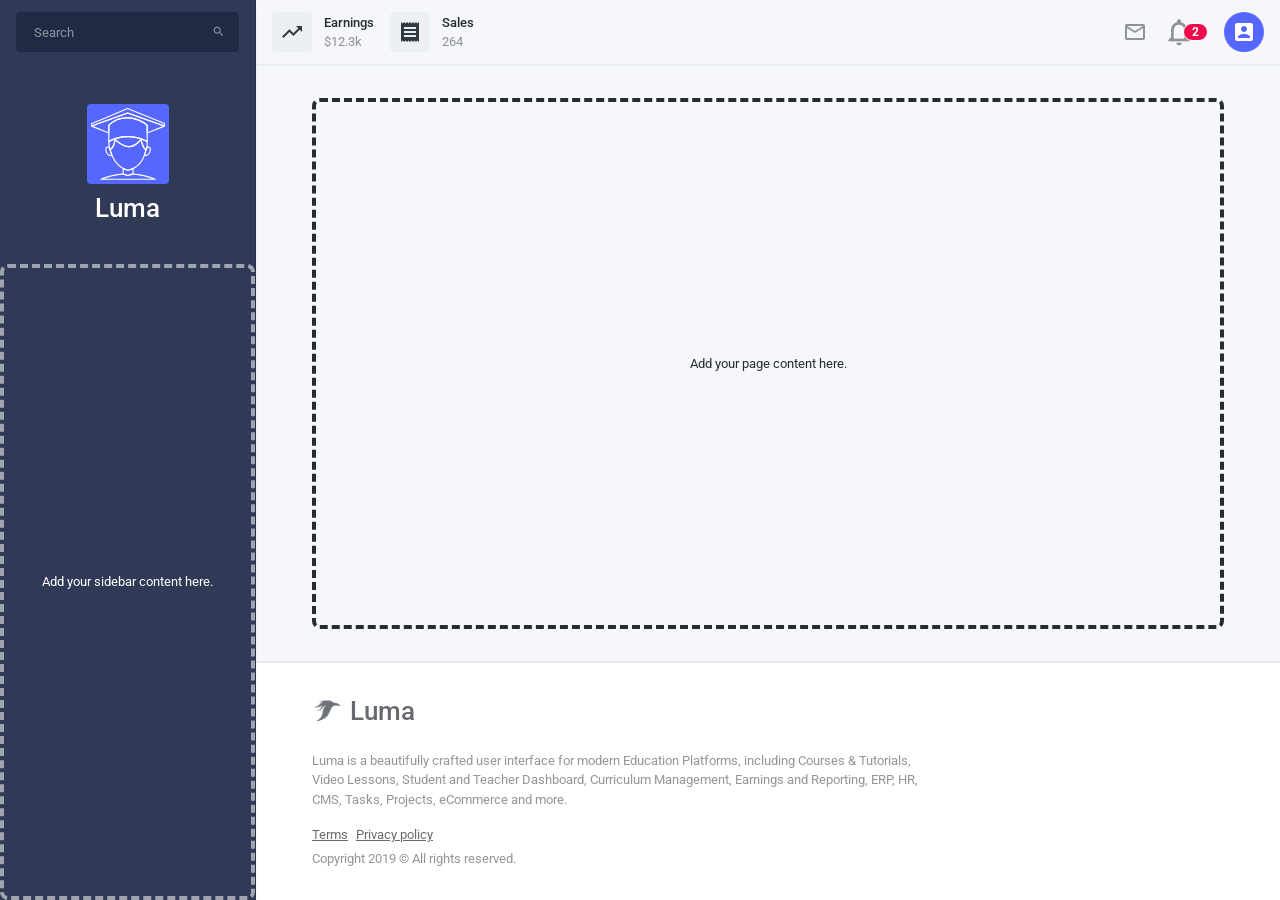
<file: Application_Shells/App_Layout/index.html>
<!DOCTYPE html>
<html lang="en"
      dir="ltr">

    <head>
        <meta charset="utf-8">
        <meta http-equiv="X-UA-Compatible"
              content="IE=edge">
        <meta name="viewport"
              content="width=device-width, initial-scale=1, shrink-to-fit=no">
        <title>App Layout</title>

        <!-- Prevent the demo from appearing in search engines -->
        <meta name="robots"
              content="noindex">

        <link href="https://fonts.googleapis.com/css?family=Lato:400,700%7CRoboto:400,500%7CExo+2:600&display=swap"
              rel="stylesheet">

        <!-- Preloader -->
        <link type="text/css"
              href="../../public/vendor/spinkit.css"
              rel="stylesheet">

        <!-- Perfect Scrollbar -->
        <link type="text/css"
              href="../../public/vendor/perfect-scrollbar.css"
              rel="stylesheet">

        <!-- Material Design Icons -->
        <link type="text/css"
              href="../../public/css/material-icons.css"
              rel="stylesheet">

        <!-- Font Awesome Icons -->
        <link type="text/css"
              href="../../public/css/fontawesome.css"
              rel="stylesheet">

        <!-- Preloader -->
        <link type="text/css"
              href="../../public/css/preloader.css"
              rel="stylesheet">

        <!-- App CSS -->
        <link type="text/css"
              href="../../public/css/app.css"
              rel="stylesheet">

    </head>

    <body class="layout-app ">

        <div class="preloader">
            <div class="sk-chase">
                <div class="sk-chase-dot"></div>
                <div class="sk-chase-dot"></div>
                <div class="sk-chase-dot"></div>
                <div class="sk-chase-dot"></div>
                <div class="sk-chase-dot"></div>
                <div class="sk-chase-dot"></div>
            </div>

            <!-- <div class="sk-bounce">
    <div class="sk-bounce-dot"></div>
    <div class="sk-bounce-dot"></div>
  </div> -->

            <!-- More spinner examples at https://github.com/tobiasahlin/SpinKit/blob/master/examples.html -->
        </div>

        <!-- Drawer Layout -->

        <div class="mdk-drawer-layout js-mdk-drawer-layout"
             data-push
             data-responsive-width="992px">
            <div class="mdk-drawer-layout__content page-content">

                <!-- Header -->

                <!-- Navbar -->

                <div class="navbar navbar-expand pr-0 navbar-light border-bottom-2"
                     id="default-navbar"
                     data-primary>

                    <!-- Navbar Toggler -->

                    <button class="navbar-toggler w-auto mr-16pt d-block d-lg-none rounded-0"
                            type="button"
                            data-toggle="sidebar">
                        <span class="material-icons">short_text</span>
                    </button>

                    <!-- // END Navbar Toggler -->

                    <!-- Navbar Brand -->

                    <a href="index.html"
                       class="navbar-brand mr-16pt d-lg-none">

                        <span class="avatar avatar-sm navbar-brand-icon mr-0 mr-lg-8pt">

                            <span class="avatar-title rounded bg-primary"><img src="../../public/images/illustration/student/128/white.svg"
                                     alt="logo"
                                     class="img-fluid" /></span>

                        </span>

                        <span class="d-none d-lg-block">Luma</span>
                    </a>

                    <!-- // END Navbar Brand -->

                    <span class="d-none d-md-flex align-items-center mr-16pt">

                        <span class="avatar avatar-sm mr-12pt">

                            <span class="avatar-title rounded navbar-avatar"><i class="material-icons">trending_up</i></span>

                        </span>

                        <small class="flex d-flex flex-column">
                            <strong class="navbar-text-100">Earnings</strong>
                            <span class="navbar-text-50">&dollar;12.3k</span>
                        </small>
                    </span>
                    <span class="d-none d-md-flex align-items-center mr-16pt">

                        <span class="avatar avatar-sm mr-12pt">

                            <span class="avatar-title rounded navbar-avatar"><i class="material-icons">receipt</i></span>

                        </span>

                        <small class="flex d-flex flex-column">
                            <strong class="navbar-text-100">Sales</strong>
                            <span class="navbar-text-50">264</span>
                        </small>
                    </span>

                    <div class="flex"></div>

                    <!-- Navbar Menu -->

                    <div class="nav navbar-nav flex-nowrap d-flex mr-16pt">

                        <!-- Notifications dropdown -->
                        <div class="nav-item dropdown dropdown-notifications dropdown-xs-down-full"
                             data-toggle="tooltip"
                             data-title="Messages"
                             data-placement="bottom"
                             data-boundary="window">
                            <button class="nav-link btn-flush dropdown-toggle"
                                    type="button"
                                    data-toggle="dropdown"
                                    data-caret="false">
                                <i class="material-icons icon-24pt">mail_outline</i>
                            </button>
                            <div class="dropdown-menu dropdown-menu-right">
                                <div data-perfect-scrollbar
                                     class="position-relative">
                                    <div class="dropdown-header"><strong>Messages</strong></div>
                                    <div class="list-group list-group-flush mb-0">

                                        <a href="javascript:void(0);"
                                           class="list-group-item list-group-item-action unread">
                                            <span class="d-flex align-items-center mb-1">
                                                <small class="text-black-50">5 minutes ago</small>

                                                <span class="ml-auto unread-indicator bg-accent"></span>

                                            </span>
                                            <span class="d-flex">
                                                <span class="avatar avatar-xs mr-2">
                                                    <img src="../../public/images/people/110/woman-5.jpg"
                                                         alt="people"
                                                         class="avatar-img rounded-circle">
                                                </span>
                                                <span class="flex d-flex flex-column">
                                                    <strong class="text-black-100">Michelle</strong>
                                                    <span class="text-black-70">Clients loved the new design.</span>
                                                </span>
                                            </span>
                                        </a>

                                        <a href="javascript:void(0);"
                                           class="list-group-item list-group-item-action">
                                            <span class="d-flex align-items-center mb-1">
                                                <small class="text-black-50">5 minutes ago</small>

                                            </span>
                                            <span class="d-flex">
                                                <span class="avatar avatar-xs mr-2">
                                                    <img src="../../public/images/people/110/woman-5.jpg"
                                                         alt="people"
                                                         class="avatar-img rounded-circle">
                                                </span>
                                                <span class="flex d-flex flex-column">
                                                    <strong class="text-black-100">Michelle</strong>
                                                    <span class="text-black-70">🔥 Superb job..</span>
                                                </span>
                                            </span>
                                        </a>

                                    </div>
                                </div>
                            </div>
                        </div>
                        <!-- // END Notifications dropdown -->

                        <!-- Notifications dropdown -->
                        <div class="nav-item ml-16pt dropdown dropdown-notifications dropdown-xs-down-full"
                             data-toggle="tooltip"
                             data-title="Notifications"
                             data-placement="bottom"
                             data-boundary="window">
                            <button class="nav-link btn-flush dropdown-toggle"
                                    type="button"
                                    data-toggle="dropdown"
                                    data-caret="false">
                                <i class="material-icons">notifications_none</i>
                                <span class="badge badge-notifications badge-accent">2</span>
                            </button>
                            <div class="dropdown-menu dropdown-menu-right">
                                <div data-perfect-scrollbar
                                     class="position-relative">
                                    <div class="dropdown-header"><strong>System notifications</strong></div>
                                    <div class="list-group list-group-flush mb-0">

                                        <a href="javascript:void(0);"
                                           class="list-group-item list-group-item-action unread">
                                            <span class="d-flex align-items-center mb-1">
                                                <small class="text-black-50">3 minutes ago</small>

                                                <span class="ml-auto unread-indicator bg-accent"></span>

                                            </span>
                                            <span class="d-flex">
                                                <span class="avatar avatar-xs mr-2">
                                                    <span class="avatar-title rounded-circle bg-light">
                                                        <i class="material-icons font-size-16pt text-accent">account_circle</i>
                                                    </span>
                                                </span>
                                                <span class="flex d-flex flex-column">

                                                    <span class="text-black-70">Your profile information has not been synced correctly.</span>
                                                </span>
                                            </span>
                                        </a>

                                        <a href="javascript:void(0);"
                                           class="list-group-item list-group-item-action">
                                            <span class="d-flex align-items-center mb-1">
                                                <small class="text-black-50">5 hours ago</small>

                                            </span>
                                            <span class="d-flex">
                                                <span class="avatar avatar-xs mr-2">
                                                    <span class="avatar-title rounded-circle bg-light">
                                                        <i class="material-icons font-size-16pt text-primary">group_add</i>
                                                    </span>
                                                </span>
                                                <span class="flex d-flex flex-column">
                                                    <strong class="text-black-100">Adrian. D</strong>
                                                    <span class="text-black-70">Wants to join your private group.</span>
                                                </span>
                                            </span>
                                        </a>

                                        <a href="javascript:void(0);"
                                           class="list-group-item list-group-item-action">
                                            <span class="d-flex align-items-center mb-1">
                                                <small class="text-black-50">1 day ago</small>

                                            </span>
                                            <span class="d-flex">
                                                <span class="avatar avatar-xs mr-2">
                                                    <span class="avatar-title rounded-circle bg-light">
                                                        <i class="material-icons font-size-16pt text-warning">storage</i>
                                                    </span>
                                                </span>
                                                <span class="flex d-flex flex-column">

                                                    <span class="text-black-70">Your deploy was successful.</span>
                                                </span>
                                            </span>
                                        </a>

                                    </div>
                                </div>
                            </div>
                        </div>
                        <!-- // END Notifications dropdown -->

                        <div class="nav-item dropdown">
                            <a href="#"
                               class="nav-link d-flex align-items-center dropdown-toggle"
                               data-toggle="dropdown"
                               data-caret="false">

                                <span class="avatar avatar-sm mr-8pt2">

                                    <span class="avatar-title rounded-circle bg-primary"><i class="material-icons">account_box</i></span>

                                </span>

                            </a>
                            <div class="dropdown-menu dropdown-menu-right">
                                <div class="dropdown-header"><strong>Account</strong></div>
                                <a class="dropdown-item"
                                   href="edit-account.html">Edit Account</a>
                                <a class="dropdown-item"
                                   href="billing.html">Billing</a>
                                <a class="dropdown-item"
                                   href="billing-history.html">Payments</a>
                                <a class="dropdown-item"
                                   href="login.html">Logout</a>
                            </div>
                        </div>
                    </div>

                    <!-- // END Navbar Menu -->

                </div>

                <!-- // END Navbar -->

                <!-- // END Header -->

                <!-- BEFORE Page Content -->

                <!-- // END BEFORE Page Content -->

                <!-- Page Content -->

                <!-- Replace this with your page content -->

                <div class="container page__container flex d-flex my-32pt">
                    <div class="application-shell-content">
                        <span>Add your page content here.</span>
                    </div>
                </div>

                <!-- // END Replace this with your page content -->

                <!-- // END Page Content -->

                <!-- Footer -->

                <div class="bg-white border-top-2 mt-auto">
                    <div class="container page__container page-section d-flex flex-column">
                        <p class="text-70 brand mb-24pt">
                            <img class="brand-icon"
                                 src="../../public/images/logo/black-70@2x.png"
                                 width="30"
                                 alt="Luma"> Luma
                        </p>
                        <p class="measure-lead-max text-50 small mr-8pt">Luma is a beautifully crafted user interface for modern Education Platforms, including Courses & Tutorials, Video Lessons, Student and Teacher Dashboard, Curriculum Management, Earnings and Reporting, ERP, HR, CMS, Tasks, Projects, eCommerce and more.</p>
                        <p class="mb-8pt d-flex">
                            <a href=""
                               class="text-70 text-underline mr-8pt small">Terms</a>
                            <a href=""
                               class="text-70 text-underline small">Privacy policy</a>
                        </p>
                        <p class="text-50 small mt-n1 mb-0">Copyright 2019 &copy; All rights reserved.</p>
                    </div>
                </div>

                <!-- // END Footer -->

            </div>

            <!-- // END drawer-layout__content -->

            <!-- Drawer -->

            <div class="mdk-drawer js-mdk-drawer"
                 id="default-drawer">
                <div class="mdk-drawer__content">
                    <div class="sidebar sidebar-dark-pickled-bluewood sidebar-left"
                         data-perfect-scrollbar>

                        <!-- Sidebar Content -->

                        <div class="d-flex align-items-center navbar-height">
                            <form action="index.html"
                                  class="search-form search-form--black mx-16pt pr-0 pl-16pt">
                                <input type="text"
                                       class="form-control pl-0"
                                       placeholder="Search">
                                <button class="btn"
                                        type="submit"><i class="material-icons">search</i></button>
                            </form>
                        </div>

                        <a href="index.html"
                           class="sidebar-brand ">
                            <!-- <img class="sidebar-brand-icon" src="../../public/images/illustration/student/128/white.svg" alt="Luma"> -->

                            <span class="avatar avatar-xl sidebar-brand-icon h-auto">

                                <span class="avatar-title rounded bg-primary"><img src="../../public/images/illustration/student/128/white.svg"
                                         class="img-fluid"
                                         alt="logo" /></span>

                            </span>

                            <span>Luma</span>
                        </a>

                        <div class="application-shell-content">
                            <span class="sidebar-text">Add your sidebar content here.</span>
                        </div>

                        <!-- // END Sidebar Content -->

                    </div>
                </div>
            </div>

            <!-- // END Drawer -->

        </div>

        <!-- // END Drawer Layout -->

        <!-- jQuery -->
        <script src="../../public/vendor/jquery.min.js"></script>

        <!-- Bootstrap -->
        <script src="../../public/vendor/popper.min.js"></script>
        <script src="../../public/vendor/bootstrap.min.js"></script>

        <!-- Perfect Scrollbar -->
        <script src="../../public/vendor/perfect-scrollbar.min.js"></script>

        <!-- DOM Factory -->
        <script src="../../public/vendor/dom-factory.js"></script>

        <!-- MDK -->
        <script src="../../public/vendor/material-design-kit.js"></script>

        <!-- App JS -->
        <script src="../../public/js/app.js"></script>

        <!-- Preloader -->
        <script src="../../public/js/preloader.js"></script>

    </body>

</html>
</file>
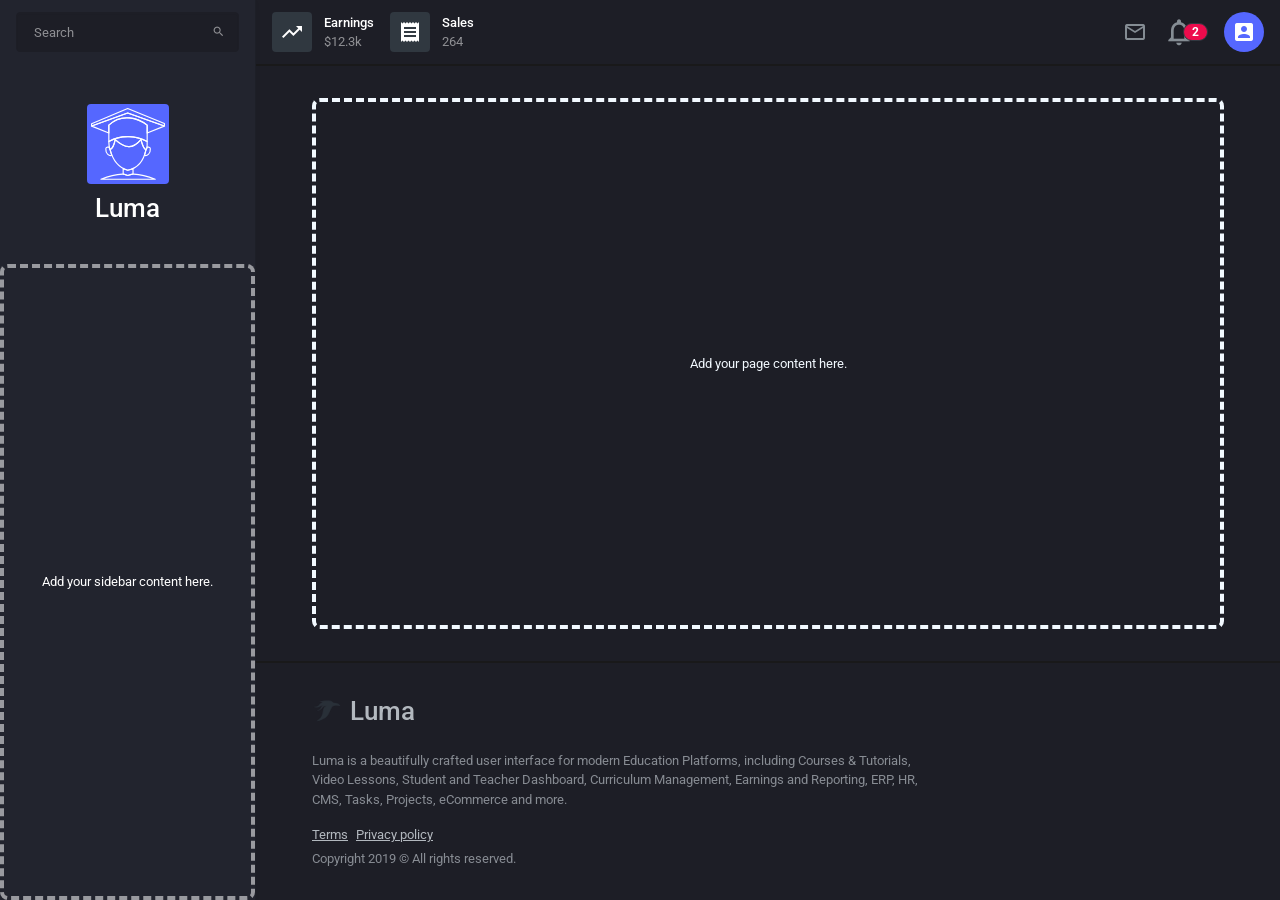
<file: Application_Shells/App_Layout_dark/index.html>
<!DOCTYPE html>
<html lang="en"
      dir="ltr"
      class="dark-mode">

    <head>
        <meta charset="utf-8">
        <meta http-equiv="X-UA-Compatible"
              content="IE=edge">
        <meta name="viewport"
              content="width=device-width, initial-scale=1, shrink-to-fit=no">
        <title>App Layout</title>

        <!-- Prevent the demo from appearing in search engines -->
        <meta name="robots"
              content="noindex">

        <link href="https://fonts.googleapis.com/css?family=Lato:400,700%7CRoboto:400,500%7CExo+2:600&display=swap"
              rel="stylesheet">

        <!-- Preloader -->
        <link type="text/css"
              href="../../public/vendor/spinkit.css"
              rel="stylesheet">

        <!-- Perfect Scrollbar -->
        <link type="text/css"
              href="../../public/vendor/perfect-scrollbar.css"
              rel="stylesheet">

        <!-- Material Design Icons -->
        <link type="text/css"
              href="../../public/css/material-icons.css"
              rel="stylesheet">

        <!-- Font Awesome Icons -->
        <link type="text/css"
              href="../../public/css/fontawesome.css"
              rel="stylesheet">

        <!-- Preloader -->
        <link type="text/css"
              href="../../public/css/preloader.css"
              rel="stylesheet">

        <!-- App CSS -->
        <link type="text/css"
              href="../../public/css/app.css"
              rel="stylesheet">

        <!-- Dark Mode CSS -->
        <link type="text/css"
              href="../../public/css/dark.css"
              rel="stylesheet">

    </head>

    <body class="layout-app ">

        <div class="preloader">
            <div class="sk-chase">
                <div class="sk-chase-dot"></div>
                <div class="sk-chase-dot"></div>
                <div class="sk-chase-dot"></div>
                <div class="sk-chase-dot"></div>
                <div class="sk-chase-dot"></div>
                <div class="sk-chase-dot"></div>
            </div>

            <!-- <div class="sk-bounce">
    <div class="sk-bounce-dot"></div>
    <div class="sk-bounce-dot"></div>
  </div> -->

            <!-- More spinner examples at https://github.com/tobiasahlin/SpinKit/blob/master/examples.html -->
        </div>

        <!-- Drawer Layout -->

        <div class="mdk-drawer-layout js-mdk-drawer-layout"
             data-push
             data-responsive-width="992px">
            <div class="mdk-drawer-layout__content page-content">

                <!-- Header -->

                <!-- Navbar -->

                <div class="navbar navbar-expand pr-0 navbar-dark border-bottom-2"
                     id="default-navbar"
                     data-primary>

                    <!-- Navbar Toggler -->

                    <button class="navbar-toggler w-auto mr-16pt d-block d-lg-none rounded-0"
                            type="button"
                            data-toggle="sidebar">
                        <span class="material-icons">short_text</span>
                    </button>

                    <!-- // END Navbar Toggler -->

                    <!-- Navbar Brand -->

                    <a href="index.html"
                       class="navbar-brand mr-16pt d-lg-none">

                        <span class="avatar avatar-sm navbar-brand-icon mr-0 mr-lg-8pt">

                            <span class="avatar-title rounded bg-primary"><img src="../../public/images/illustration/student/128/white.svg"
                                     alt="logo"
                                     class="img-fluid" /></span>

                        </span>

                        <span class="d-none d-lg-block">Luma</span>
                    </a>

                    <!-- // END Navbar Brand -->

                    <span class="d-none d-md-flex align-items-center mr-16pt">

                        <span class="avatar avatar-sm mr-12pt">

                            <span class="avatar-title rounded navbar-avatar"><i class="material-icons">trending_up</i></span>

                        </span>

                        <small class="flex d-flex flex-column">
                            <strong class="navbar-text-100">Earnings</strong>
                            <span class="navbar-text-50">&dollar;12.3k</span>
                        </small>
                    </span>
                    <span class="d-none d-md-flex align-items-center mr-16pt">

                        <span class="avatar avatar-sm mr-12pt">

                            <span class="avatar-title rounded navbar-avatar"><i class="material-icons">receipt</i></span>

                        </span>

                        <small class="flex d-flex flex-column">
                            <strong class="navbar-text-100">Sales</strong>
                            <span class="navbar-text-50">264</span>
                        </small>
                    </span>

                    <div class="flex"></div>

                    <!-- Navbar Menu -->

                    <div class="nav navbar-nav flex-nowrap d-flex mr-16pt">

                        <!-- Notifications dropdown -->
                        <div class="nav-item dropdown dropdown-notifications dropdown-xs-down-full"
                             data-toggle="tooltip"
                             data-title="Messages"
                             data-placement="bottom"
                             data-boundary="window">
                            <button class="nav-link btn-flush dropdown-toggle"
                                    type="button"
                                    data-toggle="dropdown"
                                    data-caret="false">
                                <i class="material-icons icon-24pt">mail_outline</i>
                            </button>
                            <div class="dropdown-menu dropdown-menu-right">
                                <div data-perfect-scrollbar
                                     class="position-relative">
                                    <div class="dropdown-header"><strong>Messages</strong></div>
                                    <div class="list-group list-group-flush mb-0">

                                        <a href="javascript:void(0);"
                                           class="list-group-item list-group-item-action unread">
                                            <span class="d-flex align-items-center mb-1">
                                                <small class="text-black-50">5 minutes ago</small>

                                                <span class="ml-auto unread-indicator bg-accent"></span>

                                            </span>
                                            <span class="d-flex">
                                                <span class="avatar avatar-xs mr-2">
                                                    <img src="../../public/images/people/110/woman-5.jpg"
                                                         alt="people"
                                                         class="avatar-img rounded-circle">
                                                </span>
                                                <span class="flex d-flex flex-column">
                                                    <strong class="text-black-100">Michelle</strong>
                                                    <span class="text-black-70">Clients loved the new design.</span>
                                                </span>
                                            </span>
                                        </a>

                                        <a href="javascript:void(0);"
                                           class="list-group-item list-group-item-action">
                                            <span class="d-flex align-items-center mb-1">
                                                <small class="text-black-50">5 minutes ago</small>

                                            </span>
                                            <span class="d-flex">
                                                <span class="avatar avatar-xs mr-2">
                                                    <img src="../../public/images/people/110/woman-5.jpg"
                                                         alt="people"
                                                         class="avatar-img rounded-circle">
                                                </span>
                                                <span class="flex d-flex flex-column">
                                                    <strong class="text-black-100">Michelle</strong>
                                                    <span class="text-black-70">🔥 Superb job..</span>
                                                </span>
                                            </span>
                                        </a>

                                    </div>
                                </div>
                            </div>
                        </div>
                        <!-- // END Notifications dropdown -->

                        <!-- Notifications dropdown -->
                        <div class="nav-item ml-16pt dropdown dropdown-notifications dropdown-xs-down-full"
                             data-toggle="tooltip"
                             data-title="Notifications"
                             data-placement="bottom"
                             data-boundary="window">
                            <button class="nav-link btn-flush dropdown-toggle"
                                    type="button"
                                    data-toggle="dropdown"
                                    data-caret="false">
                                <i class="material-icons">notifications_none</i>
                                <span class="badge badge-notifications badge-accent">2</span>
                            </button>
                            <div class="dropdown-menu dropdown-menu-right">
                                <div data-perfect-scrollbar
                                     class="position-relative">
                                    <div class="dropdown-header"><strong>System notifications</strong></div>
                                    <div class="list-group list-group-flush mb-0">

                                        <a href="javascript:void(0);"
                                           class="list-group-item list-group-item-action unread">
                                            <span class="d-flex align-items-center mb-1">
                                                <small class="text-black-50">3 minutes ago</small>

                                                <span class="ml-auto unread-indicator bg-accent"></span>

                                            </span>
                                            <span class="d-flex">
                                                <span class="avatar avatar-xs mr-2">
                                                    <span class="avatar-title rounded-circle bg-light">
                                                        <i class="material-icons font-size-16pt text-accent">account_circle</i>
                                                    </span>
                                                </span>
                                                <span class="flex d-flex flex-column">

                                                    <span class="text-black-70">Your profile information has not been synced correctly.</span>
                                                </span>
                                            </span>
                                        </a>

                                        <a href="javascript:void(0);"
                                           class="list-group-item list-group-item-action">
                                            <span class="d-flex align-items-center mb-1">
                                                <small class="text-black-50">5 hours ago</small>

                                            </span>
                                            <span class="d-flex">
                                                <span class="avatar avatar-xs mr-2">
                                                    <span class="avatar-title rounded-circle bg-light">
                                                        <i class="material-icons font-size-16pt text-primary">group_add</i>
                                                    </span>
                                                </span>
                                                <span class="flex d-flex flex-column">
                                                    <strong class="text-black-100">Adrian. D</strong>
                                                    <span class="text-black-70">Wants to join your private group.</span>
                                                </span>
                                            </span>
                                        </a>

                                        <a href="javascript:void(0);"
                                           class="list-group-item list-group-item-action">
                                            <span class="d-flex align-items-center mb-1">
                                                <small class="text-black-50">1 day ago</small>

                                            </span>
                                            <span class="d-flex">
                                                <span class="avatar avatar-xs mr-2">
                                                    <span class="avatar-title rounded-circle bg-light">
                                                        <i class="material-icons font-size-16pt text-warning">storage</i>
                                                    </span>
                                                </span>
                                                <span class="flex d-flex flex-column">

                                                    <span class="text-black-70">Your deploy was successful.</span>
                                                </span>
                                            </span>
                                        </a>

                                    </div>
                                </div>
                            </div>
                        </div>
                        <!-- // END Notifications dropdown -->

                        <div class="nav-item dropdown">
                            <a href="#"
                               class="nav-link d-flex align-items-center dropdown-toggle"
                               data-toggle="dropdown"
                               data-caret="false">

                                <span class="avatar avatar-sm mr-8pt2">

                                    <span class="avatar-title rounded-circle bg-primary"><i class="material-icons">account_box</i></span>

                                </span>

                            </a>
                            <div class="dropdown-menu dropdown-menu-right">
                                <div class="dropdown-header"><strong>Account</strong></div>
                                <a class="dropdown-item"
                                   href="edit-account.html">Edit Account</a>
                                <a class="dropdown-item"
                                   href="billing.html">Billing</a>
                                <a class="dropdown-item"
                                   href="billing-history.html">Payments</a>
                                <a class="dropdown-item"
                                   href="login.html">Logout</a>
                            </div>
                        </div>
                    </div>

                    <!-- // END Navbar Menu -->

                </div>

                <!-- // END Navbar -->

                <!-- // END Header -->

                <!-- BEFORE Page Content -->

                <!-- // END BEFORE Page Content -->

                <!-- Page Content -->

                <!-- Replace this with your page content -->

                <div class="container page__container flex d-flex my-32pt">
                    <div class="application-shell-content">
                        <span>Add your page content here.</span>
                    </div>
                </div>

                <!-- // END Replace this with your page content -->

                <!-- // END Page Content -->

                <!-- Footer -->

                <div class=" border-top-2 mt-auto">
                    <div class="container page__container page-section d-flex flex-column">
                        <p class="text-70 brand mb-24pt">
                            <img class="brand-icon"
                                 src="../../public/images/logo/black-70@2x.png"
                                 width="30"
                                 alt="Luma"> Luma
                        </p>
                        <p class="measure-lead-max text-50 small mr-8pt">Luma is a beautifully crafted user interface for modern Education Platforms, including Courses & Tutorials, Video Lessons, Student and Teacher Dashboard, Curriculum Management, Earnings and Reporting, ERP, HR, CMS, Tasks, Projects, eCommerce and more.</p>
                        <p class="mb-8pt d-flex">
                            <a href=""
                               class="text-70 text-underline mr-8pt small">Terms</a>
                            <a href=""
                               class="text-70 text-underline small">Privacy policy</a>
                        </p>
                        <p class="text-50 small mt-n1 mb-0">Copyright 2019 &copy; All rights reserved.</p>
                    </div>
                </div>

                <!-- // END Footer -->

            </div>

            <!-- // END drawer-layout__content -->

            <!-- Drawer -->

            <div class="mdk-drawer js-mdk-drawer"
                 id="default-drawer">
                <div class="mdk-drawer__content">
                    <div class="sidebar sidebar-black-dodger-blue sidebar-left"
                         data-perfect-scrollbar>

                        <!-- Sidebar Content -->

                        <div class="d-flex align-items-center navbar-height">
                            <form action="index.html"
                                  class="search-form search-form--black mx-16pt pr-0 pl-16pt">
                                <input type="text"
                                       class="form-control pl-0"
                                       placeholder="Search">
                                <button class="btn"
                                        type="submit"><i class="material-icons">search</i></button>
                            </form>
                        </div>

                        <a href="index.html"
                           class="sidebar-brand ">
                            <!-- <img class="sidebar-brand-icon" src="../../public/images/illustration/student/128/white.svg" alt="Luma"> -->

                            <span class="avatar avatar-xl sidebar-brand-icon h-auto">

                                <span class="avatar-title rounded bg-primary"><img src="../../public/images/illustration/student/128/white.svg"
                                         class="img-fluid"
                                         alt="logo" /></span>

                            </span>

                            <span>Luma</span>
                        </a>

                        <div class="application-shell-content">
                            <span class="sidebar-text">Add your sidebar content here.</span>
                        </div>

                        <!-- // END Sidebar Content -->

                    </div>
                </div>
            </div>

            <!-- // END Drawer -->

        </div>

        <!-- // END Drawer Layout -->

        <!-- jQuery -->
        <script src="../../public/vendor/jquery.min.js"></script>

        <!-- Bootstrap -->
        <script src="../../public/vendor/popper.min.js"></script>
        <script src="../../public/vendor/bootstrap.min.js"></script>

        <!-- Perfect Scrollbar -->
        <script src="../../public/vendor/perfect-scrollbar.min.js"></script>

        <!-- DOM Factory -->
        <script src="../../public/vendor/dom-factory.js"></script>

        <!-- MDK -->
        <script src="../../public/vendor/material-design-kit.js"></script>

        <!-- App JS -->
        <script src="../../public/js/app.js"></script>

        <!-- Preloader -->
        <script src="../../public/js/preloader.js"></script>

    </body>

</html>
</file>
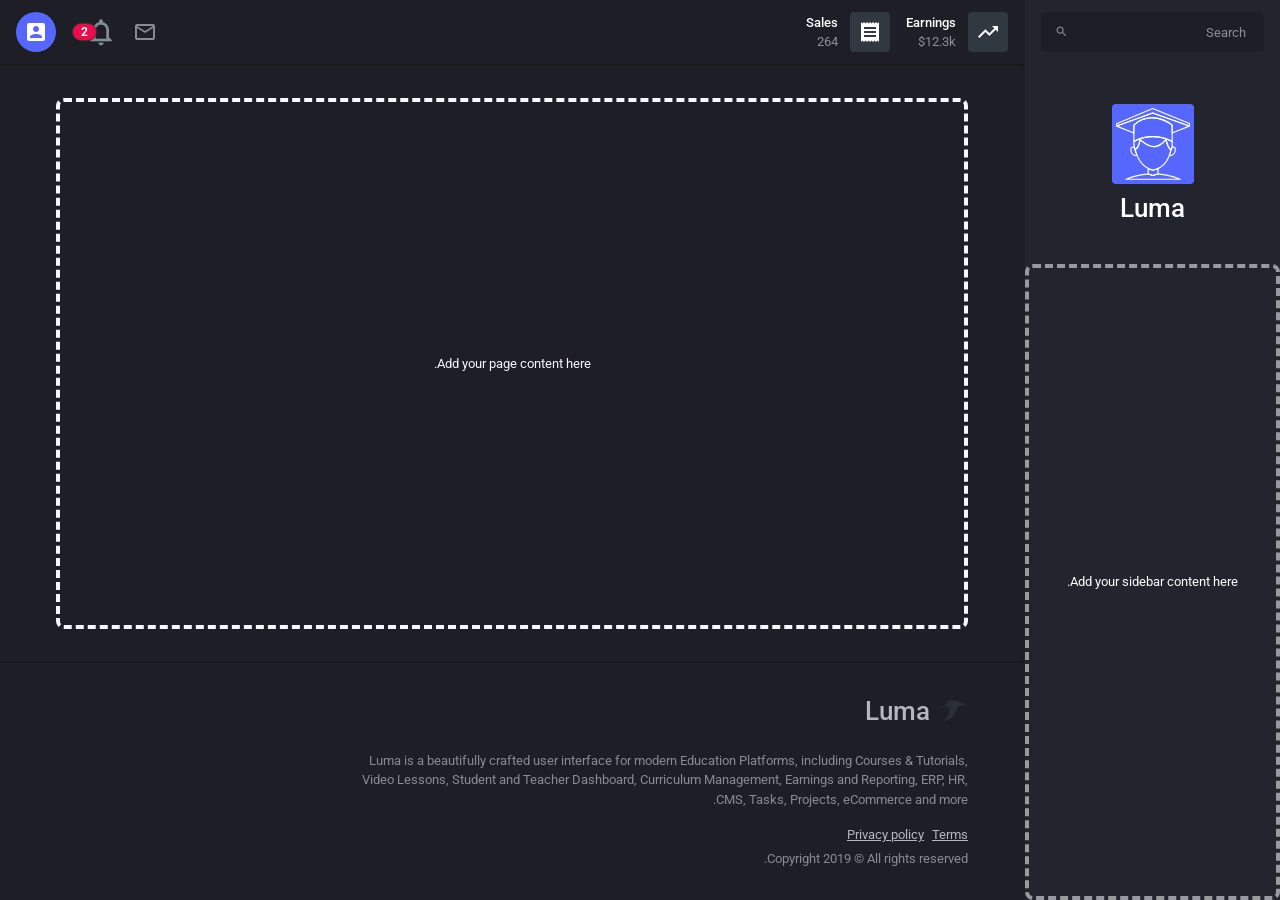
<file: Application_Shells/App_Layout_dark_rtl/index.html>
<!DOCTYPE html>
<html lang="en"
      dir="rtl"
      class="dark-mode">

    <head>
        <meta charset="utf-8">
        <meta http-equiv="X-UA-Compatible"
              content="IE=edge">
        <meta name="viewport"
              content="width=device-width, initial-scale=1, shrink-to-fit=no">
        <title>App Layout</title>

        <!-- Prevent the demo from appearing in search engines -->
        <meta name="robots"
              content="noindex">

        <link href="https://fonts.googleapis.com/css?family=Lato:400,700%7CRoboto:400,500%7CExo+2:600&display=swap"
              rel="stylesheet">

        <!-- Preloader -->
        <link type="text/css"
              href="../../public/vendor/spinkit.css"
              rel="stylesheet">

        <!-- Perfect Scrollbar -->
        <link type="text/css"
              href="../../public/vendor/perfect-scrollbar.css"
              rel="stylesheet">

        <!-- Material Design Icons -->
        <link type="text/css"
              href="../../public/css/material-icons.css"
              rel="stylesheet">

        <!-- Font Awesome Icons -->
        <link type="text/css"
              href="../../public/css/fontawesome.css"
              rel="stylesheet">

        <!-- Preloader -->
        <link type="text/css"
              href="../../public/css/preloader.css"
              rel="stylesheet">

        <!-- App CSS -->
        <link type="text/css"
              href="../../public/css/app.css"
              rel="stylesheet">

        <!-- Dark Mode CSS -->
        <link type="text/css"
              href="../../public/css/dark.css"
              rel="stylesheet">

    </head>

    <body class="layout-app ">

        <div class="preloader">
            <div class="sk-chase">
                <div class="sk-chase-dot"></div>
                <div class="sk-chase-dot"></div>
                <div class="sk-chase-dot"></div>
                <div class="sk-chase-dot"></div>
                <div class="sk-chase-dot"></div>
                <div class="sk-chase-dot"></div>
            </div>

            <!-- <div class="sk-bounce">
    <div class="sk-bounce-dot"></div>
    <div class="sk-bounce-dot"></div>
  </div> -->

            <!-- More spinner examples at https://github.com/tobiasahlin/SpinKit/blob/master/examples.html -->
        </div>

        <!-- Drawer Layout -->

        <div class="mdk-drawer-layout js-mdk-drawer-layout"
             data-push
             data-responsive-width="992px">
            <div class="mdk-drawer-layout__content page-content">

                <!-- Header -->

                <!-- Navbar -->

                <div class="navbar navbar-expand pr-0 navbar-dark border-bottom-2"
                     id="default-navbar"
                     data-primary>

                    <!-- Navbar Toggler -->

                    <button class="navbar-toggler w-auto mr-16pt d-block d-lg-none rounded-0"
                            type="button"
                            data-toggle="sidebar">
                        <span class="material-icons">short_text</span>
                    </button>

                    <!-- // END Navbar Toggler -->

                    <!-- Navbar Brand -->

                    <a href="index.html"
                       class="navbar-brand mr-16pt d-lg-none">

                        <span class="avatar avatar-sm navbar-brand-icon mr-0 mr-lg-8pt">

                            <span class="avatar-title rounded bg-primary"><img src="../../public/images/illustration/student/128/white.svg"
                                     alt="logo"
                                     class="img-fluid" /></span>

                        </span>

                        <span class="d-none d-lg-block">Luma</span>
                    </a>

                    <!-- // END Navbar Brand -->

                    <span class="d-none d-md-flex align-items-center mr-16pt">

                        <span class="avatar avatar-sm mr-12pt">

                            <span class="avatar-title rounded navbar-avatar"><i class="material-icons">trending_up</i></span>

                        </span>

                        <small class="flex d-flex flex-column">
                            <strong class="navbar-text-100">Earnings</strong>
                            <span class="navbar-text-50">&dollar;12.3k</span>
                        </small>
                    </span>
                    <span class="d-none d-md-flex align-items-center mr-16pt">

                        <span class="avatar avatar-sm mr-12pt">

                            <span class="avatar-title rounded navbar-avatar"><i class="material-icons">receipt</i></span>

                        </span>

                        <small class="flex d-flex flex-column">
                            <strong class="navbar-text-100">Sales</strong>
                            <span class="navbar-text-50">264</span>
                        </small>
                    </span>

                    <div class="flex"></div>

                    <!-- Navbar Menu -->

                    <div class="nav navbar-nav flex-nowrap d-flex mr-16pt">

                        <!-- Notifications dropdown -->
                        <div class="nav-item dropdown dropdown-notifications dropdown-xs-down-full"
                             data-toggle="tooltip"
                             data-title="Messages"
                             data-placement="bottom"
                             data-boundary="window">
                            <button class="nav-link btn-flush dropdown-toggle"
                                    type="button"
                                    data-toggle="dropdown"
                                    data-caret="false">
                                <i class="material-icons icon-24pt">mail_outline</i>
                            </button>
                            <div class="dropdown-menu dropdown-menu-right">
                                <div data-perfect-scrollbar
                                     class="position-relative">
                                    <div class="dropdown-header"><strong>Messages</strong></div>
                                    <div class="list-group list-group-flush mb-0">

                                        <a href="javascript:void(0);"
                                           class="list-group-item list-group-item-action unread">
                                            <span class="d-flex align-items-center mb-1">
                                                <small class="text-black-50">5 minutes ago</small>

                                                <span class="ml-auto unread-indicator bg-accent"></span>

                                            </span>
                                            <span class="d-flex">
                                                <span class="avatar avatar-xs mr-2">
                                                    <img src="../../public/images/people/110/woman-5.jpg"
                                                         alt="people"
                                                         class="avatar-img rounded-circle">
                                                </span>
                                                <span class="flex d-flex flex-column">
                                                    <strong class="text-black-100">Michelle</strong>
                                                    <span class="text-black-70">Clients loved the new design.</span>
                                                </span>
                                            </span>
                                        </a>

                                        <a href="javascript:void(0);"
                                           class="list-group-item list-group-item-action">
                                            <span class="d-flex align-items-center mb-1">
                                                <small class="text-black-50">5 minutes ago</small>

                                            </span>
                                            <span class="d-flex">
                                                <span class="avatar avatar-xs mr-2">
                                                    <img src="../../public/images/people/110/woman-5.jpg"
                                                         alt="people"
                                                         class="avatar-img rounded-circle">
                                                </span>
                                                <span class="flex d-flex flex-column">
                                                    <strong class="text-black-100">Michelle</strong>
                                                    <span class="text-black-70">🔥 Superb job..</span>
                                                </span>
                                            </span>
                                        </a>

                                    </div>
                                </div>
                            </div>
                        </div>
                        <!-- // END Notifications dropdown -->

                        <!-- Notifications dropdown -->
                        <div class="nav-item ml-16pt dropdown dropdown-notifications dropdown-xs-down-full"
                             data-toggle="tooltip"
                             data-title="Notifications"
                             data-placement="bottom"
                             data-boundary="window">
                            <button class="nav-link btn-flush dropdown-toggle"
                                    type="button"
                                    data-toggle="dropdown"
                                    data-caret="false">
                                <i class="material-icons">notifications_none</i>
                                <span class="badge badge-notifications badge-accent">2</span>
                            </button>
                            <div class="dropdown-menu dropdown-menu-right">
                                <div data-perfect-scrollbar
                                     class="position-relative">
                                    <div class="dropdown-header"><strong>System notifications</strong></div>
                                    <div class="list-group list-group-flush mb-0">

                                        <a href="javascript:void(0);"
                                           class="list-group-item list-group-item-action unread">
                                            <span class="d-flex align-items-center mb-1">
                                                <small class="text-black-50">3 minutes ago</small>

                                                <span class="ml-auto unread-indicator bg-accent"></span>

                                            </span>
                                            <span class="d-flex">
                                                <span class="avatar avatar-xs mr-2">
                                                    <span class="avatar-title rounded-circle bg-light">
                                                        <i class="material-icons font-size-16pt text-accent">account_circle</i>
                                                    </span>
                                                </span>
                                                <span class="flex d-flex flex-column">

                                                    <span class="text-black-70">Your profile information has not been synced correctly.</span>
                                                </span>
                                            </span>
                                        </a>

                                        <a href="javascript:void(0);"
                                           class="list-group-item list-group-item-action">
                                            <span class="d-flex align-items-center mb-1">
                                                <small class="text-black-50">5 hours ago</small>

                                            </span>
                                            <span class="d-flex">
                                                <span class="avatar avatar-xs mr-2">
                                                    <span class="avatar-title rounded-circle bg-light">
                                                        <i class="material-icons font-size-16pt text-primary">group_add</i>
                                                    </span>
                                                </span>
                                                <span class="flex d-flex flex-column">
                                                    <strong class="text-black-100">Adrian. D</strong>
                                                    <span class="text-black-70">Wants to join your private group.</span>
                                                </span>
                                            </span>
                                        </a>

                                        <a href="javascript:void(0);"
                                           class="list-group-item list-group-item-action">
                                            <span class="d-flex align-items-center mb-1">
                                                <small class="text-black-50">1 day ago</small>

                                            </span>
                                            <span class="d-flex">
                                                <span class="avatar avatar-xs mr-2">
                                                    <span class="avatar-title rounded-circle bg-light">
                                                        <i class="material-icons font-size-16pt text-warning">storage</i>
                                                    </span>
                                                </span>
                                                <span class="flex d-flex flex-column">

                                                    <span class="text-black-70">Your deploy was successful.</span>
                                                </span>
                                            </span>
                                        </a>

                                    </div>
                                </div>
                            </div>
                        </div>
                        <!-- // END Notifications dropdown -->

                        <div class="nav-item dropdown">
                            <a href="#"
                               class="nav-link d-flex align-items-center dropdown-toggle"
                               data-toggle="dropdown"
                               data-caret="false">

                                <span class="avatar avatar-sm mr-8pt2">

                                    <span class="avatar-title rounded-circle bg-primary"><i class="material-icons">account_box</i></span>

                                </span>

                            </a>
                            <div class="dropdown-menu dropdown-menu-right">
                                <div class="dropdown-header"><strong>Account</strong></div>
                                <a class="dropdown-item"
                                   href="edit-account.html">Edit Account</a>
                                <a class="dropdown-item"
                                   href="billing.html">Billing</a>
                                <a class="dropdown-item"
                                   href="billing-history.html">Payments</a>
                                <a class="dropdown-item"
                                   href="login.html">Logout</a>
                            </div>
                        </div>
                    </div>

                    <!-- // END Navbar Menu -->

                </div>

                <!-- // END Navbar -->

                <!-- // END Header -->

                <!-- BEFORE Page Content -->

                <!-- // END BEFORE Page Content -->

                <!-- Page Content -->

                <!-- Replace this with your page content -->

                <div class="container page__container flex d-flex my-32pt">
                    <div class="application-shell-content">
                        <span>Add your page content here.</span>
                    </div>
                </div>

                <!-- // END Replace this with your page content -->

                <!-- // END Page Content -->

                <!-- Footer -->

                <div class=" border-top-2 mt-auto">
                    <div class="container page__container page-section d-flex flex-column">
                        <p class="text-70 brand mb-24pt">
                            <img class="brand-icon"
                                 src="../../public/images/logo/black-70@2x.png"
                                 width="30"
                                 alt="Luma"> Luma
                        </p>
                        <p class="measure-lead-max text-50 small mr-8pt">Luma is a beautifully crafted user interface for modern Education Platforms, including Courses & Tutorials, Video Lessons, Student and Teacher Dashboard, Curriculum Management, Earnings and Reporting, ERP, HR, CMS, Tasks, Projects, eCommerce and more.</p>
                        <p class="mb-8pt d-flex">
                            <a href=""
                               class="text-70 text-underline mr-8pt small">Terms</a>
                            <a href=""
                               class="text-70 text-underline small">Privacy policy</a>
                        </p>
                        <p class="text-50 small mt-n1 mb-0">Copyright 2019 &copy; All rights reserved.</p>
                    </div>
                </div>

                <!-- // END Footer -->

            </div>

            <!-- // END drawer-layout__content -->

            <!-- Drawer -->

            <div class="mdk-drawer js-mdk-drawer"
                 id="default-drawer">
                <div class="mdk-drawer__content">
                    <div class="sidebar sidebar-black-dodger-blue sidebar-left"
                         data-perfect-scrollbar>

                        <!-- Sidebar Content -->

                        <div class="d-flex align-items-center navbar-height">
                            <form action="index.html"
                                  class="search-form search-form--black mx-16pt pr-0 pl-16pt">
                                <input type="text"
                                       class="form-control pl-0"
                                       placeholder="Search">
                                <button class="btn"
                                        type="submit"><i class="material-icons">search</i></button>
                            </form>
                        </div>

                        <a href="index.html"
                           class="sidebar-brand ">
                            <!-- <img class="sidebar-brand-icon" src="../../public/images/illustration/student/128/white.svg" alt="Luma"> -->

                            <span class="avatar avatar-xl sidebar-brand-icon h-auto">

                                <span class="avatar-title rounded bg-primary"><img src="../../public/images/illustration/student/128/white.svg"
                                         class="img-fluid"
                                         alt="logo" /></span>

                            </span>

                            <span>Luma</span>
                        </a>

                        <div class="application-shell-content">
                            <span class="sidebar-text">Add your sidebar content here.</span>
                        </div>

                        <!-- // END Sidebar Content -->

                    </div>
                </div>
            </div>

            <!-- // END Drawer -->

        </div>

        <!-- // END Drawer Layout -->

        <!-- jQuery -->
        <script src="../../public/vendor/jquery.min.js"></script>

        <!-- Bootstrap -->
        <script src="../../public/vendor/popper.min.js"></script>
        <script src="../../public/vendor/bootstrap.min.js"></script>

        <!-- Perfect Scrollbar -->
        <script src="../../public/vendor/perfect-scrollbar.min.js"></script>

        <!-- DOM Factory -->
        <script src="../../public/vendor/dom-factory.js"></script>

        <!-- MDK -->
        <script src="../../public/vendor/material-design-kit.js"></script>

        <!-- App JS -->
        <script src="../../public/js/app.js"></script>

        <!-- Preloader -->
        <script src="../../public/js/preloader.js"></script>

    </body>

</html>
</file>
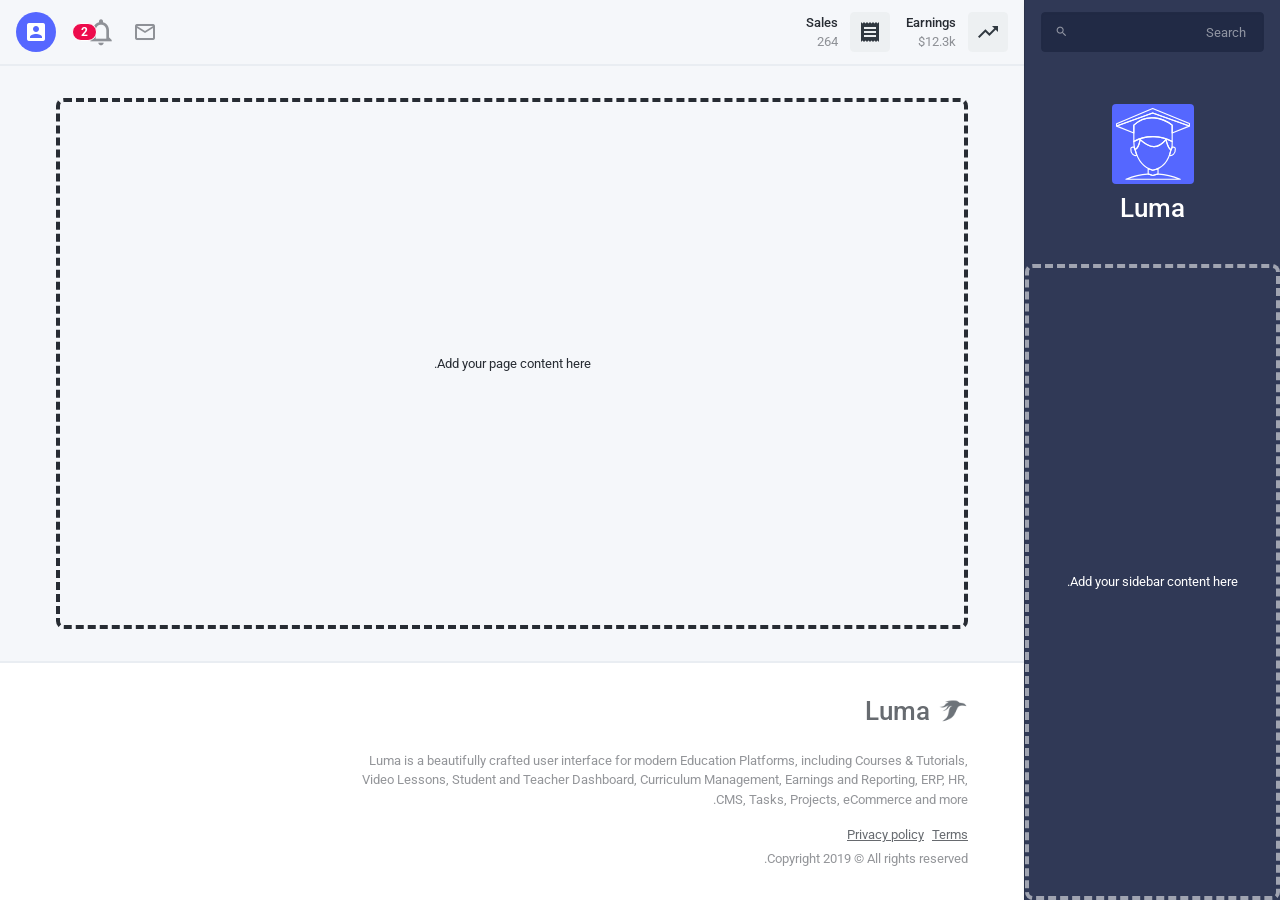
<file: Application_Shells/App_Layout_rtl/index.html>
<!DOCTYPE html>
<html lang="en"
      dir="rtl">

    <head>
        <meta charset="utf-8">
        <meta http-equiv="X-UA-Compatible"
              content="IE=edge">
        <meta name="viewport"
              content="width=device-width, initial-scale=1, shrink-to-fit=no">
        <title>App Layout</title>

        <!-- Prevent the demo from appearing in search engines -->
        <meta name="robots"
              content="noindex">

        <link href="https://fonts.googleapis.com/css?family=Lato:400,700%7CRoboto:400,500%7CExo+2:600&display=swap"
              rel="stylesheet">

        <!-- Preloader -->
        <link type="text/css"
              href="../../public/vendor/spinkit.css"
              rel="stylesheet">

        <!-- Perfect Scrollbar -->
        <link type="text/css"
              href="../../public/vendor/perfect-scrollbar.css"
              rel="stylesheet">

        <!-- Material Design Icons -->
        <link type="text/css"
              href="../../public/css/material-icons.css"
              rel="stylesheet">

        <!-- Font Awesome Icons -->
        <link type="text/css"
              href="../../public/css/fontawesome.css"
              rel="stylesheet">

        <!-- Preloader -->
        <link type="text/css"
              href="../../public/css/preloader.css"
              rel="stylesheet">

        <!-- App CSS -->
        <link type="text/css"
              href="../../public/css/app.css"
              rel="stylesheet">

    </head>

    <body class="layout-app ">

        <div class="preloader">
            <div class="sk-chase">
                <div class="sk-chase-dot"></div>
                <div class="sk-chase-dot"></div>
                <div class="sk-chase-dot"></div>
                <div class="sk-chase-dot"></div>
                <div class="sk-chase-dot"></div>
                <div class="sk-chase-dot"></div>
            </div>

            <!-- <div class="sk-bounce">
    <div class="sk-bounce-dot"></div>
    <div class="sk-bounce-dot"></div>
  </div> -->

            <!-- More spinner examples at https://github.com/tobiasahlin/SpinKit/blob/master/examples.html -->
        </div>

        <!-- Drawer Layout -->

        <div class="mdk-drawer-layout js-mdk-drawer-layout"
             data-push
             data-responsive-width="992px">
            <div class="mdk-drawer-layout__content page-content">

                <!-- Header -->

                <!-- Navbar -->

                <div class="navbar navbar-expand pr-0 navbar-light border-bottom-2"
                     id="default-navbar"
                     data-primary>

                    <!-- Navbar Toggler -->

                    <button class="navbar-toggler w-auto mr-16pt d-block d-lg-none rounded-0"
                            type="button"
                            data-toggle="sidebar">
                        <span class="material-icons">short_text</span>
                    </button>

                    <!-- // END Navbar Toggler -->

                    <!-- Navbar Brand -->

                    <a href="index.html"
                       class="navbar-brand mr-16pt d-lg-none">

                        <span class="avatar avatar-sm navbar-brand-icon mr-0 mr-lg-8pt">

                            <span class="avatar-title rounded bg-primary"><img src="../../public/images/illustration/student/128/white.svg"
                                     alt="logo"
                                     class="img-fluid" /></span>

                        </span>

                        <span class="d-none d-lg-block">Luma</span>
                    </a>

                    <!-- // END Navbar Brand -->

                    <span class="d-none d-md-flex align-items-center mr-16pt">

                        <span class="avatar avatar-sm mr-12pt">

                            <span class="avatar-title rounded navbar-avatar"><i class="material-icons">trending_up</i></span>

                        </span>

                        <small class="flex d-flex flex-column">
                            <strong class="navbar-text-100">Earnings</strong>
                            <span class="navbar-text-50">&dollar;12.3k</span>
                        </small>
                    </span>
                    <span class="d-none d-md-flex align-items-center mr-16pt">

                        <span class="avatar avatar-sm mr-12pt">

                            <span class="avatar-title rounded navbar-avatar"><i class="material-icons">receipt</i></span>

                        </span>

                        <small class="flex d-flex flex-column">
                            <strong class="navbar-text-100">Sales</strong>
                            <span class="navbar-text-50">264</span>
                        </small>
                    </span>

                    <div class="flex"></div>

                    <!-- Navbar Menu -->

                    <div class="nav navbar-nav flex-nowrap d-flex mr-16pt">

                        <!-- Notifications dropdown -->
                        <div class="nav-item dropdown dropdown-notifications dropdown-xs-down-full"
                             data-toggle="tooltip"
                             data-title="Messages"
                             data-placement="bottom"
                             data-boundary="window">
                            <button class="nav-link btn-flush dropdown-toggle"
                                    type="button"
                                    data-toggle="dropdown"
                                    data-caret="false">
                                <i class="material-icons icon-24pt">mail_outline</i>
                            </button>
                            <div class="dropdown-menu dropdown-menu-right">
                                <div data-perfect-scrollbar
                                     class="position-relative">
                                    <div class="dropdown-header"><strong>Messages</strong></div>
                                    <div class="list-group list-group-flush mb-0">

                                        <a href="javascript:void(0);"
                                           class="list-group-item list-group-item-action unread">
                                            <span class="d-flex align-items-center mb-1">
                                                <small class="text-black-50">5 minutes ago</small>

                                                <span class="ml-auto unread-indicator bg-accent"></span>

                                            </span>
                                            <span class="d-flex">
                                                <span class="avatar avatar-xs mr-2">
                                                    <img src="../../public/images/people/110/woman-5.jpg"
                                                         alt="people"
                                                         class="avatar-img rounded-circle">
                                                </span>
                                                <span class="flex d-flex flex-column">
                                                    <strong class="text-black-100">Michelle</strong>
                                                    <span class="text-black-70">Clients loved the new design.</span>
                                                </span>
                                            </span>
                                        </a>

                                        <a href="javascript:void(0);"
                                           class="list-group-item list-group-item-action">
                                            <span class="d-flex align-items-center mb-1">
                                                <small class="text-black-50">5 minutes ago</small>

                                            </span>
                                            <span class="d-flex">
                                                <span class="avatar avatar-xs mr-2">
                                                    <img src="../../public/images/people/110/woman-5.jpg"
                                                         alt="people"
                                                         class="avatar-img rounded-circle">
                                                </span>
                                                <span class="flex d-flex flex-column">
                                                    <strong class="text-black-100">Michelle</strong>
                                                    <span class="text-black-70">🔥 Superb job..</span>
                                                </span>
                                            </span>
                                        </a>

                                    </div>
                                </div>
                            </div>
                        </div>
                        <!-- // END Notifications dropdown -->

                        <!-- Notifications dropdown -->
                        <div class="nav-item ml-16pt dropdown dropdown-notifications dropdown-xs-down-full"
                             data-toggle="tooltip"
                             data-title="Notifications"
                             data-placement="bottom"
                             data-boundary="window">
                            <button class="nav-link btn-flush dropdown-toggle"
                                    type="button"
                                    data-toggle="dropdown"
                                    data-caret="false">
                                <i class="material-icons">notifications_none</i>
                                <span class="badge badge-notifications badge-accent">2</span>
                            </button>
                            <div class="dropdown-menu dropdown-menu-right">
                                <div data-perfect-scrollbar
                                     class="position-relative">
                                    <div class="dropdown-header"><strong>System notifications</strong></div>
                                    <div class="list-group list-group-flush mb-0">

                                        <a href="javascript:void(0);"
                                           class="list-group-item list-group-item-action unread">
                                            <span class="d-flex align-items-center mb-1">
                                                <small class="text-black-50">3 minutes ago</small>

                                                <span class="ml-auto unread-indicator bg-accent"></span>

                                            </span>
                                            <span class="d-flex">
                                                <span class="avatar avatar-xs mr-2">
                                                    <span class="avatar-title rounded-circle bg-light">
                                                        <i class="material-icons font-size-16pt text-accent">account_circle</i>
                                                    </span>
                                                </span>
                                                <span class="flex d-flex flex-column">

                                                    <span class="text-black-70">Your profile information has not been synced correctly.</span>
                                                </span>
                                            </span>
                                        </a>

                                        <a href="javascript:void(0);"
                                           class="list-group-item list-group-item-action">
                                            <span class="d-flex align-items-center mb-1">
                                                <small class="text-black-50">5 hours ago</small>

                                            </span>
                                            <span class="d-flex">
                                                <span class="avatar avatar-xs mr-2">
                                                    <span class="avatar-title rounded-circle bg-light">
                                                        <i class="material-icons font-size-16pt text-primary">group_add</i>
                                                    </span>
                                                </span>
                                                <span class="flex d-flex flex-column">
                                                    <strong class="text-black-100">Adrian. D</strong>
                                                    <span class="text-black-70">Wants to join your private group.</span>
                                                </span>
                                            </span>
                                        </a>

                                        <a href="javascript:void(0);"
                                           class="list-group-item list-group-item-action">
                                            <span class="d-flex align-items-center mb-1">
                                                <small class="text-black-50">1 day ago</small>

                                            </span>
                                            <span class="d-flex">
                                                <span class="avatar avatar-xs mr-2">
                                                    <span class="avatar-title rounded-circle bg-light">
                                                        <i class="material-icons font-size-16pt text-warning">storage</i>
                                                    </span>
                                                </span>
                                                <span class="flex d-flex flex-column">

                                                    <span class="text-black-70">Your deploy was successful.</span>
                                                </span>
                                            </span>
                                        </a>

                                    </div>
                                </div>
                            </div>
                        </div>
                        <!-- // END Notifications dropdown -->

                        <div class="nav-item dropdown">
                            <a href="#"
                               class="nav-link d-flex align-items-center dropdown-toggle"
                               data-toggle="dropdown"
                               data-caret="false">

                                <span class="avatar avatar-sm mr-8pt2">

                                    <span class="avatar-title rounded-circle bg-primary"><i class="material-icons">account_box</i></span>

                                </span>

                            </a>
                            <div class="dropdown-menu dropdown-menu-right">
                                <div class="dropdown-header"><strong>Account</strong></div>
                                <a class="dropdown-item"
                                   href="edit-account.html">Edit Account</a>
                                <a class="dropdown-item"
                                   href="billing.html">Billing</a>
                                <a class="dropdown-item"
                                   href="billing-history.html">Payments</a>
                                <a class="dropdown-item"
                                   href="login.html">Logout</a>
                            </div>
                        </div>
                    </div>

                    <!-- // END Navbar Menu -->

                </div>

                <!-- // END Navbar -->

                <!-- // END Header -->

                <!-- BEFORE Page Content -->

                <!-- // END BEFORE Page Content -->

                <!-- Page Content -->

                <!-- Replace this with your page content -->

                <div class="container page__container flex d-flex my-32pt">
                    <div class="application-shell-content">
                        <span>Add your page content here.</span>
                    </div>
                </div>

                <!-- // END Replace this with your page content -->

                <!-- // END Page Content -->

                <!-- Footer -->

                <div class="bg-white border-top-2 mt-auto">
                    <div class="container page__container page-section d-flex flex-column">
                        <p class="text-70 brand mb-24pt">
                            <img class="brand-icon"
                                 src="../../public/images/logo/black-70@2x.png"
                                 width="30"
                                 alt="Luma"> Luma
                        </p>
                        <p class="measure-lead-max text-50 small mr-8pt">Luma is a beautifully crafted user interface for modern Education Platforms, including Courses & Tutorials, Video Lessons, Student and Teacher Dashboard, Curriculum Management, Earnings and Reporting, ERP, HR, CMS, Tasks, Projects, eCommerce and more.</p>
                        <p class="mb-8pt d-flex">
                            <a href=""
                               class="text-70 text-underline mr-8pt small">Terms</a>
                            <a href=""
                               class="text-70 text-underline small">Privacy policy</a>
                        </p>
                        <p class="text-50 small mt-n1 mb-0">Copyright 2019 &copy; All rights reserved.</p>
                    </div>
                </div>

                <!-- // END Footer -->

            </div>

            <!-- // END drawer-layout__content -->

            <!-- Drawer -->

            <div class="mdk-drawer js-mdk-drawer"
                 id="default-drawer">
                <div class="mdk-drawer__content">
                    <div class="sidebar sidebar-dark-pickled-bluewood sidebar-left"
                         data-perfect-scrollbar>

                        <!-- Sidebar Content -->

                        <div class="d-flex align-items-center navbar-height">
                            <form action="index.html"
                                  class="search-form search-form--black mx-16pt pr-0 pl-16pt">
                                <input type="text"
                                       class="form-control pl-0"
                                       placeholder="Search">
                                <button class="btn"
                                        type="submit"><i class="material-icons">search</i></button>
                            </form>
                        </div>

                        <a href="index.html"
                           class="sidebar-brand ">
                            <!-- <img class="sidebar-brand-icon" src="../../public/images/illustration/student/128/white.svg" alt="Luma"> -->

                            <span class="avatar avatar-xl sidebar-brand-icon h-auto">

                                <span class="avatar-title rounded bg-primary"><img src="../../public/images/illustration/student/128/white.svg"
                                         class="img-fluid"
                                         alt="logo" /></span>

                            </span>

                            <span>Luma</span>
                        </a>

                        <div class="application-shell-content">
                            <span class="sidebar-text">Add your sidebar content here.</span>
                        </div>

                        <!-- // END Sidebar Content -->

                    </div>
                </div>
            </div>

            <!-- // END Drawer -->

        </div>

        <!-- // END Drawer Layout -->

        <!-- jQuery -->
        <script src="../../public/vendor/jquery.min.js"></script>

        <!-- Bootstrap -->
        <script src="../../public/vendor/popper.min.js"></script>
        <script src="../../public/vendor/bootstrap.min.js"></script>

        <!-- Perfect Scrollbar -->
        <script src="../../public/vendor/perfect-scrollbar.min.js"></script>

        <!-- DOM Factory -->
        <script src="../../public/vendor/dom-factory.js"></script>

        <!-- MDK -->
        <script src="../../public/vendor/material-design-kit.js"></script>

        <!-- App JS -->
        <script src="../../public/js/app.js"></script>

        <!-- Preloader -->
        <script src="../../public/js/preloader.js"></script>

    </body>

</html>
</file>
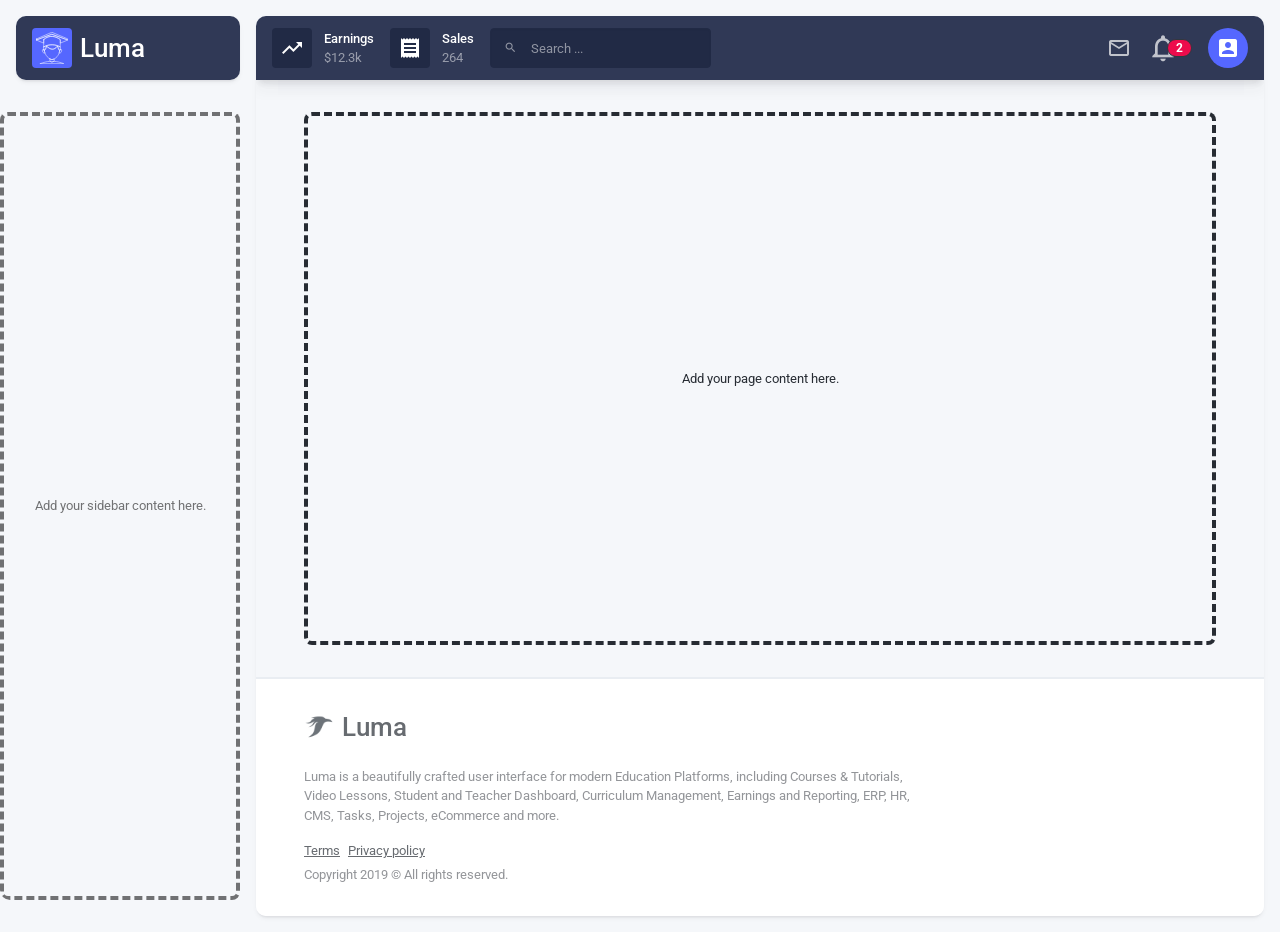
<file: Application_Shells/Boxed_App_Layout/index.html>
<!DOCTYPE html>
<html lang="en"
      dir="ltr">

    <head>
        <meta charset="utf-8">
        <meta http-equiv="X-UA-Compatible"
              content="IE=edge">
        <meta name="viewport"
              content="width=device-width, initial-scale=1, shrink-to-fit=no">
        <title>Boxed Layout</title>

        <!-- Prevent the demo from appearing in search engines -->
        <meta name="robots"
              content="noindex">

        <link href="https://fonts.googleapis.com/css?family=Lato:400,700%7CRoboto:400,500%7CExo+2:600&display=swap"
              rel="stylesheet">

        <!-- Preloader -->
        <link type="text/css"
              href="../../public/vendor/spinkit.css"
              rel="stylesheet">

        <!-- Perfect Scrollbar -->
        <link type="text/css"
              href="../../public/vendor/perfect-scrollbar.css"
              rel="stylesheet">

        <!-- Material Design Icons -->
        <link type="text/css"
              href="../../public/css/material-icons.css"
              rel="stylesheet">

        <!-- Font Awesome Icons -->
        <link type="text/css"
              href="../../public/css/fontawesome.css"
              rel="stylesheet">

        <!-- Preloader -->
        <link type="text/css"
              href="../../public/css/preloader.css"
              rel="stylesheet">

        <!-- App CSS -->
        <link type="text/css"
              href="../../public/css/app.css"
              rel="stylesheet">

    </head>

    <body class="layout-boxed ">

        <div class="preloader">
            <div class="sk-chase">
                <div class="sk-chase-dot"></div>
                <div class="sk-chase-dot"></div>
                <div class="sk-chase-dot"></div>
                <div class="sk-chase-dot"></div>
                <div class="sk-chase-dot"></div>
                <div class="sk-chase-dot"></div>
            </div>

            <!-- <div class="sk-bounce">
    <div class="sk-bounce-dot"></div>
    <div class="sk-bounce-dot"></div>
  </div> -->

            <!-- More spinner examples at https://github.com/tobiasahlin/SpinKit/blob/master/examples.html -->
        </div>

        <!-- Drawer Layout -->

        <div class="mdk-drawer-layout js-mdk-drawer-layout"
             data-push
             data-responsive-width="992px">
            <div class="mdk-drawer-layout__content page-content">

                <!-- Header -->

                <!-- Navbar -->

                <div class="navbar navbar-expand pr-0 navbar-dark navbar-dark-pickled-bluewood navbar-shadow"
                     id="default-navbar"
                     data-primary>

                    <!-- Navbar Toggler -->

                    <button class="navbar-toggler w-auto mr-16pt d-block d-lg-none rounded-0"
                            type="button"
                            data-toggle="sidebar">
                        <span class="material-icons">short_text</span>
                    </button>

                    <!-- // END Navbar Toggler -->

                    <!-- Navbar Brand -->

                    <a href="index.html"
                       class="navbar-brand mr-16pt d-lg-none">

                        <span class="avatar avatar-sm navbar-brand-icon mr-0 mr-lg-8pt">

                            <span class="avatar-title rounded bg-primary"><img src="../../public/images/illustration/student/128/white.svg"
                                     alt="logo"
                                     class="img-fluid" /></span>

                        </span>

                        <span class="d-none d-lg-block">Luma</span>
                    </a>

                    <!-- // END Navbar Brand -->

                    <span class="d-none d-md-flex align-items-center mr-16pt">

                        <span class="avatar avatar-sm mr-12pt">

                            <span class="avatar-title rounded navbar-avatar"><i class="material-icons">trending_up</i></span>

                        </span>

                        <small class="flex d-flex flex-column">
                            <strong class="navbar-text-100">Earnings</strong>
                            <span class="navbar-text-50">&dollar;12.3k</span>
                        </small>
                    </span>
                    <span class="d-none d-md-flex align-items-center mr-16pt">

                        <span class="avatar avatar-sm mr-12pt">

                            <span class="avatar-title rounded navbar-avatar"><i class="material-icons">receipt</i></span>

                        </span>

                        <small class="flex d-flex flex-column">
                            <strong class="navbar-text-100">Sales</strong>
                            <span class="navbar-text-50">264</span>
                        </small>
                    </span>

                    <!-- Navbar Search -->

                    <form class="search-form navbar-search d-none d-md-flex mr-16pt"
                          action="index.html">
                        <button class="btn"
                                type="submit"><i class="material-icons">search</i></button>
                        <input type="text"
                               class="form-control"
                               placeholder="Search ...">
                    </form>

                    <!-- // END Navbar Search -->

                    <div class="flex"></div>

                    <!-- Navbar Menu -->

                    <div class="nav navbar-nav flex-nowrap d-flex mr-16pt">

                        <!-- Notifications dropdown -->
                        <div class="nav-item dropdown dropdown-notifications dropdown-xs-down-full"
                             data-toggle="tooltip"
                             data-title="Messages"
                             data-placement="bottom"
                             data-boundary="window">
                            <button class="nav-link btn-flush dropdown-toggle"
                                    type="button"
                                    data-toggle="dropdown"
                                    data-caret="false">
                                <i class="material-icons icon-24pt">mail_outline</i>
                            </button>
                            <div class="dropdown-menu dropdown-menu-right">
                                <div data-perfect-scrollbar
                                     class="position-relative">
                                    <div class="dropdown-header"><strong>Messages</strong></div>
                                    <div class="list-group list-group-flush mb-0">

                                        <a href="javascript:void(0);"
                                           class="list-group-item list-group-item-action unread">
                                            <span class="d-flex align-items-center mb-1">
                                                <small class="text-black-50">5 minutes ago</small>

                                                <span class="ml-auto unread-indicator bg-accent"></span>

                                            </span>
                                            <span class="d-flex">
                                                <span class="avatar avatar-xs mr-2">
                                                    <img src="../../public/images/people/110/woman-5.jpg"
                                                         alt="people"
                                                         class="avatar-img rounded-circle">
                                                </span>
                                                <span class="flex d-flex flex-column">
                                                    <strong class="text-black-100">Michelle</strong>
                                                    <span class="text-black-70">Clients loved the new design.</span>
                                                </span>
                                            </span>
                                        </a>

                                        <a href="javascript:void(0);"
                                           class="list-group-item list-group-item-action">
                                            <span class="d-flex align-items-center mb-1">
                                                <small class="text-black-50">5 minutes ago</small>

                                            </span>
                                            <span class="d-flex">
                                                <span class="avatar avatar-xs mr-2">
                                                    <img src="../../public/images/people/110/woman-5.jpg"
                                                         alt="people"
                                                         class="avatar-img rounded-circle">
                                                </span>
                                                <span class="flex d-flex flex-column">
                                                    <strong class="text-black-100">Michelle</strong>
                                                    <span class="text-black-70">🔥 Superb job..</span>
                                                </span>
                                            </span>
                                        </a>

                                    </div>
                                </div>
                            </div>
                        </div>
                        <!-- // END Notifications dropdown -->

                        <!-- Notifications dropdown -->
                        <div class="nav-item ml-16pt dropdown dropdown-notifications dropdown-xs-down-full"
                             data-toggle="tooltip"
                             data-title="Notifications"
                             data-placement="bottom"
                             data-boundary="window">
                            <button class="nav-link btn-flush dropdown-toggle"
                                    type="button"
                                    data-toggle="dropdown"
                                    data-caret="false">
                                <i class="material-icons">notifications_none</i>
                                <span class="badge badge-notifications badge-accent">2</span>
                            </button>
                            <div class="dropdown-menu dropdown-menu-right">
                                <div data-perfect-scrollbar
                                     class="position-relative">
                                    <div class="dropdown-header"><strong>System notifications</strong></div>
                                    <div class="list-group list-group-flush mb-0">

                                        <a href="javascript:void(0);"
                                           class="list-group-item list-group-item-action unread">
                                            <span class="d-flex align-items-center mb-1">
                                                <small class="text-black-50">3 minutes ago</small>

                                                <span class="ml-auto unread-indicator bg-accent"></span>

                                            </span>
                                            <span class="d-flex">
                                                <span class="avatar avatar-xs mr-2">
                                                    <span class="avatar-title rounded-circle bg-light">
                                                        <i class="material-icons font-size-16pt text-accent">account_circle</i>
                                                    </span>
                                                </span>
                                                <span class="flex d-flex flex-column">

                                                    <span class="text-black-70">Your profile information has not been synced correctly.</span>
                                                </span>
                                            </span>
                                        </a>

                                        <a href="javascript:void(0);"
                                           class="list-group-item list-group-item-action">
                                            <span class="d-flex align-items-center mb-1">
                                                <small class="text-black-50">5 hours ago</small>

                                            </span>
                                            <span class="d-flex">
                                                <span class="avatar avatar-xs mr-2">
                                                    <span class="avatar-title rounded-circle bg-light">
                                                        <i class="material-icons font-size-16pt text-primary">group_add</i>
                                                    </span>
                                                </span>
                                                <span class="flex d-flex flex-column">
                                                    <strong class="text-black-100">Adrian. D</strong>
                                                    <span class="text-black-70">Wants to join your private group.</span>
                                                </span>
                                            </span>
                                        </a>

                                        <a href="javascript:void(0);"
                                           class="list-group-item list-group-item-action">
                                            <span class="d-flex align-items-center mb-1">
                                                <small class="text-black-50">1 day ago</small>

                                            </span>
                                            <span class="d-flex">
                                                <span class="avatar avatar-xs mr-2">
                                                    <span class="avatar-title rounded-circle bg-light">
                                                        <i class="material-icons font-size-16pt text-warning">storage</i>
                                                    </span>
                                                </span>
                                                <span class="flex d-flex flex-column">

                                                    <span class="text-black-70">Your deploy was successful.</span>
                                                </span>
                                            </span>
                                        </a>

                                    </div>
                                </div>
                            </div>
                        </div>
                        <!-- // END Notifications dropdown -->

                        <div class="nav-item dropdown">
                            <a href="#"
                               class="nav-link d-flex align-items-center dropdown-toggle"
                               data-toggle="dropdown"
                               data-caret="false">

                                <span class="avatar avatar-sm mr-8pt2">

                                    <span class="avatar-title rounded-circle bg-primary"><i class="material-icons">account_box</i></span>

                                </span>

                            </a>
                            <div class="dropdown-menu dropdown-menu-right">
                                <div class="dropdown-header"><strong>Account</strong></div>
                                <a class="dropdown-item"
                                   href="edit-account.html">Edit Account</a>
                                <a class="dropdown-item"
                                   href="billing.html">Billing</a>
                                <a class="dropdown-item"
                                   href="billing-history.html">Payments</a>
                                <a class="dropdown-item"
                                   href="login.html">Logout</a>
                            </div>
                        </div>
                    </div>

                    <!-- // END Navbar Menu -->

                </div>

                <!-- // END Navbar -->

                <!-- // END Header -->

                <!-- BEFORE Page Content -->

                <!-- // END BEFORE Page Content -->

                <!-- Page Content -->

                <!-- Replace this with your page content -->

                <div class="container-fluid page__container flex d-flex my-32pt">
                    <div class="application-shell-content">
                        <span>Add your page content here.</span>
                    </div>
                </div>

                <!-- // END Replace this with your page content -->

                <!-- // END Page Content -->

                <!-- Footer -->

                <div class="bg-white border-top-2 mt-auto">
                    <div class="container-fluid page__container page-section d-flex flex-column">
                        <p class="text-70 brand mb-24pt">
                            <img class="brand-icon"
                                 src="../../public/images/logo/black-70@2x.png"
                                 width="30"
                                 alt="Luma"> Luma
                        </p>
                        <p class="measure-lead-max text-50 small mr-8pt">Luma is a beautifully crafted user interface for modern Education Platforms, including Courses & Tutorials, Video Lessons, Student and Teacher Dashboard, Curriculum Management, Earnings and Reporting, ERP, HR, CMS, Tasks, Projects, eCommerce and more.</p>
                        <p class="mb-8pt d-flex">
                            <a href=""
                               class="text-70 text-underline mr-8pt small">Terms</a>
                            <a href=""
                               class="text-70 text-underline small">Privacy policy</a>
                        </p>
                        <p class="text-50 small mt-n1 mb-0">Copyright 2019 &copy; All rights reserved.</p>
                    </div>
                </div>

                <!-- // END Footer -->

            </div>

            <!-- // END drawer-layout__content -->

            <!-- Drawer -->

            <div class="mdk-drawer js-mdk-drawer"
                 id="default-drawer">
                <div class="mdk-drawer__content">
                    <div class="sidebar sidebar-light sidebar-light-dodger-blue sidebar-left"
                         data-perfect-scrollbar>

                        <!-- Sidebar Content -->

                        <a href="index.html"
                           class="sidebar-brand sidebar-brand-dark bg-primary-pickled-bluewood">
                            <!-- <img class="sidebar-brand-icon" src="../../public/images/illustration/student/128/white.svg" alt="Luma"> -->

                            <span class="avatar avatar-xl sidebar-brand-icon h-auto">

                                <span class="avatar-title rounded bg-primary"><img src="../../public/images/illustration/student/128/white.svg"
                                         class="img-fluid"
                                         alt="logo" /></span>

                            </span>

                            <span>Luma</span>
                        </a>

                        <div class="application-shell-content">
                            <span class="sidebar-text">Add your sidebar content here.</span>
                        </div>

                        <!-- // END Sidebar Content -->

                    </div>
                </div>
            </div>

            <!-- // END Drawer -->

        </div>

        <!-- // END Drawer Layout -->

        <!-- jQuery -->
        <script src="../../public/vendor/jquery.min.js"></script>

        <!-- Bootstrap -->
        <script src="../../public/vendor/popper.min.js"></script>
        <script src="../../public/vendor/bootstrap.min.js"></script>

        <!-- Perfect Scrollbar -->
        <script src="../../public/vendor/perfect-scrollbar.min.js"></script>

        <!-- DOM Factory -->
        <script src="../../public/vendor/dom-factory.js"></script>

        <!-- MDK -->
        <script src="../../public/vendor/material-design-kit.js"></script>

        <!-- App JS -->
        <script src="../../public/js/app.js"></script>

        <!-- Preloader -->
        <script src="../../public/js/preloader.js"></script>

    </body>

</html>
</file>
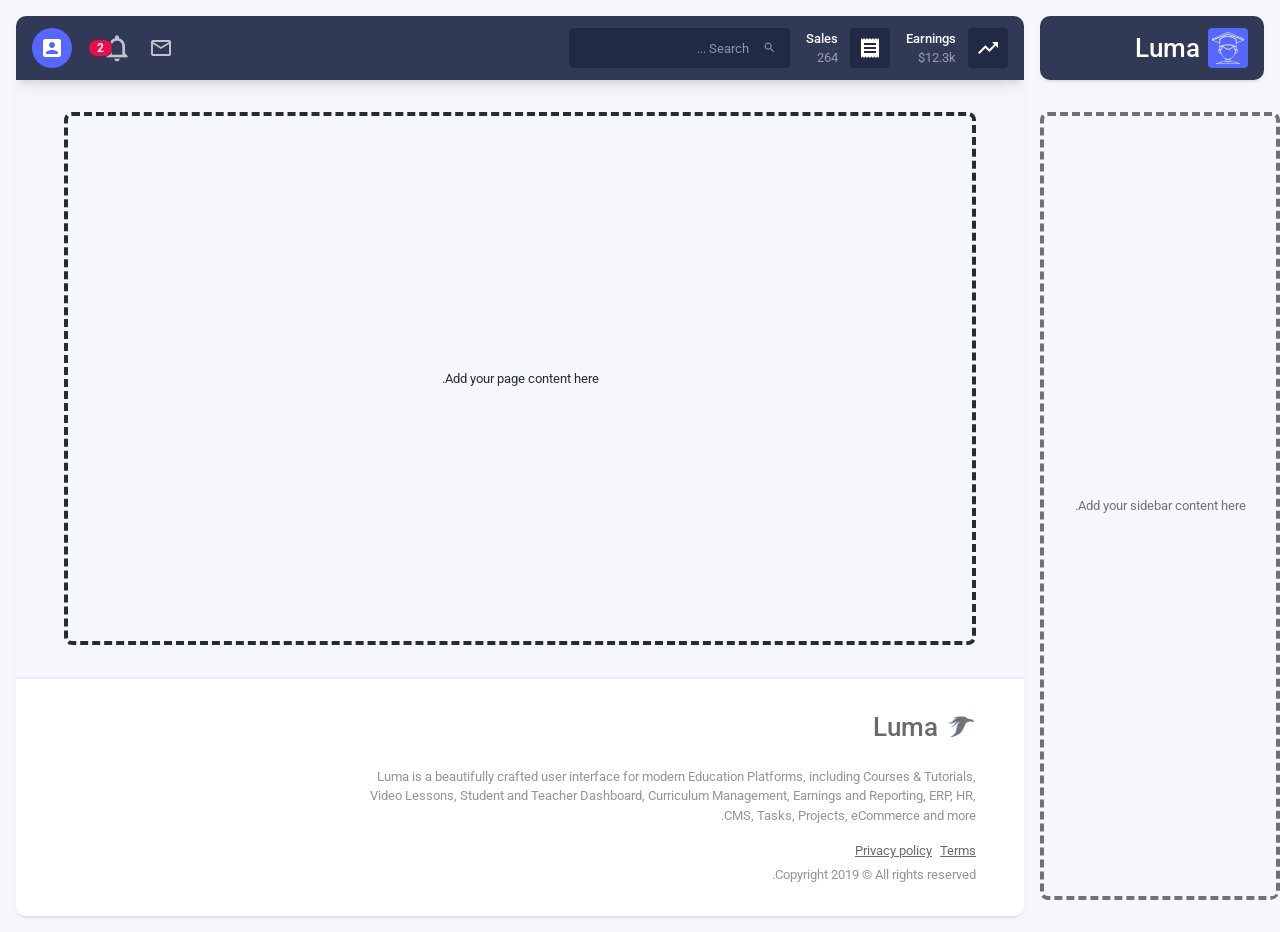
<file: Application_Shells/Boxed_App_Layout_rtl/index.html>
<!DOCTYPE html>
<html lang="en"
      dir="rtl">

    <head>
        <meta charset="utf-8">
        <meta http-equiv="X-UA-Compatible"
              content="IE=edge">
        <meta name="viewport"
              content="width=device-width, initial-scale=1, shrink-to-fit=no">
        <title>Boxed Layout</title>

        <!-- Prevent the demo from appearing in search engines -->
        <meta name="robots"
              content="noindex">

        <link href="https://fonts.googleapis.com/css?family=Lato:400,700%7CRoboto:400,500%7CExo+2:600&display=swap"
              rel="stylesheet">

        <!-- Preloader -->
        <link type="text/css"
              href="../../public/vendor/spinkit.css"
              rel="stylesheet">

        <!-- Perfect Scrollbar -->
        <link type="text/css"
              href="../../public/vendor/perfect-scrollbar.css"
              rel="stylesheet">

        <!-- Material Design Icons -->
        <link type="text/css"
              href="../../public/css/material-icons.css"
              rel="stylesheet">

        <!-- Font Awesome Icons -->
        <link type="text/css"
              href="../../public/css/fontawesome.css"
              rel="stylesheet">

        <!-- Preloader -->
        <link type="text/css"
              href="../../public/css/preloader.css"
              rel="stylesheet">

        <!-- App CSS -->
        <link type="text/css"
              href="../../public/css/app.css"
              rel="stylesheet">

    </head>

    <body class="layout-boxed ">

        <div class="preloader">
            <div class="sk-chase">
                <div class="sk-chase-dot"></div>
                <div class="sk-chase-dot"></div>
                <div class="sk-chase-dot"></div>
                <div class="sk-chase-dot"></div>
                <div class="sk-chase-dot"></div>
                <div class="sk-chase-dot"></div>
            </div>

            <!-- <div class="sk-bounce">
    <div class="sk-bounce-dot"></div>
    <div class="sk-bounce-dot"></div>
  </div> -->

            <!-- More spinner examples at https://github.com/tobiasahlin/SpinKit/blob/master/examples.html -->
        </div>

        <!-- Drawer Layout -->

        <div class="mdk-drawer-layout js-mdk-drawer-layout"
             data-push
             data-responsive-width="992px">
            <div class="mdk-drawer-layout__content page-content">

                <!-- Header -->

                <!-- Navbar -->

                <div class="navbar navbar-expand pr-0 navbar-dark navbar-dark-pickled-bluewood navbar-shadow"
                     id="default-navbar"
                     data-primary>

                    <!-- Navbar Toggler -->

                    <button class="navbar-toggler w-auto mr-16pt d-block d-lg-none rounded-0"
                            type="button"
                            data-toggle="sidebar">
                        <span class="material-icons">short_text</span>
                    </button>

                    <!-- // END Navbar Toggler -->

                    <!-- Navbar Brand -->

                    <a href="index.html"
                       class="navbar-brand mr-16pt d-lg-none">

                        <span class="avatar avatar-sm navbar-brand-icon mr-0 mr-lg-8pt">

                            <span class="avatar-title rounded bg-primary"><img src="../../public/images/illustration/student/128/white.svg"
                                     alt="logo"
                                     class="img-fluid" /></span>

                        </span>

                        <span class="d-none d-lg-block">Luma</span>
                    </a>

                    <!-- // END Navbar Brand -->

                    <span class="d-none d-md-flex align-items-center mr-16pt">

                        <span class="avatar avatar-sm mr-12pt">

                            <span class="avatar-title rounded navbar-avatar"><i class="material-icons">trending_up</i></span>

                        </span>

                        <small class="flex d-flex flex-column">
                            <strong class="navbar-text-100">Earnings</strong>
                            <span class="navbar-text-50">&dollar;12.3k</span>
                        </small>
                    </span>
                    <span class="d-none d-md-flex align-items-center mr-16pt">

                        <span class="avatar avatar-sm mr-12pt">

                            <span class="avatar-title rounded navbar-avatar"><i class="material-icons">receipt</i></span>

                        </span>

                        <small class="flex d-flex flex-column">
                            <strong class="navbar-text-100">Sales</strong>
                            <span class="navbar-text-50">264</span>
                        </small>
                    </span>

                    <!-- Navbar Search -->

                    <form class="search-form navbar-search d-none d-md-flex mr-16pt"
                          action="index.html">
                        <button class="btn"
                                type="submit"><i class="material-icons">search</i></button>
                        <input type="text"
                               class="form-control"
                               placeholder="Search ...">
                    </form>

                    <!-- // END Navbar Search -->

                    <div class="flex"></div>

                    <!-- Navbar Menu -->

                    <div class="nav navbar-nav flex-nowrap d-flex mr-16pt">

                        <!-- Notifications dropdown -->
                        <div class="nav-item dropdown dropdown-notifications dropdown-xs-down-full"
                             data-toggle="tooltip"
                             data-title="Messages"
                             data-placement="bottom"
                             data-boundary="window">
                            <button class="nav-link btn-flush dropdown-toggle"
                                    type="button"
                                    data-toggle="dropdown"
                                    data-caret="false">
                                <i class="material-icons icon-24pt">mail_outline</i>
                            </button>
                            <div class="dropdown-menu dropdown-menu-right">
                                <div data-perfect-scrollbar
                                     class="position-relative">
                                    <div class="dropdown-header"><strong>Messages</strong></div>
                                    <div class="list-group list-group-flush mb-0">

                                        <a href="javascript:void(0);"
                                           class="list-group-item list-group-item-action unread">
                                            <span class="d-flex align-items-center mb-1">
                                                <small class="text-black-50">5 minutes ago</small>

                                                <span class="ml-auto unread-indicator bg-accent"></span>

                                            </span>
                                            <span class="d-flex">
                                                <span class="avatar avatar-xs mr-2">
                                                    <img src="../../public/images/people/110/woman-5.jpg"
                                                         alt="people"
                                                         class="avatar-img rounded-circle">
                                                </span>
                                                <span class="flex d-flex flex-column">
                                                    <strong class="text-black-100">Michelle</strong>
                                                    <span class="text-black-70">Clients loved the new design.</span>
                                                </span>
                                            </span>
                                        </a>

                                        <a href="javascript:void(0);"
                                           class="list-group-item list-group-item-action">
                                            <span class="d-flex align-items-center mb-1">
                                                <small class="text-black-50">5 minutes ago</small>

                                            </span>
                                            <span class="d-flex">
                                                <span class="avatar avatar-xs mr-2">
                                                    <img src="../../public/images/people/110/woman-5.jpg"
                                                         alt="people"
                                                         class="avatar-img rounded-circle">
                                                </span>
                                                <span class="flex d-flex flex-column">
                                                    <strong class="text-black-100">Michelle</strong>
                                                    <span class="text-black-70">🔥 Superb job..</span>
                                                </span>
                                            </span>
                                        </a>

                                    </div>
                                </div>
                            </div>
                        </div>
                        <!-- // END Notifications dropdown -->

                        <!-- Notifications dropdown -->
                        <div class="nav-item ml-16pt dropdown dropdown-notifications dropdown-xs-down-full"
                             data-toggle="tooltip"
                             data-title="Notifications"
                             data-placement="bottom"
                             data-boundary="window">
                            <button class="nav-link btn-flush dropdown-toggle"
                                    type="button"
                                    data-toggle="dropdown"
                                    data-caret="false">
                                <i class="material-icons">notifications_none</i>
                                <span class="badge badge-notifications badge-accent">2</span>
                            </button>
                            <div class="dropdown-menu dropdown-menu-right">
                                <div data-perfect-scrollbar
                                     class="position-relative">
                                    <div class="dropdown-header"><strong>System notifications</strong></div>
                                    <div class="list-group list-group-flush mb-0">

                                        <a href="javascript:void(0);"
                                           class="list-group-item list-group-item-action unread">
                                            <span class="d-flex align-items-center mb-1">
                                                <small class="text-black-50">3 minutes ago</small>

                                                <span class="ml-auto unread-indicator bg-accent"></span>

                                            </span>
                                            <span class="d-flex">
                                                <span class="avatar avatar-xs mr-2">
                                                    <span class="avatar-title rounded-circle bg-light">
                                                        <i class="material-icons font-size-16pt text-accent">account_circle</i>
                                                    </span>
                                                </span>
                                                <span class="flex d-flex flex-column">

                                                    <span class="text-black-70">Your profile information has not been synced correctly.</span>
                                                </span>
                                            </span>
                                        </a>

                                        <a href="javascript:void(0);"
                                           class="list-group-item list-group-item-action">
                                            <span class="d-flex align-items-center mb-1">
                                                <small class="text-black-50">5 hours ago</small>

                                            </span>
                                            <span class="d-flex">
                                                <span class="avatar avatar-xs mr-2">
                                                    <span class="avatar-title rounded-circle bg-light">
                                                        <i class="material-icons font-size-16pt text-primary">group_add</i>
                                                    </span>
                                                </span>
                                                <span class="flex d-flex flex-column">
                                                    <strong class="text-black-100">Adrian. D</strong>
                                                    <span class="text-black-70">Wants to join your private group.</span>
                                                </span>
                                            </span>
                                        </a>

                                        <a href="javascript:void(0);"
                                           class="list-group-item list-group-item-action">
                                            <span class="d-flex align-items-center mb-1">
                                                <small class="text-black-50">1 day ago</small>

                                            </span>
                                            <span class="d-flex">
                                                <span class="avatar avatar-xs mr-2">
                                                    <span class="avatar-title rounded-circle bg-light">
                                                        <i class="material-icons font-size-16pt text-warning">storage</i>
                                                    </span>
                                                </span>
                                                <span class="flex d-flex flex-column">

                                                    <span class="text-black-70">Your deploy was successful.</span>
                                                </span>
                                            </span>
                                        </a>

                                    </div>
                                </div>
                            </div>
                        </div>
                        <!-- // END Notifications dropdown -->

                        <div class="nav-item dropdown">
                            <a href="#"
                               class="nav-link d-flex align-items-center dropdown-toggle"
                               data-toggle="dropdown"
                               data-caret="false">

                                <span class="avatar avatar-sm mr-8pt2">

                                    <span class="avatar-title rounded-circle bg-primary"><i class="material-icons">account_box</i></span>

                                </span>

                            </a>
                            <div class="dropdown-menu dropdown-menu-right">
                                <div class="dropdown-header"><strong>Account</strong></div>
                                <a class="dropdown-item"
                                   href="edit-account.html">Edit Account</a>
                                <a class="dropdown-item"
                                   href="billing.html">Billing</a>
                                <a class="dropdown-item"
                                   href="billing-history.html">Payments</a>
                                <a class="dropdown-item"
                                   href="login.html">Logout</a>
                            </div>
                        </div>
                    </div>

                    <!-- // END Navbar Menu -->

                </div>

                <!-- // END Navbar -->

                <!-- // END Header -->

                <!-- BEFORE Page Content -->

                <!-- // END BEFORE Page Content -->

                <!-- Page Content -->

                <!-- Replace this with your page content -->

                <div class="container-fluid page__container flex d-flex my-32pt">
                    <div class="application-shell-content">
                        <span>Add your page content here.</span>
                    </div>
                </div>

                <!-- // END Replace this with your page content -->

                <!-- // END Page Content -->

                <!-- Footer -->

                <div class="bg-white border-top-2 mt-auto">
                    <div class="container-fluid page__container page-section d-flex flex-column">
                        <p class="text-70 brand mb-24pt">
                            <img class="brand-icon"
                                 src="../../public/images/logo/black-70@2x.png"
                                 width="30"
                                 alt="Luma"> Luma
                        </p>
                        <p class="measure-lead-max text-50 small mr-8pt">Luma is a beautifully crafted user interface for modern Education Platforms, including Courses & Tutorials, Video Lessons, Student and Teacher Dashboard, Curriculum Management, Earnings and Reporting, ERP, HR, CMS, Tasks, Projects, eCommerce and more.</p>
                        <p class="mb-8pt d-flex">
                            <a href=""
                               class="text-70 text-underline mr-8pt small">Terms</a>
                            <a href=""
                               class="text-70 text-underline small">Privacy policy</a>
                        </p>
                        <p class="text-50 small mt-n1 mb-0">Copyright 2019 &copy; All rights reserved.</p>
                    </div>
                </div>

                <!-- // END Footer -->

            </div>

            <!-- // END drawer-layout__content -->

            <!-- Drawer -->

            <div class="mdk-drawer js-mdk-drawer"
                 id="default-drawer">
                <div class="mdk-drawer__content">
                    <div class="sidebar sidebar-light sidebar-light-dodger-blue sidebar-left"
                         data-perfect-scrollbar>

                        <!-- Sidebar Content -->

                        <a href="index.html"
                           class="sidebar-brand sidebar-brand-dark bg-primary-pickled-bluewood">
                            <!-- <img class="sidebar-brand-icon" src="../../public/images/illustration/student/128/white.svg" alt="Luma"> -->

                            <span class="avatar avatar-xl sidebar-brand-icon h-auto">

                                <span class="avatar-title rounded bg-primary"><img src="../../public/images/illustration/student/128/white.svg"
                                         class="img-fluid"
                                         alt="logo" /></span>

                            </span>

                            <span>Luma</span>
                        </a>

                        <div class="application-shell-content">
                            <span class="sidebar-text">Add your sidebar content here.</span>
                        </div>

                        <!-- // END Sidebar Content -->

                    </div>
                </div>
            </div>

            <!-- // END Drawer -->

        </div>

        <!-- // END Drawer Layout -->

        <!-- jQuery -->
        <script src="../../public/vendor/jquery.min.js"></script>

        <!-- Bootstrap -->
        <script src="../../public/vendor/popper.min.js"></script>
        <script src="../../public/vendor/bootstrap.min.js"></script>

        <!-- Perfect Scrollbar -->
        <script src="../../public/vendor/perfect-scrollbar.min.js"></script>

        <!-- DOM Factory -->
        <script src="../../public/vendor/dom-factory.js"></script>

        <!-- MDK -->
        <script src="../../public/vendor/material-design-kit.js"></script>

        <!-- App JS -->
        <script src="../../public/js/app.js"></script>

        <!-- Preloader -->
        <script src="../../public/js/preloader.js"></script>

    </body>

</html>
</file>
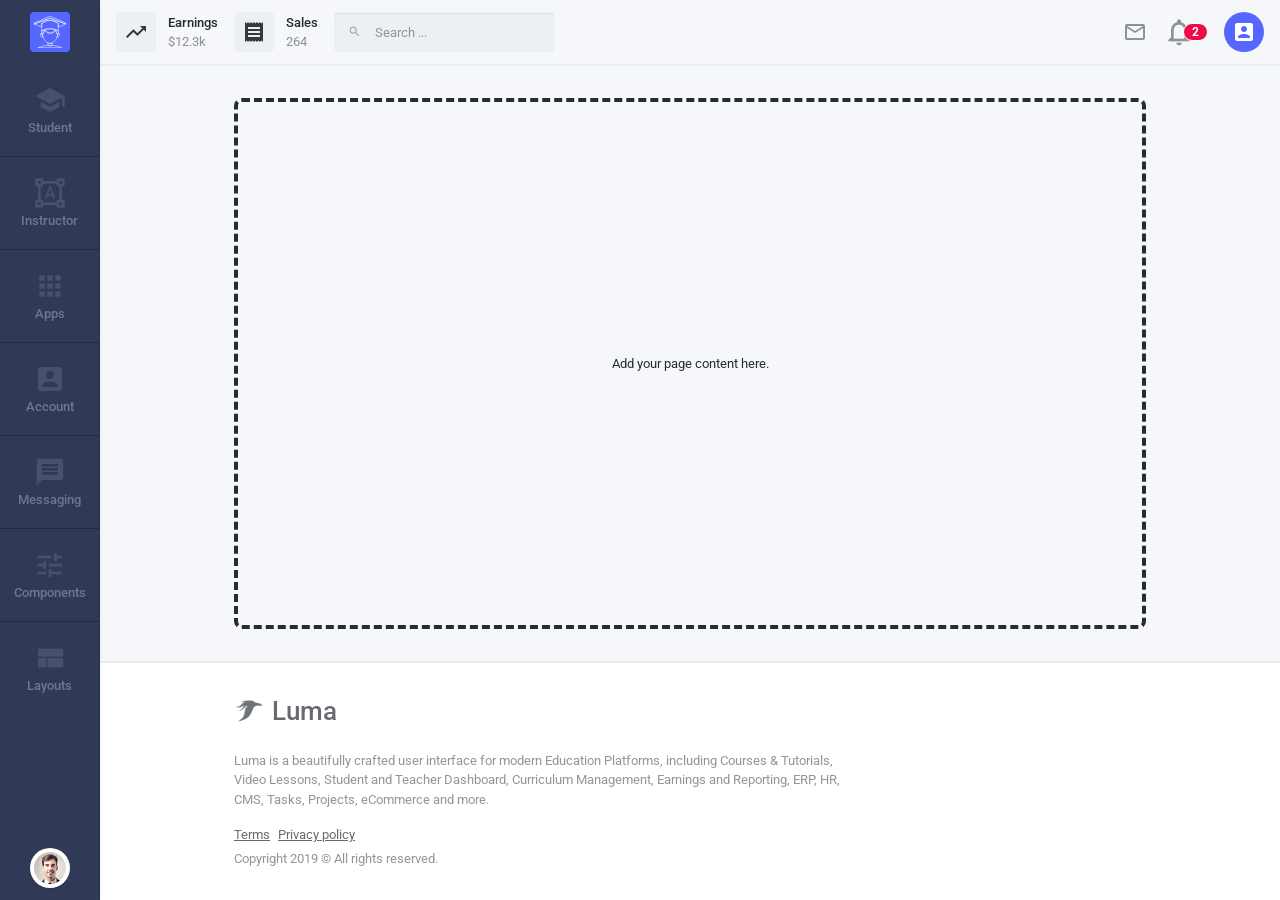
<file: Application_Shells/Compact_App_Layout/index.html>
<!DOCTYPE html>
<html lang="en"
      dir="ltr">

    <head>
        <meta charset="utf-8">
        <meta http-equiv="X-UA-Compatible"
              content="IE=edge">
        <meta name="viewport"
              content="width=device-width, initial-scale=1, shrink-to-fit=no">
        <title>Compact Layout</title>

        <!-- Prevent the demo from appearing in search engines -->
        <meta name="robots"
              content="noindex">

        <link href="https://fonts.googleapis.com/css?family=Lato:400,700%7CRoboto:400,500%7CExo+2:600&display=swap"
              rel="stylesheet">

        <!-- Preloader -->
        <link type="text/css"
              href="../../public/vendor/spinkit.css"
              rel="stylesheet">

        <!-- Perfect Scrollbar -->
        <link type="text/css"
              href="../../public/vendor/perfect-scrollbar.css"
              rel="stylesheet">

        <!-- Material Design Icons -->
        <link type="text/css"
              href="../../public/css/material-icons.css"
              rel="stylesheet">

        <!-- Font Awesome Icons -->
        <link type="text/css"
              href="../../public/css/fontawesome.css"
              rel="stylesheet">

        <!-- Preloader -->
        <link type="text/css"
              href="../../public/css/preloader.css"
              rel="stylesheet">

        <!-- App CSS -->
        <link type="text/css"
              href="../../public/css/app.css"
              rel="stylesheet">

    </head>

    <body class="layout-compact layout-compact">

        <div class="preloader">
            <div class="sk-chase">
                <div class="sk-chase-dot"></div>
                <div class="sk-chase-dot"></div>
                <div class="sk-chase-dot"></div>
                <div class="sk-chase-dot"></div>
                <div class="sk-chase-dot"></div>
                <div class="sk-chase-dot"></div>
            </div>

            <!-- <div class="sk-bounce">
    <div class="sk-bounce-dot"></div>
    <div class="sk-bounce-dot"></div>
  </div> -->

            <!-- More spinner examples at https://github.com/tobiasahlin/SpinKit/blob/master/examples.html -->
        </div>

        <!-- Drawer Layout -->

        <div class="mdk-drawer-layout js-mdk-drawer-layout"
             data-push
             data-responsive-width="992px">
            <div class="mdk-drawer-layout__content page-content">

                <!-- Header -->

                <!-- Navbar -->

                <div class="navbar navbar-expand pr-0 navbar-light border-bottom-2"
                     id="default-navbar"
                     data-primary>

                    <!-- Navbar Toggler -->

                    <button class="navbar-toggler w-auto mr-16pt d-block d-lg-none rounded-0"
                            type="button"
                            data-toggle="sidebar">
                        <span class="material-icons">short_text</span>
                    </button>

                    <!-- // END Navbar Toggler -->

                    <!-- Navbar Brand -->

                    <a href="index.html"
                       class="navbar-brand mr-16pt d-lg-none">

                        <span class="avatar avatar-sm navbar-brand-icon mr-0 mr-lg-8pt">

                            <span class="avatar-title rounded bg-primary"><img src="../../public/images/illustration/student/128/white.svg"
                                     alt="logo"
                                     class="img-fluid" /></span>

                        </span>

                        <span class="d-none d-lg-block">Luma</span>
                    </a>

                    <!-- // END Navbar Brand -->

                    <span class="d-none d-md-flex align-items-center mr-16pt">

                        <span class="avatar avatar-sm mr-12pt">

                            <span class="avatar-title rounded navbar-avatar"><i class="material-icons">trending_up</i></span>

                        </span>

                        <small class="flex d-flex flex-column">
                            <strong class="navbar-text-100">Earnings</strong>
                            <span class="navbar-text-50">&dollar;12.3k</span>
                        </small>
                    </span>
                    <span class="d-none d-md-flex align-items-center mr-16pt">

                        <span class="avatar avatar-sm mr-12pt">

                            <span class="avatar-title rounded navbar-avatar"><i class="material-icons">receipt</i></span>

                        </span>

                        <small class="flex d-flex flex-column">
                            <strong class="navbar-text-100">Sales</strong>
                            <span class="navbar-text-50">264</span>
                        </small>
                    </span>

                    <!-- Navbar Search -->

                    <form class="search-form navbar-search d-none d-md-flex mr-16pt"
                          action="index.html">
                        <button class="btn"
                                type="submit"><i class="material-icons">search</i></button>
                        <input type="text"
                               class="form-control"
                               placeholder="Search ...">
                    </form>

                    <!-- // END Navbar Search -->

                    <div class="flex"></div>

                    <!-- Navbar Menu -->

                    <div class="nav navbar-nav flex-nowrap d-flex mr-16pt">

                        <!-- Notifications dropdown -->
                        <div class="nav-item dropdown dropdown-notifications dropdown-xs-down-full"
                             data-toggle="tooltip"
                             data-title="Messages"
                             data-placement="bottom"
                             data-boundary="window">
                            <button class="nav-link btn-flush dropdown-toggle"
                                    type="button"
                                    data-toggle="dropdown"
                                    data-caret="false">
                                <i class="material-icons icon-24pt">mail_outline</i>
                            </button>
                            <div class="dropdown-menu dropdown-menu-right">
                                <div data-perfect-scrollbar
                                     class="position-relative">
                                    <div class="dropdown-header"><strong>Messages</strong></div>
                                    <div class="list-group list-group-flush mb-0">

                                        <a href="javascript:void(0);"
                                           class="list-group-item list-group-item-action unread">
                                            <span class="d-flex align-items-center mb-1">
                                                <small class="text-black-50">5 minutes ago</small>

                                                <span class="ml-auto unread-indicator bg-accent"></span>

                                            </span>
                                            <span class="d-flex">
                                                <span class="avatar avatar-xs mr-2">
                                                    <img src="../../public/images/people/110/woman-5.jpg"
                                                         alt="people"
                                                         class="avatar-img rounded-circle">
                                                </span>
                                                <span class="flex d-flex flex-column">
                                                    <strong class="text-black-100">Michelle</strong>
                                                    <span class="text-black-70">Clients loved the new design.</span>
                                                </span>
                                            </span>
                                        </a>

                                        <a href="javascript:void(0);"
                                           class="list-group-item list-group-item-action">
                                            <span class="d-flex align-items-center mb-1">
                                                <small class="text-black-50">5 minutes ago</small>

                                            </span>
                                            <span class="d-flex">
                                                <span class="avatar avatar-xs mr-2">
                                                    <img src="../../public/images/people/110/woman-5.jpg"
                                                         alt="people"
                                                         class="avatar-img rounded-circle">
                                                </span>
                                                <span class="flex d-flex flex-column">
                                                    <strong class="text-black-100">Michelle</strong>
                                                    <span class="text-black-70">🔥 Superb job..</span>
                                                </span>
                                            </span>
                                        </a>

                                    </div>
                                </div>
                            </div>
                        </div>
                        <!-- // END Notifications dropdown -->

                        <!-- Notifications dropdown -->
                        <div class="nav-item ml-16pt dropdown dropdown-notifications dropdown-xs-down-full"
                             data-toggle="tooltip"
                             data-title="Notifications"
                             data-placement="bottom"
                             data-boundary="window">
                            <button class="nav-link btn-flush dropdown-toggle"
                                    type="button"
                                    data-toggle="dropdown"
                                    data-caret="false">
                                <i class="material-icons">notifications_none</i>
                                <span class="badge badge-notifications badge-accent">2</span>
                            </button>
                            <div class="dropdown-menu dropdown-menu-right">
                                <div data-perfect-scrollbar
                                     class="position-relative">
                                    <div class="dropdown-header"><strong>System notifications</strong></div>
                                    <div class="list-group list-group-flush mb-0">

                                        <a href="javascript:void(0);"
                                           class="list-group-item list-group-item-action unread">
                                            <span class="d-flex align-items-center mb-1">
                                                <small class="text-black-50">3 minutes ago</small>

                                                <span class="ml-auto unread-indicator bg-accent"></span>

                                            </span>
                                            <span class="d-flex">
                                                <span class="avatar avatar-xs mr-2">
                                                    <span class="avatar-title rounded-circle bg-light">
                                                        <i class="material-icons font-size-16pt text-accent">account_circle</i>
                                                    </span>
                                                </span>
                                                <span class="flex d-flex flex-column">

                                                    <span class="text-black-70">Your profile information has not been synced correctly.</span>
                                                </span>
                                            </span>
                                        </a>

                                        <a href="javascript:void(0);"
                                           class="list-group-item list-group-item-action">
                                            <span class="d-flex align-items-center mb-1">
                                                <small class="text-black-50">5 hours ago</small>

                                            </span>
                                            <span class="d-flex">
                                                <span class="avatar avatar-xs mr-2">
                                                    <span class="avatar-title rounded-circle bg-light">
                                                        <i class="material-icons font-size-16pt text-primary">group_add</i>
                                                    </span>
                                                </span>
                                                <span class="flex d-flex flex-column">
                                                    <strong class="text-black-100">Adrian. D</strong>
                                                    <span class="text-black-70">Wants to join your private group.</span>
                                                </span>
                                            </span>
                                        </a>

                                        <a href="javascript:void(0);"
                                           class="list-group-item list-group-item-action">
                                            <span class="d-flex align-items-center mb-1">
                                                <small class="text-black-50">1 day ago</small>

                                            </span>
                                            <span class="d-flex">
                                                <span class="avatar avatar-xs mr-2">
                                                    <span class="avatar-title rounded-circle bg-light">
                                                        <i class="material-icons font-size-16pt text-warning">storage</i>
                                                    </span>
                                                </span>
                                                <span class="flex d-flex flex-column">

                                                    <span class="text-black-70">Your deploy was successful.</span>
                                                </span>
                                            </span>
                                        </a>

                                    </div>
                                </div>
                            </div>
                        </div>
                        <!-- // END Notifications dropdown -->

                        <div class="nav-item dropdown">
                            <a href="#"
                               class="nav-link d-flex align-items-center dropdown-toggle"
                               data-toggle="dropdown"
                               data-caret="false">

                                <span class="avatar avatar-sm mr-8pt2">

                                    <span class="avatar-title rounded-circle bg-primary"><i class="material-icons">account_box</i></span>

                                </span>

                            </a>
                            <div class="dropdown-menu dropdown-menu-right">
                                <div class="dropdown-header"><strong>Account</strong></div>
                                <a class="dropdown-item"
                                   href="edit-account.html">Edit Account</a>
                                <a class="dropdown-item"
                                   href="billing.html">Billing</a>
                                <a class="dropdown-item"
                                   href="billing-history.html">Payments</a>
                                <a class="dropdown-item"
                                   href="login.html">Logout</a>
                            </div>
                        </div>
                    </div>

                    <!-- // END Navbar Menu -->

                </div>

                <!-- // END Navbar -->

                <!-- // END Header -->

                <!-- BEFORE Page Content -->

                <!-- // END BEFORE Page Content -->

                <!-- Page Content -->

                <!-- Replace this with your page content -->

                <div class="container page__container flex d-flex my-32pt">
                    <div class="application-shell-content">
                        <span>Add your page content here.</span>
                    </div>
                </div>

                <!-- // END Replace this with your page content -->

                <!-- // END Page Content -->

                <!-- Footer -->

                <div class="bg-white border-top-2 mt-auto">
                    <div class="container page__container page-section d-flex flex-column">
                        <p class="text-70 brand mb-24pt">
                            <img class="brand-icon"
                                 src="../../public/images/logo/black-70@2x.png"
                                 width="30"
                                 alt="Luma"> Luma
                        </p>
                        <p class="measure-lead-max text-50 small mr-8pt">Luma is a beautifully crafted user interface for modern Education Platforms, including Courses & Tutorials, Video Lessons, Student and Teacher Dashboard, Curriculum Management, Earnings and Reporting, ERP, HR, CMS, Tasks, Projects, eCommerce and more.</p>
                        <p class="mb-8pt d-flex">
                            <a href=""
                               class="text-70 text-underline mr-8pt small">Terms</a>
                            <a href=""
                               class="text-70 text-underline small">Privacy policy</a>
                        </p>
                        <p class="text-50 small mt-n1 mb-0">Copyright 2019 &copy; All rights reserved.</p>
                    </div>
                </div>

                <!-- // END Footer -->

            </div>

            <!-- // END drawer-layout__content -->

            <!-- drawer -->
            <div class="mdk-drawer js-mdk-drawer layout-compact__drawer"
                 id="default-drawer">
                <div class="mdk-drawer__content js-sidebar-mini"
                     data-responsive-width="992px"
                     data-layout="compact">

                    <div class="sidebar sidebar-mini sidebar-dark-pickled-bluewood sidebar-left d-flex flex-column">

                        <!-- Brand -->
                        <a href="index.html"
                           class="sidebar-brand p-0 navbar-height d-flex justify-content-center">

                            <span class="avatar avatar-sm ">

                                <span class="avatar-title rounded bg-primary"><img src="../../public/images/illustration/student/128/white.svg"
                                         class="img-fluid"
                                         alt="logo" /></span>

                            </span>

                        </a>

                        <div class="flex d-flex flex-column justify-content-start"
                             data-perfect-scrollbar>
                            <ul class="nav flex-shrink-0 flex-nowrap flex-column sidebar-menu mb-0 sm-item-bordered js-sidebar-mini-tabs"
                                role="tablist">
                                <li class="sidebar-menu-item"
                                    data-title="Student"
                                    data-placement="right"
                                    data-boundary="window">
                                    <a class="sidebar-menu-button"
                                       href="#sm_student"
                                       data-toggle="tab"
                                       role="tab"
                                       aria-controls="sm_student"
                                       aria-selected="true">
                                        <i class="sidebar-menu-icon sidebar-menu-icon--left material-icons">school</i>
                                        <span class="sidebar-menu-text">Student</span>
                                    </a>
                                </li>
                                <li class="sidebar-menu-item"
                                    data-title="Instructor"
                                    data-placement="right"
                                    data-container="body"
                                    data-boundary="window">
                                    <a class="sidebar-menu-button"
                                       href="#sm_instructor"
                                       data-toggle="tab"
                                       role="tab"
                                       aria-controls="sm_instructor"
                                       aria-selected="false">
                                        <i class="sidebar-menu-icon sidebar-menu-icon--left material-icons">format_shapes</i>
                                        <span class="sidebar-menu-text">Instructor</span>
                                    </a>
                                </li>
                                <li class="sidebar-menu-item "
                                    data-title="Apps"
                                    data-placement="right"
                                    data-container="body"
                                    data-boundary="window">
                                    <a class="sidebar-menu-button"
                                       href="#sm_apps"
                                       data-toggle="tab"
                                       role="tab"
                                       aria-controls="sm_apps">
                                        <i class="sidebar-menu-icon sidebar-menu-icon--left material-icons">apps</i>
                                        <span class="sidebar-menu-text">Apps</span>
                                    </a>
                                </li>
                                <li class="sidebar-menu-item "
                                    data-title="Account"
                                    data-placement="right"
                                    data-container="body"
                                    data-boundary="window">
                                    <a class="sidebar-menu-button"
                                       href="#sm_account"
                                       data-toggle="tab"
                                       role="tab"
                                       aria-controls="sm_account">
                                        <i class="sidebar-menu-icon sidebar-menu-icon--left material-icons">account_box</i>
                                        <span class="sidebar-menu-text">Account</span>
                                    </a>
                                </li>
                                <li class="sidebar-menu-item "
                                    data-title="Messaging"
                                    data-placement="right"
                                    data-container="body"
                                    data-boundary="window">
                                    <a class="sidebar-menu-button"
                                       href="#sm_messaging"
                                       data-toggle="tab"
                                       role="tab"
                                       aria-controls="sm_messaging">
                                        <i class="sidebar-menu-icon sidebar-menu-icon--left material-icons">message</i>
                                        <span class="sidebar-menu-text">Messaging</span>
                                    </a>
                                </li>
                                <li class="sidebar-menu-item"
                                    data-title="Components"
                                    data-placement="right"
                                    data-container="body"
                                    data-boundary="window">
                                    <a class="sidebar-menu-button"
                                       href="#sm_components"
                                       data-toggle="tab"
                                       role="tab"
                                       aria-controls="sm_components">
                                        <i class="sidebar-menu-icon sidebar-menu-icon--left material-icons">tune</i>
                                        <span class="sidebar-menu-text">Components</span>
                                    </a>
                                </li>
                                <li class="sidebar-menu-item"
                                    data-title="Layouts"
                                    data-placement="right"
                                    data-boundary="window">
                                    <a class="sidebar-menu-button"
                                       href="#sm_layouts"
                                       data-toggle="tab"
                                       role="tab"
                                       aria-controls="sm_layouts"
                                       aria-selected="false">
                                        <i class="sidebar-menu-icon sidebar-menu-icon--left material-icons">view_compact</i>
                                        <span class="sidebar-menu-text">Layouts</span>
                                    </a>
                                </li>
                            </ul>
                        </div>

                        <ul class="nav flex-column sidebar-menu align-items-center mb-12pt js-sidebar-mini-tabs"
                            role="tablist">
                            <li class="sidebar-account"
                                style="width: 40px;">
                                <a href="#sm_account_1"
                                   class="p-4pt d-flex align-items-center justify-content-center"
                                   data-toggle="tab"
                                   role="tab"
                                   aria-controls="sm_account_1"
                                   aria-selected="true">
                                    <img width="32"
                                         height="32"
                                         class="rounded-circle"
                                         src="../../public/images/people/50/guy-3.jpg"
                                         alt="account" />
                                </a>
                            </li>
                        </ul>

                    </div>

                    <div class="sidebar sidebar-light sidebar-left flex sidebar-secondary pt-16pt"
                         data-perfect-scrollbar>

                        <div class="tab-content">

                            <div class="tab-pane"
                                 id="sm_account_1">
                                <div class="sidebar-heading">Account</div>
                                <ul class="sidebar-menu">
                                    <li class="sidebar-menu-item">
                                        <a class="sidebar-menu-button"
                                           href="edit-account.html">
                                            <span class="sidebar-menu-text">Edit Account</span>
                                        </a>
                                    </li>
                                    <li class="sidebar-menu-item">
                                        <a class="sidebar-menu-button"
                                           href="billing.html">Billing</a>
                                    </li>
                                    <li class="sidebar-menu-item">
                                        <a class="sidebar-menu-button"
                                           href="billing-history.html">Payments</a>
                                    </li>
                                    <li class="sidebar-menu-item">
                                        <a class="sidebar-menu-button"
                                           href="login.html">Logout</a>
                                    </li>
                                </ul>
                            </div>

                            <div class="tab-pane "
                                 id="sm_apps">
                                <div class="sidebar-heading">Apps</div>
                                <ul class="sidebar-menu">
                                    <li class="sidebar-menu-item">
                                        <a class="sidebar-menu-button js-sidebar-collapse"
                                           data-toggle="collapse"
                                           href="#enterprise_menu">
                                            <span class="material-icons sidebar-menu-icon sidebar-menu-icon--left">donut_large</span>
                                            Enterprise
                                            <span class="ml-auto sidebar-menu-toggle-icon"></span>
                                        </a>
                                        <ul class="sidebar-submenu collapse sm-indent"
                                            id="enterprise_menu">
                                            <li class="sidebar-menu-item">
                                                <a class="sidebar-menu-button"
                                                   href="erp-dashboard.html">
                                                    <span class="sidebar-menu-text">ERP Dashboard</span>
                                                </a>
                                            </li>
                                            <li class="sidebar-menu-item">
                                                <a class="sidebar-menu-button"
                                                   href="crm-dashboard.html">
                                                    <span class="sidebar-menu-text">CRM Dashboard</span>
                                                </a>
                                            </li>
                                            <li class="sidebar-menu-item">
                                                <a class="sidebar-menu-button"
                                                   href="hr-dashboard.html">
                                                    <span class="sidebar-menu-text">HR Dashboard</span>
                                                </a>
                                            </li>
                                            <li class="sidebar-menu-item">
                                                <a class="sidebar-menu-button"
                                                   href="employees.html">
                                                    <span class="sidebar-menu-text">Employees</span>
                                                </a>
                                            </li>
                                            <li class="sidebar-menu-item">
                                                <a class="sidebar-menu-button"
                                                   href="staff.html">
                                                    <span class="sidebar-menu-text">Staff</span>
                                                </a>
                                            </li>
                                            <li class="sidebar-menu-item">
                                                <a class="sidebar-menu-button"
                                                   href="leaves.html">
                                                    <span class="sidebar-menu-text">Leaves</span>
                                                </a>
                                            </li>
                                            <li class="sidebar-menu-item">
                                                <a class="sidebar-menu-button disabled"
                                                   href="departments.html">
                                                    <span class="sidebar-menu-text">Departments</span>
                                                </a>
                                            </li>
                                            <!-- <li class="sidebar-menu-item">
  <a class="sidebar-menu-button disabled" href="documents.html">
    <span class="sidebar-menu-text">Documents</span>
  </a>
</li>
<li class="sidebar-menu-item">
  <a class="sidebar-menu-button disabled" href="attendance.html">
    <span class="sidebar-menu-text">Attendance</span>
  </a>
</li>
<li class="sidebar-menu-item">
  <a class="sidebar-menu-button disabled" href="recruitment.html">
    <span class="sidebar-menu-text">Recruitment</span>
  </a>
</li>
<li class="sidebar-menu-item">
  <a class="sidebar-menu-button disabled" href="payroll.html">
    <span class="sidebar-menu-text">Payroll</span>
  </a>
</li>
<li class="sidebar-menu-item">
  <a class="sidebar-menu-button disabled" href="training.html">
    <span class="sidebar-menu-text">Training</span>
  </a>
</li>
<li class="sidebar-menu-item">
  <a class="sidebar-menu-button disabled" href="employee-profile.html">
    <span class="sidebar-menu-text">Employee Profile</span>
  </a>
</li>
<li class="sidebar-menu-item">
  <a class="sidebar-menu-button disabled" href="accounting.html">
    <span class="sidebar-menu-text">Accounting</span>
  </a>
</li>
<li class="sidebar-menu-item">
  <a class="sidebar-menu-button disabled" href="inventory.html">
    <span class="sidebar-menu-text">Inventory</span>
  </a>
</li> -->
                                        </ul>
                                    </li>
                                    <li class="sidebar-menu-item">
                                        <a class="sidebar-menu-button"
                                           data-toggle="collapse"
                                           href="#community_menu">
                                            <span class="material-icons sidebar-menu-icon sidebar-menu-icon--left">people_outline</span>
                                            Community
                                            <span class="ml-auto sidebar-menu-toggle-icon"></span>
                                        </a>
                                        <ul class="sidebar-submenu collapse sm-indent"
                                            id="community_menu">
                                            <li class="sidebar-menu-item">
                                                <a class="sidebar-menu-button"
                                                   href="teachers.html">

                                                    <span class="sidebar-menu-text">Browse Teachers</span>
                                                </a>
                                            </li>
                                            <li class="sidebar-menu-item">
                                                <a class="sidebar-menu-button"
                                                   href="student-profile.html">

                                                    <span class="sidebar-menu-text">Student Profile</span>
                                                </a>
                                            </li>
                                            <li class="sidebar-menu-item">
                                                <a class="sidebar-menu-button"
                                                   href="teacher-profile.html">

                                                    <span class="sidebar-menu-text">Teacher Profile</span>
                                                </a>
                                            </li>
                                            <li class="sidebar-menu-item">
                                                <a class="sidebar-menu-button"
                                                   href="blog.html">

                                                    <span class="sidebar-menu-text">Blog</span>
                                                </a>
                                            </li>
                                            <li class="sidebar-menu-item">
                                                <a class="sidebar-menu-button"
                                                   href="blog-post.html">

                                                    <span class="sidebar-menu-text">Blog Post</span>
                                                </a>
                                            </li>
                                            <li class="sidebar-menu-item">
                                                <a class="sidebar-menu-button"
                                                   href="faq.html">
                                                    <span class="sidebar-menu-text">FAQ</span>
                                                </a>
                                            </li>
                                            <li class="sidebar-menu-item">
                                                <a class="sidebar-menu-button"
                                                   href="help-center.html">
                                                    <!--  -->
                                                    <span class="sidebar-menu-text">Help Center</span>
                                                </a>
                                            </li>
                                            <li class="sidebar-menu-item">
                                                <a class="sidebar-menu-button"
                                                   href="discussions.html">
                                                    <span class="sidebar-menu-text">Discussions</span>
                                                </a>
                                            </li>
                                            <li class="sidebar-menu-item">
                                                <a class="sidebar-menu-button"
                                                   href="discussion.html">
                                                    <span class="sidebar-menu-text">Discussion Details</span>
                                                </a>
                                            </li>
                                            <li class="sidebar-menu-item">
                                                <a class="sidebar-menu-button"
                                                   href="discussions-ask.html">
                                                    <span class="sidebar-menu-text">Ask Question</span>
                                                </a>
                                            </li>
                                        </ul>
                                    </li>
                                    <li class="sidebar-menu-item">
                                        <a class="sidebar-menu-button"
                                           data-toggle="collapse"
                                           href="#productivity_menu">
                                            <span class="material-icons sidebar-menu-icon sidebar-menu-icon--left">access_time</span>
                                            Productivity
                                            <span class="ml-auto sidebar-menu-toggle-icon"></span>
                                        </a>
                                        <ul class="sidebar-submenu collapse sm-indent"
                                            id="productivity_menu">
                                            <li class="sidebar-menu-item">
                                                <a class="sidebar-menu-button"
                                                   href="projects.html">
                                                    <span class="sidebar-menu-text">Projects</span>
                                                </a>
                                            </li>
                                            <li class="sidebar-menu-item">
                                                <a class="sidebar-menu-button"
                                                   href="tasks-board.html">
                                                    <span class="sidebar-menu-text">Tasks Board</span>
                                                </a>
                                            </li>
                                            <li class="sidebar-menu-item">
                                                <a class="sidebar-menu-button"
                                                   href="tasks-list.html">
                                                    <span class="sidebar-menu-text">Tasks List</span>
                                                </a>
                                            </li>
                                            <li class="sidebar-menu-item">
                                                <a class="sidebar-menu-button disabled"
                                                   href="kanban.html">
                                                    <span class="sidebar-menu-text">Kanban</span>
                                                </a>
                                            </li>
                                            <!-- <li class="sidebar-menu-item">
  <a class="sidebar-menu-button disabled" href="task-details.html">
    <span class="sidebar-menu-text">Task Details</span>
  </a>
</li>
<li class="sidebar-menu-item">
  <a class="sidebar-menu-button disabled" href="team-members.html">
    <span class="sidebar-menu-text">Team Members</span>
  </a>
</li> -->
                                        </ul>
                                    </li>
                                    <li class="sidebar-menu-item">
                                        <a class="sidebar-menu-button"
                                           data-toggle="collapse"
                                           href="#cms_menu">
                                            <span class="material-icons sidebar-menu-icon sidebar-menu-icon--left">content_copy</span>
                                            CMS
                                            <span class="ml-auto sidebar-menu-toggle-icon"></span>
                                        </a>
                                        <ul class="sidebar-submenu collapse sm-indent"
                                            id="cms_menu">
                                            <li class="sidebar-menu-item">
                                                <a class="sidebar-menu-button"
                                                   href="cms-dashboard.html">
                                                    <span class="sidebar-menu-text">CMS Dashboard</span>
                                                </a>
                                            </li>
                                            <li class="sidebar-menu-item">
                                                <a class="sidebar-menu-button"
                                                   href="posts.html">
                                                    <span class="sidebar-menu-text">Posts</span>
                                                </a>
                                            </li>
                                        </ul>
                                    </li>
                                    <li class="sidebar-menu-item">
                                        <a class="sidebar-menu-button"
                                           data-toggle="collapse"
                                           href="#ecommerce_menu">
                                            <span class="material-icons sidebar-menu-icon sidebar-menu-icon--left">shopping_cart</span>
                                            eCommerce
                                            <span class="ml-auto sidebar-menu-toggle-icon"></span>
                                        </a>
                                        <ul class="sidebar-submenu collapse sm-indent"
                                            id="ecommerce_menu">
                                            <li class="sidebar-menu-item">
                                                <a class="sidebar-menu-button"
                                                   href="ecommerce.html">
                                                    <span class="sidebar-menu-text">Shop Dashboard</span>
                                                </a>
                                            </li>
                                            <li class="sidebar-menu-item">
                                                <a class="sidebar-menu-button disabled"
                                                   href="edit-product.html">
                                                    <span class="sidebar-menu-text">Edit Product</span>
                                                </a>
                                            </li>
                                        </ul>
                                    </li>
                                </ul>
                            </div>
                            <div class="tab-pane "
                                 id="sm_student">
                                <div class="sidebar-heading">Student</div>
                                <ul class="sidebar-menu">

                                    <li class="sidebar-menu-item">
                                        <a class="sidebar-menu-button"
                                           href="index.html">
                                            <span class="material-icons sidebar-menu-icon sidebar-menu-icon--left">home</span>
                                            <span class="sidebar-menu-text">Home</span>
                                        </a>
                                    </li>
                                    <li class="sidebar-menu-item">
                                        <a class="sidebar-menu-button"
                                           href="courses.html">
                                            <span class="material-icons sidebar-menu-icon sidebar-menu-icon--left">local_library</span>
                                            <span class="sidebar-menu-text">Browse Courses</span>
                                        </a>
                                    </li>
                                    <li class="sidebar-menu-item">
                                        <a class="sidebar-menu-button"
                                           href="paths.html">
                                            <span class="material-icons sidebar-menu-icon sidebar-menu-icon--left">style</span>
                                            <span class="sidebar-menu-text">Browse Paths</span>
                                        </a>
                                    </li>
                                    <li class="sidebar-menu-item">
                                        <a class="sidebar-menu-button"
                                           href="student-dashboard.html">
                                            <span class="material-icons sidebar-menu-icon sidebar-menu-icon--left">account_box</span>
                                            <span class="sidebar-menu-text">Student Dashboard</span>
                                        </a>
                                    </li>
                                    <li class="sidebar-menu-item">
                                        <a class="sidebar-menu-button"
                                           href="student-my-courses.html">
                                            <span class="material-icons sidebar-menu-icon sidebar-menu-icon--left">search</span>
                                            <span class="sidebar-menu-text">My Courses</span>
                                        </a>
                                    </li>
                                    <li class="sidebar-menu-item">
                                        <a class="sidebar-menu-button"
                                           href="student-paths.html">
                                            <span class="material-icons sidebar-menu-icon sidebar-menu-icon--left">timeline</span>
                                            <span class="sidebar-menu-text">My Paths</span>
                                        </a>
                                    </li>
                                    <li class="sidebar-menu-item">
                                        <a class="sidebar-menu-button"
                                           href="student-path.html">
                                            <span class="material-icons sidebar-menu-icon sidebar-menu-icon--left">change_history</span>
                                            <span class="sidebar-menu-text">Path Details</span>
                                        </a>
                                    </li>
                                    <li class="sidebar-menu-item">
                                        <a class="sidebar-menu-button"
                                           href="student-course.html">
                                            <span class="material-icons sidebar-menu-icon sidebar-menu-icon--left">face</span>
                                            <span class="sidebar-menu-text">Course Preview</span>
                                        </a>
                                    </li>
                                    <li class="sidebar-menu-item">
                                        <a class="sidebar-menu-button"
                                           href="student-lesson.html">
                                            <span class="material-icons sidebar-menu-icon sidebar-menu-icon--left">panorama_fish_eye</span>
                                            <span class="sidebar-menu-text">Lesson Preview</span>
                                        </a>
                                    </li>
                                    <li class="sidebar-menu-item">
                                        <a class="sidebar-menu-button"
                                           href="student-take-course.html">
                                            <span class="material-icons sidebar-menu-icon sidebar-menu-icon--left">class</span>
                                            <span class="sidebar-menu-text">Take Course</span>
                                            <span class="sidebar-menu-badge badge badge-accent badge-notifications ml-auto">PRO</span>
                                        </a>
                                    </li>
                                    <li class="sidebar-menu-item">
                                        <a class="sidebar-menu-button"
                                           href="student-take-lesson.html">
                                            <span class="material-icons sidebar-menu-icon sidebar-menu-icon--left">import_contacts</span>
                                            <span class="sidebar-menu-text">Take Lesson</span>
                                        </a>
                                    </li>
                                    <li class="sidebar-menu-item">
                                        <a class="sidebar-menu-button"
                                           href="student-take-quiz.html">
                                            <span class="material-icons sidebar-menu-icon sidebar-menu-icon--left">dvr</span>
                                            <span class="sidebar-menu-text">Take Quiz</span>
                                        </a>
                                    </li>
                                    <li class="sidebar-menu-item">
                                        <a class="sidebar-menu-button"
                                           href="student-quiz-results.html">
                                            <span class="material-icons sidebar-menu-icon sidebar-menu-icon--left">poll</span>
                                            <span class="sidebar-menu-text">My Quizzes</span>
                                        </a>
                                    </li>
                                    <li class="sidebar-menu-item">
                                        <a class="sidebar-menu-button"
                                           href="student-quiz-result-details.html">
                                            <span class="material-icons sidebar-menu-icon sidebar-menu-icon--left">live_help</span>
                                            <span class="sidebar-menu-text">Quiz Result</span>
                                        </a>
                                    </li>
                                    <li class="sidebar-menu-item">
                                        <a class="sidebar-menu-button"
                                           href="student-path-assessment.html">
                                            <span class="material-icons sidebar-menu-icon sidebar-menu-icon--left">layers</span>
                                            <span class="sidebar-menu-text">Skill Assessment</span>
                                        </a>
                                    </li>
                                    <li class="sidebar-menu-item">
                                        <a class="sidebar-menu-button"
                                           href="student-path-assessment-result.html">
                                            <span class="material-icons sidebar-menu-icon sidebar-menu-icon--left">assignment_turned_in</span>
                                            <span class="sidebar-menu-text">Skill Result</span>
                                        </a>
                                    </li>

                                </ul>
                            </div>
                            <div class="tab-pane "
                                 id="sm_instructor">
                                <div class="sidebar-heading">Instructor</div>
                                <ul class="sidebar-menu">

                                    <li class="sidebar-menu-item">
                                        <a class="sidebar-menu-button"
                                           href="instructor-dashboard.html">
                                            <span class="material-icons sidebar-menu-icon sidebar-menu-icon--left">school</span>
                                            <span class="sidebar-menu-text">Instructor Dashboard</span>
                                        </a>
                                    </li>
                                    <li class="sidebar-menu-item">
                                        <a class="sidebar-menu-button"
                                           href="instructor-courses.html">
                                            <span class="material-icons sidebar-menu-icon sidebar-menu-icon--left">import_contacts</span>
                                            <span class="sidebar-menu-text">Manage Courses</span>
                                        </a>
                                    </li>
                                    <li class="sidebar-menu-item">
                                        <a class="sidebar-menu-button"
                                           href="instructor-quizzes.html">
                                            <span class="material-icons sidebar-menu-icon sidebar-menu-icon--left">help</span>
                                            <span class="sidebar-menu-text">Manage Quizzes</span>
                                        </a>
                                    </li>
                                    <li class="sidebar-menu-item">
                                        <a class="sidebar-menu-button"
                                           href="instructor-earnings.html">
                                            <span class="material-icons sidebar-menu-icon sidebar-menu-icon--left">trending_up</span>
                                            <span class="sidebar-menu-text">Earnings</span>
                                        </a>
                                    </li>
                                    <li class="sidebar-menu-item">
                                        <a class="sidebar-menu-button"
                                           href="instructor-statement.html">
                                            <span class="material-icons sidebar-menu-icon sidebar-menu-icon--left">receipt</span>
                                            <span class="sidebar-menu-text">Statement</span>
                                        </a>
                                    </li>
                                    <li class="sidebar-menu-item">
                                        <a class="sidebar-menu-button"
                                           href="instructor-edit-course.html">
                                            <span class="material-icons sidebar-menu-icon sidebar-menu-icon--left">post_add</span>
                                            <span class="sidebar-menu-text">Edit Course</span>
                                        </a>
                                    </li>
                                    <li class="sidebar-menu-item">
                                        <a class="sidebar-menu-button"
                                           href="instructor-edit-quiz.html">
                                            <span class="material-icons sidebar-menu-icon sidebar-menu-icon--left">format_shapes</span>
                                            <span class="sidebar-menu-text">Edit Quiz</span>
                                        </a>
                                    </li>

                                </ul>
                            </div>
                            <div class="tab-pane "
                                 id="sm_account">
                                <div class="sidebar-heading">Account</div>
                                <ul class="sidebar-menu">
                                    <li class="sidebar-menu-item">
                                        <a class="sidebar-menu-button"
                                           href="pricing.html">
                                            <span class="sidebar-menu-text">Pricing</span>
                                        </a>
                                    </li>
                                    <li class="sidebar-menu-item">
                                        <a class="sidebar-menu-button"
                                           href="login.html">
                                            <span class="sidebar-menu-text">Login</span>
                                        </a>
                                    </li>
                                    <li class="sidebar-menu-item">
                                        <a class="sidebar-menu-button"
                                           href="signup.html">
                                            <span class="sidebar-menu-text">Signup</span>
                                        </a>
                                    </li>
                                    <li class="sidebar-menu-item">
                                        <a class="sidebar-menu-button"
                                           href="signup-payment.html">
                                            <span class="sidebar-menu-text">Payment</span>
                                        </a>
                                    </li>
                                    <li class="sidebar-menu-item">
                                        <a class="sidebar-menu-button"
                                           href="reset-password.html">
                                            <span class="sidebar-menu-text">Reset Password</span>
                                        </a>
                                    </li>
                                    <li class="sidebar-menu-item">
                                        <a class="sidebar-menu-button"
                                           href="change-password.html">
                                            <span class="sidebar-menu-text">Change Password</span>
                                        </a>
                                    </li>
                                    <li class="sidebar-menu-item">
                                        <a class="sidebar-menu-button"
                                           href="edit-account.html">
                                            <span class="sidebar-menu-text">Edit Account</span>
                                        </a>
                                    </li>
                                    <li class="sidebar-menu-item">
                                        <a class="sidebar-menu-button"
                                           href="edit-account-profile.html">
                                            <span class="sidebar-menu-text">Profile &amp; Privacy</span>
                                        </a>
                                    </li>
                                    <li class="sidebar-menu-item">
                                        <a class="sidebar-menu-button"
                                           href="edit-account-notifications.html">
                                            <span class="sidebar-menu-text">Email Notifications</span>
                                        </a>
                                    </li>
                                    <li class="sidebar-menu-item">
                                        <a class="sidebar-menu-button"
                                           href="edit-account-password.html">
                                            <span class="sidebar-menu-text">Account Password</span>
                                        </a>
                                    </li>
                                    <li class="sidebar-menu-item">
                                        <a class="sidebar-menu-button"
                                           href="billing.html">
                                            <span class="sidebar-menu-text">Subscription</span>
                                        </a>
                                    </li>
                                    <li class="sidebar-menu-item">
                                        <a class="sidebar-menu-button"
                                           href="billing-upgrade.html">
                                            <span class="sidebar-menu-text">Upgrade Account</span>
                                        </a>
                                    </li>
                                    <li class="sidebar-menu-item">
                                        <a class="sidebar-menu-button"
                                           href="billing-payment.html">
                                            <span class="sidebar-menu-text">Payment Information</span>
                                        </a>
                                    </li>
                                    <li class="sidebar-menu-item">
                                        <a class="sidebar-menu-button"
                                           href="billing-history.html">
                                            <span class="sidebar-menu-text">Payment History</span>
                                        </a>
                                    </li>
                                    <li class="sidebar-menu-item">
                                        <a class="sidebar-menu-button"
                                           href="billing-invoice.html">
                                            <span class="sidebar-menu-text">Invoice</span>
                                        </a>
                                    </li>
                                </ul>
                            </div>
                            <div class="tab-pane "
                                 id="sm_messaging">
                                <div class="sidebar-heading">Messaging</div>
                                <ul class="sidebar-menu">
                                    <li class="sidebar-menu-item">
                                        <a class="sidebar-menu-button"
                                           href="messages.html">
                                            <span class="sidebar-menu-text">Messages</span>
                                        </a>
                                    </li>
                                    <li class="sidebar-menu-item">
                                        <a class="sidebar-menu-button"
                                           href="email.html">
                                            <span class="sidebar-menu-text">Email</span>
                                        </a>
                                    </li>
                                </ul>
                            </div>
                            <div class="tab-pane"
                                 id="sm_components">
                                <div class="sidebar-heading">UI Components</div>
                                <ul class="sidebar-menu">
                                    <li class="sidebar-menu-item">
                                        <a class="sidebar-menu-button"
                                           data-toggle="collapse"
                                           href="#components_menu">
                                            <span class="material-icons sidebar-menu-icon sidebar-menu-icon--left">tune</span>
                                            Components
                                            <span class="ml-auto sidebar-menu-toggle-icon"></span>
                                        </a>
                                        <ul class="sidebar-submenu collapse sm-indent"
                                            id="components_menu">
                                            <li class="sidebar-menu-item">
                                                <a class="sidebar-menu-button"
                                                   href="ui-buttons.html">
                                                    <span class="sidebar-menu-text">Buttons</span>
                                                </a>
                                            </li>
                                            <li class="sidebar-menu-item">
                                                <a class="sidebar-menu-button"
                                                   href="ui-avatars.html">
                                                    <span class="sidebar-menu-text">Avatars</span>
                                                </a>
                                            </li>
                                            <li class="sidebar-menu-item">
                                                <a class="sidebar-menu-button"
                                                   href="ui-forms.html">
                                                    <span class="sidebar-menu-text">Forms</span>
                                                </a>
                                            </li>
                                            <li class="sidebar-menu-item">
                                                <a class="sidebar-menu-button"
                                                   href="ui-loaders.html">
                                                    <span class="sidebar-menu-text">Loaders</span>
                                                </a>
                                            </li>
                                            <li class="sidebar-menu-item">
                                                <a class="sidebar-menu-button"
                                                   href="ui-tables.html">
                                                    <span class="sidebar-menu-text">Tables</span>
                                                </a>
                                            </li>
                                            <li class="sidebar-menu-item">
                                                <a class="sidebar-menu-button"
                                                   href="ui-cards.html">
                                                    <span class="sidebar-menu-text">Cards</span>
                                                </a>
                                            </li>
                                            <li class="sidebar-menu-item">
                                                <a class="sidebar-menu-button"
                                                   href="ui-icons.html">
                                                    <span class="sidebar-menu-text">Icons</span>
                                                </a>
                                            </li>
                                            <li class="sidebar-menu-item">
                                                <a class="sidebar-menu-button"
                                                   href="ui-tabs.html">
                                                    <span class="sidebar-menu-text">Tabs</span>
                                                </a>
                                            </li>
                                            <li class="sidebar-menu-item">
                                                <a class="sidebar-menu-button"
                                                   href="ui-alerts.html">
                                                    <span class="sidebar-menu-text">Alerts</span>
                                                </a>
                                            </li>
                                            <li class="sidebar-menu-item">
                                                <a class="sidebar-menu-button"
                                                   href="ui-badges.html">
                                                    <span class="sidebar-menu-text">Badges</span>
                                                </a>
                                            </li>
                                            <li class="sidebar-menu-item">
                                                <a class="sidebar-menu-button"
                                                   href="ui-progress.html">
                                                    <span class="sidebar-menu-text">Progress</span>
                                                </a>
                                            </li>
                                            <li class="sidebar-menu-item">
                                                <a class="sidebar-menu-button"
                                                   href="ui-pagination.html">
                                                    <span class="sidebar-menu-text">Pagination</span>
                                                </a>
                                            </li>
                                            <!-- <li class="sidebar-menu-item">
  <a class="sidebar-menu-button disabled" href="ui-typography.html">
    <span class="sidebar-menu-text">Typography</span>
  </a>
</li>
<li class="sidebar-menu-item">
  <a class="sidebar-menu-button disabled" href="ui-colors.html">
    <span class="sidebar-menu-text">Colors</span>
  </a>
</li>
<li class="sidebar-menu-item">
  <a class="sidebar-menu-button disabled" href="ui-breadcrumb.html">
    <span class="sidebar-menu-text">Breadcrumb</span>
  </a>
</li>
<li class="sidebar-menu-item">
  <a class="sidebar-menu-button disabled" href="ui-accordions.html">
    <span class="sidebar-menu-text">Accordions</span>
  </a>
</li>
<li class="sidebar-menu-item">
  <a class="sidebar-menu-button disabled" href="ui-modals.html">
    <span class="sidebar-menu-text">Modals</span>
  </a>
</li>
<li class="sidebar-menu-item">
  <a class="sidebar-menu-button disabled" href="ui-chips.html">
    <span class="sidebar-menu-text">Chips</span>
  </a>
</li> -->
                                            <li class="sidebar-menu-item">
                                                <a class="sidebar-menu-button disabled"
                                                   href="">
                                                    <span class="sidebar-menu-text">Disabled</span>
                                                </a>
                                            </li>
                                        </ul>
                                    </li>
                                    <li class="sidebar-menu-item">
                                        <a class="sidebar-menu-button"
                                           data-toggle="collapse"
                                           href="#plugins_menu">
                                            <span class="material-icons sidebar-menu-icon sidebar-menu-icon--left">folder</span>
                                            Plugins
                                            <span class="ml-auto sidebar-menu-toggle-icon"></span>
                                        </a>
                                        <ul class="sidebar-submenu collapse sm-indent"
                                            id="plugins_menu">
                                            <li class="sidebar-menu-item">
                                                <a class="sidebar-menu-button"
                                                   href="ui-plugin-charts.html">
                                                    <span class="sidebar-menu-text">Charts</span>
                                                </a>
                                            </li>
                                            <li class="sidebar-menu-item">
                                                <a class="sidebar-menu-button"
                                                   href="ui-plugin-flatpickr.html">
                                                    <span class="sidebar-menu-text">Flatpickr</span>
                                                </a>
                                            </li>
                                            <li class="sidebar-menu-item">
                                                <a class="sidebar-menu-button"
                                                   href="ui-plugin-daterangepicker.html">
                                                    <span class="sidebar-menu-text">Date Range Picker</span>
                                                </a>
                                            </li>
                                            <li class="sidebar-menu-item">
                                                <a class="sidebar-menu-button"
                                                   href="ui-plugin-dragula.html">
                                                    <span class="sidebar-menu-text">Dragula</span>
                                                </a>
                                            </li>
                                            <li class="sidebar-menu-item">
                                                <a class="sidebar-menu-button"
                                                   href="ui-plugin-dropzone.html">
                                                    <span class="sidebar-menu-text">Dropzone</span>
                                                </a>
                                            </li>
                                            <li class="sidebar-menu-item">
                                                <a class="sidebar-menu-button"
                                                   href="ui-plugin-range-sliders.html">
                                                    <span class="sidebar-menu-text">Range Sliders</span>
                                                </a>
                                            </li>
                                            <li class="sidebar-menu-item">
                                                <a class="sidebar-menu-button"
                                                   href="ui-plugin-quill.html">
                                                    <span class="sidebar-menu-text">Quill</span>
                                                </a>
                                            </li>
                                            <li class="sidebar-menu-item">
                                                <a class="sidebar-menu-button"
                                                   href="ui-plugin-select2.html">
                                                    <span class="sidebar-menu-text">Select2</span>
                                                </a>
                                            </li>
                                            <li class="sidebar-menu-item">
                                                <a class="sidebar-menu-button"
                                                   href="ui-plugin-nestable.html">
                                                    <span class="sidebar-menu-text">Nestable</span>
                                                </a>
                                            </li>
                                            <li class="sidebar-menu-item">
                                                <a class="sidebar-menu-button"
                                                   href="ui-plugin-fancytree.html">
                                                    <span class="sidebar-menu-text">Fancy Tree</span>
                                                </a>
                                            </li>
                                            <li class="sidebar-menu-item">
                                                <a class="sidebar-menu-button"
                                                   href="ui-plugin-maps-vector.html">
                                                    <span class="sidebar-menu-text">Vector Maps</span>
                                                </a>
                                            </li>
                                            <li class="sidebar-menu-item">
                                                <a class="sidebar-menu-button"
                                                   href="ui-plugin-sweet-alert.html">
                                                    <span class="sidebar-menu-text">Sweet Alert</span>
                                                </a>
                                            </li>
                                            <li class="sidebar-menu-item">
                                                <a class="sidebar-menu-button"
                                                   href="ui-plugin-toastr.html">
                                                    <span class="sidebar-menu-text">Toastr</span>
                                                </a>
                                            </li>
                                            <li class="sidebar-menu-item">
                                                <a class="sidebar-menu-button disabled"
                                                   href="">
                                                    <span class="sidebar-menu-text">Disabled</span>
                                                </a>
                                            </li>
                                        </ul>
                                    </li>
                                </ul>
                            </div>
                            <div class="tab-pane"
                                 id="sm_layouts">
                                <div class="sidebar-heading">Layouts</div>
                                <ul class="sidebar-menu">
                                    <li class="sidebar-menu-item active">
                                        <a class="sidebar-menu-button"
                                           href="../Compact_App_Layout/shell.html">
                                            <span class="sidebar-menu-text">Compact</span>
                                        </a>
                                    </li>
                                    <li class="sidebar-menu-item">
                                        <a class="sidebar-menu-button"
                                           href="../Mini_App_Layout/shell.html">
                                            <span class="sidebar-menu-text">Mini</span>
                                        </a>
                                    </li>
                                    <li class="sidebar-menu-item">
                                        <a class="sidebar-menu-button"
                                           href="../Mini_Secondary_Layout/shell.html">
                                            <span class="sidebar-menu-text">Mini + Secondary</span>
                                        </a>
                                    </li>
                                    <li class="sidebar-menu-item">
                                        <a class="sidebar-menu-button"
                                           href="../App_Layout/shell.html">
                                            <span class="sidebar-menu-text">App</span>
                                        </a>
                                    </li>
                                    <li class="sidebar-menu-item">
                                        <a class="sidebar-menu-button"
                                           href="../Boxed_App_Layout/shell.html">
                                            <span class="sidebar-menu-text">Boxed</span>
                                        </a>
                                    </li>
                                    <li class="sidebar-menu-item">
                                        <a class="sidebar-menu-button"
                                           href="../Sticky_App_Layout/shell.html">
                                            <span class="sidebar-menu-text">Sticky</span>
                                        </a>
                                    </li>
                                    <li class="sidebar-menu-item">
                                        <a class="sidebar-menu-button"
                                           href="../Fixed_Layout/shell.html">
                                            <span class="sidebar-menu-text">Fixed</span>
                                        </a>
                                    </li>
                                </ul>
                            </div>
                        </div>
                    </div>

                </div>
            </div>
            <!-- // END drawer -->

        </div>

        <!-- // END Drawer Layout -->

        <!-- jQuery -->
        <script src="../../public/vendor/jquery.min.js"></script>

        <!-- Bootstrap -->
        <script src="../../public/vendor/popper.min.js"></script>
        <script src="../../public/vendor/bootstrap.min.js"></script>

        <!-- Perfect Scrollbar -->
        <script src="../../public/vendor/perfect-scrollbar.min.js"></script>

        <!-- DOM Factory -->
        <script src="../../public/vendor/dom-factory.js"></script>

        <!-- MDK -->
        <script src="../../public/vendor/material-design-kit.js"></script>

        <!-- App JS -->
        <script src="../../public/js/app.js"></script>

        <!-- Preloader -->
        <script src="../../public/js/preloader.js"></script>

        <!-- Sidebar Mini JS -->
        <script src="../../public/js/sidebar-mini.js"></script>
        <script>
            (function() {
                'use strict';
                // ENABLE sidebar menu tabs
                $('.js-sidebar-mini-tabs [data-toggle="tab"]').on('click', function(e) {
                    e.preventDefault()
                    $(this).tab('show')
                })
                $('.js-sidebar-mini-tabs').on('show.bs.tab', function(e) {
                    $('.js-sidebar-mini-tabs > .active').removeClass('active')
                    $(e.target).parent().addClass('active')
                })
            })()
        </script>

    </body>

</html>
</file>
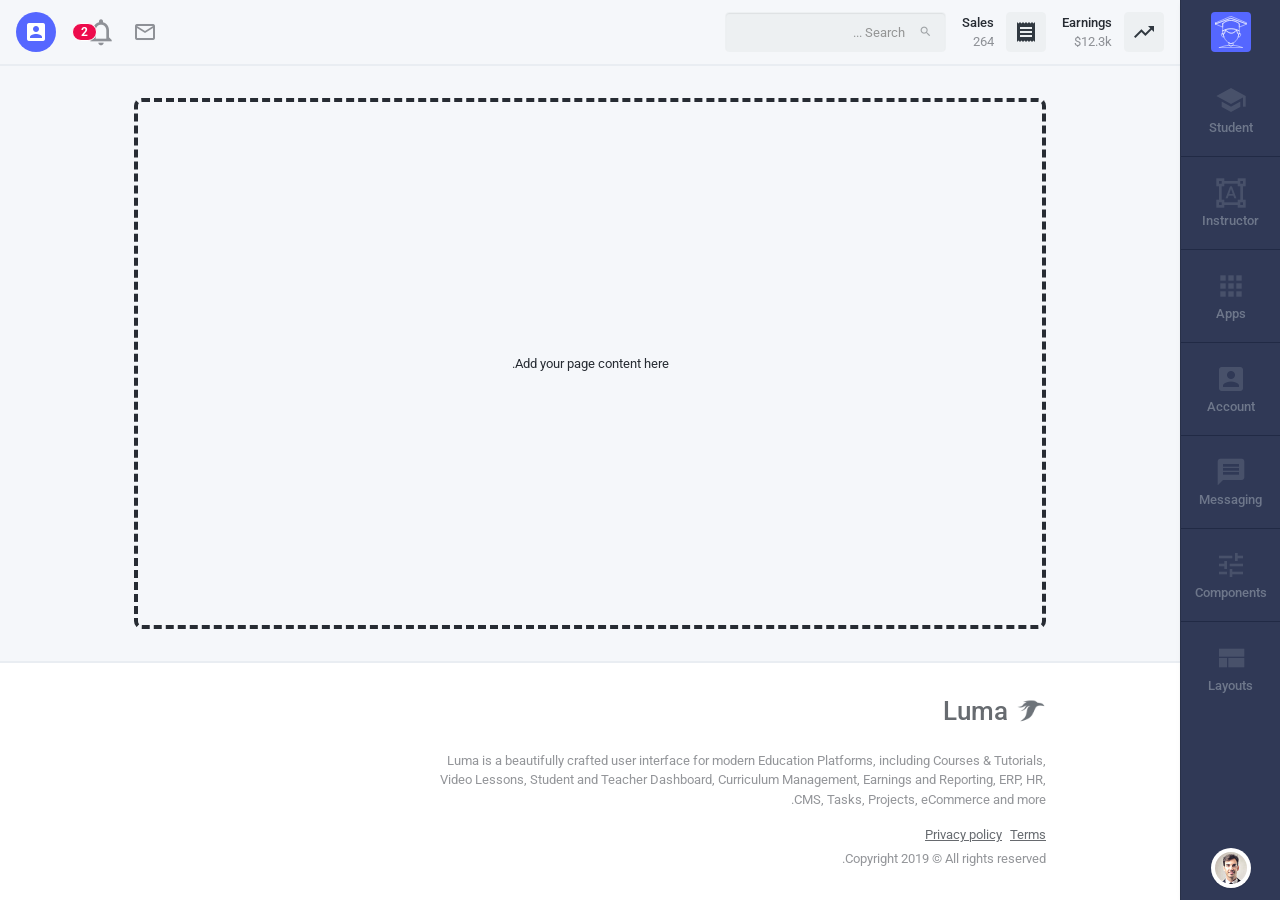
<file: Application_Shells/Compact_App_Layout_rtl/index.html>
<!DOCTYPE html>
<html lang="en"
      dir="rtl">

    <head>
        <meta charset="utf-8">
        <meta http-equiv="X-UA-Compatible"
              content="IE=edge">
        <meta name="viewport"
              content="width=device-width, initial-scale=1, shrink-to-fit=no">
        <title>Compact Layout</title>

        <!-- Prevent the demo from appearing in search engines -->
        <meta name="robots"
              content="noindex">

        <link href="https://fonts.googleapis.com/css?family=Lato:400,700%7CRoboto:400,500%7CExo+2:600&display=swap"
              rel="stylesheet">

        <!-- Preloader -->
        <link type="text/css"
              href="../../public/vendor/spinkit.css"
              rel="stylesheet">

        <!-- Perfect Scrollbar -->
        <link type="text/css"
              href="../../public/vendor/perfect-scrollbar.css"
              rel="stylesheet">

        <!-- Material Design Icons -->
        <link type="text/css"
              href="../../public/css/material-icons.css"
              rel="stylesheet">

        <!-- Font Awesome Icons -->
        <link type="text/css"
              href="../../public/css/fontawesome.css"
              rel="stylesheet">

        <!-- Preloader -->
        <link type="text/css"
              href="../../public/css/preloader.css"
              rel="stylesheet">

        <!-- App CSS -->
        <link type="text/css"
              href="../../public/css/app.css"
              rel="stylesheet">

    </head>

    <body class="layout-compact layout-compact">

        <div class="preloader">
            <div class="sk-chase">
                <div class="sk-chase-dot"></div>
                <div class="sk-chase-dot"></div>
                <div class="sk-chase-dot"></div>
                <div class="sk-chase-dot"></div>
                <div class="sk-chase-dot"></div>
                <div class="sk-chase-dot"></div>
            </div>

            <!-- <div class="sk-bounce">
    <div class="sk-bounce-dot"></div>
    <div class="sk-bounce-dot"></div>
  </div> -->

            <!-- More spinner examples at https://github.com/tobiasahlin/SpinKit/blob/master/examples.html -->
        </div>

        <!-- Drawer Layout -->

        <div class="mdk-drawer-layout js-mdk-drawer-layout"
             data-push
             data-responsive-width="992px">
            <div class="mdk-drawer-layout__content page-content">

                <!-- Header -->

                <!-- Navbar -->

                <div class="navbar navbar-expand pr-0 navbar-light border-bottom-2"
                     id="default-navbar"
                     data-primary>

                    <!-- Navbar Toggler -->

                    <button class="navbar-toggler w-auto mr-16pt d-block d-lg-none rounded-0"
                            type="button"
                            data-toggle="sidebar">
                        <span class="material-icons">short_text</span>
                    </button>

                    <!-- // END Navbar Toggler -->

                    <!-- Navbar Brand -->

                    <a href="index.html"
                       class="navbar-brand mr-16pt d-lg-none">

                        <span class="avatar avatar-sm navbar-brand-icon mr-0 mr-lg-8pt">

                            <span class="avatar-title rounded bg-primary"><img src="../../public/images/illustration/student/128/white.svg"
                                     alt="logo"
                                     class="img-fluid" /></span>

                        </span>

                        <span class="d-none d-lg-block">Luma</span>
                    </a>

                    <!-- // END Navbar Brand -->

                    <span class="d-none d-md-flex align-items-center mr-16pt">

                        <span class="avatar avatar-sm mr-12pt">

                            <span class="avatar-title rounded navbar-avatar"><i class="material-icons">trending_up</i></span>

                        </span>

                        <small class="flex d-flex flex-column">
                            <strong class="navbar-text-100">Earnings</strong>
                            <span class="navbar-text-50">&dollar;12.3k</span>
                        </small>
                    </span>
                    <span class="d-none d-md-flex align-items-center mr-16pt">

                        <span class="avatar avatar-sm mr-12pt">

                            <span class="avatar-title rounded navbar-avatar"><i class="material-icons">receipt</i></span>

                        </span>

                        <small class="flex d-flex flex-column">
                            <strong class="navbar-text-100">Sales</strong>
                            <span class="navbar-text-50">264</span>
                        </small>
                    </span>

                    <!-- Navbar Search -->

                    <form class="search-form navbar-search d-none d-md-flex mr-16pt"
                          action="index.html">
                        <button class="btn"
                                type="submit"><i class="material-icons">search</i></button>
                        <input type="text"
                               class="form-control"
                               placeholder="Search ...">
                    </form>

                    <!-- // END Navbar Search -->

                    <div class="flex"></div>

                    <!-- Navbar Menu -->

                    <div class="nav navbar-nav flex-nowrap d-flex mr-16pt">

                        <!-- Notifications dropdown -->
                        <div class="nav-item dropdown dropdown-notifications dropdown-xs-down-full"
                             data-toggle="tooltip"
                             data-title="Messages"
                             data-placement="bottom"
                             data-boundary="window">
                            <button class="nav-link btn-flush dropdown-toggle"
                                    type="button"
                                    data-toggle="dropdown"
                                    data-caret="false">
                                <i class="material-icons icon-24pt">mail_outline</i>
                            </button>
                            <div class="dropdown-menu dropdown-menu-right">
                                <div data-perfect-scrollbar
                                     class="position-relative">
                                    <div class="dropdown-header"><strong>Messages</strong></div>
                                    <div class="list-group list-group-flush mb-0">

                                        <a href="javascript:void(0);"
                                           class="list-group-item list-group-item-action unread">
                                            <span class="d-flex align-items-center mb-1">
                                                <small class="text-black-50">5 minutes ago</small>

                                                <span class="ml-auto unread-indicator bg-accent"></span>

                                            </span>
                                            <span class="d-flex">
                                                <span class="avatar avatar-xs mr-2">
                                                    <img src="../../public/images/people/110/woman-5.jpg"
                                                         alt="people"
                                                         class="avatar-img rounded-circle">
                                                </span>
                                                <span class="flex d-flex flex-column">
                                                    <strong class="text-black-100">Michelle</strong>
                                                    <span class="text-black-70">Clients loved the new design.</span>
                                                </span>
                                            </span>
                                        </a>

                                        <a href="javascript:void(0);"
                                           class="list-group-item list-group-item-action">
                                            <span class="d-flex align-items-center mb-1">
                                                <small class="text-black-50">5 minutes ago</small>

                                            </span>
                                            <span class="d-flex">
                                                <span class="avatar avatar-xs mr-2">
                                                    <img src="../../public/images/people/110/woman-5.jpg"
                                                         alt="people"
                                                         class="avatar-img rounded-circle">
                                                </span>
                                                <span class="flex d-flex flex-column">
                                                    <strong class="text-black-100">Michelle</strong>
                                                    <span class="text-black-70">🔥 Superb job..</span>
                                                </span>
                                            </span>
                                        </a>

                                    </div>
                                </div>
                            </div>
                        </div>
                        <!-- // END Notifications dropdown -->

                        <!-- Notifications dropdown -->
                        <div class="nav-item ml-16pt dropdown dropdown-notifications dropdown-xs-down-full"
                             data-toggle="tooltip"
                             data-title="Notifications"
                             data-placement="bottom"
                             data-boundary="window">
                            <button class="nav-link btn-flush dropdown-toggle"
                                    type="button"
                                    data-toggle="dropdown"
                                    data-caret="false">
                                <i class="material-icons">notifications_none</i>
                                <span class="badge badge-notifications badge-accent">2</span>
                            </button>
                            <div class="dropdown-menu dropdown-menu-right">
                                <div data-perfect-scrollbar
                                     class="position-relative">
                                    <div class="dropdown-header"><strong>System notifications</strong></div>
                                    <div class="list-group list-group-flush mb-0">

                                        <a href="javascript:void(0);"
                                           class="list-group-item list-group-item-action unread">
                                            <span class="d-flex align-items-center mb-1">
                                                <small class="text-black-50">3 minutes ago</small>

                                                <span class="ml-auto unread-indicator bg-accent"></span>

                                            </span>
                                            <span class="d-flex">
                                                <span class="avatar avatar-xs mr-2">
                                                    <span class="avatar-title rounded-circle bg-light">
                                                        <i class="material-icons font-size-16pt text-accent">account_circle</i>
                                                    </span>
                                                </span>
                                                <span class="flex d-flex flex-column">

                                                    <span class="text-black-70">Your profile information has not been synced correctly.</span>
                                                </span>
                                            </span>
                                        </a>

                                        <a href="javascript:void(0);"
                                           class="list-group-item list-group-item-action">
                                            <span class="d-flex align-items-center mb-1">
                                                <small class="text-black-50">5 hours ago</small>

                                            </span>
                                            <span class="d-flex">
                                                <span class="avatar avatar-xs mr-2">
                                                    <span class="avatar-title rounded-circle bg-light">
                                                        <i class="material-icons font-size-16pt text-primary">group_add</i>
                                                    </span>
                                                </span>
                                                <span class="flex d-flex flex-column">
                                                    <strong class="text-black-100">Adrian. D</strong>
                                                    <span class="text-black-70">Wants to join your private group.</span>
                                                </span>
                                            </span>
                                        </a>

                                        <a href="javascript:void(0);"
                                           class="list-group-item list-group-item-action">
                                            <span class="d-flex align-items-center mb-1">
                                                <small class="text-black-50">1 day ago</small>

                                            </span>
                                            <span class="d-flex">
                                                <span class="avatar avatar-xs mr-2">
                                                    <span class="avatar-title rounded-circle bg-light">
                                                        <i class="material-icons font-size-16pt text-warning">storage</i>
                                                    </span>
                                                </span>
                                                <span class="flex d-flex flex-column">

                                                    <span class="text-black-70">Your deploy was successful.</span>
                                                </span>
                                            </span>
                                        </a>

                                    </div>
                                </div>
                            </div>
                        </div>
                        <!-- // END Notifications dropdown -->

                        <div class="nav-item dropdown">
                            <a href="#"
                               class="nav-link d-flex align-items-center dropdown-toggle"
                               data-toggle="dropdown"
                               data-caret="false">

                                <span class="avatar avatar-sm mr-8pt2">

                                    <span class="avatar-title rounded-circle bg-primary"><i class="material-icons">account_box</i></span>

                                </span>

                            </a>
                            <div class="dropdown-menu dropdown-menu-right">
                                <div class="dropdown-header"><strong>Account</strong></div>
                                <a class="dropdown-item"
                                   href="edit-account.html">Edit Account</a>
                                <a class="dropdown-item"
                                   href="billing.html">Billing</a>
                                <a class="dropdown-item"
                                   href="billing-history.html">Payments</a>
                                <a class="dropdown-item"
                                   href="login.html">Logout</a>
                            </div>
                        </div>
                    </div>

                    <!-- // END Navbar Menu -->

                </div>

                <!-- // END Navbar -->

                <!-- // END Header -->

                <!-- BEFORE Page Content -->

                <!-- // END BEFORE Page Content -->

                <!-- Page Content -->

                <!-- Replace this with your page content -->

                <div class="container page__container flex d-flex my-32pt">
                    <div class="application-shell-content">
                        <span>Add your page content here.</span>
                    </div>
                </div>

                <!-- // END Replace this with your page content -->

                <!-- // END Page Content -->

                <!-- Footer -->

                <div class="bg-white border-top-2 mt-auto">
                    <div class="container page__container page-section d-flex flex-column">
                        <p class="text-70 brand mb-24pt">
                            <img class="brand-icon"
                                 src="../../public/images/logo/black-70@2x.png"
                                 width="30"
                                 alt="Luma"> Luma
                        </p>
                        <p class="measure-lead-max text-50 small mr-8pt">Luma is a beautifully crafted user interface for modern Education Platforms, including Courses & Tutorials, Video Lessons, Student and Teacher Dashboard, Curriculum Management, Earnings and Reporting, ERP, HR, CMS, Tasks, Projects, eCommerce and more.</p>
                        <p class="mb-8pt d-flex">
                            <a href=""
                               class="text-70 text-underline mr-8pt small">Terms</a>
                            <a href=""
                               class="text-70 text-underline small">Privacy policy</a>
                        </p>
                        <p class="text-50 small mt-n1 mb-0">Copyright 2019 &copy; All rights reserved.</p>
                    </div>
                </div>

                <!-- // END Footer -->

            </div>

            <!-- // END drawer-layout__content -->

            <!-- drawer -->
            <div class="mdk-drawer js-mdk-drawer layout-compact__drawer"
                 id="default-drawer">
                <div class="mdk-drawer__content js-sidebar-mini"
                     data-responsive-width="992px"
                     data-layout="compact">

                    <div class="sidebar sidebar-mini sidebar-dark-pickled-bluewood sidebar-left d-flex flex-column">

                        <!-- Brand -->
                        <a href="index.html"
                           class="sidebar-brand p-0 navbar-height d-flex justify-content-center">

                            <span class="avatar avatar-sm ">

                                <span class="avatar-title rounded bg-primary"><img src="../../public/images/illustration/student/128/white.svg"
                                         class="img-fluid"
                                         alt="logo" /></span>

                            </span>

                        </a>

                        <div class="flex d-flex flex-column justify-content-start"
                             data-perfect-scrollbar>
                            <ul class="nav flex-shrink-0 flex-nowrap flex-column sidebar-menu mb-0 sm-item-bordered js-sidebar-mini-tabs"
                                role="tablist">
                                <li class="sidebar-menu-item"
                                    data-title="Student"
                                    data-placement="right"
                                    data-boundary="window">
                                    <a class="sidebar-menu-button"
                                       href="#sm_student"
                                       data-toggle="tab"
                                       role="tab"
                                       aria-controls="sm_student"
                                       aria-selected="true">
                                        <i class="sidebar-menu-icon sidebar-menu-icon--left material-icons">school</i>
                                        <span class="sidebar-menu-text">Student</span>
                                    </a>
                                </li>
                                <li class="sidebar-menu-item"
                                    data-title="Instructor"
                                    data-placement="right"
                                    data-container="body"
                                    data-boundary="window">
                                    <a class="sidebar-menu-button"
                                       href="#sm_instructor"
                                       data-toggle="tab"
                                       role="tab"
                                       aria-controls="sm_instructor"
                                       aria-selected="false">
                                        <i class="sidebar-menu-icon sidebar-menu-icon--left material-icons">format_shapes</i>
                                        <span class="sidebar-menu-text">Instructor</span>
                                    </a>
                                </li>
                                <li class="sidebar-menu-item "
                                    data-title="Apps"
                                    data-placement="right"
                                    data-container="body"
                                    data-boundary="window">
                                    <a class="sidebar-menu-button"
                                       href="#sm_apps"
                                       data-toggle="tab"
                                       role="tab"
                                       aria-controls="sm_apps">
                                        <i class="sidebar-menu-icon sidebar-menu-icon--left material-icons">apps</i>
                                        <span class="sidebar-menu-text">Apps</span>
                                    </a>
                                </li>
                                <li class="sidebar-menu-item "
                                    data-title="Account"
                                    data-placement="right"
                                    data-container="body"
                                    data-boundary="window">
                                    <a class="sidebar-menu-button"
                                       href="#sm_account"
                                       data-toggle="tab"
                                       role="tab"
                                       aria-controls="sm_account">
                                        <i class="sidebar-menu-icon sidebar-menu-icon--left material-icons">account_box</i>
                                        <span class="sidebar-menu-text">Account</span>
                                    </a>
                                </li>
                                <li class="sidebar-menu-item "
                                    data-title="Messaging"
                                    data-placement="right"
                                    data-container="body"
                                    data-boundary="window">
                                    <a class="sidebar-menu-button"
                                       href="#sm_messaging"
                                       data-toggle="tab"
                                       role="tab"
                                       aria-controls="sm_messaging">
                                        <i class="sidebar-menu-icon sidebar-menu-icon--left material-icons">message</i>
                                        <span class="sidebar-menu-text">Messaging</span>
                                    </a>
                                </li>
                                <li class="sidebar-menu-item"
                                    data-title="Components"
                                    data-placement="right"
                                    data-container="body"
                                    data-boundary="window">
                                    <a class="sidebar-menu-button"
                                       href="#sm_components"
                                       data-toggle="tab"
                                       role="tab"
                                       aria-controls="sm_components">
                                        <i class="sidebar-menu-icon sidebar-menu-icon--left material-icons">tune</i>
                                        <span class="sidebar-menu-text">Components</span>
                                    </a>
                                </li>
                                <li class="sidebar-menu-item"
                                    data-title="Layouts"
                                    data-placement="right"
                                    data-boundary="window">
                                    <a class="sidebar-menu-button"
                                       href="#sm_layouts"
                                       data-toggle="tab"
                                       role="tab"
                                       aria-controls="sm_layouts"
                                       aria-selected="false">
                                        <i class="sidebar-menu-icon sidebar-menu-icon--left material-icons">view_compact</i>
                                        <span class="sidebar-menu-text">Layouts</span>
                                    </a>
                                </li>
                            </ul>
                        </div>

                        <ul class="nav flex-column sidebar-menu align-items-center mb-12pt js-sidebar-mini-tabs"
                            role="tablist">
                            <li class="sidebar-account"
                                style="width: 40px;">
                                <a href="#sm_account_1"
                                   class="p-4pt d-flex align-items-center justify-content-center"
                                   data-toggle="tab"
                                   role="tab"
                                   aria-controls="sm_account_1"
                                   aria-selected="true">
                                    <img width="32"
                                         height="32"
                                         class="rounded-circle"
                                         src="../../public/images/people/50/guy-3.jpg"
                                         alt="account" />
                                </a>
                            </li>
                        </ul>

                    </div>

                    <div class="sidebar sidebar-light sidebar-left flex sidebar-secondary pt-16pt"
                         data-perfect-scrollbar>

                        <div class="tab-content">

                            <div class="tab-pane"
                                 id="sm_account_1">
                                <div class="sidebar-heading">Account</div>
                                <ul class="sidebar-menu">
                                    <li class="sidebar-menu-item">
                                        <a class="sidebar-menu-button"
                                           href="edit-account.html">
                                            <span class="sidebar-menu-text">Edit Account</span>
                                        </a>
                                    </li>
                                    <li class="sidebar-menu-item">
                                        <a class="sidebar-menu-button"
                                           href="billing.html">Billing</a>
                                    </li>
                                    <li class="sidebar-menu-item">
                                        <a class="sidebar-menu-button"
                                           href="billing-history.html">Payments</a>
                                    </li>
                                    <li class="sidebar-menu-item">
                                        <a class="sidebar-menu-button"
                                           href="login.html">Logout</a>
                                    </li>
                                </ul>
                            </div>

                            <div class="tab-pane "
                                 id="sm_apps">
                                <div class="sidebar-heading">Apps</div>
                                <ul class="sidebar-menu">
                                    <li class="sidebar-menu-item">
                                        <a class="sidebar-menu-button js-sidebar-collapse"
                                           data-toggle="collapse"
                                           href="#enterprise_menu">
                                            <span class="material-icons sidebar-menu-icon sidebar-menu-icon--left">donut_large</span>
                                            Enterprise
                                            <span class="ml-auto sidebar-menu-toggle-icon"></span>
                                        </a>
                                        <ul class="sidebar-submenu collapse sm-indent"
                                            id="enterprise_menu">
                                            <li class="sidebar-menu-item">
                                                <a class="sidebar-menu-button"
                                                   href="erp-dashboard.html">
                                                    <span class="sidebar-menu-text">ERP Dashboard</span>
                                                </a>
                                            </li>
                                            <li class="sidebar-menu-item">
                                                <a class="sidebar-menu-button"
                                                   href="crm-dashboard.html">
                                                    <span class="sidebar-menu-text">CRM Dashboard</span>
                                                </a>
                                            </li>
                                            <li class="sidebar-menu-item">
                                                <a class="sidebar-menu-button"
                                                   href="hr-dashboard.html">
                                                    <span class="sidebar-menu-text">HR Dashboard</span>
                                                </a>
                                            </li>
                                            <li class="sidebar-menu-item">
                                                <a class="sidebar-menu-button"
                                                   href="employees.html">
                                                    <span class="sidebar-menu-text">Employees</span>
                                                </a>
                                            </li>
                                            <li class="sidebar-menu-item">
                                                <a class="sidebar-menu-button"
                                                   href="staff.html">
                                                    <span class="sidebar-menu-text">Staff</span>
                                                </a>
                                            </li>
                                            <li class="sidebar-menu-item">
                                                <a class="sidebar-menu-button"
                                                   href="leaves.html">
                                                    <span class="sidebar-menu-text">Leaves</span>
                                                </a>
                                            </li>
                                            <li class="sidebar-menu-item">
                                                <a class="sidebar-menu-button disabled"
                                                   href="departments.html">
                                                    <span class="sidebar-menu-text">Departments</span>
                                                </a>
                                            </li>
                                            <!-- <li class="sidebar-menu-item">
  <a class="sidebar-menu-button disabled" href="documents.html">
    <span class="sidebar-menu-text">Documents</span>
  </a>
</li>
<li class="sidebar-menu-item">
  <a class="sidebar-menu-button disabled" href="attendance.html">
    <span class="sidebar-menu-text">Attendance</span>
  </a>
</li>
<li class="sidebar-menu-item">
  <a class="sidebar-menu-button disabled" href="recruitment.html">
    <span class="sidebar-menu-text">Recruitment</span>
  </a>
</li>
<li class="sidebar-menu-item">
  <a class="sidebar-menu-button disabled" href="payroll.html">
    <span class="sidebar-menu-text">Payroll</span>
  </a>
</li>
<li class="sidebar-menu-item">
  <a class="sidebar-menu-button disabled" href="training.html">
    <span class="sidebar-menu-text">Training</span>
  </a>
</li>
<li class="sidebar-menu-item">
  <a class="sidebar-menu-button disabled" href="employee-profile.html">
    <span class="sidebar-menu-text">Employee Profile</span>
  </a>
</li>
<li class="sidebar-menu-item">
  <a class="sidebar-menu-button disabled" href="accounting.html">
    <span class="sidebar-menu-text">Accounting</span>
  </a>
</li>
<li class="sidebar-menu-item">
  <a class="sidebar-menu-button disabled" href="inventory.html">
    <span class="sidebar-menu-text">Inventory</span>
  </a>
</li> -->
                                        </ul>
                                    </li>
                                    <li class="sidebar-menu-item">
                                        <a class="sidebar-menu-button"
                                           data-toggle="collapse"
                                           href="#community_menu">
                                            <span class="material-icons sidebar-menu-icon sidebar-menu-icon--left">people_outline</span>
                                            Community
                                            <span class="ml-auto sidebar-menu-toggle-icon"></span>
                                        </a>
                                        <ul class="sidebar-submenu collapse sm-indent"
                                            id="community_menu">
                                            <li class="sidebar-menu-item">
                                                <a class="sidebar-menu-button"
                                                   href="teachers.html">

                                                    <span class="sidebar-menu-text">Browse Teachers</span>
                                                </a>
                                            </li>
                                            <li class="sidebar-menu-item">
                                                <a class="sidebar-menu-button"
                                                   href="student-profile.html">

                                                    <span class="sidebar-menu-text">Student Profile</span>
                                                </a>
                                            </li>
                                            <li class="sidebar-menu-item">
                                                <a class="sidebar-menu-button"
                                                   href="teacher-profile.html">

                                                    <span class="sidebar-menu-text">Teacher Profile</span>
                                                </a>
                                            </li>
                                            <li class="sidebar-menu-item">
                                                <a class="sidebar-menu-button"
                                                   href="blog.html">

                                                    <span class="sidebar-menu-text">Blog</span>
                                                </a>
                                            </li>
                                            <li class="sidebar-menu-item">
                                                <a class="sidebar-menu-button"
                                                   href="blog-post.html">

                                                    <span class="sidebar-menu-text">Blog Post</span>
                                                </a>
                                            </li>
                                            <li class="sidebar-menu-item">
                                                <a class="sidebar-menu-button"
                                                   href="faq.html">
                                                    <span class="sidebar-menu-text">FAQ</span>
                                                </a>
                                            </li>
                                            <li class="sidebar-menu-item">
                                                <a class="sidebar-menu-button"
                                                   href="help-center.html">
                                                    <!--  -->
                                                    <span class="sidebar-menu-text">Help Center</span>
                                                </a>
                                            </li>
                                            <li class="sidebar-menu-item">
                                                <a class="sidebar-menu-button"
                                                   href="discussions.html">
                                                    <span class="sidebar-menu-text">Discussions</span>
                                                </a>
                                            </li>
                                            <li class="sidebar-menu-item">
                                                <a class="sidebar-menu-button"
                                                   href="discussion.html">
                                                    <span class="sidebar-menu-text">Discussion Details</span>
                                                </a>
                                            </li>
                                            <li class="sidebar-menu-item">
                                                <a class="sidebar-menu-button"
                                                   href="discussions-ask.html">
                                                    <span class="sidebar-menu-text">Ask Question</span>
                                                </a>
                                            </li>
                                        </ul>
                                    </li>
                                    <li class="sidebar-menu-item">
                                        <a class="sidebar-menu-button"
                                           data-toggle="collapse"
                                           href="#productivity_menu">
                                            <span class="material-icons sidebar-menu-icon sidebar-menu-icon--left">access_time</span>
                                            Productivity
                                            <span class="ml-auto sidebar-menu-toggle-icon"></span>
                                        </a>
                                        <ul class="sidebar-submenu collapse sm-indent"
                                            id="productivity_menu">
                                            <li class="sidebar-menu-item">
                                                <a class="sidebar-menu-button"
                                                   href="projects.html">
                                                    <span class="sidebar-menu-text">Projects</span>
                                                </a>
                                            </li>
                                            <li class="sidebar-menu-item">
                                                <a class="sidebar-menu-button"
                                                   href="tasks-board.html">
                                                    <span class="sidebar-menu-text">Tasks Board</span>
                                                </a>
                                            </li>
                                            <li class="sidebar-menu-item">
                                                <a class="sidebar-menu-button"
                                                   href="tasks-list.html">
                                                    <span class="sidebar-menu-text">Tasks List</span>
                                                </a>
                                            </li>
                                            <li class="sidebar-menu-item">
                                                <a class="sidebar-menu-button disabled"
                                                   href="kanban.html">
                                                    <span class="sidebar-menu-text">Kanban</span>
                                                </a>
                                            </li>
                                            <!-- <li class="sidebar-menu-item">
  <a class="sidebar-menu-button disabled" href="task-details.html">
    <span class="sidebar-menu-text">Task Details</span>
  </a>
</li>
<li class="sidebar-menu-item">
  <a class="sidebar-menu-button disabled" href="team-members.html">
    <span class="sidebar-menu-text">Team Members</span>
  </a>
</li> -->
                                        </ul>
                                    </li>
                                    <li class="sidebar-menu-item">
                                        <a class="sidebar-menu-button"
                                           data-toggle="collapse"
                                           href="#cms_menu">
                                            <span class="material-icons sidebar-menu-icon sidebar-menu-icon--left">content_copy</span>
                                            CMS
                                            <span class="ml-auto sidebar-menu-toggle-icon"></span>
                                        </a>
                                        <ul class="sidebar-submenu collapse sm-indent"
                                            id="cms_menu">
                                            <li class="sidebar-menu-item">
                                                <a class="sidebar-menu-button"
                                                   href="cms-dashboard.html">
                                                    <span class="sidebar-menu-text">CMS Dashboard</span>
                                                </a>
                                            </li>
                                            <li class="sidebar-menu-item">
                                                <a class="sidebar-menu-button"
                                                   href="posts.html">
                                                    <span class="sidebar-menu-text">Posts</span>
                                                </a>
                                            </li>
                                        </ul>
                                    </li>
                                    <li class="sidebar-menu-item">
                                        <a class="sidebar-menu-button"
                                           data-toggle="collapse"
                                           href="#ecommerce_menu">
                                            <span class="material-icons sidebar-menu-icon sidebar-menu-icon--left">shopping_cart</span>
                                            eCommerce
                                            <span class="ml-auto sidebar-menu-toggle-icon"></span>
                                        </a>
                                        <ul class="sidebar-submenu collapse sm-indent"
                                            id="ecommerce_menu">
                                            <li class="sidebar-menu-item">
                                                <a class="sidebar-menu-button"
                                                   href="ecommerce.html">
                                                    <span class="sidebar-menu-text">Shop Dashboard</span>
                                                </a>
                                            </li>
                                            <li class="sidebar-menu-item">
                                                <a class="sidebar-menu-button disabled"
                                                   href="edit-product.html">
                                                    <span class="sidebar-menu-text">Edit Product</span>
                                                </a>
                                            </li>
                                        </ul>
                                    </li>
                                </ul>
                            </div>
                            <div class="tab-pane "
                                 id="sm_student">
                                <div class="sidebar-heading">Student</div>
                                <ul class="sidebar-menu">

                                    <li class="sidebar-menu-item">
                                        <a class="sidebar-menu-button"
                                           href="index.html">
                                            <span class="material-icons sidebar-menu-icon sidebar-menu-icon--left">home</span>
                                            <span class="sidebar-menu-text">Home</span>
                                        </a>
                                    </li>
                                    <li class="sidebar-menu-item">
                                        <a class="sidebar-menu-button"
                                           href="courses.html">
                                            <span class="material-icons sidebar-menu-icon sidebar-menu-icon--left">local_library</span>
                                            <span class="sidebar-menu-text">Browse Courses</span>
                                        </a>
                                    </li>
                                    <li class="sidebar-menu-item">
                                        <a class="sidebar-menu-button"
                                           href="paths.html">
                                            <span class="material-icons sidebar-menu-icon sidebar-menu-icon--left">style</span>
                                            <span class="sidebar-menu-text">Browse Paths</span>
                                        </a>
                                    </li>
                                    <li class="sidebar-menu-item">
                                        <a class="sidebar-menu-button"
                                           href="student-dashboard.html">
                                            <span class="material-icons sidebar-menu-icon sidebar-menu-icon--left">account_box</span>
                                            <span class="sidebar-menu-text">Student Dashboard</span>
                                        </a>
                                    </li>
                                    <li class="sidebar-menu-item">
                                        <a class="sidebar-menu-button"
                                           href="student-my-courses.html">
                                            <span class="material-icons sidebar-menu-icon sidebar-menu-icon--left">search</span>
                                            <span class="sidebar-menu-text">My Courses</span>
                                        </a>
                                    </li>
                                    <li class="sidebar-menu-item">
                                        <a class="sidebar-menu-button"
                                           href="student-paths.html">
                                            <span class="material-icons sidebar-menu-icon sidebar-menu-icon--left">timeline</span>
                                            <span class="sidebar-menu-text">My Paths</span>
                                        </a>
                                    </li>
                                    <li class="sidebar-menu-item">
                                        <a class="sidebar-menu-button"
                                           href="student-path.html">
                                            <span class="material-icons sidebar-menu-icon sidebar-menu-icon--left">change_history</span>
                                            <span class="sidebar-menu-text">Path Details</span>
                                        </a>
                                    </li>
                                    <li class="sidebar-menu-item">
                                        <a class="sidebar-menu-button"
                                           href="student-course.html">
                                            <span class="material-icons sidebar-menu-icon sidebar-menu-icon--left">face</span>
                                            <span class="sidebar-menu-text">Course Preview</span>
                                        </a>
                                    </li>
                                    <li class="sidebar-menu-item">
                                        <a class="sidebar-menu-button"
                                           href="student-lesson.html">
                                            <span class="material-icons sidebar-menu-icon sidebar-menu-icon--left">panorama_fish_eye</span>
                                            <span class="sidebar-menu-text">Lesson Preview</span>
                                        </a>
                                    </li>
                                    <li class="sidebar-menu-item">
                                        <a class="sidebar-menu-button"
                                           href="student-take-course.html">
                                            <span class="material-icons sidebar-menu-icon sidebar-menu-icon--left">class</span>
                                            <span class="sidebar-menu-text">Take Course</span>
                                            <span class="sidebar-menu-badge badge badge-accent badge-notifications ml-auto">PRO</span>
                                        </a>
                                    </li>
                                    <li class="sidebar-menu-item">
                                        <a class="sidebar-menu-button"
                                           href="student-take-lesson.html">
                                            <span class="material-icons sidebar-menu-icon sidebar-menu-icon--left">import_contacts</span>
                                            <span class="sidebar-menu-text">Take Lesson</span>
                                        </a>
                                    </li>
                                    <li class="sidebar-menu-item">
                                        <a class="sidebar-menu-button"
                                           href="student-take-quiz.html">
                                            <span class="material-icons sidebar-menu-icon sidebar-menu-icon--left">dvr</span>
                                            <span class="sidebar-menu-text">Take Quiz</span>
                                        </a>
                                    </li>
                                    <li class="sidebar-menu-item">
                                        <a class="sidebar-menu-button"
                                           href="student-quiz-results.html">
                                            <span class="material-icons sidebar-menu-icon sidebar-menu-icon--left">poll</span>
                                            <span class="sidebar-menu-text">My Quizzes</span>
                                        </a>
                                    </li>
                                    <li class="sidebar-menu-item">
                                        <a class="sidebar-menu-button"
                                           href="student-quiz-result-details.html">
                                            <span class="material-icons sidebar-menu-icon sidebar-menu-icon--left">live_help</span>
                                            <span class="sidebar-menu-text">Quiz Result</span>
                                        </a>
                                    </li>
                                    <li class="sidebar-menu-item">
                                        <a class="sidebar-menu-button"
                                           href="student-path-assessment.html">
                                            <span class="material-icons sidebar-menu-icon sidebar-menu-icon--left">layers</span>
                                            <span class="sidebar-menu-text">Skill Assessment</span>
                                        </a>
                                    </li>
                                    <li class="sidebar-menu-item">
                                        <a class="sidebar-menu-button"
                                           href="student-path-assessment-result.html">
                                            <span class="material-icons sidebar-menu-icon sidebar-menu-icon--left">assignment_turned_in</span>
                                            <span class="sidebar-menu-text">Skill Result</span>
                                        </a>
                                    </li>

                                </ul>
                            </div>
                            <div class="tab-pane "
                                 id="sm_instructor">
                                <div class="sidebar-heading">Instructor</div>
                                <ul class="sidebar-menu">

                                    <li class="sidebar-menu-item">
                                        <a class="sidebar-menu-button"
                                           href="instructor-dashboard.html">
                                            <span class="material-icons sidebar-menu-icon sidebar-menu-icon--left">school</span>
                                            <span class="sidebar-menu-text">Instructor Dashboard</span>
                                        </a>
                                    </li>
                                    <li class="sidebar-menu-item">
                                        <a class="sidebar-menu-button"
                                           href="instructor-courses.html">
                                            <span class="material-icons sidebar-menu-icon sidebar-menu-icon--left">import_contacts</span>
                                            <span class="sidebar-menu-text">Manage Courses</span>
                                        </a>
                                    </li>
                                    <li class="sidebar-menu-item">
                                        <a class="sidebar-menu-button"
                                           href="instructor-quizzes.html">
                                            <span class="material-icons sidebar-menu-icon sidebar-menu-icon--left">help</span>
                                            <span class="sidebar-menu-text">Manage Quizzes</span>
                                        </a>
                                    </li>
                                    <li class="sidebar-menu-item">
                                        <a class="sidebar-menu-button"
                                           href="instructor-earnings.html">
                                            <span class="material-icons sidebar-menu-icon sidebar-menu-icon--left">trending_up</span>
                                            <span class="sidebar-menu-text">Earnings</span>
                                        </a>
                                    </li>
                                    <li class="sidebar-menu-item">
                                        <a class="sidebar-menu-button"
                                           href="instructor-statement.html">
                                            <span class="material-icons sidebar-menu-icon sidebar-menu-icon--left">receipt</span>
                                            <span class="sidebar-menu-text">Statement</span>
                                        </a>
                                    </li>
                                    <li class="sidebar-menu-item">
                                        <a class="sidebar-menu-button"
                                           href="instructor-edit-course.html">
                                            <span class="material-icons sidebar-menu-icon sidebar-menu-icon--left">post_add</span>
                                            <span class="sidebar-menu-text">Edit Course</span>
                                        </a>
                                    </li>
                                    <li class="sidebar-menu-item">
                                        <a class="sidebar-menu-button"
                                           href="instructor-edit-quiz.html">
                                            <span class="material-icons sidebar-menu-icon sidebar-menu-icon--left">format_shapes</span>
                                            <span class="sidebar-menu-text">Edit Quiz</span>
                                        </a>
                                    </li>

                                </ul>
                            </div>
                            <div class="tab-pane "
                                 id="sm_account">
                                <div class="sidebar-heading">Account</div>
                                <ul class="sidebar-menu">
                                    <li class="sidebar-menu-item">
                                        <a class="sidebar-menu-button"
                                           href="pricing.html">
                                            <span class="sidebar-menu-text">Pricing</span>
                                        </a>
                                    </li>
                                    <li class="sidebar-menu-item">
                                        <a class="sidebar-menu-button"
                                           href="login.html">
                                            <span class="sidebar-menu-text">Login</span>
                                        </a>
                                    </li>
                                    <li class="sidebar-menu-item">
                                        <a class="sidebar-menu-button"
                                           href="signup.html">
                                            <span class="sidebar-menu-text">Signup</span>
                                        </a>
                                    </li>
                                    <li class="sidebar-menu-item">
                                        <a class="sidebar-menu-button"
                                           href="signup-payment.html">
                                            <span class="sidebar-menu-text">Payment</span>
                                        </a>
                                    </li>
                                    <li class="sidebar-menu-item">
                                        <a class="sidebar-menu-button"
                                           href="reset-password.html">
                                            <span class="sidebar-menu-text">Reset Password</span>
                                        </a>
                                    </li>
                                    <li class="sidebar-menu-item">
                                        <a class="sidebar-menu-button"
                                           href="change-password.html">
                                            <span class="sidebar-menu-text">Change Password</span>
                                        </a>
                                    </li>
                                    <li class="sidebar-menu-item">
                                        <a class="sidebar-menu-button"
                                           href="edit-account.html">
                                            <span class="sidebar-menu-text">Edit Account</span>
                                        </a>
                                    </li>
                                    <li class="sidebar-menu-item">
                                        <a class="sidebar-menu-button"
                                           href="edit-account-profile.html">
                                            <span class="sidebar-menu-text">Profile &amp; Privacy</span>
                                        </a>
                                    </li>
                                    <li class="sidebar-menu-item">
                                        <a class="sidebar-menu-button"
                                           href="edit-account-notifications.html">
                                            <span class="sidebar-menu-text">Email Notifications</span>
                                        </a>
                                    </li>
                                    <li class="sidebar-menu-item">
                                        <a class="sidebar-menu-button"
                                           href="edit-account-password.html">
                                            <span class="sidebar-menu-text">Account Password</span>
                                        </a>
                                    </li>
                                    <li class="sidebar-menu-item">
                                        <a class="sidebar-menu-button"
                                           href="billing.html">
                                            <span class="sidebar-menu-text">Subscription</span>
                                        </a>
                                    </li>
                                    <li class="sidebar-menu-item">
                                        <a class="sidebar-menu-button"
                                           href="billing-upgrade.html">
                                            <span class="sidebar-menu-text">Upgrade Account</span>
                                        </a>
                                    </li>
                                    <li class="sidebar-menu-item">
                                        <a class="sidebar-menu-button"
                                           href="billing-payment.html">
                                            <span class="sidebar-menu-text">Payment Information</span>
                                        </a>
                                    </li>
                                    <li class="sidebar-menu-item">
                                        <a class="sidebar-menu-button"
                                           href="billing-history.html">
                                            <span class="sidebar-menu-text">Payment History</span>
                                        </a>
                                    </li>
                                    <li class="sidebar-menu-item">
                                        <a class="sidebar-menu-button"
                                           href="billing-invoice.html">
                                            <span class="sidebar-menu-text">Invoice</span>
                                        </a>
                                    </li>
                                </ul>
                            </div>
                            <div class="tab-pane "
                                 id="sm_messaging">
                                <div class="sidebar-heading">Messaging</div>
                                <ul class="sidebar-menu">
                                    <li class="sidebar-menu-item">
                                        <a class="sidebar-menu-button"
                                           href="messages.html">
                                            <span class="sidebar-menu-text">Messages</span>
                                        </a>
                                    </li>
                                    <li class="sidebar-menu-item">
                                        <a class="sidebar-menu-button"
                                           href="email.html">
                                            <span class="sidebar-menu-text">Email</span>
                                        </a>
                                    </li>
                                </ul>
                            </div>
                            <div class="tab-pane"
                                 id="sm_components">
                                <div class="sidebar-heading">UI Components</div>
                                <ul class="sidebar-menu">
                                    <li class="sidebar-menu-item">
                                        <a class="sidebar-menu-button"
                                           data-toggle="collapse"
                                           href="#components_menu">
                                            <span class="material-icons sidebar-menu-icon sidebar-menu-icon--left">tune</span>
                                            Components
                                            <span class="ml-auto sidebar-menu-toggle-icon"></span>
                                        </a>
                                        <ul class="sidebar-submenu collapse sm-indent"
                                            id="components_menu">
                                            <li class="sidebar-menu-item">
                                                <a class="sidebar-menu-button"
                                                   href="ui-buttons.html">
                                                    <span class="sidebar-menu-text">Buttons</span>
                                                </a>
                                            </li>
                                            <li class="sidebar-menu-item">
                                                <a class="sidebar-menu-button"
                                                   href="ui-avatars.html">
                                                    <span class="sidebar-menu-text">Avatars</span>
                                                </a>
                                            </li>
                                            <li class="sidebar-menu-item">
                                                <a class="sidebar-menu-button"
                                                   href="ui-forms.html">
                                                    <span class="sidebar-menu-text">Forms</span>
                                                </a>
                                            </li>
                                            <li class="sidebar-menu-item">
                                                <a class="sidebar-menu-button"
                                                   href="ui-loaders.html">
                                                    <span class="sidebar-menu-text">Loaders</span>
                                                </a>
                                            </li>
                                            <li class="sidebar-menu-item">
                                                <a class="sidebar-menu-button"
                                                   href="ui-tables.html">
                                                    <span class="sidebar-menu-text">Tables</span>
                                                </a>
                                            </li>
                                            <li class="sidebar-menu-item">
                                                <a class="sidebar-menu-button"
                                                   href="ui-cards.html">
                                                    <span class="sidebar-menu-text">Cards</span>
                                                </a>
                                            </li>
                                            <li class="sidebar-menu-item">
                                                <a class="sidebar-menu-button"
                                                   href="ui-icons.html">
                                                    <span class="sidebar-menu-text">Icons</span>
                                                </a>
                                            </li>
                                            <li class="sidebar-menu-item">
                                                <a class="sidebar-menu-button"
                                                   href="ui-tabs.html">
                                                    <span class="sidebar-menu-text">Tabs</span>
                                                </a>
                                            </li>
                                            <li class="sidebar-menu-item">
                                                <a class="sidebar-menu-button"
                                                   href="ui-alerts.html">
                                                    <span class="sidebar-menu-text">Alerts</span>
                                                </a>
                                            </li>
                                            <li class="sidebar-menu-item">
                                                <a class="sidebar-menu-button"
                                                   href="ui-badges.html">
                                                    <span class="sidebar-menu-text">Badges</span>
                                                </a>
                                            </li>
                                            <li class="sidebar-menu-item">
                                                <a class="sidebar-menu-button"
                                                   href="ui-progress.html">
                                                    <span class="sidebar-menu-text">Progress</span>
                                                </a>
                                            </li>
                                            <li class="sidebar-menu-item">
                                                <a class="sidebar-menu-button"
                                                   href="ui-pagination.html">
                                                    <span class="sidebar-menu-text">Pagination</span>
                                                </a>
                                            </li>
                                            <!-- <li class="sidebar-menu-item">
  <a class="sidebar-menu-button disabled" href="ui-typography.html">
    <span class="sidebar-menu-text">Typography</span>
  </a>
</li>
<li class="sidebar-menu-item">
  <a class="sidebar-menu-button disabled" href="ui-colors.html">
    <span class="sidebar-menu-text">Colors</span>
  </a>
</li>
<li class="sidebar-menu-item">
  <a class="sidebar-menu-button disabled" href="ui-breadcrumb.html">
    <span class="sidebar-menu-text">Breadcrumb</span>
  </a>
</li>
<li class="sidebar-menu-item">
  <a class="sidebar-menu-button disabled" href="ui-accordions.html">
    <span class="sidebar-menu-text">Accordions</span>
  </a>
</li>
<li class="sidebar-menu-item">
  <a class="sidebar-menu-button disabled" href="ui-modals.html">
    <span class="sidebar-menu-text">Modals</span>
  </a>
</li>
<li class="sidebar-menu-item">
  <a class="sidebar-menu-button disabled" href="ui-chips.html">
    <span class="sidebar-menu-text">Chips</span>
  </a>
</li> -->
                                            <li class="sidebar-menu-item">
                                                <a class="sidebar-menu-button disabled"
                                                   href="">
                                                    <span class="sidebar-menu-text">Disabled</span>
                                                </a>
                                            </li>
                                        </ul>
                                    </li>
                                    <li class="sidebar-menu-item">
                                        <a class="sidebar-menu-button"
                                           data-toggle="collapse"
                                           href="#plugins_menu">
                                            <span class="material-icons sidebar-menu-icon sidebar-menu-icon--left">folder</span>
                                            Plugins
                                            <span class="ml-auto sidebar-menu-toggle-icon"></span>
                                        </a>
                                        <ul class="sidebar-submenu collapse sm-indent"
                                            id="plugins_menu">
                                            <li class="sidebar-menu-item">
                                                <a class="sidebar-menu-button"
                                                   href="ui-plugin-charts.html">
                                                    <span class="sidebar-menu-text">Charts</span>
                                                </a>
                                            </li>
                                            <li class="sidebar-menu-item">
                                                <a class="sidebar-menu-button"
                                                   href="ui-plugin-flatpickr.html">
                                                    <span class="sidebar-menu-text">Flatpickr</span>
                                                </a>
                                            </li>
                                            <li class="sidebar-menu-item">
                                                <a class="sidebar-menu-button"
                                                   href="ui-plugin-daterangepicker.html">
                                                    <span class="sidebar-menu-text">Date Range Picker</span>
                                                </a>
                                            </li>
                                            <li class="sidebar-menu-item">
                                                <a class="sidebar-menu-button"
                                                   href="ui-plugin-dragula.html">
                                                    <span class="sidebar-menu-text">Dragula</span>
                                                </a>
                                            </li>
                                            <li class="sidebar-menu-item">
                                                <a class="sidebar-menu-button"
                                                   href="ui-plugin-dropzone.html">
                                                    <span class="sidebar-menu-text">Dropzone</span>
                                                </a>
                                            </li>
                                            <li class="sidebar-menu-item">
                                                <a class="sidebar-menu-button"
                                                   href="ui-plugin-range-sliders.html">
                                                    <span class="sidebar-menu-text">Range Sliders</span>
                                                </a>
                                            </li>
                                            <li class="sidebar-menu-item">
                                                <a class="sidebar-menu-button"
                                                   href="ui-plugin-quill.html">
                                                    <span class="sidebar-menu-text">Quill</span>
                                                </a>
                                            </li>
                                            <li class="sidebar-menu-item">
                                                <a class="sidebar-menu-button"
                                                   href="ui-plugin-select2.html">
                                                    <span class="sidebar-menu-text">Select2</span>
                                                </a>
                                            </li>
                                            <li class="sidebar-menu-item">
                                                <a class="sidebar-menu-button"
                                                   href="ui-plugin-nestable.html">
                                                    <span class="sidebar-menu-text">Nestable</span>
                                                </a>
                                            </li>
                                            <li class="sidebar-menu-item">
                                                <a class="sidebar-menu-button"
                                                   href="ui-plugin-fancytree.html">
                                                    <span class="sidebar-menu-text">Fancy Tree</span>
                                                </a>
                                            </li>
                                            <li class="sidebar-menu-item">
                                                <a class="sidebar-menu-button"
                                                   href="ui-plugin-maps-vector.html">
                                                    <span class="sidebar-menu-text">Vector Maps</span>
                                                </a>
                                            </li>
                                            <li class="sidebar-menu-item">
                                                <a class="sidebar-menu-button"
                                                   href="ui-plugin-sweet-alert.html">
                                                    <span class="sidebar-menu-text">Sweet Alert</span>
                                                </a>
                                            </li>
                                            <li class="sidebar-menu-item">
                                                <a class="sidebar-menu-button"
                                                   href="ui-plugin-toastr.html">
                                                    <span class="sidebar-menu-text">Toastr</span>
                                                </a>
                                            </li>
                                            <li class="sidebar-menu-item">
                                                <a class="sidebar-menu-button disabled"
                                                   href="">
                                                    <span class="sidebar-menu-text">Disabled</span>
                                                </a>
                                            </li>
                                        </ul>
                                    </li>
                                </ul>
                            </div>
                            <div class="tab-pane"
                                 id="sm_layouts">
                                <div class="sidebar-heading">Layouts</div>
                                <ul class="sidebar-menu">
                                    <li class="sidebar-menu-item active">
                                        <a class="sidebar-menu-button"
                                           href="../Compact_App_Layout/shell.html">
                                            <span class="sidebar-menu-text">Compact</span>
                                        </a>
                                    </li>
                                    <li class="sidebar-menu-item">
                                        <a class="sidebar-menu-button"
                                           href="../Mini_App_Layout/shell.html">
                                            <span class="sidebar-menu-text">Mini</span>
                                        </a>
                                    </li>
                                    <li class="sidebar-menu-item">
                                        <a class="sidebar-menu-button"
                                           href="../Mini_Secondary_Layout/shell.html">
                                            <span class="sidebar-menu-text">Mini + Secondary</span>
                                        </a>
                                    </li>
                                    <li class="sidebar-menu-item">
                                        <a class="sidebar-menu-button"
                                           href="../App_Layout/shell.html">
                                            <span class="sidebar-menu-text">App</span>
                                        </a>
                                    </li>
                                    <li class="sidebar-menu-item">
                                        <a class="sidebar-menu-button"
                                           href="../Boxed_App_Layout/shell.html">
                                            <span class="sidebar-menu-text">Boxed</span>
                                        </a>
                                    </li>
                                    <li class="sidebar-menu-item">
                                        <a class="sidebar-menu-button"
                                           href="../Sticky_App_Layout/shell.html">
                                            <span class="sidebar-menu-text">Sticky</span>
                                        </a>
                                    </li>
                                    <li class="sidebar-menu-item">
                                        <a class="sidebar-menu-button"
                                           href="../Fixed_Layout/shell.html">
                                            <span class="sidebar-menu-text">Fixed</span>
                                        </a>
                                    </li>
                                </ul>
                            </div>
                        </div>
                    </div>

                </div>
            </div>
            <!-- // END drawer -->

        </div>

        <!-- // END Drawer Layout -->

        <!-- jQuery -->
        <script src="../../public/vendor/jquery.min.js"></script>

        <!-- Bootstrap -->
        <script src="../../public/vendor/popper.min.js"></script>
        <script src="../../public/vendor/bootstrap.min.js"></script>

        <!-- Perfect Scrollbar -->
        <script src="../../public/vendor/perfect-scrollbar.min.js"></script>

        <!-- DOM Factory -->
        <script src="../../public/vendor/dom-factory.js"></script>

        <!-- MDK -->
        <script src="../../public/vendor/material-design-kit.js"></script>

        <!-- App JS -->
        <script src="../../public/js/app.js"></script>

        <!-- Preloader -->
        <script src="../../public/js/preloader.js"></script>

        <!-- Sidebar Mini JS -->
        <script src="../../public/js/sidebar-mini.js"></script>
        <script>
            (function() {
                'use strict';
                // ENABLE sidebar menu tabs
                $('.js-sidebar-mini-tabs [data-toggle="tab"]').on('click', function(e) {
                    e.preventDefault()
                    $(this).tab('show')
                })
                $('.js-sidebar-mini-tabs').on('show.bs.tab', function(e) {
                    $('.js-sidebar-mini-tabs > .active').removeClass('active')
                    $(e.target).parent().addClass('active')
                })
            })()
        </script>

    </body>

</html>
</file>
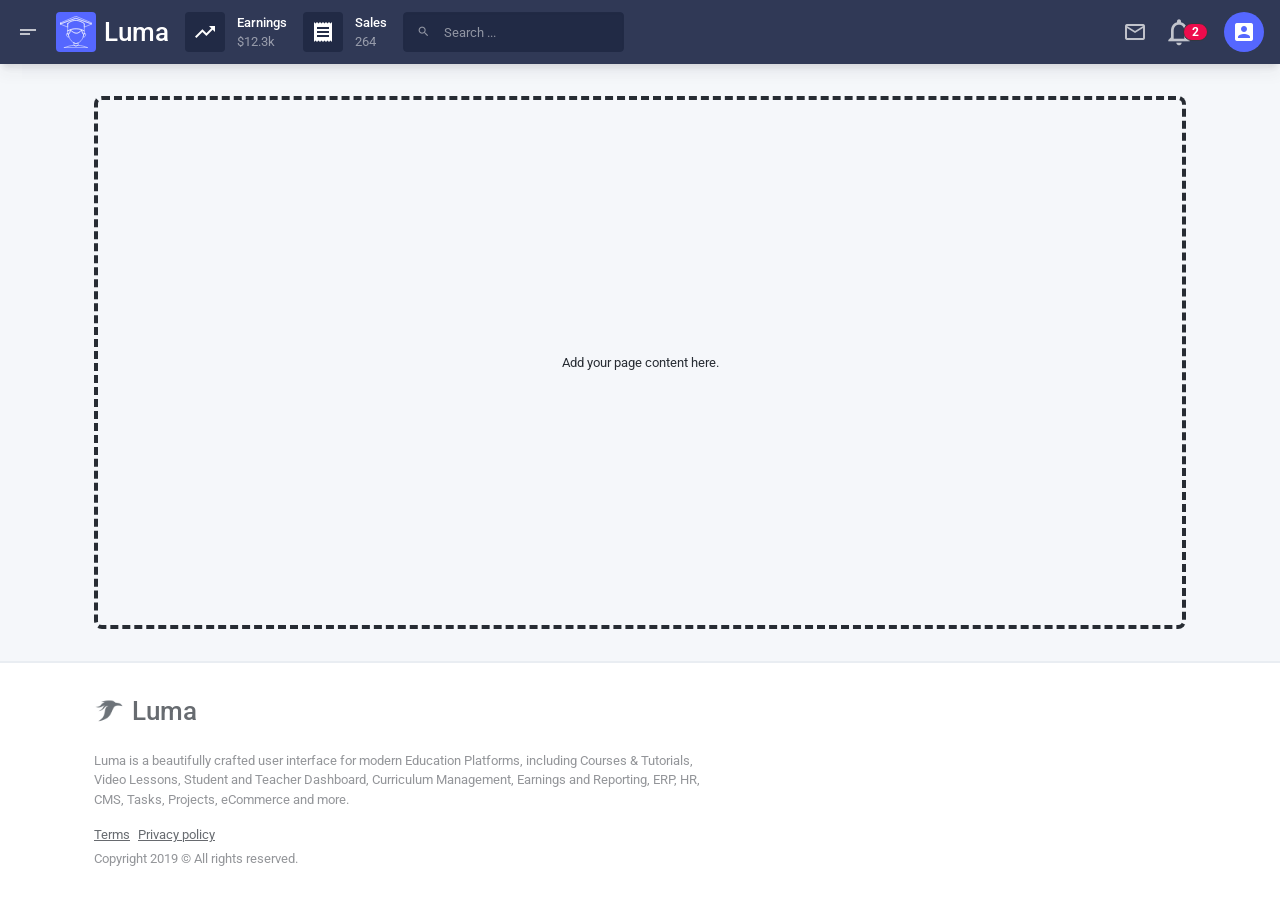
<file: Application_Shells/Fixed_Layout/index.html>
<!DOCTYPE html>
<html lang="en"
      dir="ltr">

    <head>
        <meta charset="utf-8">
        <meta http-equiv="X-UA-Compatible"
              content="IE=edge">
        <meta name="viewport"
              content="width=device-width, initial-scale=1, shrink-to-fit=no">
        <title>Fixed Layout</title>

        <!-- Prevent the demo from appearing in search engines -->
        <meta name="robots"
              content="noindex">

        <link href="https://fonts.googleapis.com/css?family=Lato:400,700%7CRoboto:400,500%7CExo+2:600&display=swap"
              rel="stylesheet">

        <!-- Preloader -->
        <link type="text/css"
              href="../../public/vendor/spinkit.css"
              rel="stylesheet">

        <!-- Perfect Scrollbar -->
        <link type="text/css"
              href="../../public/vendor/perfect-scrollbar.css"
              rel="stylesheet">

        <!-- Material Design Icons -->
        <link type="text/css"
              href="../../public/css/material-icons.css"
              rel="stylesheet">

        <!-- Font Awesome Icons -->
        <link type="text/css"
              href="../../public/css/fontawesome.css"
              rel="stylesheet">

        <!-- Preloader -->
        <link type="text/css"
              href="../../public/css/preloader.css"
              rel="stylesheet">

        <!-- App CSS -->
        <link type="text/css"
              href="../../public/css/app.css"
              rel="stylesheet">

    </head>

    <body class="layout-sticky-subnav layout-default ">

        <div class="preloader">
            <div class="sk-chase">
                <div class="sk-chase-dot"></div>
                <div class="sk-chase-dot"></div>
                <div class="sk-chase-dot"></div>
                <div class="sk-chase-dot"></div>
                <div class="sk-chase-dot"></div>
                <div class="sk-chase-dot"></div>
            </div>

            <!-- <div class="sk-bounce">
    <div class="sk-bounce-dot"></div>
    <div class="sk-bounce-dot"></div>
  </div> -->

            <!-- More spinner examples at https://github.com/tobiasahlin/SpinKit/blob/master/examples.html -->
        </div>

        <!-- Header Layout -->
        <div class="mdk-header-layout js-mdk-header-layout">

            <!-- Header -->

            <div id="header"
                 class="mdk-header js-mdk-header mb-0"
                 data-fixed
                 data-effects="">
                <div class="mdk-header__content">

                    <!-- Navbar -->

                    <div class="navbar navbar-expand pr-0 navbar-dark-pickled-bluewood navbar-shadow"
                         id="default-navbar"
                         data-primary>

                        <!-- Navbar Toggler -->

                        <button class="navbar-toggler w-auto mr-16pt d-block rounded-0"
                                type="button"
                                data-toggle="sidebar">
                            <span class="material-icons">short_text</span>
                        </button>

                        <!-- // END Navbar Toggler -->

                        <!-- Navbar Brand -->

                        <a href="index.html"
                           class="navbar-brand mr-16pt">

                            <span class="avatar avatar-sm navbar-brand-icon mr-0 mr-lg-8pt">

                                <span class="avatar-title rounded bg-primary"><img src="../../public/images/illustration/student/128/white.svg"
                                         alt="logo"
                                         class="img-fluid" /></span>

                            </span>

                            <span class="d-none d-lg-block">Luma</span>
                        </a>

                        <!-- // END Navbar Brand -->

                        <span class="d-none d-md-flex align-items-center mr-16pt">

                            <span class="avatar avatar-sm mr-12pt">

                                <span class="avatar-title rounded navbar-avatar"><i class="material-icons">trending_up</i></span>

                            </span>

                            <small class="flex d-flex flex-column">
                                <strong class="navbar-text-100">Earnings</strong>
                                <span class="navbar-text-50">&dollar;12.3k</span>
                            </small>
                        </span>
                        <span class="d-none d-md-flex align-items-center mr-16pt">

                            <span class="avatar avatar-sm mr-12pt">

                                <span class="avatar-title rounded navbar-avatar"><i class="material-icons">receipt</i></span>

                            </span>

                            <small class="flex d-flex flex-column">
                                <strong class="navbar-text-100">Sales</strong>
                                <span class="navbar-text-50">264</span>
                            </small>
                        </span>

                        <!-- Navbar Search -->

                        <form class="search-form navbar-search d-none d-md-flex mr-16pt"
                              action="index.html">
                            <button class="btn"
                                    type="submit"><i class="material-icons">search</i></button>
                            <input type="text"
                                   class="form-control"
                                   placeholder="Search ...">
                        </form>

                        <!-- // END Navbar Search -->

                        <div class="flex"></div>

                        <!-- Navbar Menu -->

                        <div class="nav navbar-nav flex-nowrap d-flex mr-16pt">

                            <!-- Notifications dropdown -->
                            <div class="nav-item dropdown dropdown-notifications dropdown-xs-down-full"
                                 data-toggle="tooltip"
                                 data-title="Messages"
                                 data-placement="bottom"
                                 data-boundary="window">
                                <button class="nav-link btn-flush dropdown-toggle"
                                        type="button"
                                        data-toggle="dropdown"
                                        data-caret="false">
                                    <i class="material-icons icon-24pt">mail_outline</i>
                                </button>
                                <div class="dropdown-menu dropdown-menu-right">
                                    <div data-perfect-scrollbar
                                         class="position-relative">
                                        <div class="dropdown-header"><strong>Messages</strong></div>
                                        <div class="list-group list-group-flush mb-0">

                                            <a href="javascript:void(0);"
                                               class="list-group-item list-group-item-action unread">
                                                <span class="d-flex align-items-center mb-1">
                                                    <small class="text-black-50">5 minutes ago</small>

                                                    <span class="ml-auto unread-indicator bg-accent"></span>

                                                </span>
                                                <span class="d-flex">
                                                    <span class="avatar avatar-xs mr-2">
                                                        <img src="../../public/images/people/110/woman-5.jpg"
                                                             alt="people"
                                                             class="avatar-img rounded-circle">
                                                    </span>
                                                    <span class="flex d-flex flex-column">
                                                        <strong class="text-black-100">Michelle</strong>
                                                        <span class="text-black-70">Clients loved the new design.</span>
                                                    </span>
                                                </span>
                                            </a>

                                            <a href="javascript:void(0);"
                                               class="list-group-item list-group-item-action">
                                                <span class="d-flex align-items-center mb-1">
                                                    <small class="text-black-50">5 minutes ago</small>

                                                </span>
                                                <span class="d-flex">
                                                    <span class="avatar avatar-xs mr-2">
                                                        <img src="../../public/images/people/110/woman-5.jpg"
                                                             alt="people"
                                                             class="avatar-img rounded-circle">
                                                    </span>
                                                    <span class="flex d-flex flex-column">
                                                        <strong class="text-black-100">Michelle</strong>
                                                        <span class="text-black-70">🔥 Superb job..</span>
                                                    </span>
                                                </span>
                                            </a>

                                        </div>
                                    </div>
                                </div>
                            </div>
                            <!-- // END Notifications dropdown -->

                            <!-- Notifications dropdown -->
                            <div class="nav-item ml-16pt dropdown dropdown-notifications dropdown-xs-down-full"
                                 data-toggle="tooltip"
                                 data-title="Notifications"
                                 data-placement="bottom"
                                 data-boundary="window">
                                <button class="nav-link btn-flush dropdown-toggle"
                                        type="button"
                                        data-toggle="dropdown"
                                        data-caret="false">
                                    <i class="material-icons">notifications_none</i>
                                    <span class="badge badge-notifications badge-accent">2</span>
                                </button>
                                <div class="dropdown-menu dropdown-menu-right">
                                    <div data-perfect-scrollbar
                                         class="position-relative">
                                        <div class="dropdown-header"><strong>System notifications</strong></div>
                                        <div class="list-group list-group-flush mb-0">

                                            <a href="javascript:void(0);"
                                               class="list-group-item list-group-item-action unread">
                                                <span class="d-flex align-items-center mb-1">
                                                    <small class="text-black-50">3 minutes ago</small>

                                                    <span class="ml-auto unread-indicator bg-accent"></span>

                                                </span>
                                                <span class="d-flex">
                                                    <span class="avatar avatar-xs mr-2">
                                                        <span class="avatar-title rounded-circle bg-light">
                                                            <i class="material-icons font-size-16pt text-accent">account_circle</i>
                                                        </span>
                                                    </span>
                                                    <span class="flex d-flex flex-column">

                                                        <span class="text-black-70">Your profile information has not been synced correctly.</span>
                                                    </span>
                                                </span>
                                            </a>

                                            <a href="javascript:void(0);"
                                               class="list-group-item list-group-item-action">
                                                <span class="d-flex align-items-center mb-1">
                                                    <small class="text-black-50">5 hours ago</small>

                                                </span>
                                                <span class="d-flex">
                                                    <span class="avatar avatar-xs mr-2">
                                                        <span class="avatar-title rounded-circle bg-light">
                                                            <i class="material-icons font-size-16pt text-primary">group_add</i>
                                                        </span>
                                                    </span>
                                                    <span class="flex d-flex flex-column">
                                                        <strong class="text-black-100">Adrian. D</strong>
                                                        <span class="text-black-70">Wants to join your private group.</span>
                                                    </span>
                                                </span>
                                            </a>

                                            <a href="javascript:void(0);"
                                               class="list-group-item list-group-item-action">
                                                <span class="d-flex align-items-center mb-1">
                                                    <small class="text-black-50">1 day ago</small>

                                                </span>
                                                <span class="d-flex">
                                                    <span class="avatar avatar-xs mr-2">
                                                        <span class="avatar-title rounded-circle bg-light">
                                                            <i class="material-icons font-size-16pt text-warning">storage</i>
                                                        </span>
                                                    </span>
                                                    <span class="flex d-flex flex-column">

                                                        <span class="text-black-70">Your deploy was successful.</span>
                                                    </span>
                                                </span>
                                            </a>

                                        </div>
                                    </div>
                                </div>
                            </div>
                            <!-- // END Notifications dropdown -->

                            <div class="nav-item dropdown">
                                <a href="#"
                                   class="nav-link d-flex align-items-center dropdown-toggle"
                                   data-toggle="dropdown"
                                   data-caret="false">

                                    <span class="avatar avatar-sm mr-8pt2">

                                        <span class="avatar-title rounded-circle bg-primary"><i class="material-icons">account_box</i></span>

                                    </span>

                                </a>
                                <div class="dropdown-menu dropdown-menu-right">
                                    <div class="dropdown-header"><strong>Account</strong></div>
                                    <a class="dropdown-item"
                                       href="edit-account.html">Edit Account</a>
                                    <a class="dropdown-item"
                                       href="billing.html">Billing</a>
                                    <a class="dropdown-item"
                                       href="billing-history.html">Payments</a>
                                    <a class="dropdown-item"
                                       href="login.html">Logout</a>
                                </div>
                            </div>
                        </div>

                        <!-- // END Navbar Menu -->

                    </div>

                    <!-- // END Navbar -->

                </div>
            </div>

            <!-- // END Header -->

            <!-- Header Layout Content -->
            <div class="mdk-header-layout__content page-content ">

                <!-- Replace this with your page content -->

                <div class="container page__container flex d-flex my-32pt">
                    <div class="application-shell-content">
                        <span>Add your page content here.</span>
                    </div>
                </div>

                <!-- // END Replace this with your page content -->

            </div>
            <!-- // END Header Layout Content -->

            <!-- Footer -->

            <div class="bg-white border-top-2 mt-auto">
                <div class="container page__container page-section d-flex flex-column">
                    <p class="text-70 brand mb-24pt">
                        <img class="brand-icon"
                             src="../../public/images/logo/black-70@2x.png"
                             width="30"
                             alt="Luma"> Luma
                    </p>
                    <p class="measure-lead-max text-50 small mr-8pt">Luma is a beautifully crafted user interface for modern Education Platforms, including Courses & Tutorials, Video Lessons, Student and Teacher Dashboard, Curriculum Management, Earnings and Reporting, ERP, HR, CMS, Tasks, Projects, eCommerce and more.</p>
                    <p class="mb-8pt d-flex">
                        <a href=""
                           class="text-70 text-underline mr-8pt small">Terms</a>
                        <a href=""
                           class="text-70 text-underline small">Privacy policy</a>
                    </p>
                    <p class="text-50 small mt-n1 mb-0">Copyright 2019 &copy; All rights reserved.</p>
                </div>
            </div>

            <!-- // END Footer -->

        </div>
        <!-- // END Header Layout -->

        <!-- Drawer -->

        <div class="mdk-drawer js-mdk-drawer"
             id="default-drawer">
            <div class="mdk-drawer__content">
                <div class="sidebar sidebar-dark-pickled-bluewood sidebar-left"
                     data-perfect-scrollbar>

                    <!-- Sidebar Content -->

                    <a href="index.html"
                       class="sidebar-brand ">
                        <!-- <img class="sidebar-brand-icon" src="../../public/images/illustration/student/128/white.svg" alt="Luma"> -->

                        <span class="avatar avatar-xl sidebar-brand-icon h-auto">

                            <span class="avatar-title rounded bg-primary"><img src="../../public/images/illustration/student/128/white.svg"
                                     class="img-fluid"
                                     alt="logo" /></span>

                        </span>

                        <span>Luma</span>
                    </a>

                    <div class="application-shell-content">
                        <span class="sidebar-text">Add your sidebar content here.</span>
                    </div>

                    <!-- // END Sidebar Content -->

                </div>
            </div>
        </div>

        <!-- // END Drawer -->

        <!-- jQuery -->
        <script src="../../public/vendor/jquery.min.js"></script>

        <!-- Bootstrap -->
        <script src="../../public/vendor/popper.min.js"></script>
        <script src="../../public/vendor/bootstrap.min.js"></script>

        <!-- Perfect Scrollbar -->
        <script src="../../public/vendor/perfect-scrollbar.min.js"></script>

        <!-- DOM Factory -->
        <script src="../../public/vendor/dom-factory.js"></script>

        <!-- MDK -->
        <script src="../../public/vendor/material-design-kit.js"></script>

        <!-- App JS -->
        <script src="../../public/js/app.js"></script>

        <!-- Preloader -->
        <script src="../../public/js/preloader.js"></script>

    </body>

</html>
</file>
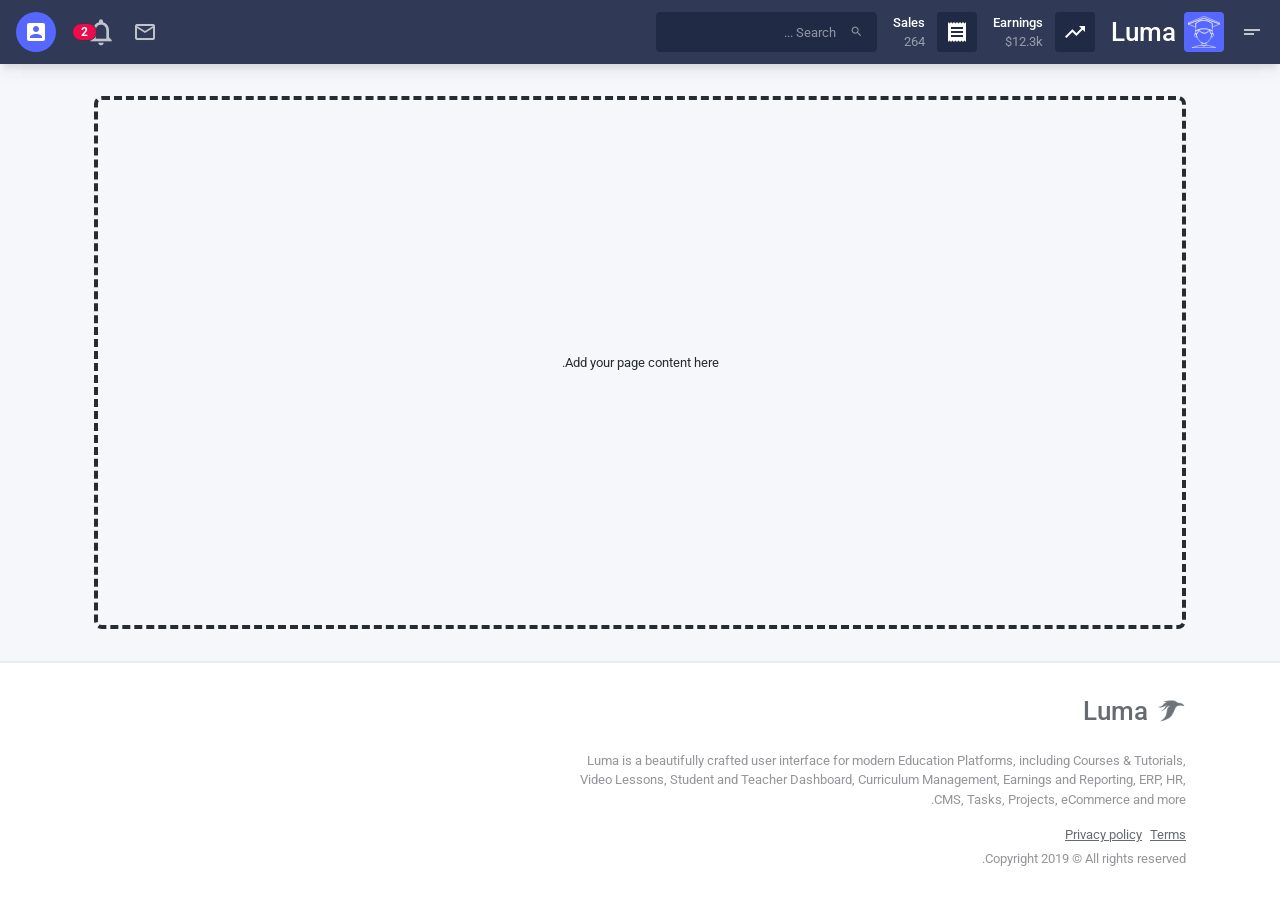
<file: Application_Shells/Fixed_Layout_rtl/index.html>
<!DOCTYPE html>
<html lang="en"
      dir="rtl">

    <head>
        <meta charset="utf-8">
        <meta http-equiv="X-UA-Compatible"
              content="IE=edge">
        <meta name="viewport"
              content="width=device-width, initial-scale=1, shrink-to-fit=no">
        <title>Fixed Layout</title>

        <!-- Prevent the demo from appearing in search engines -->
        <meta name="robots"
              content="noindex">

        <link href="https://fonts.googleapis.com/css?family=Lato:400,700%7CRoboto:400,500%7CExo+2:600&display=swap"
              rel="stylesheet">

        <!-- Preloader -->
        <link type="text/css"
              href="../../public/vendor/spinkit.css"
              rel="stylesheet">

        <!-- Perfect Scrollbar -->
        <link type="text/css"
              href="../../public/vendor/perfect-scrollbar.css"
              rel="stylesheet">

        <!-- Material Design Icons -->
        <link type="text/css"
              href="../../public/css/material-icons.css"
              rel="stylesheet">

        <!-- Font Awesome Icons -->
        <link type="text/css"
              href="../../public/css/fontawesome.css"
              rel="stylesheet">

        <!-- Preloader -->
        <link type="text/css"
              href="../../public/css/preloader.css"
              rel="stylesheet">

        <!-- App CSS -->
        <link type="text/css"
              href="../../public/css/app.css"
              rel="stylesheet">

    </head>

    <body class="layout-sticky-subnav layout-default ">

        <div class="preloader">
            <div class="sk-chase">
                <div class="sk-chase-dot"></div>
                <div class="sk-chase-dot"></div>
                <div class="sk-chase-dot"></div>
                <div class="sk-chase-dot"></div>
                <div class="sk-chase-dot"></div>
                <div class="sk-chase-dot"></div>
            </div>

            <!-- <div class="sk-bounce">
    <div class="sk-bounce-dot"></div>
    <div class="sk-bounce-dot"></div>
  </div> -->

            <!-- More spinner examples at https://github.com/tobiasahlin/SpinKit/blob/master/examples.html -->
        </div>

        <!-- Header Layout -->
        <div class="mdk-header-layout js-mdk-header-layout">

            <!-- Header -->

            <div id="header"
                 class="mdk-header js-mdk-header mb-0"
                 data-fixed
                 data-effects="">
                <div class="mdk-header__content">

                    <!-- Navbar -->

                    <div class="navbar navbar-expand pr-0 navbar-dark-pickled-bluewood navbar-shadow"
                         id="default-navbar"
                         data-primary>

                        <!-- Navbar Toggler -->

                        <button class="navbar-toggler w-auto mr-16pt d-block rounded-0"
                                type="button"
                                data-toggle="sidebar">
                            <span class="material-icons">short_text</span>
                        </button>

                        <!-- // END Navbar Toggler -->

                        <!-- Navbar Brand -->

                        <a href="index.html"
                           class="navbar-brand mr-16pt">

                            <span class="avatar avatar-sm navbar-brand-icon mr-0 mr-lg-8pt">

                                <span class="avatar-title rounded bg-primary"><img src="../../public/images/illustration/student/128/white.svg"
                                         alt="logo"
                                         class="img-fluid" /></span>

                            </span>

                            <span class="d-none d-lg-block">Luma</span>
                        </a>

                        <!-- // END Navbar Brand -->

                        <span class="d-none d-md-flex align-items-center mr-16pt">

                            <span class="avatar avatar-sm mr-12pt">

                                <span class="avatar-title rounded navbar-avatar"><i class="material-icons">trending_up</i></span>

                            </span>

                            <small class="flex d-flex flex-column">
                                <strong class="navbar-text-100">Earnings</strong>
                                <span class="navbar-text-50">&dollar;12.3k</span>
                            </small>
                        </span>
                        <span class="d-none d-md-flex align-items-center mr-16pt">

                            <span class="avatar avatar-sm mr-12pt">

                                <span class="avatar-title rounded navbar-avatar"><i class="material-icons">receipt</i></span>

                            </span>

                            <small class="flex d-flex flex-column">
                                <strong class="navbar-text-100">Sales</strong>
                                <span class="navbar-text-50">264</span>
                            </small>
                        </span>

                        <!-- Navbar Search -->

                        <form class="search-form navbar-search d-none d-md-flex mr-16pt"
                              action="index.html">
                            <button class="btn"
                                    type="submit"><i class="material-icons">search</i></button>
                            <input type="text"
                                   class="form-control"
                                   placeholder="Search ...">
                        </form>

                        <!-- // END Navbar Search -->

                        <div class="flex"></div>

                        <!-- Navbar Menu -->

                        <div class="nav navbar-nav flex-nowrap d-flex mr-16pt">

                            <!-- Notifications dropdown -->
                            <div class="nav-item dropdown dropdown-notifications dropdown-xs-down-full"
                                 data-toggle="tooltip"
                                 data-title="Messages"
                                 data-placement="bottom"
                                 data-boundary="window">
                                <button class="nav-link btn-flush dropdown-toggle"
                                        type="button"
                                        data-toggle="dropdown"
                                        data-caret="false">
                                    <i class="material-icons icon-24pt">mail_outline</i>
                                </button>
                                <div class="dropdown-menu dropdown-menu-right">
                                    <div data-perfect-scrollbar
                                         class="position-relative">
                                        <div class="dropdown-header"><strong>Messages</strong></div>
                                        <div class="list-group list-group-flush mb-0">

                                            <a href="javascript:void(0);"
                                               class="list-group-item list-group-item-action unread">
                                                <span class="d-flex align-items-center mb-1">
                                                    <small class="text-black-50">5 minutes ago</small>

                                                    <span class="ml-auto unread-indicator bg-accent"></span>

                                                </span>
                                                <span class="d-flex">
                                                    <span class="avatar avatar-xs mr-2">
                                                        <img src="../../public/images/people/110/woman-5.jpg"
                                                             alt="people"
                                                             class="avatar-img rounded-circle">
                                                    </span>
                                                    <span class="flex d-flex flex-column">
                                                        <strong class="text-black-100">Michelle</strong>
                                                        <span class="text-black-70">Clients loved the new design.</span>
                                                    </span>
                                                </span>
                                            </a>

                                            <a href="javascript:void(0);"
                                               class="list-group-item list-group-item-action">
                                                <span class="d-flex align-items-center mb-1">
                                                    <small class="text-black-50">5 minutes ago</small>

                                                </span>
                                                <span class="d-flex">
                                                    <span class="avatar avatar-xs mr-2">
                                                        <img src="../../public/images/people/110/woman-5.jpg"
                                                             alt="people"
                                                             class="avatar-img rounded-circle">
                                                    </span>
                                                    <span class="flex d-flex flex-column">
                                                        <strong class="text-black-100">Michelle</strong>
                                                        <span class="text-black-70">🔥 Superb job..</span>
                                                    </span>
                                                </span>
                                            </a>

                                        </div>
                                    </div>
                                </div>
                            </div>
                            <!-- // END Notifications dropdown -->

                            <!-- Notifications dropdown -->
                            <div class="nav-item ml-16pt dropdown dropdown-notifications dropdown-xs-down-full"
                                 data-toggle="tooltip"
                                 data-title="Notifications"
                                 data-placement="bottom"
                                 data-boundary="window">
                                <button class="nav-link btn-flush dropdown-toggle"
                                        type="button"
                                        data-toggle="dropdown"
                                        data-caret="false">
                                    <i class="material-icons">notifications_none</i>
                                    <span class="badge badge-notifications badge-accent">2</span>
                                </button>
                                <div class="dropdown-menu dropdown-menu-right">
                                    <div data-perfect-scrollbar
                                         class="position-relative">
                                        <div class="dropdown-header"><strong>System notifications</strong></div>
                                        <div class="list-group list-group-flush mb-0">

                                            <a href="javascript:void(0);"
                                               class="list-group-item list-group-item-action unread">
                                                <span class="d-flex align-items-center mb-1">
                                                    <small class="text-black-50">3 minutes ago</small>

                                                    <span class="ml-auto unread-indicator bg-accent"></span>

                                                </span>
                                                <span class="d-flex">
                                                    <span class="avatar avatar-xs mr-2">
                                                        <span class="avatar-title rounded-circle bg-light">
                                                            <i class="material-icons font-size-16pt text-accent">account_circle</i>
                                                        </span>
                                                    </span>
                                                    <span class="flex d-flex flex-column">

                                                        <span class="text-black-70">Your profile information has not been synced correctly.</span>
                                                    </span>
                                                </span>
                                            </a>

                                            <a href="javascript:void(0);"
                                               class="list-group-item list-group-item-action">
                                                <span class="d-flex align-items-center mb-1">
                                                    <small class="text-black-50">5 hours ago</small>

                                                </span>
                                                <span class="d-flex">
                                                    <span class="avatar avatar-xs mr-2">
                                                        <span class="avatar-title rounded-circle bg-light">
                                                            <i class="material-icons font-size-16pt text-primary">group_add</i>
                                                        </span>
                                                    </span>
                                                    <span class="flex d-flex flex-column">
                                                        <strong class="text-black-100">Adrian. D</strong>
                                                        <span class="text-black-70">Wants to join your private group.</span>
                                                    </span>
                                                </span>
                                            </a>

                                            <a href="javascript:void(0);"
                                               class="list-group-item list-group-item-action">
                                                <span class="d-flex align-items-center mb-1">
                                                    <small class="text-black-50">1 day ago</small>

                                                </span>
                                                <span class="d-flex">
                                                    <span class="avatar avatar-xs mr-2">
                                                        <span class="avatar-title rounded-circle bg-light">
                                                            <i class="material-icons font-size-16pt text-warning">storage</i>
                                                        </span>
                                                    </span>
                                                    <span class="flex d-flex flex-column">

                                                        <span class="text-black-70">Your deploy was successful.</span>
                                                    </span>
                                                </span>
                                            </a>

                                        </div>
                                    </div>
                                </div>
                            </div>
                            <!-- // END Notifications dropdown -->

                            <div class="nav-item dropdown">
                                <a href="#"
                                   class="nav-link d-flex align-items-center dropdown-toggle"
                                   data-toggle="dropdown"
                                   data-caret="false">

                                    <span class="avatar avatar-sm mr-8pt2">

                                        <span class="avatar-title rounded-circle bg-primary"><i class="material-icons">account_box</i></span>

                                    </span>

                                </a>
                                <div class="dropdown-menu dropdown-menu-right">
                                    <div class="dropdown-header"><strong>Account</strong></div>
                                    <a class="dropdown-item"
                                       href="edit-account.html">Edit Account</a>
                                    <a class="dropdown-item"
                                       href="billing.html">Billing</a>
                                    <a class="dropdown-item"
                                       href="billing-history.html">Payments</a>
                                    <a class="dropdown-item"
                                       href="login.html">Logout</a>
                                </div>
                            </div>
                        </div>

                        <!-- // END Navbar Menu -->

                    </div>

                    <!-- // END Navbar -->

                </div>
            </div>

            <!-- // END Header -->

            <!-- Header Layout Content -->
            <div class="mdk-header-layout__content page-content ">

                <!-- Replace this with your page content -->

                <div class="container page__container flex d-flex my-32pt">
                    <div class="application-shell-content">
                        <span>Add your page content here.</span>
                    </div>
                </div>

                <!-- // END Replace this with your page content -->

            </div>
            <!-- // END Header Layout Content -->

            <!-- Footer -->

            <div class="bg-white border-top-2 mt-auto">
                <div class="container page__container page-section d-flex flex-column">
                    <p class="text-70 brand mb-24pt">
                        <img class="brand-icon"
                             src="../../public/images/logo/black-70@2x.png"
                             width="30"
                             alt="Luma"> Luma
                    </p>
                    <p class="measure-lead-max text-50 small mr-8pt">Luma is a beautifully crafted user interface for modern Education Platforms, including Courses & Tutorials, Video Lessons, Student and Teacher Dashboard, Curriculum Management, Earnings and Reporting, ERP, HR, CMS, Tasks, Projects, eCommerce and more.</p>
                    <p class="mb-8pt d-flex">
                        <a href=""
                           class="text-70 text-underline mr-8pt small">Terms</a>
                        <a href=""
                           class="text-70 text-underline small">Privacy policy</a>
                    </p>
                    <p class="text-50 small mt-n1 mb-0">Copyright 2019 &copy; All rights reserved.</p>
                </div>
            </div>

            <!-- // END Footer -->

        </div>
        <!-- // END Header Layout -->

        <!-- Drawer -->

        <div class="mdk-drawer js-mdk-drawer"
             id="default-drawer">
            <div class="mdk-drawer__content">
                <div class="sidebar sidebar-dark-pickled-bluewood sidebar-left"
                     data-perfect-scrollbar>

                    <!-- Sidebar Content -->

                    <a href="index.html"
                       class="sidebar-brand ">
                        <!-- <img class="sidebar-brand-icon" src="../../public/images/illustration/student/128/white.svg" alt="Luma"> -->

                        <span class="avatar avatar-xl sidebar-brand-icon h-auto">

                            <span class="avatar-title rounded bg-primary"><img src="../../public/images/illustration/student/128/white.svg"
                                     class="img-fluid"
                                     alt="logo" /></span>

                        </span>

                        <span>Luma</span>
                    </a>

                    <div class="application-shell-content">
                        <span class="sidebar-text">Add your sidebar content here.</span>
                    </div>

                    <!-- // END Sidebar Content -->

                </div>
            </div>
        </div>

        <!-- // END Drawer -->

        <!-- jQuery -->
        <script src="../../public/vendor/jquery.min.js"></script>

        <!-- Bootstrap -->
        <script src="../../public/vendor/popper.min.js"></script>
        <script src="../../public/vendor/bootstrap.min.js"></script>

        <!-- Perfect Scrollbar -->
        <script src="../../public/vendor/perfect-scrollbar.min.js"></script>

        <!-- DOM Factory -->
        <script src="../../public/vendor/dom-factory.js"></script>

        <!-- MDK -->
        <script src="../../public/vendor/material-design-kit.js"></script>

        <!-- App JS -->
        <script src="../../public/js/app.js"></script>

        <!-- Preloader -->
        <script src="../../public/js/preloader.js"></script>

    </body>

</html>
</file>
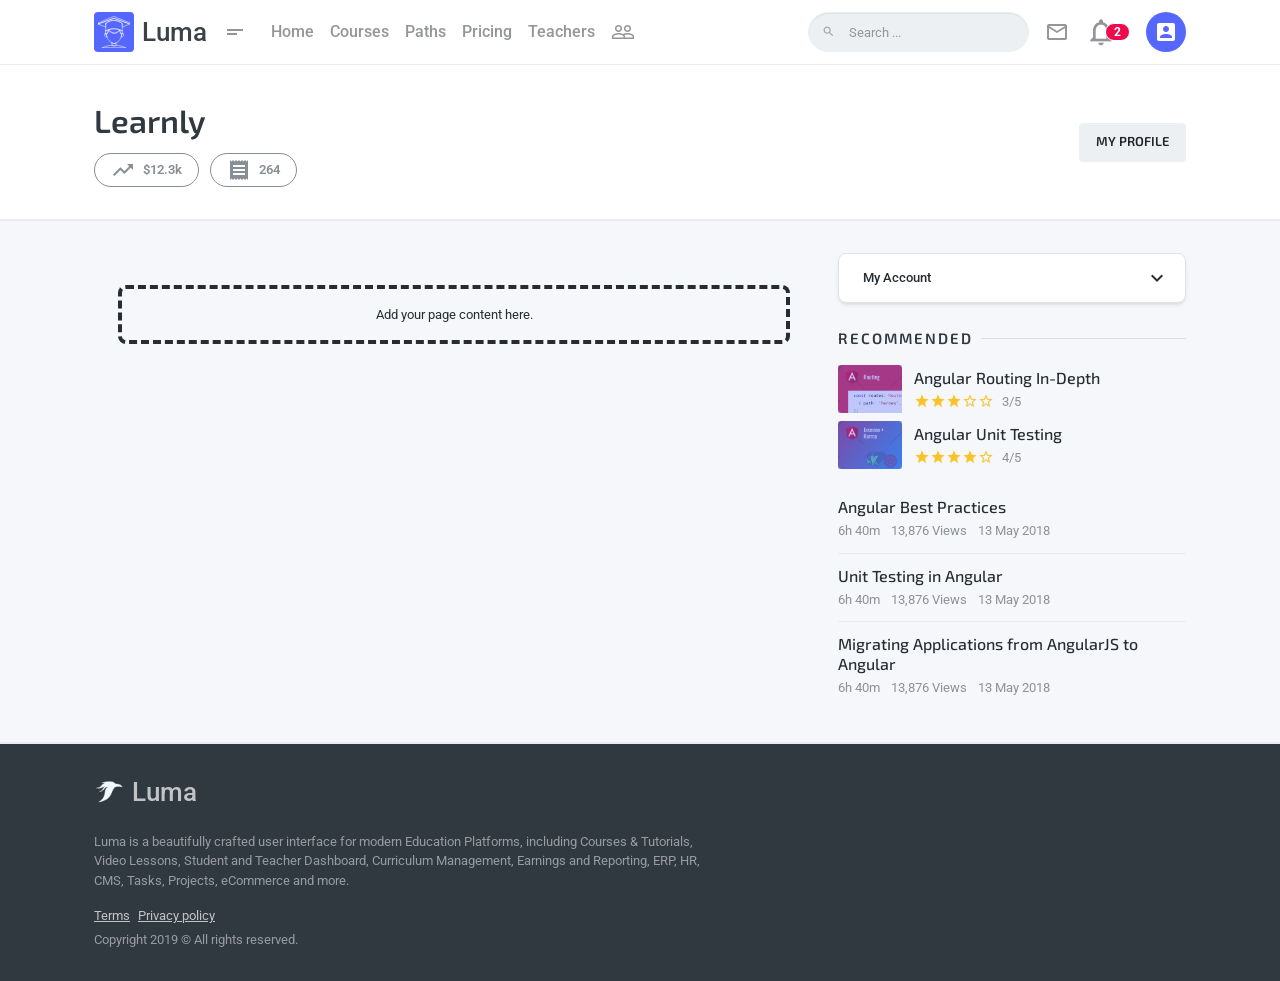
<file: Application_Shells/Learnly/index.html>
<!DOCTYPE html>
<html lang="en"
      dir="ltr">

    <head>
        <meta charset="utf-8">
        <meta http-equiv="X-UA-Compatible"
              content="IE=edge">
        <meta name="viewport"
              content="width=device-width, initial-scale=1, shrink-to-fit=no">
        <title>Learnly</title>

        <!-- Prevent the demo from appearing in search engines -->
        <meta name="robots"
              content="noindex">

        <link href="https://fonts.googleapis.com/css?family=Lato:400,700%7CRoboto:400,500%7CExo+2:600&display=swap"
              rel="stylesheet">

        <!-- Preloader -->
        <link type="text/css"
              href="../../public/vendor/spinkit.css"
              rel="stylesheet">

        <!-- Perfect Scrollbar -->
        <link type="text/css"
              href="../../public/vendor/perfect-scrollbar.css"
              rel="stylesheet">

        <!-- Material Design Icons -->
        <link type="text/css"
              href="../../public/css/material-icons.css"
              rel="stylesheet">

        <!-- Font Awesome Icons -->
        <link type="text/css"
              href="../../public/css/fontawesome.css"
              rel="stylesheet">

        <!-- Preloader -->
        <link type="text/css"
              href="../../public/css/preloader.css"
              rel="stylesheet">

        <!-- App CSS -->
        <link type="text/css"
              href="../../public/css/app.css"
              rel="stylesheet">

    </head>

    <body class="layout-sticky-subnav layout-learnly ">

        <div class="preloader">
            <div class="sk-chase">
                <div class="sk-chase-dot"></div>
                <div class="sk-chase-dot"></div>
                <div class="sk-chase-dot"></div>
                <div class="sk-chase-dot"></div>
                <div class="sk-chase-dot"></div>
                <div class="sk-chase-dot"></div>
            </div>

            <!-- <div class="sk-bounce">
    <div class="sk-bounce-dot"></div>
    <div class="sk-bounce-dot"></div>
  </div> -->

            <!-- More spinner examples at https://github.com/tobiasahlin/SpinKit/blob/master/examples.html -->
        </div>

        <!-- Header Layout -->
        <div class="mdk-header-layout js-mdk-header-layout">

            <!-- Header -->

            <div id="header"
                 class="mdk-header js-mdk-header mb-0"
                 data-fixed
                 data-effects="waterfall">
                <div class="mdk-header__content">

                    <div class="navbar navbar-expand navbar-light bg-white border-bottom"
                         id="default-navbar"
                         data-primary>
                        <div class="container page__container">

                            <!-- Navbar Brand -->
                            <a href="index.html"
                               class="navbar-brand mr-16pt">

                                <span class="avatar avatar-sm navbar-brand-icon mr-0 mr-lg-8pt">

                                    <span class="avatar-title rounded bg-primary"><img src="../../public/images/illustration/student/128/white.svg"
                                             alt="logo"
                                             class="img-fluid" /></span>

                                </span>

                                <span class="d-none d-lg-block">Luma</span>
                            </a>

                            <!-- Navbar toggler -->
                            <button class="navbar-toggler w-auto mr-16pt d-block rounded-0"
                                    type="button"
                                    data-toggle="sidebar">
                                <span class="material-icons">short_text</span>
                            </button>

                            <ul class="nav navbar-nav d-none d-sm-flex flex justify-content-start ml-8pt">
                                <li class="nav-item">
                                    <a href="index.html"
                                       class="nav-link">Home</a>
                                </li>
                                <li class="nav-item dropdown">
                                    <a href="#"
                                       class="nav-link dropdown-toggle"
                                       data-toggle="dropdown"
                                       data-caret="false">Courses</a>
                                    <div class="dropdown-menu">
                                        <a href="courses.html"
                                           class="dropdown-item">Browse Courses</a>
                                        <a href="student-course.html"
                                           class="dropdown-item">Preview Course</a>
                                        <a href="student-lesson.html"
                                           class="dropdown-item">Preview Lesson</a>
                                        <a href="student-take-course.html"
                                           class="dropdown-item"><span class="mr-16pt">Take Course</span> <span class="badge badge-notifications badge-accent text-uppercase ml-auto">Pro</span></a>
                                        <a href="student-take-lesson.html"
                                           class="dropdown-item">Take Lesson</a>
                                        <a href="student-take-quiz.html"
                                           class="dropdown-item">Take Quiz</a>
                                        <a href="student-quiz-result-details.html"
                                           class="dropdown-item">Quiz Result</a>
                                        <a href="student-dashboard.html"
                                           class="dropdown-item">Student Dashboard</a>
                                        <a href="student-my-courses.html"
                                           class="dropdown-item">My Courses</a>
                                        <a href="student-quiz-results.html"
                                           class="dropdown-item">My Quizzes</a>
                                        <a href="help-center.html"
                                           class="dropdown-item">Help Center</a>
                                    </div>
                                </li>
                                <li class="nav-item dropdown">
                                    <a href="#"
                                       class="nav-link dropdown-toggle"
                                       data-toggle="dropdown"
                                       data-caret="false">Paths</a>
                                    <div class="dropdown-menu">
                                        <a href="paths.html"
                                           class="dropdown-item">Browse Paths</a>
                                        <a href="student-path.html"
                                           class="dropdown-item">Path Details</a>
                                        <a href="student-path-assessment.html"
                                           class="dropdown-item">Skill Assessment</a>
                                        <a href="student-path-assessment-result.html"
                                           class="dropdown-item">Skill Result</a>
                                        <a href="student-paths.html"
                                           class="dropdown-item">My Paths</a>
                                    </div>
                                </li>
                                <li class="nav-item">
                                    <a href="pricing.html"
                                       class="nav-link">Pricing</a>
                                </li>
                                <li class="nav-item dropdown">
                                    <a href="#"
                                       class="nav-link dropdown-toggle"
                                       data-toggle="dropdown"
                                       data-caret="false">Teachers</a>
                                    <div class="dropdown-menu">
                                        <a href="instructor-dashboard.html"
                                           class="dropdown-item">Instructor Dashboard</a>
                                        <a href="instructor-courses.html"
                                           class="dropdown-item">Manage Courses</a>
                                        <a href="instructor-quizzes.html"
                                           class="dropdown-item">Manage Quizzes</a>
                                        <a href="instructor-earnings.html"
                                           class="dropdown-item">Earnings</a>
                                        <a href="instructor-statement.html"
                                           class="dropdown-item">Statement</a>
                                        <a href="instructor-edit-course.html"
                                           class="dropdown-item">Edit Course</a>
                                        <a href="instructor-edit-quiz.html"
                                           class="dropdown-item">Edit Quiz</a>
                                    </div>
                                </li>
                                <li class="nav-item dropdown"
                                    data-toggle="tooltip"
                                    data-title="Community"
                                    data-placement="bottom"
                                    data-boundary="window">
                                    <a href="#"
                                       class="nav-link dropdown-toggle"
                                       data-toggle="dropdown"
                                       data-caret="false">
                                        <i class="material-icons">people_outline</i>
                                    </a>
                                    <div class="dropdown-menu">
                                        <a href="teachers.html"
                                           class="dropdown-item">Browse Teachers</a>
                                        <a href="student-profile.html"
                                           class="dropdown-item">Student Profile</a>
                                        <a href="teacher-profile.html"
                                           class="dropdown-item">Instructor Profile</a>
                                        <a href="blog.html"
                                           class="dropdown-item">Blog</a>
                                        <a href="blog-post.html"
                                           class="dropdown-item">Blog Post</a>
                                        <a href="faq.html"
                                           class="dropdown-item">FAQ</a>
                                        <a href="help-center.html"
                                           class="dropdown-item">Help Center</a>
                                        <a href="discussions.html"
                                           class="dropdown-item">Discussions</a>
                                        <a href="discussion.html"
                                           class="dropdown-item">Discussion Details</a>
                                        <a href="discussions-ask.html"
                                           class="dropdown-item">Ask Question</a>
                                    </div>
                                </li>
                            </ul>

                            <form class="search-form form-control-rounded navbar-search d-none d-lg-flex mr-16pt"
                                  action="index.html"
                                  style="max-width: 230px">
                                <button class="btn"
                                        type="submit"><i class="material-icons">search</i></button>
                                <input type="text"
                                       class="form-control"
                                       placeholder="Search ...">
                            </form>

                            <div class="nav navbar-nav ml-auto mr-0 flex-nowrap d-flex">

                                <!-- Notifications dropdown -->
                                <div class="nav-item dropdown dropdown-notifications dropdown-xs-down-full"
                                     data-toggle="tooltip"
                                     data-title="Messages"
                                     data-placement="bottom"
                                     data-boundary="window">
                                    <button class="nav-link btn-flush dropdown-toggle"
                                            type="button"
                                            data-toggle="dropdown"
                                            data-caret="false">
                                        <i class="material-icons icon-24pt">mail_outline</i>
                                    </button>
                                    <div class="dropdown-menu dropdown-menu-right">
                                        <div data-perfect-scrollbar
                                             class="position-relative">
                                            <div class="dropdown-header"><strong>Messages</strong></div>
                                            <div class="list-group list-group-flush mb-0">

                                                <a href="javascript:void(0);"
                                                   class="list-group-item list-group-item-action unread">
                                                    <span class="d-flex align-items-center mb-1">
                                                        <small class="text-black-50">5 minutes ago</small>

                                                        <span class="ml-auto unread-indicator bg-accent"></span>

                                                    </span>
                                                    <span class="d-flex">
                                                        <span class="avatar avatar-xs mr-2">
                                                            <img src="../../public/images/people/110/woman-5.jpg"
                                                                 alt="people"
                                                                 class="avatar-img rounded-circle">
                                                        </span>
                                                        <span class="flex d-flex flex-column">
                                                            <strong class="text-black-100">Michelle</strong>
                                                            <span class="text-black-70">Clients loved the new design.</span>
                                                        </span>
                                                    </span>
                                                </a>

                                                <a href="javascript:void(0);"
                                                   class="list-group-item list-group-item-action">
                                                    <span class="d-flex align-items-center mb-1">
                                                        <small class="text-black-50">5 minutes ago</small>

                                                    </span>
                                                    <span class="d-flex">
                                                        <span class="avatar avatar-xs mr-2">
                                                            <img src="../../public/images/people/110/woman-5.jpg"
                                                                 alt="people"
                                                                 class="avatar-img rounded-circle">
                                                        </span>
                                                        <span class="flex d-flex flex-column">
                                                            <strong class="text-black-100">Michelle</strong>
                                                            <span class="text-black-70">🔥 Superb job..</span>
                                                        </span>
                                                    </span>
                                                </a>

                                            </div>
                                        </div>
                                    </div>
                                </div>
                                <!-- // END Notifications dropdown -->

                                <!-- Notifications dropdown -->
                                <div class="nav-item ml-16pt dropdown dropdown-notifications dropdown-xs-down-full"
                                     data-toggle="tooltip"
                                     data-title="Notifications"
                                     data-placement="bottom"
                                     data-boundary="window">
                                    <button class="nav-link btn-flush dropdown-toggle"
                                            type="button"
                                            data-toggle="dropdown"
                                            data-caret="false">
                                        <i class="material-icons">notifications_none</i>
                                        <span class="badge badge-notifications badge-accent">2</span>
                                    </button>
                                    <div class="dropdown-menu dropdown-menu-right">
                                        <div data-perfect-scrollbar
                                             class="position-relative">
                                            <div class="dropdown-header"><strong>System notifications</strong></div>
                                            <div class="list-group list-group-flush mb-0">

                                                <a href="javascript:void(0);"
                                                   class="list-group-item list-group-item-action unread">
                                                    <span class="d-flex align-items-center mb-1">
                                                        <small class="text-black-50">3 minutes ago</small>

                                                        <span class="ml-auto unread-indicator bg-accent"></span>

                                                    </span>
                                                    <span class="d-flex">
                                                        <span class="avatar avatar-xs mr-2">
                                                            <span class="avatar-title rounded-circle bg-light">
                                                                <i class="material-icons font-size-16pt text-accent">account_circle</i>
                                                            </span>
                                                        </span>
                                                        <span class="flex d-flex flex-column">

                                                            <span class="text-black-70">Your profile information has not been synced correctly.</span>
                                                        </span>
                                                    </span>
                                                </a>

                                                <a href="javascript:void(0);"
                                                   class="list-group-item list-group-item-action">
                                                    <span class="d-flex align-items-center mb-1">
                                                        <small class="text-black-50">5 hours ago</small>

                                                    </span>
                                                    <span class="d-flex">
                                                        <span class="avatar avatar-xs mr-2">
                                                            <span class="avatar-title rounded-circle bg-light">
                                                                <i class="material-icons font-size-16pt text-primary">group_add</i>
                                                            </span>
                                                        </span>
                                                        <span class="flex d-flex flex-column">
                                                            <strong class="text-black-100">Adrian. D</strong>
                                                            <span class="text-black-70">Wants to join your private group.</span>
                                                        </span>
                                                    </span>
                                                </a>

                                                <a href="javascript:void(0);"
                                                   class="list-group-item list-group-item-action">
                                                    <span class="d-flex align-items-center mb-1">
                                                        <small class="text-black-50">1 day ago</small>

                                                    </span>
                                                    <span class="d-flex">
                                                        <span class="avatar avatar-xs mr-2">
                                                            <span class="avatar-title rounded-circle bg-light">
                                                                <i class="material-icons font-size-16pt text-warning">storage</i>
                                                            </span>
                                                        </span>
                                                        <span class="flex d-flex flex-column">

                                                            <span class="text-black-70">Your deploy was successful.</span>
                                                        </span>
                                                    </span>
                                                </a>

                                            </div>
                                        </div>
                                    </div>
                                </div>
                                <!-- // END Notifications dropdown -->

                                <div class="nav-item dropdown">
                                    <a href="#"
                                       class="nav-link d-flex align-items-center dropdown-toggle"
                                       data-toggle="dropdown"
                                       data-caret="false">

                                        <span class="avatar avatar-sm mr-8pt2">

                                            <span class="avatar-title rounded-circle bg-primary"><i class="material-icons">account_box</i></span>

                                        </span>

                                    </a>
                                    <div class="dropdown-menu dropdown-menu-right">
                                        <div class="dropdown-header"><strong>Account</strong></div>
                                        <a class="dropdown-item"
                                           href="edit-account.html">Edit Account</a>
                                        <a class="dropdown-item"
                                           href="billing.html">Billing</a>
                                        <a class="dropdown-item"
                                           href="billing-history.html">Payments</a>
                                        <a class="dropdown-item"
                                           href="login.html">Logout</a>
                                    </div>
                                </div>
                            </div>

                        </div>
                    </div>

                </div>
            </div>

            <!-- // END Header -->

            <!-- Header Layout Content -->
            <div class="mdk-header-layout__content page-content ">

                <div class="page-section bg-alt border-bottom-2">
                    <div class="container page__container">

                        <div class="d-flex flex-column flex-lg-row align-items-center">
                            <div class="flex d-flex flex-column align-items-center align-items-lg-start mb-16pt mb-lg-0 text-center text-lg-left">
                                <h1 class="h2 mb-8pt">Learnly</h1>
                                <div>

                                    <span class="chip chip-outline-secondary d-inline-flex align-items-center"
                                          data-toggle="tooltip"
                                          data-title="Earnings"
                                          data-placement="bottom">
                                        <i class="material-icons icon--left">trending_up</i> &dollar;12.3k
                                    </span>
                                    <span class="chip chip-outline-secondary d-inline-flex align-items-center"
                                          data-toggle="tooltip"
                                          data-title="Sales"
                                          data-placement="bottom">
                                        <i class="material-icons icon--left">receipt</i> 264
                                    </span>

                                </div>
                            </div>
                            <div class="ml-lg-16pt">
                                <a href="teacher-profile.html"
                                   class="btn btn-light">My Profile</a>
                            </div>
                        </div>

                    </div>
                </div>

                <div class="page-section">
                    <div class="container page__container">

                        <div class="row">
                            <div class="col-lg-8">

                                <!-- Replace this with your page content -->

                                <div class="container page__container flex d-flex my-32pt">
                                    <div class="application-shell-content">
                                        <span>Add your page content here.</span>
                                    </div>
                                </div>

                                <!-- // END Replace this with your page content -->

                            </div>
                            <div class="col-lg-4">

                                <div class="accordion js-accordion accordion--boxed mb-24pt"
                                     id="instructor-accordion">
                                    <div class="accordion__item">
                                        <a href="#"
                                           class="accordion__toggle collapsed"
                                           data-toggle="collapse"
                                           data-target="#instructor-accordion-menu"
                                           data-parent="#instructor-accordion">
                                            <span class="flex">My Account</span>
                                            <span class="accordion__toggle-icon material-icons">keyboard_arrow_down</span>
                                        </a>
                                        <div class="accordion__menu collapse"
                                             id="instructor-accordion-menu">
                                            <div class="accordion__menu-link">
                                                <span class="icon-holder icon-holder--small icon-holder--light rounded-circle d-inline-flex icon--left">
                                                    <i class="material-icons icon-16pt">school</i>
                                                </span>
                                                <a class="flex"
                                                   href="instructor-dashboard.html">Dashboard</a>
                                            </div>
                                            <div class="accordion__menu-link">
                                                <span class="icon-holder icon-holder--small icon-holder--light rounded-circle d-inline-flex icon--left">
                                                    <i class="material-icons icon-16pt">import_contacts</i>
                                                </span>
                                                <a class="flex"
                                                   href="instructor-courses.html">Manage Courses</a>
                                            </div>
                                            <div class="accordion__menu-link">
                                                <span class="icon-holder icon-holder--small icon-holder--light rounded-circle d-inline-flex icon--left">
                                                    <i class="material-icons icon-16pt">help</i>
                                                </span>
                                                <a class="flex"
                                                   href="instructor-quizzes.html">Manage Quizzes</a>
                                            </div>
                                        </div>
                                    </div>
                                </div>

                                <div class="page-separator">
                                    <div class="page-separator__text">Recommended</div>
                                </div>

                                <div class="mb-8pt d-flex align-items-center">
                                    <a href="student-course.html"
                                       class="avatar avatar-4by3 overlay overlay--primary mr-12pt">
                                        <img src="../../public/images/paths/angular_routing_200x168.png"
                                             alt="Angular Routing In-Depth"
                                             class="avatar-img rounded">
                                        <span class="overlay__content"></span>
                                    </a>
                                    <div class="flex">
                                        <a class="card-title mb-4pt"
                                           href="student-course.html">Angular Routing In-Depth</a>
                                        <div class="d-flex align-items-center">
                                            <div class="rating mr-8pt">

                                                <span class="rating__item"><span class="material-icons">star</span></span>

                                                <span class="rating__item"><span class="material-icons">star</span></span>

                                                <span class="rating__item"><span class="material-icons">star</span></span>

                                                <span class="rating__item"><span class="material-icons">star_border</span></span>

                                                <span class="rating__item"><span class="material-icons">star_border</span></span>

                                            </div>
                                            <small class="text-muted">3/5</small>
                                        </div>
                                    </div>
                                </div>

                                <div class="mb-16pt d-flex align-items-center">
                                    <a href="student-course.html"
                                       class="avatar avatar-4by3 overlay overlay--primary mr-12pt">
                                        <img src="../../public/images/paths/angular_testing_200x168.png"
                                             alt="Angular Unit Testing"
                                             class="avatar-img rounded">
                                        <span class="overlay__content"></span>
                                    </a>
                                    <div class="flex">
                                        <a class="card-title mb-4pt"
                                           href="student-course.html">Angular Unit Testing</a>
                                        <div class="d-flex align-items-center">
                                            <div class="rating mr-8pt">

                                                <span class="rating__item"><span class="material-icons">star</span></span>

                                                <span class="rating__item"><span class="material-icons">star</span></span>

                                                <span class="rating__item"><span class="material-icons">star</span></span>

                                                <span class="rating__item"><span class="material-icons">star</span></span>

                                                <span class="rating__item"><span class="material-icons">star_border</span></span>

                                            </div>
                                            <small class="text-muted">4/5</small>
                                        </div>
                                    </div>
                                </div>

                                <div class="list-group list-group-flush">
                                    <div class="list-group-item px-0">
                                        <a href="student-course.html"
                                           class="card-title mb-4pt">Angular Best Practices</a>
                                        <p class="lh-1 mb-0">
                                            <small class="text-muted mr-8pt">6h 40m</small>
                                            <small class="text-muted mr-8pt">13,876 Views</small>
                                            <small class="text-muted">13 May 2018</small>
                                        </p>
                                    </div>
                                    <div class="list-group-item px-0">
                                        <a href="student-course.html"
                                           class="card-title mb-4pt">Unit Testing in Angular</a>
                                        <p class="lh-1 mb-0">
                                            <small class="text-muted mr-8pt">6h 40m</small>
                                            <small class="text-muted mr-8pt">13,876 Views</small>
                                            <small class="text-muted">13 May 2018</small>
                                        </p>
                                    </div>
                                    <div class="list-group-item px-0">
                                        <a href="student-course.html"
                                           class="card-title mb-4pt">Migrating Applications from AngularJS to Angular</a>
                                        <p class="lh-1 mb-0">
                                            <small class="text-muted mr-8pt">6h 40m</small>
                                            <small class="text-muted mr-8pt">13,876 Views</small>
                                            <small class="text-muted">13 May 2018</small>
                                        </p>
                                    </div>
                                </div>

                            </div>
                        </div>

                    </div>
                </div>

            </div>
            <!-- // END Header Layout Content -->

            <!-- Footer -->

            <div class="bg-dark border-top-2 mt-auto">
                <div class="container page__container page-section d-flex flex-column">
                    <p class="text-white-70 brand mb-24pt">
                        <img class="brand-icon"
                             src="../../public/images/logo/white-100@2x.png"
                             width="30"
                             alt="Luma"> Luma
                    </p>
                    <p class="measure-lead-max text-white-50 small mr-8pt">Luma is a beautifully crafted user interface for modern Education Platforms, including Courses & Tutorials, Video Lessons, Student and Teacher Dashboard, Curriculum Management, Earnings and Reporting, ERP, HR, CMS, Tasks, Projects, eCommerce and more.</p>
                    <p class="mb-8pt d-flex">
                        <a href=""
                           class="text-white-70 text-underline mr-8pt small">Terms</a>
                        <a href=""
                           class="text-white-70 text-underline small">Privacy policy</a>
                    </p>
                    <p class="text-white-50 small mt-n1 mb-0">Copyright 2019 &copy; All rights reserved.</p>
                </div>
            </div>

            <!-- // END Footer -->

        </div>
        <!-- // END Header Layout -->

        <!-- Drawer -->

        <div class="mdk-drawer js-mdk-drawer"
             id="default-drawer">
            <div class="mdk-drawer__content">
                <div class="sidebar sidebar-light sidebar-light-dodger-blue sidebar-left"
                     data-perfect-scrollbar>

                    <!-- Sidebar Content -->

                    <a href="index.html"
                       class="sidebar-brand ">
                        <!-- <img class="sidebar-brand-icon" src="../../public/images/illustration/student/128/white.svg" alt="Luma"> -->

                        <span class="avatar avatar-xl sidebar-brand-icon h-auto">

                            <span class="avatar-title rounded bg-primary"><img src="../../public/images/illustration/student/128/white.svg"
                                     class="img-fluid"
                                     alt="logo" /></span>

                        </span>

                        <span>Luma</span>
                    </a>

                    <div class="application-shell-content">
                        <span class="sidebar-text">Add your sidebar content here.</span>
                    </div>

                    <!-- // END Sidebar Content -->

                </div>
            </div>
        </div>

        <!-- // END Drawer -->

        <!-- jQuery -->
        <script src="../../public/vendor/jquery.min.js"></script>

        <!-- Bootstrap -->
        <script src="../../public/vendor/popper.min.js"></script>
        <script src="../../public/vendor/bootstrap.min.js"></script>

        <!-- Perfect Scrollbar -->
        <script src="../../public/vendor/perfect-scrollbar.min.js"></script>

        <!-- DOM Factory -->
        <script src="../../public/vendor/dom-factory.js"></script>

        <!-- MDK -->
        <script src="../../public/vendor/material-design-kit.js"></script>

        <!-- App JS -->
        <script src="../../public/js/app.js"></script>

        <!-- Preloader -->
        <script src="../../public/js/preloader.js"></script>

    </body>

</html>
</file>
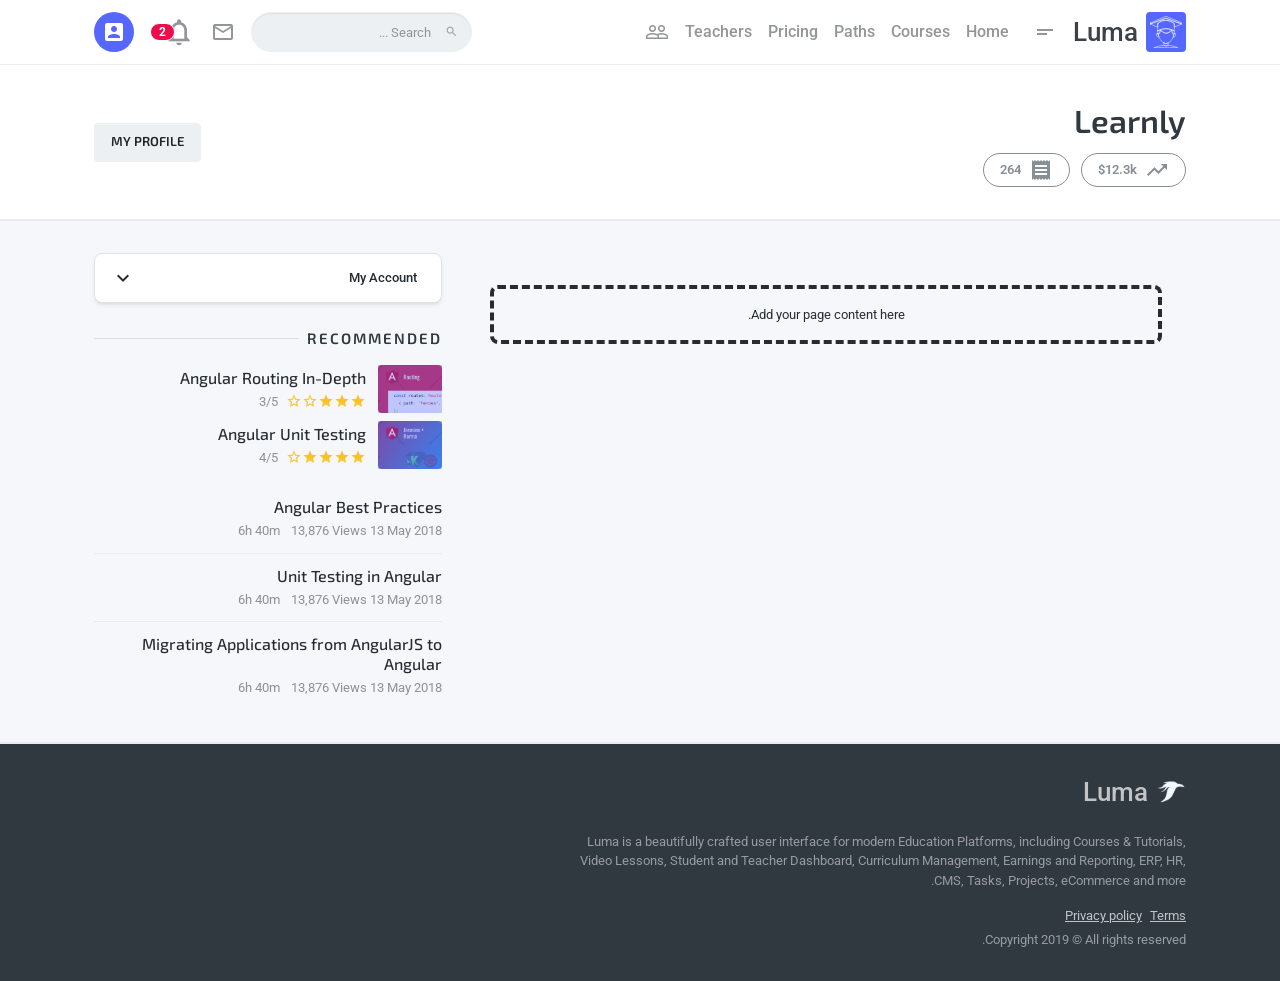
<file: Application_Shells/Learnly_rtl/index.html>
<!DOCTYPE html>
<html lang="en"
      dir="rtl">

    <head>
        <meta charset="utf-8">
        <meta http-equiv="X-UA-Compatible"
              content="IE=edge">
        <meta name="viewport"
              content="width=device-width, initial-scale=1, shrink-to-fit=no">
        <title>Learnly</title>

        <!-- Prevent the demo from appearing in search engines -->
        <meta name="robots"
              content="noindex">

        <link href="https://fonts.googleapis.com/css?family=Lato:400,700%7CRoboto:400,500%7CExo+2:600&display=swap"
              rel="stylesheet">

        <!-- Preloader -->
        <link type="text/css"
              href="../../public/vendor/spinkit.css"
              rel="stylesheet">

        <!-- Perfect Scrollbar -->
        <link type="text/css"
              href="../../public/vendor/perfect-scrollbar.css"
              rel="stylesheet">

        <!-- Material Design Icons -->
        <link type="text/css"
              href="../../public/css/material-icons.css"
              rel="stylesheet">

        <!-- Font Awesome Icons -->
        <link type="text/css"
              href="../../public/css/fontawesome.css"
              rel="stylesheet">

        <!-- Preloader -->
        <link type="text/css"
              href="../../public/css/preloader.css"
              rel="stylesheet">

        <!-- App CSS -->
        <link type="text/css"
              href="../../public/css/app.css"
              rel="stylesheet">

    </head>

    <body class="layout-sticky-subnav layout-learnly ">

        <div class="preloader">
            <div class="sk-chase">
                <div class="sk-chase-dot"></div>
                <div class="sk-chase-dot"></div>
                <div class="sk-chase-dot"></div>
                <div class="sk-chase-dot"></div>
                <div class="sk-chase-dot"></div>
                <div class="sk-chase-dot"></div>
            </div>

            <!-- <div class="sk-bounce">
    <div class="sk-bounce-dot"></div>
    <div class="sk-bounce-dot"></div>
  </div> -->

            <!-- More spinner examples at https://github.com/tobiasahlin/SpinKit/blob/master/examples.html -->
        </div>

        <!-- Header Layout -->
        <div class="mdk-header-layout js-mdk-header-layout">

            <!-- Header -->

            <div id="header"
                 class="mdk-header js-mdk-header mb-0"
                 data-fixed
                 data-effects="waterfall">
                <div class="mdk-header__content">

                    <div class="navbar navbar-expand navbar-light bg-white border-bottom"
                         id="default-navbar"
                         data-primary>
                        <div class="container page__container">

                            <!-- Navbar Brand -->
                            <a href="index.html"
                               class="navbar-brand mr-16pt">

                                <span class="avatar avatar-sm navbar-brand-icon mr-0 mr-lg-8pt">

                                    <span class="avatar-title rounded bg-primary"><img src="../../public/images/illustration/student/128/white.svg"
                                             alt="logo"
                                             class="img-fluid" /></span>

                                </span>

                                <span class="d-none d-lg-block">Luma</span>
                            </a>

                            <!-- Navbar toggler -->
                            <button class="navbar-toggler w-auto mr-16pt d-block rounded-0"
                                    type="button"
                                    data-toggle="sidebar">
                                <span class="material-icons">short_text</span>
                            </button>

                            <ul class="nav navbar-nav d-none d-sm-flex flex justify-content-start ml-8pt">
                                <li class="nav-item">
                                    <a href="index.html"
                                       class="nav-link">Home</a>
                                </li>
                                <li class="nav-item dropdown">
                                    <a href="#"
                                       class="nav-link dropdown-toggle"
                                       data-toggle="dropdown"
                                       data-caret="false">Courses</a>
                                    <div class="dropdown-menu">
                                        <a href="courses.html"
                                           class="dropdown-item">Browse Courses</a>
                                        <a href="student-course.html"
                                           class="dropdown-item">Preview Course</a>
                                        <a href="student-lesson.html"
                                           class="dropdown-item">Preview Lesson</a>
                                        <a href="student-take-course.html"
                                           class="dropdown-item"><span class="mr-16pt">Take Course</span> <span class="badge badge-notifications badge-accent text-uppercase ml-auto">Pro</span></a>
                                        <a href="student-take-lesson.html"
                                           class="dropdown-item">Take Lesson</a>
                                        <a href="student-take-quiz.html"
                                           class="dropdown-item">Take Quiz</a>
                                        <a href="student-quiz-result-details.html"
                                           class="dropdown-item">Quiz Result</a>
                                        <a href="student-dashboard.html"
                                           class="dropdown-item">Student Dashboard</a>
                                        <a href="student-my-courses.html"
                                           class="dropdown-item">My Courses</a>
                                        <a href="student-quiz-results.html"
                                           class="dropdown-item">My Quizzes</a>
                                        <a href="help-center.html"
                                           class="dropdown-item">Help Center</a>
                                    </div>
                                </li>
                                <li class="nav-item dropdown">
                                    <a href="#"
                                       class="nav-link dropdown-toggle"
                                       data-toggle="dropdown"
                                       data-caret="false">Paths</a>
                                    <div class="dropdown-menu">
                                        <a href="paths.html"
                                           class="dropdown-item">Browse Paths</a>
                                        <a href="student-path.html"
                                           class="dropdown-item">Path Details</a>
                                        <a href="student-path-assessment.html"
                                           class="dropdown-item">Skill Assessment</a>
                                        <a href="student-path-assessment-result.html"
                                           class="dropdown-item">Skill Result</a>
                                        <a href="student-paths.html"
                                           class="dropdown-item">My Paths</a>
                                    </div>
                                </li>
                                <li class="nav-item">
                                    <a href="pricing.html"
                                       class="nav-link">Pricing</a>
                                </li>
                                <li class="nav-item dropdown">
                                    <a href="#"
                                       class="nav-link dropdown-toggle"
                                       data-toggle="dropdown"
                                       data-caret="false">Teachers</a>
                                    <div class="dropdown-menu">
                                        <a href="instructor-dashboard.html"
                                           class="dropdown-item">Instructor Dashboard</a>
                                        <a href="instructor-courses.html"
                                           class="dropdown-item">Manage Courses</a>
                                        <a href="instructor-quizzes.html"
                                           class="dropdown-item">Manage Quizzes</a>
                                        <a href="instructor-earnings.html"
                                           class="dropdown-item">Earnings</a>
                                        <a href="instructor-statement.html"
                                           class="dropdown-item">Statement</a>
                                        <a href="instructor-edit-course.html"
                                           class="dropdown-item">Edit Course</a>
                                        <a href="instructor-edit-quiz.html"
                                           class="dropdown-item">Edit Quiz</a>
                                    </div>
                                </li>
                                <li class="nav-item dropdown"
                                    data-toggle="tooltip"
                                    data-title="Community"
                                    data-placement="bottom"
                                    data-boundary="window">
                                    <a href="#"
                                       class="nav-link dropdown-toggle"
                                       data-toggle="dropdown"
                                       data-caret="false">
                                        <i class="material-icons">people_outline</i>
                                    </a>
                                    <div class="dropdown-menu">
                                        <a href="teachers.html"
                                           class="dropdown-item">Browse Teachers</a>
                                        <a href="student-profile.html"
                                           class="dropdown-item">Student Profile</a>
                                        <a href="teacher-profile.html"
                                           class="dropdown-item">Instructor Profile</a>
                                        <a href="blog.html"
                                           class="dropdown-item">Blog</a>
                                        <a href="blog-post.html"
                                           class="dropdown-item">Blog Post</a>
                                        <a href="faq.html"
                                           class="dropdown-item">FAQ</a>
                                        <a href="help-center.html"
                                           class="dropdown-item">Help Center</a>
                                        <a href="discussions.html"
                                           class="dropdown-item">Discussions</a>
                                        <a href="discussion.html"
                                           class="dropdown-item">Discussion Details</a>
                                        <a href="discussions-ask.html"
                                           class="dropdown-item">Ask Question</a>
                                    </div>
                                </li>
                            </ul>

                            <form class="search-form form-control-rounded navbar-search d-none d-lg-flex mr-16pt"
                                  action="index.html"
                                  style="max-width: 230px">
                                <button class="btn"
                                        type="submit"><i class="material-icons">search</i></button>
                                <input type="text"
                                       class="form-control"
                                       placeholder="Search ...">
                            </form>

                            <div class="nav navbar-nav ml-auto mr-0 flex-nowrap d-flex">

                                <!-- Notifications dropdown -->
                                <div class="nav-item dropdown dropdown-notifications dropdown-xs-down-full"
                                     data-toggle="tooltip"
                                     data-title="Messages"
                                     data-placement="bottom"
                                     data-boundary="window">
                                    <button class="nav-link btn-flush dropdown-toggle"
                                            type="button"
                                            data-toggle="dropdown"
                                            data-caret="false">
                                        <i class="material-icons icon-24pt">mail_outline</i>
                                    </button>
                                    <div class="dropdown-menu dropdown-menu-right">
                                        <div data-perfect-scrollbar
                                             class="position-relative">
                                            <div class="dropdown-header"><strong>Messages</strong></div>
                                            <div class="list-group list-group-flush mb-0">

                                                <a href="javascript:void(0);"
                                                   class="list-group-item list-group-item-action unread">
                                                    <span class="d-flex align-items-center mb-1">
                                                        <small class="text-black-50">5 minutes ago</small>

                                                        <span class="ml-auto unread-indicator bg-accent"></span>

                                                    </span>
                                                    <span class="d-flex">
                                                        <span class="avatar avatar-xs mr-2">
                                                            <img src="../../public/images/people/110/woman-5.jpg"
                                                                 alt="people"
                                                                 class="avatar-img rounded-circle">
                                                        </span>
                                                        <span class="flex d-flex flex-column">
                                                            <strong class="text-black-100">Michelle</strong>
                                                            <span class="text-black-70">Clients loved the new design.</span>
                                                        </span>
                                                    </span>
                                                </a>

                                                <a href="javascript:void(0);"
                                                   class="list-group-item list-group-item-action">
                                                    <span class="d-flex align-items-center mb-1">
                                                        <small class="text-black-50">5 minutes ago</small>

                                                    </span>
                                                    <span class="d-flex">
                                                        <span class="avatar avatar-xs mr-2">
                                                            <img src="../../public/images/people/110/woman-5.jpg"
                                                                 alt="people"
                                                                 class="avatar-img rounded-circle">
                                                        </span>
                                                        <span class="flex d-flex flex-column">
                                                            <strong class="text-black-100">Michelle</strong>
                                                            <span class="text-black-70">🔥 Superb job..</span>
                                                        </span>
                                                    </span>
                                                </a>

                                            </div>
                                        </div>
                                    </div>
                                </div>
                                <!-- // END Notifications dropdown -->

                                <!-- Notifications dropdown -->
                                <div class="nav-item ml-16pt dropdown dropdown-notifications dropdown-xs-down-full"
                                     data-toggle="tooltip"
                                     data-title="Notifications"
                                     data-placement="bottom"
                                     data-boundary="window">
                                    <button class="nav-link btn-flush dropdown-toggle"
                                            type="button"
                                            data-toggle="dropdown"
                                            data-caret="false">
                                        <i class="material-icons">notifications_none</i>
                                        <span class="badge badge-notifications badge-accent">2</span>
                                    </button>
                                    <div class="dropdown-menu dropdown-menu-right">
                                        <div data-perfect-scrollbar
                                             class="position-relative">
                                            <div class="dropdown-header"><strong>System notifications</strong></div>
                                            <div class="list-group list-group-flush mb-0">

                                                <a href="javascript:void(0);"
                                                   class="list-group-item list-group-item-action unread">
                                                    <span class="d-flex align-items-center mb-1">
                                                        <small class="text-black-50">3 minutes ago</small>

                                                        <span class="ml-auto unread-indicator bg-accent"></span>

                                                    </span>
                                                    <span class="d-flex">
                                                        <span class="avatar avatar-xs mr-2">
                                                            <span class="avatar-title rounded-circle bg-light">
                                                                <i class="material-icons font-size-16pt text-accent">account_circle</i>
                                                            </span>
                                                        </span>
                                                        <span class="flex d-flex flex-column">

                                                            <span class="text-black-70">Your profile information has not been synced correctly.</span>
                                                        </span>
                                                    </span>
                                                </a>

                                                <a href="javascript:void(0);"
                                                   class="list-group-item list-group-item-action">
                                                    <span class="d-flex align-items-center mb-1">
                                                        <small class="text-black-50">5 hours ago</small>

                                                    </span>
                                                    <span class="d-flex">
                                                        <span class="avatar avatar-xs mr-2">
                                                            <span class="avatar-title rounded-circle bg-light">
                                                                <i class="material-icons font-size-16pt text-primary">group_add</i>
                                                            </span>
                                                        </span>
                                                        <span class="flex d-flex flex-column">
                                                            <strong class="text-black-100">Adrian. D</strong>
                                                            <span class="text-black-70">Wants to join your private group.</span>
                                                        </span>
                                                    </span>
                                                </a>

                                                <a href="javascript:void(0);"
                                                   class="list-group-item list-group-item-action">
                                                    <span class="d-flex align-items-center mb-1">
                                                        <small class="text-black-50">1 day ago</small>

                                                    </span>
                                                    <span class="d-flex">
                                                        <span class="avatar avatar-xs mr-2">
                                                            <span class="avatar-title rounded-circle bg-light">
                                                                <i class="material-icons font-size-16pt text-warning">storage</i>
                                                            </span>
                                                        </span>
                                                        <span class="flex d-flex flex-column">

                                                            <span class="text-black-70">Your deploy was successful.</span>
                                                        </span>
                                                    </span>
                                                </a>

                                            </div>
                                        </div>
                                    </div>
                                </div>
                                <!-- // END Notifications dropdown -->

                                <div class="nav-item dropdown">
                                    <a href="#"
                                       class="nav-link d-flex align-items-center dropdown-toggle"
                                       data-toggle="dropdown"
                                       data-caret="false">

                                        <span class="avatar avatar-sm mr-8pt2">

                                            <span class="avatar-title rounded-circle bg-primary"><i class="material-icons">account_box</i></span>

                                        </span>

                                    </a>
                                    <div class="dropdown-menu dropdown-menu-right">
                                        <div class="dropdown-header"><strong>Account</strong></div>
                                        <a class="dropdown-item"
                                           href="edit-account.html">Edit Account</a>
                                        <a class="dropdown-item"
                                           href="billing.html">Billing</a>
                                        <a class="dropdown-item"
                                           href="billing-history.html">Payments</a>
                                        <a class="dropdown-item"
                                           href="login.html">Logout</a>
                                    </div>
                                </div>
                            </div>

                        </div>
                    </div>

                </div>
            </div>

            <!-- // END Header -->

            <!-- Header Layout Content -->
            <div class="mdk-header-layout__content page-content ">

                <div class="page-section bg-alt border-bottom-2">
                    <div class="container page__container">

                        <div class="d-flex flex-column flex-lg-row align-items-center">
                            <div class="flex d-flex flex-column align-items-center align-items-lg-start mb-16pt mb-lg-0 text-center text-lg-left">
                                <h1 class="h2 mb-8pt">Learnly</h1>
                                <div>

                                    <span class="chip chip-outline-secondary d-inline-flex align-items-center"
                                          data-toggle="tooltip"
                                          data-title="Earnings"
                                          data-placement="bottom">
                                        <i class="material-icons icon--left">trending_up</i> &dollar;12.3k
                                    </span>
                                    <span class="chip chip-outline-secondary d-inline-flex align-items-center"
                                          data-toggle="tooltip"
                                          data-title="Sales"
                                          data-placement="bottom">
                                        <i class="material-icons icon--left">receipt</i> 264
                                    </span>

                                </div>
                            </div>
                            <div class="ml-lg-16pt">
                                <a href="teacher-profile.html"
                                   class="btn btn-light">My Profile</a>
                            </div>
                        </div>

                    </div>
                </div>

                <div class="page-section">
                    <div class="container page__container">

                        <div class="row">
                            <div class="col-lg-8">

                                <!-- Replace this with your page content -->

                                <div class="container page__container flex d-flex my-32pt">
                                    <div class="application-shell-content">
                                        <span>Add your page content here.</span>
                                    </div>
                                </div>

                                <!-- // END Replace this with your page content -->

                            </div>
                            <div class="col-lg-4">

                                <div class="accordion js-accordion accordion--boxed mb-24pt"
                                     id="instructor-accordion">
                                    <div class="accordion__item">
                                        <a href="#"
                                           class="accordion__toggle collapsed"
                                           data-toggle="collapse"
                                           data-target="#instructor-accordion-menu"
                                           data-parent="#instructor-accordion">
                                            <span class="flex">My Account</span>
                                            <span class="accordion__toggle-icon material-icons">keyboard_arrow_down</span>
                                        </a>
                                        <div class="accordion__menu collapse"
                                             id="instructor-accordion-menu">
                                            <div class="accordion__menu-link">
                                                <span class="icon-holder icon-holder--small icon-holder--light rounded-circle d-inline-flex icon--left">
                                                    <i class="material-icons icon-16pt">school</i>
                                                </span>
                                                <a class="flex"
                                                   href="instructor-dashboard.html">Dashboard</a>
                                            </div>
                                            <div class="accordion__menu-link">
                                                <span class="icon-holder icon-holder--small icon-holder--light rounded-circle d-inline-flex icon--left">
                                                    <i class="material-icons icon-16pt">import_contacts</i>
                                                </span>
                                                <a class="flex"
                                                   href="instructor-courses.html">Manage Courses</a>
                                            </div>
                                            <div class="accordion__menu-link">
                                                <span class="icon-holder icon-holder--small icon-holder--light rounded-circle d-inline-flex icon--left">
                                                    <i class="material-icons icon-16pt">help</i>
                                                </span>
                                                <a class="flex"
                                                   href="instructor-quizzes.html">Manage Quizzes</a>
                                            </div>
                                        </div>
                                    </div>
                                </div>

                                <div class="page-separator">
                                    <div class="page-separator__text">Recommended</div>
                                </div>

                                <div class="mb-8pt d-flex align-items-center">
                                    <a href="student-course.html"
                                       class="avatar avatar-4by3 overlay overlay--primary mr-12pt">
                                        <img src="../../public/images/paths/angular_routing_200x168.png"
                                             alt="Angular Routing In-Depth"
                                             class="avatar-img rounded">
                                        <span class="overlay__content"></span>
                                    </a>
                                    <div class="flex">
                                        <a class="card-title mb-4pt"
                                           href="student-course.html">Angular Routing In-Depth</a>
                                        <div class="d-flex align-items-center">
                                            <div class="rating mr-8pt">

                                                <span class="rating__item"><span class="material-icons">star</span></span>

                                                <span class="rating__item"><span class="material-icons">star</span></span>

                                                <span class="rating__item"><span class="material-icons">star</span></span>

                                                <span class="rating__item"><span class="material-icons">star_border</span></span>

                                                <span class="rating__item"><span class="material-icons">star_border</span></span>

                                            </div>
                                            <small class="text-muted">3/5</small>
                                        </div>
                                    </div>
                                </div>

                                <div class="mb-16pt d-flex align-items-center">
                                    <a href="student-course.html"
                                       class="avatar avatar-4by3 overlay overlay--primary mr-12pt">
                                        <img src="../../public/images/paths/angular_testing_200x168.png"
                                             alt="Angular Unit Testing"
                                             class="avatar-img rounded">
                                        <span class="overlay__content"></span>
                                    </a>
                                    <div class="flex">
                                        <a class="card-title mb-4pt"
                                           href="student-course.html">Angular Unit Testing</a>
                                        <div class="d-flex align-items-center">
                                            <div class="rating mr-8pt">

                                                <span class="rating__item"><span class="material-icons">star</span></span>

                                                <span class="rating__item"><span class="material-icons">star</span></span>

                                                <span class="rating__item"><span class="material-icons">star</span></span>

                                                <span class="rating__item"><span class="material-icons">star</span></span>

                                                <span class="rating__item"><span class="material-icons">star_border</span></span>

                                            </div>
                                            <small class="text-muted">4/5</small>
                                        </div>
                                    </div>
                                </div>

                                <div class="list-group list-group-flush">
                                    <div class="list-group-item px-0">
                                        <a href="student-course.html"
                                           class="card-title mb-4pt">Angular Best Practices</a>
                                        <p class="lh-1 mb-0">
                                            <small class="text-muted mr-8pt">6h 40m</small>
                                            <small class="text-muted mr-8pt">13,876 Views</small>
                                            <small class="text-muted">13 May 2018</small>
                                        </p>
                                    </div>
                                    <div class="list-group-item px-0">
                                        <a href="student-course.html"
                                           class="card-title mb-4pt">Unit Testing in Angular</a>
                                        <p class="lh-1 mb-0">
                                            <small class="text-muted mr-8pt">6h 40m</small>
                                            <small class="text-muted mr-8pt">13,876 Views</small>
                                            <small class="text-muted">13 May 2018</small>
                                        </p>
                                    </div>
                                    <div class="list-group-item px-0">
                                        <a href="student-course.html"
                                           class="card-title mb-4pt">Migrating Applications from AngularJS to Angular</a>
                                        <p class="lh-1 mb-0">
                                            <small class="text-muted mr-8pt">6h 40m</small>
                                            <small class="text-muted mr-8pt">13,876 Views</small>
                                            <small class="text-muted">13 May 2018</small>
                                        </p>
                                    </div>
                                </div>

                            </div>
                        </div>

                    </div>
                </div>

            </div>
            <!-- // END Header Layout Content -->

            <!-- Footer -->

            <div class="bg-dark border-top-2 mt-auto">
                <div class="container page__container page-section d-flex flex-column">
                    <p class="text-white-70 brand mb-24pt">
                        <img class="brand-icon"
                             src="../../public/images/logo/white-100@2x.png"
                             width="30"
                             alt="Luma"> Luma
                    </p>
                    <p class="measure-lead-max text-white-50 small mr-8pt">Luma is a beautifully crafted user interface for modern Education Platforms, including Courses & Tutorials, Video Lessons, Student and Teacher Dashboard, Curriculum Management, Earnings and Reporting, ERP, HR, CMS, Tasks, Projects, eCommerce and more.</p>
                    <p class="mb-8pt d-flex">
                        <a href=""
                           class="text-white-70 text-underline mr-8pt small">Terms</a>
                        <a href=""
                           class="text-white-70 text-underline small">Privacy policy</a>
                    </p>
                    <p class="text-white-50 small mt-n1 mb-0">Copyright 2019 &copy; All rights reserved.</p>
                </div>
            </div>

            <!-- // END Footer -->

        </div>
        <!-- // END Header Layout -->

        <!-- Drawer -->

        <div class="mdk-drawer js-mdk-drawer"
             id="default-drawer">
            <div class="mdk-drawer__content">
                <div class="sidebar sidebar-light sidebar-light-dodger-blue sidebar-left"
                     data-perfect-scrollbar>

                    <!-- Sidebar Content -->

                    <a href="index.html"
                       class="sidebar-brand ">
                        <!-- <img class="sidebar-brand-icon" src="../../public/images/illustration/student/128/white.svg" alt="Luma"> -->

                        <span class="avatar avatar-xl sidebar-brand-icon h-auto">

                            <span class="avatar-title rounded bg-primary"><img src="../../public/images/illustration/student/128/white.svg"
                                     class="img-fluid"
                                     alt="logo" /></span>

                        </span>

                        <span>Luma</span>
                    </a>

                    <div class="application-shell-content">
                        <span class="sidebar-text">Add your sidebar content here.</span>
                    </div>

                    <!-- // END Sidebar Content -->

                </div>
            </div>
        </div>

        <!-- // END Drawer -->

        <!-- jQuery -->
        <script src="../../public/vendor/jquery.min.js"></script>

        <!-- Bootstrap -->
        <script src="../../public/vendor/popper.min.js"></script>
        <script src="../../public/vendor/bootstrap.min.js"></script>

        <!-- Perfect Scrollbar -->
        <script src="../../public/vendor/perfect-scrollbar.min.js"></script>

        <!-- DOM Factory -->
        <script src="../../public/vendor/dom-factory.js"></script>

        <!-- MDK -->
        <script src="../../public/vendor/material-design-kit.js"></script>

        <!-- App JS -->
        <script src="../../public/js/app.js"></script>

        <!-- Preloader -->
        <script src="../../public/js/preloader.js"></script>

    </body>

</html>
</file>
<file: public/vendor/spinkit.css>
/* Config */
:root {
  --sk-size: 40px;
  --sk-color: #333;
}


/* Utility class for centering */
.sk-center { margin: auto; }


/*  Plane

      <div class="sk-plane"></div>
 */
.sk-plane {
  width: var(--sk-size);
  height: var(--sk-size);
  background-color: var(--sk-color);
  animation: sk-plane 1.2s infinite ease-in-out; 
}

@keyframes sk-plane {
  0% {
    transform: perspective(120px) rotateX(0deg) rotateY(0deg); 
  } 50% {
    transform: perspective(120px) rotateX(-180.1deg) rotateY(0deg); 
  } 100% {
    transform: perspective(120px) rotateX(-180deg) rotateY(-179.9deg); 
  } 
}


/*  Chase

      <div class="sk-chase">
        <div class="sk-chase-dot"></div>
        <div class="sk-chase-dot"></div>
        <div class="sk-chase-dot"></div>
        <div class="sk-chase-dot"></div>
        <div class="sk-chase-dot"></div>
        <div class="sk-chase-dot"></div>
      </div>
 */
.sk-chase {
  width: var(--sk-size);
  height: var(--sk-size);
  position: relative;
  animation: sk-chase 2.5s infinite linear both; 
}

.sk-chase-dot {
  width: 100%;
  height: 100%;
  position: absolute;
  left: 0;
  top: 0; 
  animation: sk-chase-dot 2.0s infinite ease-in-out both; 
}

.sk-chase-dot:before {
  content: '';
  display: block;
  width: 25%;
  height: 25%;
  background-color: var(--sk-color);
  border-radius: 100%;
  animation: sk-chase-dot-before 2.0s infinite ease-in-out both; 
}

.sk-chase-dot:nth-child(1) { animation-delay: -1.1s; }
.sk-chase-dot:nth-child(2) { animation-delay: -1.0s; }
.sk-chase-dot:nth-child(3) { animation-delay: -0.9s; }
.sk-chase-dot:nth-child(4) { animation-delay: -0.8s; }
.sk-chase-dot:nth-child(5) { animation-delay: -0.7s; }
.sk-chase-dot:nth-child(6) { animation-delay: -0.6s; }
.sk-chase-dot:nth-child(1):before { animation-delay: -1.1s; }
.sk-chase-dot:nth-child(2):before { animation-delay: -1.0s; }
.sk-chase-dot:nth-child(3):before { animation-delay: -0.9s; }
.sk-chase-dot:nth-child(4):before { animation-delay: -0.8s; }
.sk-chase-dot:nth-child(5):before { animation-delay: -0.7s; }
.sk-chase-dot:nth-child(6):before { animation-delay: -0.6s; }

@keyframes sk-chase {
  100% { transform: rotate(360deg); } 
}

@keyframes sk-chase-dot {
  80%, 100% { transform: rotate(360deg); } 
}

@keyframes sk-chase-dot-before {
  50% {
    transform: scale(0.4); 
  } 100%, 0% {
    transform: scale(1.0); 
  } 
}


/*  Bounce

      <div class="sk-bounce">
        <div class="sk-bounce-dot"></div>
        <div class="sk-bounce-dot"></div>
      </div>
  */
.sk-bounce {
  width: var(--sk-size);
  height: var(--sk-size);
  position: relative;
}

.sk-bounce-dot {
  width: 100%;
  height: 100%;
  border-radius: 50%;
  background-color: var(--sk-color);
  opacity: 0.6;
  position: absolute;
  top: 0;
  left: 0;
  animation: sk-bounce 2s infinite cubic-bezier(0.455, 0.03, 0.515, 0.955); 
}

.sk-bounce-dot:nth-child(2) { animation-delay: -1.0s; }

@keyframes sk-bounce {
  0%, 100% {
    transform: scale(0);
  } 45%, 55% {
    transform: scale(1); 
  } 
}


/*  Wave

      <div class="sk-wave">
        <div class="sk-wave-rect"></div>
        <div class="sk-wave-rect"></div>
        <div class="sk-wave-rect"></div>
        <div class="sk-wave-rect"></div>
        <div class="sk-wave-rect"></div>
      </div>
 */
.sk-wave {
  width: var(--sk-size);
  height: var(--sk-size);
  display: flex;
  justify-content: space-between;
}

.sk-wave-rect {
  background-color: var(--sk-color);
  height: 100%;
  width: 15%;
  animation: sk-wave 1.2s infinite ease-in-out; 
}

.sk-wave-rect:nth-child(1) { animation-delay: -1.2s; }
.sk-wave-rect:nth-child(2) { animation-delay: -1.1s; }
.sk-wave-rect:nth-child(3) { animation-delay: -1.0s; }
.sk-wave-rect:nth-child(4) { animation-delay: -0.9s; }
.sk-wave-rect:nth-child(5) { animation-delay: -0.8s; }

@keyframes sk-wave {
  0%, 40%, 100% {
    transform: scaleY(0.4); 
  } 20% {
    transform: scaleY(1); 
  } 
}


/*  Pulse

      <div class="sk-pulse"></div>
 */
.sk-pulse {
  width: var(--sk-size);
  height: var(--sk-size);
  background-color: var(--sk-color);
  border-radius: 100%;
  animation: sk-pulse 1.2s infinite cubic-bezier(0.455, 0.03, 0.515, 0.955); 
}

@keyframes sk-pulse {
  0% {
    transform: scale(0); 
  } 100% {
    transform: scale(1);
    opacity: 0; 
  }
}


/*  Flow

      <div class="sk-flow">
        <div class="sk-flow-dot"></div>
        <div class="sk-flow-dot"></div>
        <div class="sk-flow-dot"></div>
      </div>
 */
.sk-flow {
  width: calc(var(--sk-size) * 1.3);
  height: calc(var(--sk-size) * 1.3);
  display: flex;
  justify-content: space-between;
}

.sk-flow-dot {
  width: 25%;
  height: 25%;
  background-color: var(--sk-color);
  border-radius: 50%;
  animation: sk-flow 1.4s cubic-bezier(0.455, 0.03, 0.515, 0.955) 0s infinite both;
}

.sk-flow-dot:nth-child(1) { animation-delay: -0.30s; }
.sk-flow-dot:nth-child(2) { animation-delay: -0.15s; }

@keyframes sk-flow {
  0%, 80%, 100% {
    transform: scale(0.3); }
  40% {
    transform: scale(1); 
  }
}


/*  Swing

      <div class="sk-swing">
        <div class="sk-swing-dot"></div>
        <div class="sk-swing-dot"></div>
      </div>
 */
.sk-swing {
  width: var(--sk-size);
  height: var(--sk-size);
  position: relative;
  animation: sk-swing 1.8s infinite linear; 
}
  
.sk-swing-dot {
  width: 45%;
  height: 45%;
  position: absolute;
  top: 0;
  left: 0;
  right: 0;
  margin: auto;
  background-color: var(--sk-color);
  border-radius: 100%;
  animation: sk-swing-dot 2s infinite ease-in-out; 
}

.sk-swing-dot:nth-child(2) {
  top: auto;
  bottom: 0;
  animation-delay: -1s; 
}

@keyframes sk-swing {
  100% {
    transform: rotate(360deg); 
  } 
}

@keyframes sk-swing-dot {
  0%, 100% {
    transform: scale(0.2); }
  50% {
    transform: scale(1); 
  } 
}


/*  Circle

      <div class="sk-circle">
        <div class="sk-circle-dot"></div>
        <div class="sk-circle-dot"></div>
        <div class="sk-circle-dot"></div>
        <div class="sk-circle-dot"></div>
        <div class="sk-circle-dot"></div>
        <div class="sk-circle-dot"></div>
        <div class="sk-circle-dot"></div>
        <div class="sk-circle-dot"></div>
        <div class="sk-circle-dot"></div>
        <div class="sk-circle-dot"></div>
        <div class="sk-circle-dot"></div>
        <div class="sk-circle-dot"></div>
      </div>
 */
.sk-circle {
  width: var(--sk-size);
  height: var(--sk-size);
  position: relative; 
}

.sk-circle-dot {
  width: 100%;
  height: 100%;
  position: absolute;
  left: 0;
  top: 0;
}

.sk-circle-dot:before {
    content: '';
    display: block;
    width: 15%;
    height: 15%;
    background-color: var(--sk-color);
    border-radius: 100%;
    animation: sk-circle 1.2s infinite ease-in-out both; 
}

.sk-circle-dot:nth-child(1) { transform: rotate(30deg); }
.sk-circle-dot:nth-child(2) { transform: rotate(60deg); }
.sk-circle-dot:nth-child(3) { transform: rotate(90deg); }
.sk-circle-dot:nth-child(4) { transform: rotate(120deg); }
.sk-circle-dot:nth-child(5) { transform: rotate(150deg); }
.sk-circle-dot:nth-child(6) { transform: rotate(180deg); }
.sk-circle-dot:nth-child(7) { transform: rotate(210deg); }
.sk-circle-dot:nth-child(8) { transform: rotate(240deg); }
.sk-circle-dot:nth-child(9) { transform: rotate(270deg); }
.sk-circle-dot:nth-child(10) { transform: rotate(300deg); }
.sk-circle-dot:nth-child(11) { transform: rotate(330deg); }
.sk-circle-dot:nth-child(1):before { animation-delay: -1.1s; }
.sk-circle-dot:nth-child(2):before { animation-delay: -1s; }
.sk-circle-dot:nth-child(3):before { animation-delay: -0.9s; }
.sk-circle-dot:nth-child(4):before { animation-delay: -0.8s; }
.sk-circle-dot:nth-child(5):before { animation-delay: -0.7s; }
.sk-circle-dot:nth-child(6):before { animation-delay: -0.6s; }
.sk-circle-dot:nth-child(7):before { animation-delay: -0.5s; }
.sk-circle-dot:nth-child(8):before { animation-delay: -0.4s; }
.sk-circle-dot:nth-child(9):before { animation-delay: -0.3s; }
.sk-circle-dot:nth-child(10):before { animation-delay: -0.2s; }
.sk-circle-dot:nth-child(11):before { animation-delay: -0.1s; }

@keyframes sk-circle {
  0%, 80%, 100% {
    transform: scale(0); }
  40% {
    transform: scale(1); 
  } 
}


/*  Circle Fade

      <div class="sk-circle-fade">
        <div class="sk-circle-fade-dot"></div>
        <div class="sk-circle-fade-dot"></div>
        <div class="sk-circle-fade-dot"></div>
        <div class="sk-circle-fade-dot"></div>
        <div class="sk-circle-fade-dot"></div>
        <div class="sk-circle-fade-dot"></div>
        <div class="sk-circle-fade-dot"></div>
        <div class="sk-circle-fade-dot"></div>
        <div class="sk-circle-fade-dot"></div>
        <div class="sk-circle-fade-dot"></div>
        <div class="sk-circle-fade-dot"></div>
        <div class="sk-circle-fade-dot"></div>
      </div>
 */
.sk-circle-fade {
  width: var(--sk-size);
  height: var(--sk-size);
  position: relative; 
}

.sk-circle-fade-dot {
  width: 100%;
  height: 100%;
  position: absolute;
  left: 0;
  top: 0; 
}

.sk-circle-fade-dot:before {
  content: '';
  display: block;
  width: 15%;
  height: 15%;
  background-color: var(--sk-color);
  border-radius: 100%;
  animation: sk-circle-fade 1.2s infinite ease-in-out both; 
}

.sk-circle-fade-dot:nth-child(1)  { transform: rotate(30deg);  }
.sk-circle-fade-dot:nth-child(2)  { transform: rotate(60deg);  }
.sk-circle-fade-dot:nth-child(3)  { transform: rotate(90deg);  }
.sk-circle-fade-dot:nth-child(4)  { transform: rotate(120deg); }
.sk-circle-fade-dot:nth-child(5)  { transform: rotate(150deg); }
.sk-circle-fade-dot:nth-child(6)  { transform: rotate(180deg); }
.sk-circle-fade-dot:nth-child(7)  { transform: rotate(210deg); }
.sk-circle-fade-dot:nth-child(8)  { transform: rotate(240deg); }
.sk-circle-fade-dot:nth-child(9)  { transform: rotate(270deg); }
.sk-circle-fade-dot:nth-child(10) { transform: rotate(300deg); }
.sk-circle-fade-dot:nth-child(11) { transform: rotate(330deg); }
.sk-circle-fade-dot:nth-child(1):before  { animation-delay: -1.1s; }
.sk-circle-fade-dot:nth-child(2):before  { animation-delay: -1.0s; }
.sk-circle-fade-dot:nth-child(3):before  { animation-delay: -0.9s; }
.sk-circle-fade-dot:nth-child(4):before  { animation-delay: -0.8s; }
.sk-circle-fade-dot:nth-child(5):before  { animation-delay: -0.7s; }
.sk-circle-fade-dot:nth-child(6):before  { animation-delay: -0.6s; }
.sk-circle-fade-dot:nth-child(7):before  { animation-delay: -0.5s; }
.sk-circle-fade-dot:nth-child(8):before  { animation-delay: -0.4s; }
.sk-circle-fade-dot:nth-child(9):before  { animation-delay: -0.3s; }
.sk-circle-fade-dot:nth-child(10):before { animation-delay: -0.2s; }
.sk-circle-fade-dot:nth-child(11):before { animation-delay: -0.1s; }

@keyframes sk-circle-fade {
  0%, 39%, 100% {
    opacity: 0;
    transform: scale(0.6);
  } 40% {
    opacity: 1; 
    transform: scale(1);
  }
}


/*  Grid

    <div class="sk-grid">
      <div class="sk-grid-cube"></div>
      <div class="sk-grid-cube"></div>
      <div class="sk-grid-cube"></div>
      <div class="sk-grid-cube"></div>
      <div class="sk-grid-cube"></div>
      <div class="sk-grid-cube"></div>
      <div class="sk-grid-cube"></div>
      <div class="sk-grid-cube"></div>
      <div class="sk-grid-cube"></div>
    </div>
 */
.sk-grid {
  width: var(--sk-size);
  height: var(--sk-size);
  /* Cube positions
   * 1 2 3
   * 4 5 6
   * 7 8 9
   */ 
 }
.sk-grid-cube {
    width: 33.33%;
    height: 33.33%;
    background-color: var(--sk-color);
    float: left;
    animation: sk-grid 1.3s infinite ease-in-out; 
}
.sk-grid-cube:nth-child(1) { animation-delay: 0.2s; }
.sk-grid-cube:nth-child(2) { animation-delay: 0.3s; }
.sk-grid-cube:nth-child(3) { animation-delay: 0.4s; }
.sk-grid-cube:nth-child(4) { animation-delay: 0.1s; }
.sk-grid-cube:nth-child(5) { animation-delay: 0.2s; }
.sk-grid-cube:nth-child(6) { animation-delay: 0.3s; }
.sk-grid-cube:nth-child(7) { animation-delay: 0.0s; }
.sk-grid-cube:nth-child(8) { animation-delay: 0.1s; }
.sk-grid-cube:nth-child(9) { animation-delay: 0.2s; }

@keyframes sk-grid {
  0%, 70%, 100% {
    transform: scale3D(1, 1, 1); 
  } 35% {
    transform: scale3D(0, 0, 1); 
  } 
}


/*  Fold

      <div class="sk-fold">
        <div class="sk-fold-cube"></div>
        <div class="sk-fold-cube"></div>
        <div class="sk-fold-cube"></div>
        <div class="sk-fold-cube"></div>
      </div>
 */
.sk-fold {
  width: var(--sk-size);
  height: var(--sk-size);
  position: relative;
  transform: rotateZ(45deg); 
}
.sk-fold-cube {
  float: left;
  width: 50%;
  height: 50%;
  position: relative;
  transform: scale(1.1); 
}

.sk-fold-cube:before {
  content: '';
  position: absolute;
  top: 0;
  left: 0;
  width: 100%;
  height: 100%;
  background-color: var(--sk-color);
  animation: sk-fold 2.4s infinite linear both;
  transform-origin: 100% 100%; 
}
.sk-fold-cube:nth-child(2) { transform: scale(1.1) rotateZ(90deg); }
.sk-fold-cube:nth-child(4) { transform: scale(1.1) rotateZ(180deg); }
.sk-fold-cube:nth-child(3) { transform: scale(1.1) rotateZ(270deg); }
.sk-fold-cube:nth-child(2):before { animation-delay: 0.3s; }
.sk-fold-cube:nth-child(4):before { animation-delay: 0.6s; }
.sk-fold-cube:nth-child(3):before { animation-delay: 0.9s; }

@keyframes sk-fold {
  0%, 10% {
    transform: perspective(140px) rotateX(-180deg);
    opacity: 0; 
  } 25%, 75% {
    transform: perspective(140px) rotateX(0deg);
    opacity: 1; 
  } 90%, 100% {
    transform: perspective(140px) rotateY(180deg);
    opacity: 0;
  } 
}


/*  Wander

      <div class="sk-wander">
        <div class="sk-wander-cube"></div>
        <div class="sk-wander-cube"></div>
        <div class="sk-wander-cube"></div>
        <div class="sk-wander-cube"></div>
      </div>
 */
.sk-wander {
  width: var(--sk-size);
  height: var(--sk-size);
  position: relative; 
}

.sk-wander-cube {
  background-color: var(--sk-color);
  width: 20%;
  height: 20%;
  position: absolute;
  top: 0;
  left: 0;
  --sk-wander-distance: calc(var(--sk-size) * 0.75);
  animation: sk-wander 2.0s ease-in-out -2.0s infinite both;
}
.sk-wander-cube:nth-child(2) { animation-delay: -0.5s; }
.sk-wander-cube:nth-child(3) { animation-delay: -1.0s; }

@keyframes sk-wander {
  0% {
    transform: rotate(0deg); 
  } 25% {
    transform: translateX(var(--sk-wander-distance)) rotate(-90deg) scale(0.6); 
  } 50% { /* Make FF rotate in the right direction */
    transform: translateX(var(--sk-wander-distance)) translateY(var(--sk-wander-distance)) rotate(-179deg); 
  } 50.1% {
    transform: translateX(var(--sk-wander-distance)) translateY(var(--sk-wander-distance)) rotate(-180deg); 
  } 75% {
    transform: translateX(0) translateY(var(--sk-wander-distance)) rotate(-270deg) scale(0.6);
  } 100% {
    transform: rotate(-360deg); 
  }
}
</file>
<file: public/vendor/perfect-scrollbar.css>
/*
 * Container style
 */
.ps {
  overflow: hidden !important;
  overflow-anchor: none;
  -ms-overflow-style: none;
  touch-action: auto;
  -ms-touch-action: auto;
}

/*
 * Scrollbar rail styles
 */
.ps__rail-x {
  display: none;
  opacity: 0;
  transition: background-color .2s linear, opacity .2s linear;
  -webkit-transition: background-color .2s linear, opacity .2s linear;
  height: 15px;
  /* there must be 'bottom' or 'top' for ps__rail-x */
  bottom: 0px;
  /* please don't change 'position' */
  position: absolute;
}

.ps__rail-y {
  display: none;
  opacity: 0;
  transition: background-color .2s linear, opacity .2s linear;
  -webkit-transition: background-color .2s linear, opacity .2s linear;
  width: 15px;
  /* there must be 'right' or 'left' for ps__rail-y */
  right: 0;
  /* please don't change 'position' */
  position: absolute;
}

.ps--active-x > .ps__rail-x,
.ps--active-y > .ps__rail-y {
  display: block;
  background-color: transparent;
}

.ps:hover > .ps__rail-x,
.ps:hover > .ps__rail-y,
.ps--focus > .ps__rail-x,
.ps--focus > .ps__rail-y,
.ps--scrolling-x > .ps__rail-x,
.ps--scrolling-y > .ps__rail-y {
  opacity: 0.6;
}

.ps .ps__rail-x:hover,
.ps .ps__rail-y:hover,
.ps .ps__rail-x:focus,
.ps .ps__rail-y:focus,
.ps .ps__rail-x.ps--clicking,
.ps .ps__rail-y.ps--clicking {
  background-color: #eee;
  opacity: 0.9;
}

/*
 * Scrollbar thumb styles
 */
.ps__thumb-x {
  background-color: #aaa;
  border-radius: 6px;
  transition: background-color .2s linear, height .2s ease-in-out;
  -webkit-transition: background-color .2s linear, height .2s ease-in-out;
  height: 6px;
  /* there must be 'bottom' for ps__thumb-x */
  bottom: 2px;
  /* please don't change 'position' */
  position: absolute;
}

.ps__thumb-y {
  background-color: #aaa;
  border-radius: 6px;
  transition: background-color .2s linear, width .2s ease-in-out;
  -webkit-transition: background-color .2s linear, width .2s ease-in-out;
  width: 6px;
  /* there must be 'right' for ps__thumb-y */
  right: 2px;
  /* please don't change 'position' */
  position: absolute;
}

.ps__rail-x:hover > .ps__thumb-x,
.ps__rail-x:focus > .ps__thumb-x,
.ps__rail-x.ps--clicking .ps__thumb-x {
  background-color: #999;
  height: 11px;
}

.ps__rail-y:hover > .ps__thumb-y,
.ps__rail-y:focus > .ps__thumb-y,
.ps__rail-y.ps--clicking .ps__thumb-y {
  background-color: #999;
  width: 11px;
}

/* MS supports */
@supports (-ms-overflow-style: none) {
  .ps {
    overflow: auto !important;
  }
}

@media screen and (-ms-high-contrast: active), (-ms-high-contrast: none) {
  .ps {
    overflow: auto !important;
  }
}
</file>
<file: public/css/material-icons.css>
@font-face{font-family:Material Icons;font-style:normal;font-weight:400;font-display:block;src:url(../fonts/material-icons/MaterialIcons-Regular.eot);src:local("\263A"),url(../fonts/material-icons/MaterialIcons-Regular.woff2) format("woff2"),url(../fonts/material-icons/MaterialIcons-Regular.woff) format("woff"),url(../fonts/material-icons/MaterialIcons-Regular.ttf) format("truetype")}.material-icons{font-family:Material Icons;font-weight:400;font-style:normal;font-size:24px;display:inline-block;line-height:1;text-transform:none;letter-spacing:normal;word-wrap:normal;white-space:nowrap;-webkit-font-smoothing:antialiased;text-rendering:optimizeLegibility;-moz-osx-font-smoothing:grayscale;font-feature-settings:"liga"}[dir=ltr] .material-icons{direction:ltr}[dir=rtl] .material-icons{direction:rtl}.material-icons._10k:before{content:"\E951"}.material-icons._10mp:before{content:"\E952"}.material-icons._11mp:before{content:"\E953"}.material-icons._12mp:before{content:"\E954"}.material-icons._13mp:before{content:"\E955"}.material-icons._14mp:before{content:"\E956"}.material-icons._15mp:before{content:"\E957"}.material-icons._16mp:before{content:"\E958"}.material-icons._17mp:before{content:"\E959"}.material-icons._18mp:before{content:"\E95A"}.material-icons._19mp:before{content:"\E95B"}.material-icons._1k:before{content:"\E95C"}.material-icons._1k_plus:before{content:"\E95D"}.material-icons._20mp:before{content:"\E95E"}.material-icons._21mp:before{content:"\E95F"}.material-icons._22mp:before{content:"\E960"}.material-icons._23mp:before{content:"\E961"}.material-icons._24mp:before{content:"\E962"}.material-icons._2k:before{content:"\E963"}.material-icons._2k_plus:before{content:"\E964"}.material-icons._2mp:before{content:"\E965"}.material-icons._360:before{content:"\E577"}.material-icons._3d_rotation:before{content:"\E84D"}.material-icons._3k:before{content:"\E966"}.material-icons._3k_plus:before{content:"\E967"}.material-icons._3mp:before{content:"\E968"}.material-icons._4k:before{content:"\E072"}.material-icons._4k_plus:before{content:"\E969"}.material-icons._4mp:before{content:"\E96A"}.material-icons._5k:before{content:"\E96B"}.material-icons._5k_plus:before{content:"\E96C"}.material-icons._5mp:before{content:"\E96D"}.material-icons._6k:before{content:"\E96E"}.material-icons._6k_plus:before{content:"\E96F"}.material-icons._6mp:before{content:"\E970"}.material-icons._7k:before{content:"\E971"}.material-icons._7k_plus:before{content:"\E972"}.material-icons._7mp:before{content:"\E973"}.material-icons._8k:before{content:"\E974"}.material-icons._8k_plus:before{content:"\E975"}.material-icons._8mp:before{content:"\E976"}.material-icons._9k:before{content:"\E977"}.material-icons._9k_plus:before{content:"\E978"}.material-icons._9mp:before{content:"\E979"}.material-icons.ac_unit:before{content:"\EB3B"}.material-icons.access_alarm:before{content:"\E190"}.material-icons.access_alarms:before{content:"\E191"}.material-icons.access_time:before{content:"\E192"}.material-icons.accessibility:before{content:"\E84E"}.material-icons.accessibility_new:before{content:"\E92C"}.material-icons.accessible:before{content:"\E914"}.material-icons.accessible_forward:before{content:"\E934"}.material-icons.account_balance:before{content:"\E84F"}.material-icons.account_balance_wallet:before{content:"\E850"}.material-icons.account_box:before{content:"\E851"}.material-icons.account_circle:before{content:"\E853"}.material-icons.account_tree:before{content:"\E97A"}.material-icons.adb:before{content:"\E60E"}.material-icons.add:before{content:"\E145"}.material-icons.add_a_photo:before{content:"\E439"}.material-icons.add_alarm:before{content:"\E193"}.material-icons.add_alert:before{content:"\E003"}.material-icons.add_box:before{content:"\E146"}.material-icons.add_call:before{content:"\E0E8"}.material-icons.add_chart:before{content:"\E97B"}.material-icons.add_circle:before{content:"\E147"}.material-icons.add_circle_outline:before{content:"\E148"}.material-icons.add_comment:before{content:"\E266"}.material-icons.add_ic_call:before{content:"\E97C"}.material-icons.add_link:before{content:"\E178"}.material-icons.add_location:before{content:"\E567"}.material-icons.add_moderator:before{content:"\E97D"}.material-icons.add_photo_alternate:before{content:"\E43E"}.material-icons.add_shopping_cart:before{content:"\E854"}.material-icons.add_to_home_screen:before{content:"\E1FE"}.material-icons.add_to_photos:before{content:"\E39D"}.material-icons.add_to_queue:before{content:"\E05C"}.material-icons.adjust:before{content:"\E39E"}.material-icons.airline_seat_flat:before{content:"\E630"}.material-icons.airline_seat_flat_angled:before{content:"\E631"}.material-icons.airline_seat_individual_suite:before{content:"\E632"}.material-icons.airline_seat_legroom_extra:before{content:"\E633"}.material-icons.airline_seat_legroom_normal:before{content:"\E634"}.material-icons.airline_seat_legroom_reduced:before{content:"\E635"}.material-icons.airline_seat_recline_extra:before{content:"\E636"}.material-icons.airline_seat_recline_normal:before{content:"\E637"}.material-icons.airplanemode_active:before{content:"\E195"}.material-icons.airplanemode_inactive:before,.material-icons.airplanemode_off:before{content:"\E194"}.material-icons.airplanemode_on:before{content:"\E195"}.material-icons.airplay:before{content:"\E055"}.material-icons.airport_shuttle:before{content:"\EB3C"}.material-icons.alarm:before{content:"\E855"}.material-icons.alarm_add:before{content:"\E856"}.material-icons.alarm_off:before{content:"\E857"}.material-icons.alarm_on:before{content:"\E858"}.material-icons.album:before{content:"\E019"}.material-icons.all_inbox:before{content:"\E97F"}.material-icons.all_inclusive:before{content:"\EB3D"}.material-icons.all_out:before{content:"\E90B"}.material-icons.alternate_email:before{content:"\E0E6"}.material-icons.amp_stories:before{content:"\EA13"}.material-icons.android:before{content:"\E859"}.material-icons.announcement:before{content:"\E85A"}.material-icons.apartment:before{content:"\EA40"}.material-icons.approval:before{content:"\E982"}.material-icons.apps:before{content:"\E5C3"}.material-icons.archive:before{content:"\E149"}.material-icons.arrow_back:before{content:"\E5C4"}.material-icons.arrow_back_ios:before{content:"\E5E0"}.material-icons.arrow_downward:before{content:"\E5DB"}.material-icons.arrow_drop_down:before{content:"\E5C5"}.material-icons.arrow_drop_down_circle:before{content:"\E5C6"}.material-icons.arrow_drop_up:before{content:"\E5C7"}.material-icons.arrow_forward:before{content:"\E5C8"}.material-icons.arrow_forward_ios:before{content:"\E5E1"}.material-icons.arrow_left:before{content:"\E5DE"}.material-icons.arrow_right:before{content:"\E5DF"}.material-icons.arrow_right_alt:before{content:"\E941"}.material-icons.arrow_upward:before{content:"\E5D8"}.material-icons.art_track:before{content:"\E060"}.material-icons.aspect_ratio:before{content:"\E85B"}.material-icons.assessment:before{content:"\E85C"}.material-icons.assignment:before{content:"\E85D"}.material-icons.assignment_ind:before{content:"\E85E"}.material-icons.assignment_late:before{content:"\E85F"}.material-icons.assignment_return:before{content:"\E860"}.material-icons.assignment_returned:before{content:"\E861"}.material-icons.assignment_turned_in:before{content:"\E862"}.material-icons.assistant:before{content:"\E39F"}.material-icons.assistant_direction:before{content:"\E988"}.material-icons.assistant_navigation:before{content:"\E989"}.material-icons.assistant_photo:before{content:"\E3A0"}.material-icons.atm:before{content:"\E573"}.material-icons.attach_file:before{content:"\E226"}.material-icons.attach_money:before{content:"\E227"}.material-icons.attachment:before{content:"\E2BC"}.material-icons.attractions:before{content:"\EA52"}.material-icons.audiotrack:before{content:"\E3A1"}.material-icons.autorenew:before{content:"\E863"}.material-icons.av_timer:before{content:"\E01B"}.material-icons.backspace:before{content:"\E14A"}.material-icons.backup:before{content:"\E864"}.material-icons.badge:before{content:"\EA67"}.material-icons.bakery_dining:before{content:"\EA53"}.material-icons.ballot:before{content:"\E172"}.material-icons.bar_chart:before{content:"\E26B"}.material-icons.bathtub:before{content:"\EA41"}.material-icons.battery_alert:before{content:"\E19C"}.material-icons.battery_charging_full:before{content:"\E1A3"}.material-icons.battery_full:before{content:"\E1A4"}.material-icons.battery_std:before{content:"\E1A5"}.material-icons.battery_unknown:before{content:"\E1A6"}.material-icons.beach_access:before{content:"\EB3E"}.material-icons.beenhere:before{content:"\E52D"}.material-icons.block:before{content:"\E14B"}.material-icons.bluetooth:before{content:"\E1A7"}.material-icons.bluetooth_audio:before{content:"\E60F"}.material-icons.bluetooth_connected:before{content:"\E1A8"}.material-icons.bluetooth_disabled:before{content:"\E1A9"}.material-icons.bluetooth_searching:before{content:"\E1AA"}.material-icons.blur_circular:before{content:"\E3A2"}.material-icons.blur_linear:before{content:"\E3A3"}.material-icons.blur_off:before{content:"\E3A4"}.material-icons.blur_on:before{content:"\E3A5"}.material-icons.bolt:before{content:"\EA0B"}.material-icons.book:before{content:"\E865"}.material-icons.bookmark:before{content:"\E866"}.material-icons.bookmark_border:before,.material-icons.bookmark_outline:before{content:"\E867"}.material-icons.bookmarks:before{content:"\E98B"}.material-icons.border_all:before{content:"\E228"}.material-icons.border_bottom:before{content:"\E229"}.material-icons.border_clear:before{content:"\E22A"}.material-icons.border_color:before{content:"\E22B"}.material-icons.border_horizontal:before{content:"\E22C"}.material-icons.border_inner:before{content:"\E22D"}.material-icons.border_left:before{content:"\E22E"}.material-icons.border_outer:before{content:"\E22F"}.material-icons.border_right:before{content:"\E230"}.material-icons.border_style:before{content:"\E231"}.material-icons.border_top:before{content:"\E232"}.material-icons.border_vertical:before{content:"\E233"}.material-icons.branding_watermark:before{content:"\E06B"}.material-icons.breakfast_dining:before{content:"\EA54"}.material-icons.brightness_1:before{content:"\E3A6"}.material-icons.brightness_2:before{content:"\E3A7"}.material-icons.brightness_3:before{content:"\E3A8"}.material-icons.brightness_4:before{content:"\E3A9"}.material-icons.brightness_5:before{content:"\E3AA"}.material-icons.brightness_6:before{content:"\E3AB"}.material-icons.brightness_7:before{content:"\E3AC"}.material-icons.brightness_auto:before{content:"\E1AB"}.material-icons.brightness_high:before{content:"\E1AC"}.material-icons.brightness_low:before{content:"\E1AD"}.material-icons.brightness_medium:before{content:"\E1AE"}.material-icons.broken_image:before{content:"\E3AD"}.material-icons.brunch_dining:before{content:"\EA73"}.material-icons.brush:before{content:"\E3AE"}.material-icons.bubble_chart:before{content:"\E6DD"}.material-icons.bug_report:before{content:"\E868"}.material-icons.build:before{content:"\E869"}.material-icons.burst_mode:before{content:"\E43C"}.material-icons.bus_alert:before{content:"\E98F"}.material-icons.business:before{content:"\E0AF"}.material-icons.business_center:before{content:"\EB3F"}.material-icons.cached:before{content:"\E86A"}.material-icons.cake:before{content:"\E7E9"}.material-icons.calendar_today:before{content:"\E935"}.material-icons.calendar_view_day:before{content:"\E936"}.material-icons.call:before{content:"\E0B0"}.material-icons.call_end:before{content:"\E0B1"}.material-icons.call_made:before{content:"\E0B2"}.material-icons.call_merge:before{content:"\E0B3"}.material-icons.call_missed:before{content:"\E0B4"}.material-icons.call_missed_outgoing:before{content:"\E0E4"}.material-icons.call_received:before{content:"\E0B5"}.material-icons.call_split:before{content:"\E0B6"}.material-icons.call_to_action:before{content:"\E06C"}.material-icons.camera:before{content:"\E3AF"}.material-icons.camera_alt:before{content:"\E3B0"}.material-icons.camera_enhance:before{content:"\E8FC"}.material-icons.camera_front:before{content:"\E3B1"}.material-icons.camera_rear:before{content:"\E3B2"}.material-icons.camera_roll:before{content:"\E3B3"}.material-icons.cancel:before{content:"\E5C9"}.material-icons.cancel_presentation:before{content:"\E0E9"}.material-icons.cancel_schedule_send:before{content:"\EA39"}.material-icons.car_rental:before{content:"\EA55"}.material-icons.car_repair:before{content:"\EA56"}.material-icons.card_giftcard:before{content:"\E8F6"}.material-icons.card_membership:before{content:"\E8F7"}.material-icons.card_travel:before{content:"\E8F8"}.material-icons.cases:before{content:"\E992"}.material-icons.casino:before{content:"\EB40"}.material-icons.cast:before{content:"\E307"}.material-icons.cast_connected:before{content:"\E308"}.material-icons.category:before{content:"\E574"}.material-icons.celebration:before{content:"\EA65"}.material-icons.cell_wifi:before{content:"\E0EC"}.material-icons.center_focus_strong:before{content:"\E3B4"}.material-icons.center_focus_weak:before{content:"\E3B5"}.material-icons.change_history:before{content:"\E86B"}.material-icons.chat:before{content:"\E0B7"}.material-icons.chat_bubble:before{content:"\E0CA"}.material-icons.chat_bubble_outline:before{content:"\E0CB"}.material-icons.check:before{content:"\E5CA"}.material-icons.check_box:before{content:"\E834"}.material-icons.check_box_outline_blank:before{content:"\E835"}.material-icons.check_circle:before{content:"\E86C"}.material-icons.check_circle_outline:before{content:"\E92D"}.material-icons.chevron_left:before{content:"\E5CB"}.material-icons.chevron_right:before{content:"\E5CC"}.material-icons.child_care:before{content:"\EB41"}.material-icons.child_friendly:before{content:"\EB42"}.material-icons.chrome_reader_mode:before{content:"\E86D"}.material-icons.circle_notifications:before{content:"\E994"}.material-icons.class:before{content:"\E86E"}.material-icons.clear:before{content:"\E14C"}.material-icons.clear_all:before{content:"\E0B8"}.material-icons.close:before{content:"\E5CD"}.material-icons.closed_caption:before{content:"\E01C"}.material-icons.closed_caption_off:before{content:"\E996"}.material-icons.cloud:before{content:"\E2BD"}.material-icons.cloud_circle:before{content:"\E2BE"}.material-icons.cloud_done:before{content:"\E2BF"}.material-icons.cloud_download:before{content:"\E2C0"}.material-icons.cloud_off:before{content:"\E2C1"}.material-icons.cloud_queue:before{content:"\E2C2"}.material-icons.cloud_upload:before{content:"\E2C3"}.material-icons.code:before{content:"\E86F"}.material-icons.collections:before{content:"\E3B6"}.material-icons.collections_bookmark:before{content:"\E431"}.material-icons.color_lens:before{content:"\E3B7"}.material-icons.colorize:before{content:"\E3B8"}.material-icons.comment:before{content:"\E0B9"}.material-icons.commute:before{content:"\E940"}.material-icons.compare:before{content:"\E3B9"}.material-icons.compare_arrows:before{content:"\E915"}.material-icons.compass_calibration:before{content:"\E57C"}.material-icons.compress:before{content:"\E94D"}.material-icons.computer:before{content:"\E30A"}.material-icons.confirmation_num:before,.material-icons.confirmation_number:before{content:"\E638"}.material-icons.connected_tv:before{content:"\E998"}.material-icons.contact_mail:before{content:"\E0D0"}.material-icons.contact_phone:before{content:"\E0CF"}.material-icons.contact_support:before{content:"\E94C"}.material-icons.contactless:before{content:"\EA71"}.material-icons.contacts:before{content:"\E0BA"}.material-icons.content_copy:before{content:"\E14D"}.material-icons.content_cut:before{content:"\E14E"}.material-icons.content_paste:before{content:"\E14F"}.material-icons.control_camera:before{content:"\E074"}.material-icons.control_point:before{content:"\E3BA"}.material-icons.control_point_duplicate:before{content:"\E3BB"}.material-icons.copyright:before{content:"\E90C"}.material-icons.create:before{content:"\E150"}.material-icons.create_new_folder:before{content:"\E2CC"}.material-icons.credit_card:before{content:"\E870"}.material-icons.crop:before{content:"\E3BE"}.material-icons.crop_16_9:before{content:"\E3BC"}.material-icons.crop_3_2:before{content:"\E3BD"}.material-icons.crop_5_4:before{content:"\E3BF"}.material-icons.crop_7_5:before{content:"\E3C0"}.material-icons.crop_din:before{content:"\E3C1"}.material-icons.crop_free:before{content:"\E3C2"}.material-icons.crop_landscape:before{content:"\E3C3"}.material-icons.crop_original:before{content:"\E3C4"}.material-icons.crop_portrait:before{content:"\E3C5"}.material-icons.crop_rotate:before{content:"\E437"}.material-icons.crop_square:before{content:"\E3C6"}.material-icons.dangerous:before{content:"\E99A"}.material-icons.dashboard:before{content:"\E871"}.material-icons.dashboard_customize:before{content:"\E99B"}.material-icons.data_usage:before{content:"\E1AF"}.material-icons.date_range:before{content:"\E916"}.material-icons.deck:before{content:"\EA42"}.material-icons.dehaze:before{content:"\E3C7"}.material-icons.delete:before{content:"\E872"}.material-icons.delete_forever:before{content:"\E92B"}.material-icons.delete_outline:before{content:"\E92E"}.material-icons.delete_sweep:before{content:"\E16C"}.material-icons.delivery_dining:before{content:"\EA72"}.material-icons.departure_board:before{content:"\E576"}.material-icons.description:before{content:"\E873"}.material-icons.desktop_access_disabled:before{content:"\E99D"}.material-icons.desktop_mac:before{content:"\E30B"}.material-icons.desktop_windows:before{content:"\E30C"}.material-icons.details:before{content:"\E3C8"}.material-icons.developer_board:before{content:"\E30D"}.material-icons.developer_mode:before{content:"\E1B0"}.material-icons.device_hub:before{content:"\E335"}.material-icons.device_thermostat:before{content:"\E1FF"}.material-icons.device_unknown:before{content:"\E339"}.material-icons.devices:before{content:"\E1B1"}.material-icons.devices_other:before{content:"\E337"}.material-icons.dialer_sip:before{content:"\E0BB"}.material-icons.dialpad:before{content:"\E0BC"}.material-icons.dinner_dining:before{content:"\EA57"}.material-icons.directions:before{content:"\E52E"}.material-icons.directions_bike:before{content:"\E52F"}.material-icons.directions_boat:before{content:"\E532"}.material-icons.directions_bus:before{content:"\E530"}.material-icons.directions_car:before{content:"\E531"}.material-icons.directions_ferry:before{content:"\E532"}.material-icons.directions_railway:before{content:"\E534"}.material-icons.directions_run:before{content:"\E566"}.material-icons.directions_subway:before{content:"\E533"}.material-icons.directions_train:before{content:"\E534"}.material-icons.directions_transit:before{content:"\E535"}.material-icons.directions_walk:before{content:"\E536"}.material-icons.disc_full:before{content:"\E610"}.material-icons.dnd_forwardslash:before{content:"\E611"}.material-icons.dns:before{content:"\E875"}.material-icons.do_not_disturb:before{content:"\E612"}.material-icons.do_not_disturb_alt:before{content:"\E611"}.material-icons.do_not_disturb_off:before{content:"\E643"}.material-icons.do_not_disturb_on:before{content:"\E644"}.material-icons.dock:before{content:"\E30E"}.material-icons.domain:before{content:"\E7EE"}.material-icons.domain_disabled:before{content:"\E0EF"}.material-icons.done:before{content:"\E876"}.material-icons.done_all:before{content:"\E877"}.material-icons.done_outline:before{content:"\E92F"}.material-icons.donut_large:before{content:"\E917"}.material-icons.donut_small:before{content:"\E918"}.material-icons.double_arrow:before{content:"\EA50"}.material-icons.drafts:before{content:"\E151"}.material-icons.drag_handle:before{content:"\E25D"}.material-icons.drag_indicator:before{content:"\E945"}.material-icons.drive_eta:before{content:"\E613"}.material-icons.drive_file_move_outline:before{content:"\E9A1"}.material-icons.drive_file_rename_outline:before{content:"\E9A2"}.material-icons.drive_folder_upload:before{content:"\E9A3"}.material-icons.dry_cleaning:before{content:"\EA58"}.material-icons.duo:before{content:"\E9A5"}.material-icons.dvr:before{content:"\E1B2"}.material-icons.dynamic_feed:before{content:"\EA14"}.material-icons.eco:before{content:"\EA35"}.material-icons.edit:before{content:"\E3C9"}.material-icons.edit_attributes:before{content:"\E578"}.material-icons.edit_location:before{content:"\E568"}.material-icons.edit_off:before{content:"\E950"}.material-icons.eject:before{content:"\E8FB"}.material-icons.email:before{content:"\E0BE"}.material-icons.emoji_emotions:before{content:"\EA22"}.material-icons.emoji_events:before{content:"\EA23"}.material-icons.emoji_flags:before{content:"\EA1A"}.material-icons.emoji_food_beverage:before{content:"\EA1B"}.material-icons.emoji_nature:before{content:"\EA1C"}.material-icons.emoji_objects:before{content:"\EA24"}.material-icons.emoji_people:before{content:"\EA1D"}.material-icons.emoji_symbols:before{content:"\EA1E"}.material-icons.emoji_transportation:before{content:"\EA1F"}.material-icons.enhance_photo_translate:before{content:"\E8FC"}.material-icons.enhanced_encryption:before{content:"\E63F"}.material-icons.equalizer:before{content:"\E01D"}.material-icons.error:before{content:"\E000"}.material-icons.error_outline:before{content:"\E001"}.material-icons.euro:before{content:"\EA15"}.material-icons.euro_symbol:before{content:"\E926"}.material-icons.ev_station:before{content:"\E56D"}.material-icons.event:before{content:"\E878"}.material-icons.event_available:before{content:"\E614"}.material-icons.event_busy:before{content:"\E615"}.material-icons.event_note:before{content:"\E616"}.material-icons.event_seat:before{content:"\E903"}.material-icons.exit_to_app:before{content:"\E879"}.material-icons.expand:before{content:"\E94F"}.material-icons.expand_less:before{content:"\E5CE"}.material-icons.expand_more:before{content:"\E5CF"}.material-icons.explicit:before{content:"\E01E"}.material-icons.explore:before{content:"\E87A"}.material-icons.explore_off:before{content:"\E9A8"}.material-icons.exposure:before{content:"\E3CA"}.material-icons.exposure_minus_1:before{content:"\E3CB"}.material-icons.exposure_minus_2:before{content:"\E3CC"}.material-icons.exposure_neg_1:before{content:"\E3CB"}.material-icons.exposure_neg_2:before{content:"\E3CC"}.material-icons.exposure_plus_1:before{content:"\E3CD"}.material-icons.exposure_plus_2:before{content:"\E3CE"}.material-icons.exposure_zero:before{content:"\E3CF"}.material-icons.extension:before{content:"\E87B"}.material-icons.face:before{content:"\E87C"}.material-icons.fast_forward:before{content:"\E01F"}.material-icons.fast_rewind:before{content:"\E020"}.material-icons.fastfood:before{content:"\E57A"}.material-icons.favorite:before{content:"\E87D"}.material-icons.favorite_border:before,.material-icons.favorite_outline:before{content:"\E87E"}.material-icons.featured_play_list:before{content:"\E06D"}.material-icons.featured_video:before{content:"\E06E"}.material-icons.feedback:before{content:"\E87F"}.material-icons.festival:before{content:"\EA68"}.material-icons.fiber_dvr:before{content:"\E05D"}.material-icons.fiber_manual_record:before{content:"\E061"}.material-icons.fiber_new:before{content:"\E05E"}.material-icons.fiber_pin:before{content:"\E06A"}.material-icons.fiber_smart_record:before{content:"\E062"}.material-icons.file_copy:before{content:"\E173"}.material-icons.file_download:before{content:"\E2C4"}.material-icons.file_download_done:before{content:"\E9AA"}.material-icons.file_present:before{content:"\EA0E"}.material-icons.file_upload:before{content:"\E2C6"}.material-icons.filter:before{content:"\E3D3"}.material-icons.filter_1:before{content:"\E3D0"}.material-icons.filter_2:before{content:"\E3D1"}.material-icons.filter_3:before{content:"\E3D2"}.material-icons.filter_4:before{content:"\E3D4"}.material-icons.filter_5:before{content:"\E3D5"}.material-icons.filter_6:before{content:"\E3D6"}.material-icons.filter_7:before{content:"\E3D7"}.material-icons.filter_8:before{content:"\E3D8"}.material-icons.filter_9:before{content:"\E3D9"}.material-icons.filter_9_plus:before{content:"\E3DA"}.material-icons.filter_b_and_w:before{content:"\E3DB"}.material-icons.filter_center_focus:before{content:"\E3DC"}.material-icons.filter_drama:before{content:"\E3DD"}.material-icons.filter_frames:before{content:"\E3DE"}.material-icons.filter_hdr:before{content:"\E3DF"}.material-icons.filter_list:before{content:"\E152"}.material-icons.filter_list_alt:before{content:"\E94E"}.material-icons.filter_none:before{content:"\E3E0"}.material-icons.filter_tilt_shift:before{content:"\E3E2"}.material-icons.filter_vintage:before{content:"\E3E3"}.material-icons.find_in_page:before{content:"\E880"}.material-icons.find_replace:before{content:"\E881"}.material-icons.fingerprint:before{content:"\E90D"}.material-icons.fireplace:before{content:"\EA43"}.material-icons.first_page:before{content:"\E5DC"}.material-icons.fit_screen:before{content:"\EA10"}.material-icons.fitness_center:before{content:"\EB43"}.material-icons.flag:before{content:"\E153"}.material-icons.flare:before{content:"\E3E4"}.material-icons.flash_auto:before{content:"\E3E5"}.material-icons.flash_off:before{content:"\E3E6"}.material-icons.flash_on:before{content:"\E3E7"}.material-icons.flight:before{content:"\E539"}.material-icons.flight_land:before{content:"\E904"}.material-icons.flight_takeoff:before{content:"\E905"}.material-icons.flip:before{content:"\E3E8"}.material-icons.flip_camera_android:before{content:"\EA37"}.material-icons.flip_camera_ios:before{content:"\EA38"}.material-icons.flip_to_back:before{content:"\E882"}.material-icons.flip_to_front:before{content:"\E883"}.material-icons.folder:before{content:"\E2C7"}.material-icons.folder_open:before{content:"\E2C8"}.material-icons.folder_shared:before{content:"\E2C9"}.material-icons.folder_special:before{content:"\E617"}.material-icons.font_download:before{content:"\E167"}.material-icons.format_align_center:before{content:"\E234"}.material-icons.format_align_justify:before{content:"\E235"}.material-icons.format_align_left:before{content:"\E236"}.material-icons.format_align_right:before{content:"\E237"}.material-icons.format_bold:before{content:"\E238"}.material-icons.format_clear:before{content:"\E239"}.material-icons.format_color_fill:before{content:"\E23A"}.material-icons.format_color_reset:before{content:"\E23B"}.material-icons.format_color_text:before{content:"\E23C"}.material-icons.format_indent_decrease:before{content:"\E23D"}.material-icons.format_indent_increase:before{content:"\E23E"}.material-icons.format_italic:before{content:"\E23F"}.material-icons.format_line_spacing:before{content:"\E240"}.material-icons.format_list_bulleted:before{content:"\E241"}.material-icons.format_list_numbered:before{content:"\E242"}.material-icons.format_list_numbered_rtl:before{content:"\E267"}.material-icons.format_paint:before{content:"\E243"}.material-icons.format_quote:before{content:"\E244"}.material-icons.format_shapes:before{content:"\E25E"}.material-icons.format_size:before{content:"\E245"}.material-icons.format_strikethrough:before{content:"\E246"}.material-icons.format_textdirection_l_to_r:before{content:"\E247"}.material-icons.format_textdirection_r_to_l:before{content:"\E248"}.material-icons.format_underline:before,.material-icons.format_underlined:before{content:"\E249"}.material-icons.forum:before{content:"\E0BF"}.material-icons.forward:before{content:"\E154"}.material-icons.forward_10:before{content:"\E056"}.material-icons.forward_30:before{content:"\E057"}.material-icons.forward_5:before{content:"\E058"}.material-icons.free_breakfast:before{content:"\EB44"}.material-icons.fullscreen:before{content:"\E5D0"}.material-icons.fullscreen_exit:before{content:"\E5D1"}.material-icons.functions:before{content:"\E24A"}.material-icons.g_translate:before{content:"\E927"}.material-icons.gamepad:before{content:"\E30F"}.material-icons.games:before{content:"\E021"}.material-icons.gavel:before{content:"\E90E"}.material-icons.gesture:before{content:"\E155"}.material-icons.get_app:before{content:"\E884"}.material-icons.gif:before{content:"\E908"}.material-icons.goat:before{content:"\DBFF"}.material-icons.golf_course:before{content:"\EB45"}.material-icons.gps_fixed:before{content:"\E1B3"}.material-icons.gps_not_fixed:before{content:"\E1B4"}.material-icons.gps_off:before{content:"\E1B5"}.material-icons.grade:before{content:"\E885"}.material-icons.gradient:before{content:"\E3E9"}.material-icons.grain:before{content:"\E3EA"}.material-icons.graphic_eq:before{content:"\E1B8"}.material-icons.grid_off:before{content:"\E3EB"}.material-icons.grid_on:before{content:"\E3EC"}.material-icons.grid_view:before{content:"\E9B0"}.material-icons.group:before{content:"\E7EF"}.material-icons.group_add:before{content:"\E7F0"}.material-icons.group_work:before{content:"\E886"}.material-icons.hail:before{content:"\E9B1"}.material-icons.hardware:before{content:"\EA59"}.material-icons.hd:before{content:"\E052"}.material-icons.hdr_off:before{content:"\E3ED"}.material-icons.hdr_on:before{content:"\E3EE"}.material-icons.hdr_strong:before{content:"\E3F1"}.material-icons.hdr_weak:before{content:"\E3F2"}.material-icons.headset:before{content:"\E310"}.material-icons.headset_mic:before{content:"\E311"}.material-icons.headset_off:before{content:"\E33A"}.material-icons.healing:before{content:"\E3F3"}.material-icons.hearing:before{content:"\E023"}.material-icons.height:before{content:"\EA16"}.material-icons.help:before{content:"\E887"}.material-icons.help_outline:before{content:"\E8FD"}.material-icons.high_quality:before{content:"\E024"}.material-icons.highlight:before{content:"\E25F"}.material-icons.highlight_off:before,.material-icons.highlight_remove:before{content:"\E888"}.material-icons.history:before{content:"\E889"}.material-icons.home:before{content:"\E88A"}.material-icons.home_filled:before{content:"\E9B2"}.material-icons.home_work:before{content:"\EA09"}.material-icons.horizontal_split:before{content:"\E947"}.material-icons.hot_tub:before{content:"\EB46"}.material-icons.hotel:before{content:"\E53A"}.material-icons.hourglass_empty:before{content:"\E88B"}.material-icons.hourglass_full:before{content:"\E88C"}.material-icons.house:before{content:"\EA44"}.material-icons.how_to_reg:before{content:"\E174"}.material-icons.how_to_vote:before{content:"\E175"}.material-icons.http:before{content:"\E902"}.material-icons.https:before{content:"\E88D"}.material-icons.icecream:before{content:"\EA69"}.material-icons.image:before{content:"\E3F4"}.material-icons.image_aspect_ratio:before{content:"\E3F5"}.material-icons.image_search:before{content:"\E43F"}.material-icons.imagesearch_roller:before{content:"\E9B4"}.material-icons.import_contacts:before{content:"\E0E0"}.material-icons.import_export:before{content:"\E0C3"}.material-icons.important_devices:before{content:"\E912"}.material-icons.inbox:before{content:"\E156"}.material-icons.indeterminate_check_box:before{content:"\E909"}.material-icons.info:before{content:"\E88E"}.material-icons.info_outline:before{content:"\E88F"}.material-icons.input:before{content:"\E890"}.material-icons.insert_chart:before{content:"\E24B"}.material-icons.insert_chart_outlined:before{content:"\E26A"}.material-icons.insert_comment:before{content:"\E24C"}.material-icons.insert_drive_file:before{content:"\E24D"}.material-icons.insert_emoticon:before{content:"\E24E"}.material-icons.insert_invitation:before{content:"\E24F"}.material-icons.insert_link:before{content:"\E250"}.material-icons.insert_photo:before{content:"\E251"}.material-icons.inventory:before{content:"\E179"}.material-icons.invert_colors:before{content:"\E891"}.material-icons.invert_colors_off:before{content:"\E0C4"}.material-icons.invert_colors_on:before{content:"\E891"}.material-icons.iso:before{content:"\E3F6"}.material-icons.keyboard:before{content:"\E312"}.material-icons.keyboard_arrow_down:before{content:"\E313"}.material-icons.keyboard_arrow_left:before{content:"\E314"}.material-icons.keyboard_arrow_right:before{content:"\E315"}.material-icons.keyboard_arrow_up:before{content:"\E316"}.material-icons.keyboard_backspace:before{content:"\E317"}.material-icons.keyboard_capslock:before{content:"\E318"}.material-icons.keyboard_control:before{content:"\E5D3"}.material-icons.keyboard_hide:before{content:"\E31A"}.material-icons.keyboard_return:before{content:"\E31B"}.material-icons.keyboard_tab:before{content:"\E31C"}.material-icons.keyboard_voice:before{content:"\E31D"}.material-icons.king_bed:before{content:"\EA45"}.material-icons.kitchen:before{content:"\EB47"}.material-icons.label:before{content:"\E892"}.material-icons.label_important:before{content:"\E937"}.material-icons.label_important_outline:before{content:"\E948"}.material-icons.label_off:before{content:"\E9B6"}.material-icons.label_outline:before{content:"\E893"}.material-icons.landscape:before{content:"\E3F7"}.material-icons.language:before{content:"\E894"}.material-icons.laptop:before{content:"\E31E"}.material-icons.laptop_chromebook:before{content:"\E31F"}.material-icons.laptop_mac:before{content:"\E320"}.material-icons.laptop_windows:before{content:"\E321"}.material-icons.last_page:before{content:"\E5DD"}.material-icons.launch:before{content:"\E895"}.material-icons.layers:before{content:"\E53B"}.material-icons.layers_clear:before{content:"\E53C"}.material-icons.leak_add:before{content:"\E3F8"}.material-icons.leak_remove:before{content:"\E3F9"}.material-icons.lens:before{content:"\E3FA"}.material-icons.library_add:before{content:"\E02E"}.material-icons.library_add_check:before{content:"\E9B7"}.material-icons.library_books:before{content:"\E02F"}.material-icons.library_music:before{content:"\E030"}.material-icons.lightbulb:before{content:"\E0F0"}.material-icons.lightbulb_outline:before{content:"\E90F"}.material-icons.line_style:before{content:"\E919"}.material-icons.line_weight:before{content:"\E91A"}.material-icons.linear_scale:before{content:"\E260"}.material-icons.link:before{content:"\E157"}.material-icons.link_off:before{content:"\E16F"}.material-icons.linked_camera:before{content:"\E438"}.material-icons.liquor:before{content:"\EA60"}.material-icons.list:before{content:"\E896"}.material-icons.list_alt:before{content:"\E0EE"}.material-icons.live_help:before{content:"\E0C6"}.material-icons.live_tv:before{content:"\E639"}.material-icons.local_activity:before{content:"\E53F"}.material-icons.local_airport:before{content:"\E53D"}.material-icons.local_atm:before{content:"\E53E"}.material-icons.local_attraction:before{content:"\E53F"}.material-icons.local_bar:before{content:"\E540"}.material-icons.local_cafe:before{content:"\E541"}.material-icons.local_car_wash:before{content:"\E542"}.material-icons.local_convenience_store:before{content:"\E543"}.material-icons.local_dining:before{content:"\E556"}.material-icons.local_drink:before{content:"\E544"}.material-icons.local_florist:before{content:"\E545"}.material-icons.local_gas_station:before{content:"\E546"}.material-icons.local_grocery_store:before{content:"\E547"}.material-icons.local_hospital:before{content:"\E548"}.material-icons.local_hotel:before{content:"\E549"}.material-icons.local_laundry_service:before{content:"\E54A"}.material-icons.local_library:before{content:"\E54B"}.material-icons.local_mall:before{content:"\E54C"}.material-icons.local_movies:before{content:"\E54D"}.material-icons.local_offer:before{content:"\E54E"}.material-icons.local_parking:before{content:"\E54F"}.material-icons.local_pharmacy:before{content:"\E550"}.material-icons.local_phone:before{content:"\E551"}.material-icons.local_pizza:before{content:"\E552"}.material-icons.local_play:before{content:"\E553"}.material-icons.local_post_office:before{content:"\E554"}.material-icons.local_print_shop:before,.material-icons.local_printshop:before{content:"\E555"}.material-icons.local_restaurant:before{content:"\E556"}.material-icons.local_see:before{content:"\E557"}.material-icons.local_shipping:before{content:"\E558"}.material-icons.local_taxi:before{content:"\E559"}.material-icons.location_city:before{content:"\E7F1"}.material-icons.location_disabled:before{content:"\E1B6"}.material-icons.location_history:before{content:"\E55A"}.material-icons.location_off:before{content:"\E0C7"}.material-icons.location_on:before{content:"\E0C8"}.material-icons.location_searching:before{content:"\E1B7"}.material-icons.lock:before{content:"\E897"}.material-icons.lock_open:before{content:"\E898"}.material-icons.lock_outline:before{content:"\E899"}.material-icons.logout:before{content:"\E9BA"}.material-icons.looks:before{content:"\E3FC"}.material-icons.looks_3:before{content:"\E3FB"}.material-icons.looks_4:before{content:"\E3FD"}.material-icons.looks_5:before{content:"\E3FE"}.material-icons.looks_6:before{content:"\E3FF"}.material-icons.looks_one:before{content:"\E400"}.material-icons.looks_two:before{content:"\E401"}.material-icons.loop:before{content:"\E028"}.material-icons.loupe:before{content:"\E402"}.material-icons.low_priority:before{content:"\E16D"}.material-icons.loyalty:before{content:"\E89A"}.material-icons.lunch_dining:before{content:"\EA61"}.material-icons.mail:before{content:"\E158"}.material-icons.mail_outline:before{content:"\E0E1"}.material-icons.map:before{content:"\E55B"}.material-icons.margin:before{content:"\E9BB"}.material-icons.mark_as_unread:before{content:"\E9BC"}.material-icons.markunread:before{content:"\E159"}.material-icons.markunread_mailbox:before{content:"\E89B"}.material-icons.maximize:before{content:"\E930"}.material-icons.meeting_room:before{content:"\EB4F"}.material-icons.memory:before{content:"\E322"}.material-icons.menu:before{content:"\E5D2"}.material-icons.menu_book:before{content:"\EA19"}.material-icons.menu_open:before{content:"\E9BD"}.material-icons.merge_type:before{content:"\E252"}.material-icons.message:before{content:"\E0C9"}.material-icons.messenger:before{content:"\E0CA"}.material-icons.messenger_outline:before{content:"\E0CB"}.material-icons.mic:before{content:"\E029"}.material-icons.mic_none:before{content:"\E02A"}.material-icons.mic_off:before{content:"\E02B"}.material-icons.minimize:before{content:"\E931"}.material-icons.missed_video_call:before{content:"\E073"}.material-icons.mms:before{content:"\E618"}.material-icons.mobile_friendly:before{content:"\E200"}.material-icons.mobile_off:before{content:"\E201"}.material-icons.mobile_screen_share:before{content:"\E0E7"}.material-icons.mode_comment:before{content:"\E253"}.material-icons.mode_edit:before{content:"\E254"}.material-icons.monetization_on:before{content:"\E263"}.material-icons.money:before{content:"\E57D"}.material-icons.money_off:before{content:"\E25C"}.material-icons.monochrome_photos:before{content:"\E403"}.material-icons.mood:before{content:"\E7F2"}.material-icons.mood_bad:before{content:"\E7F3"}.material-icons.more:before{content:"\E619"}.material-icons.more_horiz:before{content:"\E5D3"}.material-icons.more_vert:before{content:"\E5D4"}.material-icons.motorcycle:before{content:"\E91B"}.material-icons.mouse:before{content:"\E323"}.material-icons.move_to_inbox:before{content:"\E168"}.material-icons.movie:before{content:"\E02C"}.material-icons.movie_creation:before{content:"\E404"}.material-icons.movie_filter:before{content:"\E43A"}.material-icons.mp:before{content:"\E9C3"}.material-icons.multiline_chart:before{content:"\E6DF"}.material-icons.multitrack_audio:before{content:"\E1B8"}.material-icons.museum:before{content:"\EA36"}.material-icons.music_note:before{content:"\E405"}.material-icons.music_off:before{content:"\E440"}.material-icons.music_video:before{content:"\E063"}.material-icons.my_library_add:before{content:"\E02E"}.material-icons.my_library_books:before{content:"\E02F"}.material-icons.my_library_music:before{content:"\E030"}.material-icons.my_location:before{content:"\E55C"}.material-icons.nature:before{content:"\E406"}.material-icons.nature_people:before{content:"\E407"}.material-icons.navigate_before:before{content:"\E408"}.material-icons.navigate_next:before{content:"\E409"}.material-icons.navigation:before{content:"\E55D"}.material-icons.near_me:before{content:"\E569"}.material-icons.network_cell:before{content:"\E1B9"}.material-icons.network_check:before{content:"\E640"}.material-icons.network_locked:before{content:"\E61A"}.material-icons.network_wifi:before{content:"\E1BA"}.material-icons.new_releases:before{content:"\E031"}.material-icons.next_week:before{content:"\E16A"}.material-icons.nfc:before{content:"\E1BB"}.material-icons.nightlife:before{content:"\EA62"}.material-icons.nights_stay:before{content:"\EA46"}.material-icons.no_encryption:before{content:"\E641"}.material-icons.no_meeting_room:before{content:"\EB4E"}.material-icons.no_sim:before{content:"\E0CC"}.material-icons.not_interested:before{content:"\E033"}.material-icons.not_listed_location:before{content:"\E575"}.material-icons.note:before{content:"\E06F"}.material-icons.note_add:before{content:"\E89C"}.material-icons.notes:before{content:"\E26C"}.material-icons.notification_important:before{content:"\E004"}.material-icons.notifications:before{content:"\E7F4"}.material-icons.notifications_active:before{content:"\E7F7"}.material-icons.notifications_none:before{content:"\E7F5"}.material-icons.notifications_off:before{content:"\E7F6"}.material-icons.notifications_on:before{content:"\E7F7"}.material-icons.notifications_paused:before{content:"\E7F8"}.material-icons.now_wallpaper:before{content:"\E1BC"}.material-icons.now_widgets:before{content:"\E1BD"}.material-icons.offline_bolt:before{content:"\E932"}.material-icons.offline_pin:before{content:"\E90A"}.material-icons.offline_share:before{content:"\E9C5"}.material-icons.ondemand_video:before{content:"\E63A"}.material-icons.opacity:before{content:"\E91C"}.material-icons.open_in_browser:before{content:"\E89D"}.material-icons.open_in_new:before{content:"\E89E"}.material-icons.open_with:before{content:"\E89F"}.material-icons.outdoor_grill:before{content:"\EA47"}.material-icons.outlined_flag:before{content:"\E16E"}.material-icons.padding:before{content:"\E9C8"}.material-icons.pages:before{content:"\E7F9"}.material-icons.pageview:before{content:"\E8A0"}.material-icons.palette:before{content:"\E40A"}.material-icons.pan_tool:before{content:"\E925"}.material-icons.panorama:before{content:"\E40B"}.material-icons.panorama_fish_eye:before,.material-icons.panorama_fisheye:before{content:"\E40C"}.material-icons.panorama_horizontal:before{content:"\E40D"}.material-icons.panorama_photosphere:before{content:"\E9C9"}.material-icons.panorama_photosphere_select:before{content:"\E9CA"}.material-icons.panorama_vertical:before{content:"\E40E"}.material-icons.panorama_wide_angle:before{content:"\E40F"}.material-icons.park:before{content:"\EA63"}.material-icons.party_mode:before{content:"\E7FA"}.material-icons.pause:before{content:"\E034"}.material-icons.pause_circle_filled:before{content:"\E035"}.material-icons.pause_circle_outline:before{content:"\E036"}.material-icons.pause_presentation:before{content:"\E0EA"}.material-icons.payment:before{content:"\E8A1"}.material-icons.people:before{content:"\E7FB"}.material-icons.people_alt:before{content:"\EA21"}.material-icons.people_outline:before{content:"\E7FC"}.material-icons.perm_camera_mic:before{content:"\E8A2"}.material-icons.perm_contact_cal:before,.material-icons.perm_contact_calendar:before{content:"\E8A3"}.material-icons.perm_data_setting:before{content:"\E8A4"}.material-icons.perm_device_info:before,.material-icons.perm_device_information:before{content:"\E8A5"}.material-icons.perm_identity:before{content:"\E8A6"}.material-icons.perm_media:before{content:"\E8A7"}.material-icons.perm_phone_msg:before{content:"\E8A8"}.material-icons.perm_scan_wifi:before{content:"\E8A9"}.material-icons.person:before{content:"\E7FD"}.material-icons.person_add:before{content:"\E7FE"}.material-icons.person_add_disabled:before{content:"\E9CB"}.material-icons.person_outline:before{content:"\E7FF"}.material-icons.person_pin:before{content:"\E55A"}.material-icons.person_pin_circle:before{content:"\E56A"}.material-icons.personal_video:before{content:"\E63B"}.material-icons.pets:before{content:"\E91D"}.material-icons.phone:before{content:"\E0CD"}.material-icons.phone_android:before{content:"\E324"}.material-icons.phone_bluetooth_speaker:before{content:"\E61B"}.material-icons.phone_callback:before{content:"\E649"}.material-icons.phone_disabled:before{content:"\E9CC"}.material-icons.phone_enabled:before{content:"\E9CD"}.material-icons.phone_forwarded:before{content:"\E61C"}.material-icons.phone_in_talk:before{content:"\E61D"}.material-icons.phone_iphone:before{content:"\E325"}.material-icons.phone_locked:before{content:"\E61E"}.material-icons.phone_missed:before{content:"\E61F"}.material-icons.phone_paused:before{content:"\E620"}.material-icons.phonelink:before{content:"\E326"}.material-icons.phonelink_erase:before{content:"\E0DB"}.material-icons.phonelink_lock:before{content:"\E0DC"}.material-icons.phonelink_off:before{content:"\E327"}.material-icons.phonelink_ring:before{content:"\E0DD"}.material-icons.phonelink_setup:before{content:"\E0DE"}.material-icons.photo:before{content:"\E410"}.material-icons.photo_album:before{content:"\E411"}.material-icons.photo_camera:before{content:"\E412"}.material-icons.photo_filter:before{content:"\E43B"}.material-icons.photo_library:before{content:"\E413"}.material-icons.photo_size_select_actual:before{content:"\E432"}.material-icons.photo_size_select_large:before{content:"\E433"}.material-icons.photo_size_select_small:before{content:"\E434"}.material-icons.picture_as_pdf:before{content:"\E415"}.material-icons.picture_in_picture:before{content:"\E8AA"}.material-icons.picture_in_picture_alt:before{content:"\E911"}.material-icons.pie_chart:before{content:"\E6C4"}.material-icons.pie_chart_outlined:before{content:"\E6C5"}.material-icons.pin_drop:before{content:"\E55E"}.material-icons.pivot_table_chart:before{content:"\E9CE"}.material-icons.place:before{content:"\E55F"}.material-icons.play_arrow:before{content:"\E037"}.material-icons.play_circle_fill:before,.material-icons.play_circle_filled:before{content:"\E038"}.material-icons.play_circle_outline:before{content:"\E039"}.material-icons.play_for_work:before{content:"\E906"}.material-icons.playlist_add:before{content:"\E03B"}.material-icons.playlist_add_check:before{content:"\E065"}.material-icons.playlist_play:before{content:"\E05F"}.material-icons.plus_one:before{content:"\E800"}.material-icons.policy:before{content:"\EA17"}.material-icons.poll:before{content:"\E801"}.material-icons.polymer:before{content:"\E8AB"}.material-icons.pool:before{content:"\EB48"}.material-icons.portable_wifi_off:before{content:"\E0CE"}.material-icons.portrait:before{content:"\E416"}.material-icons.post_add:before{content:"\EA20"}.material-icons.power:before{content:"\E63C"}.material-icons.power_input:before{content:"\E336"}.material-icons.power_off:before{content:"\E646"}.material-icons.power_settings_new:before{content:"\E8AC"}.material-icons.pregnant_woman:before{content:"\E91E"}.material-icons.present_to_all:before{content:"\E0DF"}.material-icons.print:before{content:"\E8AD"}.material-icons.print_disabled:before{content:"\E9CF"}.material-icons.priority_high:before{content:"\E645"}.material-icons.public:before{content:"\E80B"}.material-icons.publish:before{content:"\E255"}.material-icons.query_builder:before{content:"\E8AE"}.material-icons.question_answer:before{content:"\E8AF"}.material-icons.queue:before{content:"\E03C"}.material-icons.queue_music:before{content:"\E03D"}.material-icons.queue_play_next:before{content:"\E066"}.material-icons.quick_contacts_dialer:before{content:"\E0CF"}.material-icons.quick_contacts_mail:before{content:"\E0D0"}.material-icons.radio:before{content:"\E03E"}.material-icons.radio_button_checked:before{content:"\E837"}.material-icons.radio_button_off:before{content:"\E836"}.material-icons.radio_button_on:before{content:"\E837"}.material-icons.radio_button_unchecked:before{content:"\E836"}.material-icons.railway_alert:before{content:"\E9D1"}.material-icons.ramen_dining:before{content:"\EA64"}.material-icons.rate_review:before{content:"\E560"}.material-icons.receipt:before{content:"\E8B0"}.material-icons.recent_actors:before{content:"\E03F"}.material-icons.recommend:before{content:"\E9D2"}.material-icons.record_voice_over:before{content:"\E91F"}.material-icons.redeem:before{content:"\E8B1"}.material-icons.redo:before{content:"\E15A"}.material-icons.refresh:before{content:"\E5D5"}.material-icons.remove:before{content:"\E15B"}.material-icons.remove_circle:before{content:"\E15C"}.material-icons.remove_circle_outline:before{content:"\E15D"}.material-icons.remove_done:before{content:"\E9D3"}.material-icons.remove_from_queue:before{content:"\E067"}.material-icons.remove_moderator:before{content:"\E9D4"}.material-icons.remove_red_eye:before{content:"\E417"}.material-icons.remove_shopping_cart:before{content:"\E928"}.material-icons.reorder:before{content:"\E8FE"}.material-icons.repeat:before{content:"\E040"}.material-icons.repeat_on:before{content:"\E9D6"}.material-icons.repeat_one:before{content:"\E041"}.material-icons.repeat_one_on:before{content:"\E9D7"}.material-icons.replay:before{content:"\E042"}.material-icons.replay_10:before{content:"\E059"}.material-icons.replay_30:before{content:"\E05A"}.material-icons.replay_5:before{content:"\E05B"}.material-icons.replay_circle_filled:before{content:"\E9D8"}.material-icons.reply:before{content:"\E15E"}.material-icons.reply_all:before{content:"\E15F"}.material-icons.report:before{content:"\E160"}.material-icons.report_off:before{content:"\E170"}.material-icons.report_problem:before{content:"\E8B2"}.material-icons.reset_tv:before{content:"\E9D9"}.material-icons.restaurant:before{content:"\E56C"}.material-icons.restaurant_menu:before{content:"\E561"}.material-icons.restore:before{content:"\E8B3"}.material-icons.restore_from_trash:before{content:"\E938"}.material-icons.restore_page:before{content:"\E929"}.material-icons.ring_volume:before{content:"\E0D1"}.material-icons.room:before{content:"\E8B4"}.material-icons.room_service:before{content:"\EB49"}.material-icons.rotate_90_degrees_ccw:before{content:"\E418"}.material-icons.rotate_left:before{content:"\E419"}.material-icons.rotate_right:before{content:"\E41A"}.material-icons.rounded_corner:before{content:"\E920"}.material-icons.router:before{content:"\E328"}.material-icons.rowing:before{content:"\E921"}.material-icons.rss_feed:before{content:"\E0E5"}.material-icons.rtt:before{content:"\E9AD"}.material-icons.rv_hookup:before{content:"\E642"}.material-icons.satellite:before{content:"\E562"}.material-icons.save:before{content:"\E161"}.material-icons.save_alt:before{content:"\E171"}.material-icons.saved_search:before{content:"\EA11"}.material-icons.scanner:before{content:"\E329"}.material-icons.scatter_plot:before{content:"\E268"}.material-icons.schedule:before{content:"\E8B5"}.material-icons.schedule_send:before{content:"\EA0A"}.material-icons.school:before{content:"\E80C"}.material-icons.score:before{content:"\E269"}.material-icons.screen_lock_landscape:before{content:"\E1BE"}.material-icons.screen_lock_portrait:before{content:"\E1BF"}.material-icons.screen_lock_rotation:before{content:"\E1C0"}.material-icons.screen_rotation:before{content:"\E1C1"}.material-icons.screen_share:before{content:"\E0E2"}.material-icons.sd:before{content:"\E9DD"}.material-icons.sd_card:before{content:"\E623"}.material-icons.sd_storage:before{content:"\E1C2"}.material-icons.search:before{content:"\E8B6"}.material-icons.security:before{content:"\E32A"}.material-icons.segment:before{content:"\E94B"}.material-icons.select_all:before{content:"\E162"}.material-icons.send:before{content:"\E163"}.material-icons.send_and_archive:before{content:"\EA0C"}.material-icons.sentiment_dissatisfied:before{content:"\E811"}.material-icons.sentiment_neutral:before{content:"\E812"}.material-icons.sentiment_satisfied:before{content:"\E813"}.material-icons.sentiment_satisfied_alt:before{content:"\E0ED"}.material-icons.sentiment_very_dissatisfied:before{content:"\E814"}.material-icons.sentiment_very_satisfied:before{content:"\E815"}.material-icons.settings:before{content:"\E8B8"}.material-icons.settings_applications:before{content:"\E8B9"}.material-icons.settings_backup_restore:before{content:"\E8BA"}.material-icons.settings_bluetooth:before{content:"\E8BB"}.material-icons.settings_brightness:before{content:"\E8BD"}.material-icons.settings_cell:before{content:"\E8BC"}.material-icons.settings_display:before{content:"\E8BD"}.material-icons.settings_ethernet:before{content:"\E8BE"}.material-icons.settings_input_antenna:before{content:"\E8BF"}.material-icons.settings_input_component:before{content:"\E8C0"}.material-icons.settings_input_composite:before{content:"\E8C1"}.material-icons.settings_input_hdmi:before{content:"\E8C2"}.material-icons.settings_input_svideo:before{content:"\E8C3"}.material-icons.settings_overscan:before{content:"\E8C4"}.material-icons.settings_phone:before{content:"\E8C5"}.material-icons.settings_power:before{content:"\E8C6"}.material-icons.settings_remote:before{content:"\E8C7"}.material-icons.settings_system_daydream:before{content:"\E1C3"}.material-icons.settings_voice:before{content:"\E8C8"}.material-icons.share:before{content:"\E80D"}.material-icons.shield:before{content:"\E9E0"}.material-icons.shop:before{content:"\E8C9"}.material-icons.shop_two:before{content:"\E8CA"}.material-icons.shopping_basket:before{content:"\E8CB"}.material-icons.shopping_cart:before{content:"\E8CC"}.material-icons.short_text:before{content:"\E261"}.material-icons.show_chart:before{content:"\E6E1"}.material-icons.shuffle:before{content:"\E043"}.material-icons.shuffle_on:before{content:"\E9E1"}.material-icons.shutter_speed:before{content:"\E43D"}.material-icons.signal_cellular_4_bar:before{content:"\E1C8"}.material-icons.signal_cellular_alt:before{content:"\E202"}.material-icons.signal_cellular_connected_no_internet_4_bar:before{content:"\E1CD"}.material-icons.signal_cellular_no_sim:before{content:"\E1CE"}.material-icons.signal_cellular_null:before{content:"\E1CF"}.material-icons.signal_cellular_off:before{content:"\E1D0"}.material-icons.signal_wifi_4_bar:before{content:"\E1D8"}.material-icons.signal_wifi_4_bar_lock:before{content:"\E1D9"}.material-icons.signal_wifi_off:before{content:"\E1DA"}.material-icons.sim_card:before{content:"\E32B"}.material-icons.sim_card_alert:before{content:"\E624"}.material-icons.single_bed:before{content:"\EA48"}.material-icons.skip_next:before{content:"\E044"}.material-icons.skip_previous:before{content:"\E045"}.material-icons.slideshow:before{content:"\E41B"}.material-icons.slow_motion_video:before{content:"\E068"}.material-icons.smartphone:before{content:"\E32C"}.material-icons.smoke_free:before{content:"\EB4A"}.material-icons.smoking_rooms:before{content:"\EB4B"}.material-icons.sms:before{content:"\E625"}.material-icons.sms_failed:before{content:"\E626"}.material-icons.snooze:before{content:"\E046"}.material-icons.sort:before{content:"\E164"}.material-icons.sort_by_alpha:before{content:"\E053"}.material-icons.spa:before{content:"\EB4C"}.material-icons.space_bar:before{content:"\E256"}.material-icons.speaker:before{content:"\E32D"}.material-icons.speaker_group:before{content:"\E32E"}.material-icons.speaker_notes:before{content:"\E8CD"}.material-icons.speaker_notes_off:before{content:"\E92A"}.material-icons.speaker_phone:before{content:"\E0D2"}.material-icons.speed:before{content:"\E9E4"}.material-icons.spellcheck:before{content:"\E8CE"}.material-icons.sports:before{content:"\EA30"}.material-icons.sports_baseball:before{content:"\EA51"}.material-icons.sports_basketball:before{content:"\EA26"}.material-icons.sports_cricket:before{content:"\EA27"}.material-icons.sports_esports:before{content:"\EA28"}.material-icons.sports_football:before{content:"\EA29"}.material-icons.sports_golf:before{content:"\EA2A"}.material-icons.sports_handball:before{content:"\EA33"}.material-icons.sports_hockey:before{content:"\EA2B"}.material-icons.sports_kabaddi:before{content:"\EA34"}.material-icons.sports_mma:before{content:"\EA2C"}.material-icons.sports_motorsports:before{content:"\EA2D"}.material-icons.sports_rugby:before{content:"\EA2E"}.material-icons.sports_soccer:before{content:"\EA2F"}.material-icons.sports_tennis:before{content:"\EA32"}.material-icons.sports_volleyball:before{content:"\EA31"}.material-icons.square_foot:before{content:"\EA49"}.material-icons.stacked_bar_chart:before{content:"\E9E6"}.material-icons.star:before{content:"\E838"}.material-icons.star_border:before{content:"\E83A"}.material-icons.star_half:before{content:"\E839"}.material-icons.star_outline:before{content:"\E83A"}.material-icons.stars:before{content:"\E8D0"}.material-icons.stay_current_landscape:before{content:"\E0D3"}.material-icons.stay_current_portrait:before{content:"\E0D4"}.material-icons.stay_primary_landscape:before{content:"\E0D5"}.material-icons.stay_primary_portrait:before{content:"\E0D6"}.material-icons.stop:before{content:"\E047"}.material-icons.stop_screen_share:before{content:"\E0E3"}.material-icons.storage:before{content:"\E1DB"}.material-icons.store:before{content:"\E8D1"}.material-icons.store_mall_directory:before{content:"\E563"}.material-icons.storefront:before{content:"\EA12"}.material-icons.straighten:before{content:"\E41C"}.material-icons.stream:before{content:"\E9E9"}.material-icons.streetview:before{content:"\E56E"}.material-icons.strikethrough_s:before{content:"\E257"}.material-icons.style:before{content:"\E41D"}.material-icons.subdirectory_arrow_left:before{content:"\E5D9"}.material-icons.subdirectory_arrow_right:before{content:"\E5DA"}.material-icons.subject:before{content:"\E8D2"}.material-icons.subscriptions:before{content:"\E064"}.material-icons.subtitles:before{content:"\E048"}.material-icons.subway:before{content:"\E56F"}.material-icons.supervised_user_circle:before{content:"\E939"}.material-icons.supervisor_account:before{content:"\E8D3"}.material-icons.surround_sound:before{content:"\E049"}.material-icons.swap_calls:before{content:"\E0D7"}.material-icons.swap_horiz:before{content:"\E8D4"}.material-icons.swap_horizontal_circle:before{content:"\E933"}.material-icons.swap_vert:before{content:"\E8D5"}.material-icons.swap_vert_circle:before,.material-icons.swap_vertical_circle:before{content:"\E8D6"}.material-icons.swipe:before{content:"\E9EC"}.material-icons.switch_account:before{content:"\E9ED"}.material-icons.switch_camera:before{content:"\E41E"}.material-icons.switch_video:before{content:"\E41F"}.material-icons.sync:before{content:"\E627"}.material-icons.sync_alt:before{content:"\EA18"}.material-icons.sync_disabled:before{content:"\E628"}.material-icons.sync_problem:before{content:"\E629"}.material-icons.system_update:before{content:"\E62A"}.material-icons.system_update_alt:before,.material-icons.system_update_tv:before{content:"\E8D7"}.material-icons.tab:before{content:"\E8D8"}.material-icons.tab_unselected:before{content:"\E8D9"}.material-icons.table_chart:before{content:"\E265"}.material-icons.tablet:before{content:"\E32F"}.material-icons.tablet_android:before{content:"\E330"}.material-icons.tablet_mac:before{content:"\E331"}.material-icons.tag:before{content:"\E9EF"}.material-icons.tag_faces:before{content:"\E420"}.material-icons.takeout_dining:before{content:"\EA74"}.material-icons.tap_and_play:before{content:"\E62B"}.material-icons.terrain:before{content:"\E564"}.material-icons.text_fields:before{content:"\E262"}.material-icons.text_format:before{content:"\E165"}.material-icons.text_rotate_up:before{content:"\E93A"}.material-icons.text_rotate_vertical:before{content:"\E93B"}.material-icons.text_rotation_angledown:before{content:"\E93C"}.material-icons.text_rotation_angleup:before{content:"\E93D"}.material-icons.text_rotation_down:before{content:"\E93E"}.material-icons.text_rotation_none:before{content:"\E93F"}.material-icons.textsms:before{content:"\E0D8"}.material-icons.texture:before{content:"\E421"}.material-icons.theater_comedy:before{content:"\EA66"}.material-icons.theaters:before{content:"\E8DA"}.material-icons.thumb_down:before{content:"\E8DB"}.material-icons.thumb_down_alt:before{content:"\E816"}.material-icons.thumb_down_off_alt:before{content:"\E9F2"}.material-icons.thumb_up:before{content:"\E8DC"}.material-icons.thumb_up_alt:before{content:"\E817"}.material-icons.thumb_up_off_alt:before{content:"\E9F3"}.material-icons.thumbs_up_down:before{content:"\E8DD"}.material-icons.time_to_leave:before{content:"\E62C"}.material-icons.timelapse:before{content:"\E422"}.material-icons.timeline:before{content:"\E922"}.material-icons.timer:before{content:"\E425"}.material-icons.timer_10:before{content:"\E423"}.material-icons.timer_3:before{content:"\E424"}.material-icons.timer_off:before{content:"\E426"}.material-icons.title:before{content:"\E264"}.material-icons.toc:before{content:"\E8DE"}.material-icons.today:before{content:"\E8DF"}.material-icons.toggle_off:before{content:"\E9F5"}.material-icons.toggle_on:before{content:"\E9F6"}.material-icons.toll:before{content:"\E8E0"}.material-icons.tonality:before{content:"\E427"}.material-icons.touch_app:before{content:"\E913"}.material-icons.toys:before{content:"\E332"}.material-icons.track_changes:before{content:"\E8E1"}.material-icons.traffic:before{content:"\E565"}.material-icons.train:before{content:"\E570"}.material-icons.tram:before{content:"\E571"}.material-icons.transfer_within_a_station:before{content:"\E572"}.material-icons.transform:before{content:"\E428"}.material-icons.transit_enterexit:before{content:"\E579"}.material-icons.translate:before{content:"\E8E2"}.material-icons.trending_down:before{content:"\E8E3"}.material-icons.trending_flat:before,.material-icons.trending_neutral:before{content:"\E8E4"}.material-icons.trending_up:before{content:"\E8E5"}.material-icons.trip_origin:before{content:"\E57B"}.material-icons.tune:before{content:"\E429"}.material-icons.turned_in:before{content:"\E8E6"}.material-icons.turned_in_not:before{content:"\E8E7"}.material-icons.tv:before{content:"\E333"}.material-icons.tv_off:before{content:"\E647"}.material-icons.two_wheeler:before{content:"\E9F9"}.material-icons.unarchive:before{content:"\E169"}.material-icons.undo:before{content:"\E166"}.material-icons.unfold_less:before{content:"\E5D6"}.material-icons.unfold_more:before{content:"\E5D7"}.material-icons.unsubscribe:before{content:"\E0EB"}.material-icons.update:before{content:"\E923"}.material-icons.upload_file:before{content:"\E9FC"}.material-icons.usb:before{content:"\E1E0"}.material-icons.verified_user:before{content:"\E8E8"}.material-icons.vertical_align_bottom:before{content:"\E258"}.material-icons.vertical_align_center:before{content:"\E259"}.material-icons.vertical_align_top:before{content:"\E25A"}.material-icons.vertical_split:before{content:"\E949"}.material-icons.vibration:before{content:"\E62D"}.material-icons.video_call:before{content:"\E070"}.material-icons.video_collection:before{content:"\E04A"}.material-icons.video_label:before{content:"\E071"}.material-icons.video_library:before{content:"\E04A"}.material-icons.videocam:before{content:"\E04B"}.material-icons.videocam_off:before{content:"\E04C"}.material-icons.videogame_asset:before{content:"\E338"}.material-icons.view_agenda:before{content:"\E8E9"}.material-icons.view_array:before{content:"\E8EA"}.material-icons.view_carousel:before{content:"\E8EB"}.material-icons.view_column:before{content:"\E8EC"}.material-icons.view_comfortable:before,.material-icons.view_comfy:before{content:"\E42A"}.material-icons.view_compact:before{content:"\E42B"}.material-icons.view_day:before{content:"\E8ED"}.material-icons.view_headline:before{content:"\E8EE"}.material-icons.view_in_ar:before{content:"\E9FE"}.material-icons.view_list:before{content:"\E8EF"}.material-icons.view_module:before{content:"\E8F0"}.material-icons.view_quilt:before{content:"\E8F1"}.material-icons.view_stream:before{content:"\E8F2"}.material-icons.view_week:before{content:"\E8F3"}.material-icons.vignette:before{content:"\E435"}.material-icons.visibility:before{content:"\E8F4"}.material-icons.visibility_off:before{content:"\E8F5"}.material-icons.voice_chat:before{content:"\E62E"}.material-icons.voice_over_off:before{content:"\E94A"}.material-icons.voicemail:before{content:"\E0D9"}.material-icons.volume_down:before{content:"\E04D"}.material-icons.volume_mute:before{content:"\E04E"}.material-icons.volume_off:before{content:"\E04F"}.material-icons.volume_up:before{content:"\E050"}.material-icons.volunteer_activism:before{content:"\EA70"}.material-icons.vpn_key:before{content:"\E0DA"}.material-icons.vpn_lock:before{content:"\E62F"}.material-icons.wallet_giftcard:before{content:"\E8F6"}.material-icons.wallet_membership:before{content:"\E8F7"}.material-icons.wallet_travel:before{content:"\E8F8"}.material-icons.wallpaper:before{content:"\E1BC"}.material-icons.warning:before{content:"\E002"}.material-icons.watch:before{content:"\E334"}.material-icons.watch_later:before{content:"\E924"}.material-icons.waterfall_chart:before{content:"\EA00"}.material-icons.waves:before{content:"\E176"}.material-icons.wb_auto:before{content:"\E42C"}.material-icons.wb_cloudy:before{content:"\E42D"}.material-icons.wb_incandescent:before{content:"\E42E"}.material-icons.wb_iridescent:before{content:"\E436"}.material-icons.wb_shade:before{content:"\EA01"}.material-icons.wb_sunny:before{content:"\E430"}.material-icons.wb_twighlight:before{content:"\EA02"}.material-icons.wc:before{content:"\E63D"}.material-icons.web:before{content:"\E051"}.material-icons.web_asset:before{content:"\E069"}.material-icons.weekend:before{content:"\E16B"}.material-icons.whatshot:before{content:"\E80E"}.material-icons.where_to_vote:before{content:"\E177"}.material-icons.widgets:before{content:"\E1BD"}.material-icons.wifi:before{content:"\E63E"}.material-icons.wifi_lock:before{content:"\E1E1"}.material-icons.wifi_off:before{content:"\E648"}.material-icons.wifi_tethering:before{content:"\E1E2"}.material-icons.work:before{content:"\E8F9"}.material-icons.work_off:before{content:"\E942"}.material-icons.work_outline:before{content:"\E943"}.material-icons.workspaces_filled:before{content:"\EA0D"}.material-icons.workspaces_outline:before{content:"\EA0F"}.material-icons.wrap_text:before{content:"\E25B"}.material-icons.youtube_searched_for:before{content:"\E8FA"}.material-icons.zoom_in:before{content:"\E8FF"}.material-icons.zoom_out:before{content:"\E900"}.material-icons.zoom_out_map:before{content:"\E56B"}
</file>
<file: public/css/preloader.css>
:root{--sk-size:64px;--sk-color:#fff}.preloader{height:100%;width:100%;top:0;position:fixed;z-index:99999;display:flex;align-items:center;justify-content:center}[dir] .preloader{background:#5567ff}
</file>
<file: public/css/dark.css>
html.dark-mode body{color:#f2f9ff}html[dir].dark-mode body{background-color:#1d1e26}html.dark-mode .link-color,html.dark-mode a:not([class]){color:rgba(242,249,255,.7)}html.dark-mode .link-color:hover,html.dark-mode a:not([class]):hover{color:rgba(242,249,255,.5)}html.dark-mode .h1,html.dark-mode .h2,html.dark-mode .h3,html.dark-mode .h4,html.dark-mode .h5,html.dark-mode .h6,html.dark-mode h1,html.dark-mode h2,html.dark-mode h3,html.dark-mode h4,html.dark-mode h5,html.dark-mode h6{color:#f2f9ff}html[dir].dark-mode .bg-body{background-color:#1d1e26!important}html[dir].dark-mode .bg-alt{background:#1d1e26}html.dark-mode .text-body{color:#f2f9ff!important}html.dark-mode .text-20{color:rgba(242,249,255,.2)!important}html.dark-mode .text-50,html.dark-mode .text-muted{color:rgba(242,249,255,.5)!important}html.dark-mode .text-70{color:rgba(242,249,255,.7)!important}html.dark-mode .text-100{color:#f2f9ff!important}html[dir].dark-mode .border-1{border-color:#19191a!important}html[dir=ltr].dark-mode .border-left-1{border-left-color:#19191a!important}html[dir=ltr].dark-mode .border-right-1,html[dir=rtl].dark-mode .border-left-1{border-right-color:#19191a!important}html[dir=rtl].dark-mode .border-right-1{border-left-color:#19191a!important}html[dir].dark-mode .border-top-1{border-top-color:#19191a!important}html[dir].dark-mode .border-bottom-1{border-bottom-color:#19191a!important}html[dir].dark-mode .border-2{border-color:#19191a!important}html[dir=ltr].dark-mode .border-left-2{border-left-color:#19191a!important}html[dir=ltr].dark-mode .border-right-2,html[dir=rtl].dark-mode .border-left-2{border-right-color:#19191a!important}html[dir=rtl].dark-mode .border-right-2{border-left-color:#19191a!important}html[dir].dark-mode .border-top-2{border-top-color:#19191a!important}html[dir].dark-mode .border-bottom-2{border-bottom-color:#19191a!important}html[dir].dark-mode .border-3{border-color:#19191a!important}html[dir=ltr].dark-mode .border-left-3{border-left-color:#19191a!important}html[dir=ltr].dark-mode .border-right-3,html[dir=rtl].dark-mode .border-left-3{border-right-color:#19191a!important}html[dir=rtl].dark-mode .border-right-3{border-left-color:#19191a!important}html[dir].dark-mode .border-top-3{border-top-color:#19191a!important}html[dir].dark-mode .border-bottom-3{border-bottom-color:#19191a!important}html[dir].dark-mode .border-4{border-color:#19191a!important}html[dir=ltr].dark-mode .border-left-4{border-left-color:#19191a!important}html[dir=ltr].dark-mode .border-right-4,html[dir=rtl].dark-mode .border-left-4{border-right-color:#19191a!important}html[dir=rtl].dark-mode .border-right-4{border-left-color:#19191a!important}html[dir].dark-mode .border-top-4{border-top-color:#19191a!important}html[dir].dark-mode .border-bottom-4{border-bottom-color:#19191a!important}@media (min-width:576px){html[dir].dark-mode .border-sm{border-color:#19191a!important}html[dir].dark-mode .border-top-sm{border-top-color:#19191a!important}html[dir=ltr].dark-mode .border-right-sm{border-right-color:#19191a!important}html[dir=rtl].dark-mode .border-right-sm{border-left-color:#19191a!important}html[dir].dark-mode .border-bottom-sm{border-bottom-color:#19191a!important}html[dir=ltr].dark-mode .border-left-sm{border-left-color:#19191a!important}html[dir=rtl].dark-mode .border-left-sm{border-right-color:#19191a!important}}@media (min-width:768px){html[dir].dark-mode .border-md{border-color:#19191a!important}html[dir].dark-mode .border-top-md{border-top-color:#19191a!important}html[dir=ltr].dark-mode .border-right-md{border-right-color:#19191a!important}html[dir=rtl].dark-mode .border-right-md{border-left-color:#19191a!important}html[dir].dark-mode .border-bottom-md{border-bottom-color:#19191a!important}html[dir=ltr].dark-mode .border-left-md{border-left-color:#19191a!important}html[dir=rtl].dark-mode .border-left-md{border-right-color:#19191a!important}}@media (min-width:992px){html[dir].dark-mode .border-lg{border-color:#19191a!important}html[dir].dark-mode .border-top-lg{border-top-color:#19191a!important}html[dir=ltr].dark-mode .border-right-lg{border-right-color:#19191a!important}html[dir=rtl].dark-mode .border-right-lg{border-left-color:#19191a!important}html[dir].dark-mode .border-bottom-lg{border-bottom-color:#19191a!important}html[dir=ltr].dark-mode .border-left-lg{border-left-color:#19191a!important}html[dir=rtl].dark-mode .border-left-lg{border-right-color:#19191a!important}}@media (min-width:1200px){html[dir].dark-mode .border-xl{border-color:#19191a!important}html[dir].dark-mode .border-top-xl{border-top-color:#19191a!important}html[dir=ltr].dark-mode .border-right-xl{border-right-color:#19191a!important}html[dir=rtl].dark-mode .border-right-xl{border-left-color:#19191a!important}html[dir].dark-mode .border-bottom-xl{border-bottom-color:#19191a!important}html[dir=ltr].dark-mode .border-left-xl{border-left-color:#19191a!important}html[dir=rtl].dark-mode .border-left-xl{border-right-color:#19191a!important}}@media (min-width:1366px){html[dir].dark-mode .border-xxl{border-color:#19191a!important}html[dir].dark-mode .border-top-xxl{border-top-color:#19191a!important}html[dir=ltr].dark-mode .border-right-xxl{border-right-color:#19191a!important}html[dir=rtl].dark-mode .border-right-xxl{border-left-color:#19191a!important}html[dir].dark-mode .border-bottom-xxl{border-bottom-color:#19191a!important}html[dir=ltr].dark-mode .border-left-xxl{border-left-color:#19191a!important}html[dir=rtl].dark-mode .border-left-xxl{border-right-color:#19191a!important}}html[dir].dark-mode .border{border-color:#19191a!important}html[dir].dark-mode .border-top{border-top-color:#19191a!important}html[dir=ltr].dark-mode .border-right{border-right-color:#19191a!important}html[dir=rtl].dark-mode .border-right{border-left-color:#19191a!important}html[dir].dark-mode .border-bottom{border-bottom-color:#19191a!important}html[dir=ltr].dark-mode .border-left{border-left-color:#19191a!important}html[dir=rtl].dark-mode .border-left{border-right-color:#19191a!important}html[dir].dark-mode .alert-soft-warning{background-color:rgba(228,169,60,.05);border-color:rgba(228,169,60,.3)}html.dark-mode .breadcrumb,html.dark-mode .breadcrumb-item.active,html.dark-mode .page-separator{color:rgba(242,249,255,.5)}html[dir].dark-mode .page-separator:before{background-color:#19191a}html.dark-mode .page-separator__text{color:#f2f9ff}html[dir].dark-mode .page-separator__bg-bottom,html[dir].dark-mode .page-separator__bg-top,html[dir].dark-mode .page-separator__text{background-color:#1d1e26}html.dark-mode .accordion__toggle{color:#f2f9ff}html.dark-mode .accordion__menu-link{color:rgba(242,249,255,.7)}html.dark-mode .accordion__menu-link:hover{color:rgba(242,249,255,.5)}html.dark-mode .accordion__menu-link.active{color:#f2f9ff}html[dir].dark-mode .accordion__menu-link:not(:last-child){border-bottom-color:#19191a}html[dir].dark-mode .accordion--boxed .accordion__item{border-color:#19191a;background-color:#22242e;box-shadow:0 3px 3px -2px rgba(0,0,0,.1),0 3px 4px 0 rgba(0,0,0,.04),0 1px 8px 0 rgba(0,0,0,.02)}html[dir].dark-mode .mdk-reveal__content{background-color:#22242e}html[dir].dark-mode .mdk-reveal__partial{background:linear-gradient(180deg,rgba(34,36,46,0) 60%,rgba(34,36,46,.95) 80%,#22242e)}html[dir].dark-mode .stack:after,html[dir].dark-mode .stack:before{background:#22242e;box-shadow:inset 0 2px 0 #1e1f28,0 2px 0 #1e1f28}html[dir].dark-mode .popover{background-color:#22242e;border-color:#19191a}html[dir].dark-mode .popover-lg{box-shadow:0 6px 6px -3px rgba(0,0,0,.1),0 10px 14px 1px rgba(0,0,0,.04),0 4px 18px 3px rgba(0,0,0,.02)}html[dir].dark-mode .bs-popover-top>.arrow:before{border-top-color:#19191a}html[dir].dark-mode .bs-popover-top>.arrow:after{border-top-color:#22242e}html[dir=ltr].dark-mode .bs-popover-right>.arrow:before{border-right-color:#19191a}html[dir=rtl].dark-mode .bs-popover-right>.arrow:before{border-left-color:#19191a}html[dir=ltr].dark-mode .bs-popover-right>.arrow:after{border-right-color:#22242e}html[dir=rtl].dark-mode .bs-popover-right>.arrow:after{border-left-color:#22242e}html[dir].dark-mode .bs-popover-bottom>.arrow:before{border-bottom-color:#19191a}html[dir].dark-mode .bs-popover-bottom>.arrow:after{border-bottom-color:#22242e}html[dir=ltr].dark-mode .bs-popover-left>.arrow:before{border-left-color:#19191a}html[dir=rtl].dark-mode .bs-popover-left>.arrow:before{border-right-color:#19191a}html[dir=ltr].dark-mode .bs-popover-left>.arrow:after{border-left-color:#22242e}html[dir=rtl].dark-mode .bs-popover-left>.arrow:after{border-right-color:#22242e}html[dir].dark-mode .card{border-color:#19191a;background-color:#22242e;box-shadow:0 3px 3px -2px rgba(0,0,0,.1),0 3px 4px 0 rgba(0,0,0,.04),0 1px 8px 0 rgba(0,0,0,.02)}html.dark-mode .card-title{color:#f2f9ff}html[dir].dark-mode .card-header{background-color:transparent;border-bottom-color:#19191a}html[dir].dark-mode .card-footer{background-color:transparent;border-top-color:#19191a}html[dir].dark-mode .card-body+.card-body{border-top-color:#19191a}html[dir].dark-mode .card--elevated:hover{box-shadow:0 3px 5px -1px rgba(0,0,0,.1),0 5px 8px 0 rgba(0,0,0,.04),0 1px 14px 0 rgba(0,0,0,.02)}html[dir].dark-mode .card--raised{box-shadow:0 6px 6px -3px rgba(0,0,0,.1),0 10px 14px 1px rgba(0,0,0,.04),0 4px 18px 3px rgba(0,0,0,.02)}html[dir].dark-mode .card--connect:after{background-color:#19191a}html[dir].dark-mode .card-feedback:after,html[dir].dark-mode .card-feedback:before{border-top-color:#19191a}html[dir].dark-mode .card-feedback:after{border-top-color:#22242e}html[dir=ltr].dark-mode .blockquote{border-left-color:#19191a}html[dir=rtl].dark-mode .blockquote{border-right-color:#19191a}html[dir=ltr].dark-mode .blockquote--reverse{border-left:none;border-right-color:#19191a}html[dir=rtl].dark-mode .blockquote--reverse{border-right:none;border-left-color:#19191a}html.dark-mode .chart-legend-item{color:rgba(242,249,255,.5)}html[dir].dark-mode .chart-legend-item{border-color:#19191a}html.dark-mode #chart-tooltip .popover-body{color:rgba(242,249,255,.7)}html[dir].dark-mode .progress{background-color:#202224}html[dir].dark-mode .avatar-group .avatar-img,html[dir].dark-mode .avatar-group .avatar-title{border-color:#22282e}html.dark-mode .table{color:#f2f9ff}html[dir].dark-mode .table td,html[dir].dark-mode .table th{border-top-color:#19191a}html[dir].dark-mode .table thead th{border-bottom-color:#19191a}html[dir].dark-mode .table tbody+tbody{border-top-color:#19191a}html.dark-mode .table thead th{color:rgba(242,249,255,.7)}html[dir].dark-mode .table tbody .selected>td{background-color:rgba(29,30,38,.5)}html.dark-mode .table .sort.asc,html.dark-mode .table .sort.desc{color:#f2f9ff}html[dir].dark-mode .table-bordered,html[dir].dark-mode .table-bordered td,html[dir].dark-mode .table-bordered th{border-color:#19191a}html.dark-mode .dashboard-area-tabs__tab,html.dark-mode .dashboard-area-tabs__tab *{color:#f2f9ff}html[dir].dark-mode .dashboard-area-tabs__tab:not(.active){background-color:#1d1e26}html.dark-mode .dashboard-area-tabs__tab:not(.active),html.dark-mode .dashboard-area-tabs__tab:not(.active) *{color:rgba(242,249,255,.5)}html[dir].dark-mode .navbar-shadow{box-shadow:0 6px 6px -3px rgba(0,0,0,.1),0 10px 14px 1px rgba(0,0,0,.04),0 4px 18px 3px rgba(0,0,0,.02)}html[dir].dark-mode .form-image-group :not(:checked)~label{border-color:#19191a}html.dark-mode .form-label{color:rgba(242,249,255,.7)}html[dir].dark-mode .card-form__body{background-color:#1f2029}html.dark-mode .card-form__body label:not([class]){text-transform:uppercase;font-size:.707rem;color:rgba(242,249,255,.7)}html.dark-mode .card-header-tabs-basic a{color:rgba(242,249,255,.54)}html.dark-mode .card-header-tabs-basic a:hover{color:rgba(242,249,255,.84)}html.dark-mode .card-header-tabs-basic .active{color:#f2f9ff}html.dark-mode .page-link{color:rgba(242,249,255,.7)}html[dir].dark-mode .page-link{background-color:#22242e;border-color:#19191a}html.dark-mode .page-link:hover{color:rgba(191,225,255,.7)}html[dir].dark-mode .page-link:hover{background-color:#17191f;border-color:#0d0d0d}html.dark-mode .btn-link{color:rgba(242,249,255,.7)}html.dark-mode .btn-link:hover{color:rgba(242,249,255,.5)}html[dir].dark-mode .page-nav:before{background-color:#19191a}html.dark-mode .page-nav .page-nav__menu a{color:rgba(242,249,255,.7)}html[dir].dark-mode .page-nav .page-nav__menu a:not(.active):before{background-color:#282934;border-color:#19191a}html[dir].dark-mode .page-nav .page-nav__menu a.active:before{border-color:#262627}html[dir].dark-mode .list-group:not(.list-group-flush){box-shadow:0 2px 1px -1px rgba(0,0,0,.2),0 1px 1px 0 rgba(0,0,0,.14),0 1px 3px 0 rgba(0,0,0,.12)}html[dir].dark-mode .list-group-item{background-color:#22242e;border-color:#19191a}html[dir].dark-mode .footer{background-color:#1d1e26}html.dark-mode .menu-modal .menu .nav-link:not(.active){color:rgba(242,249,255,.7)}html.dark-mode .menu-modal .menu .nav-link.active:hover{color:rgba(39,44,51,.7)}html[dir].dark-mode .sidebar{box-shadow:0 3px 3px -2px rgba(0,0,0,.1),0 3px 4px 0 rgba(0,0,0,.04),0 1px 8px 0 rgba(0,0,0,.02)}html[dir].dark-mode .layout-boxed .page-content{background-color:#1d1e26}@media (min-width:992px){html[dir].dark-mode .layout-boxed .page-content{box-shadow:0 3px 3px -2px rgba(0,0,0,.1),0 3px 4px 0 rgba(0,0,0,.04),0 1px 8px 0 rgba(0,0,0,.02)}}html[dir].dark-mode .layout-boxed #default-drawer .sidebar-brand{box-shadow:0 3px 3px -2px rgba(0,0,0,.1),0 3px 4px 0 rgba(0,0,0,.04),0 1px 8px 0 rgba(0,0,0,.02)}html[dir].dark-mode .layout-boxed .page-separator__text{background-color:#1d1e26}
</file>
